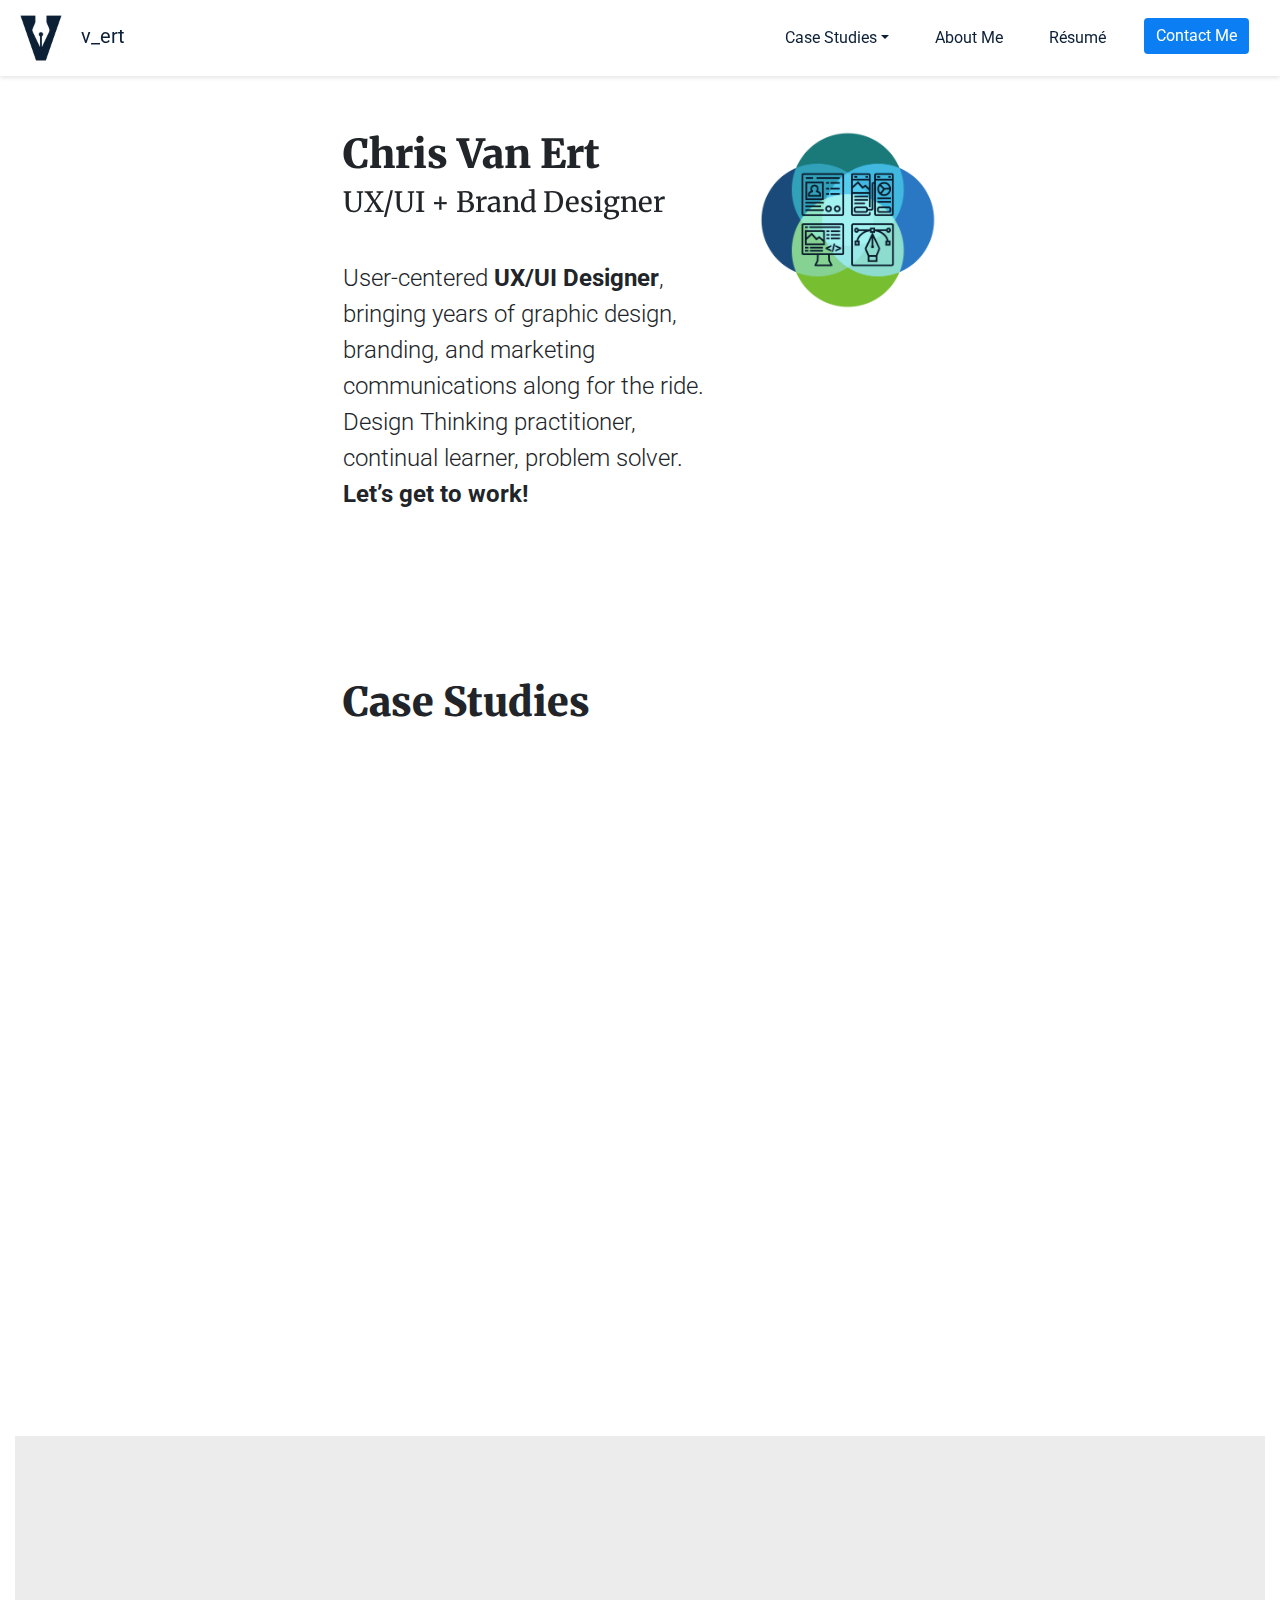
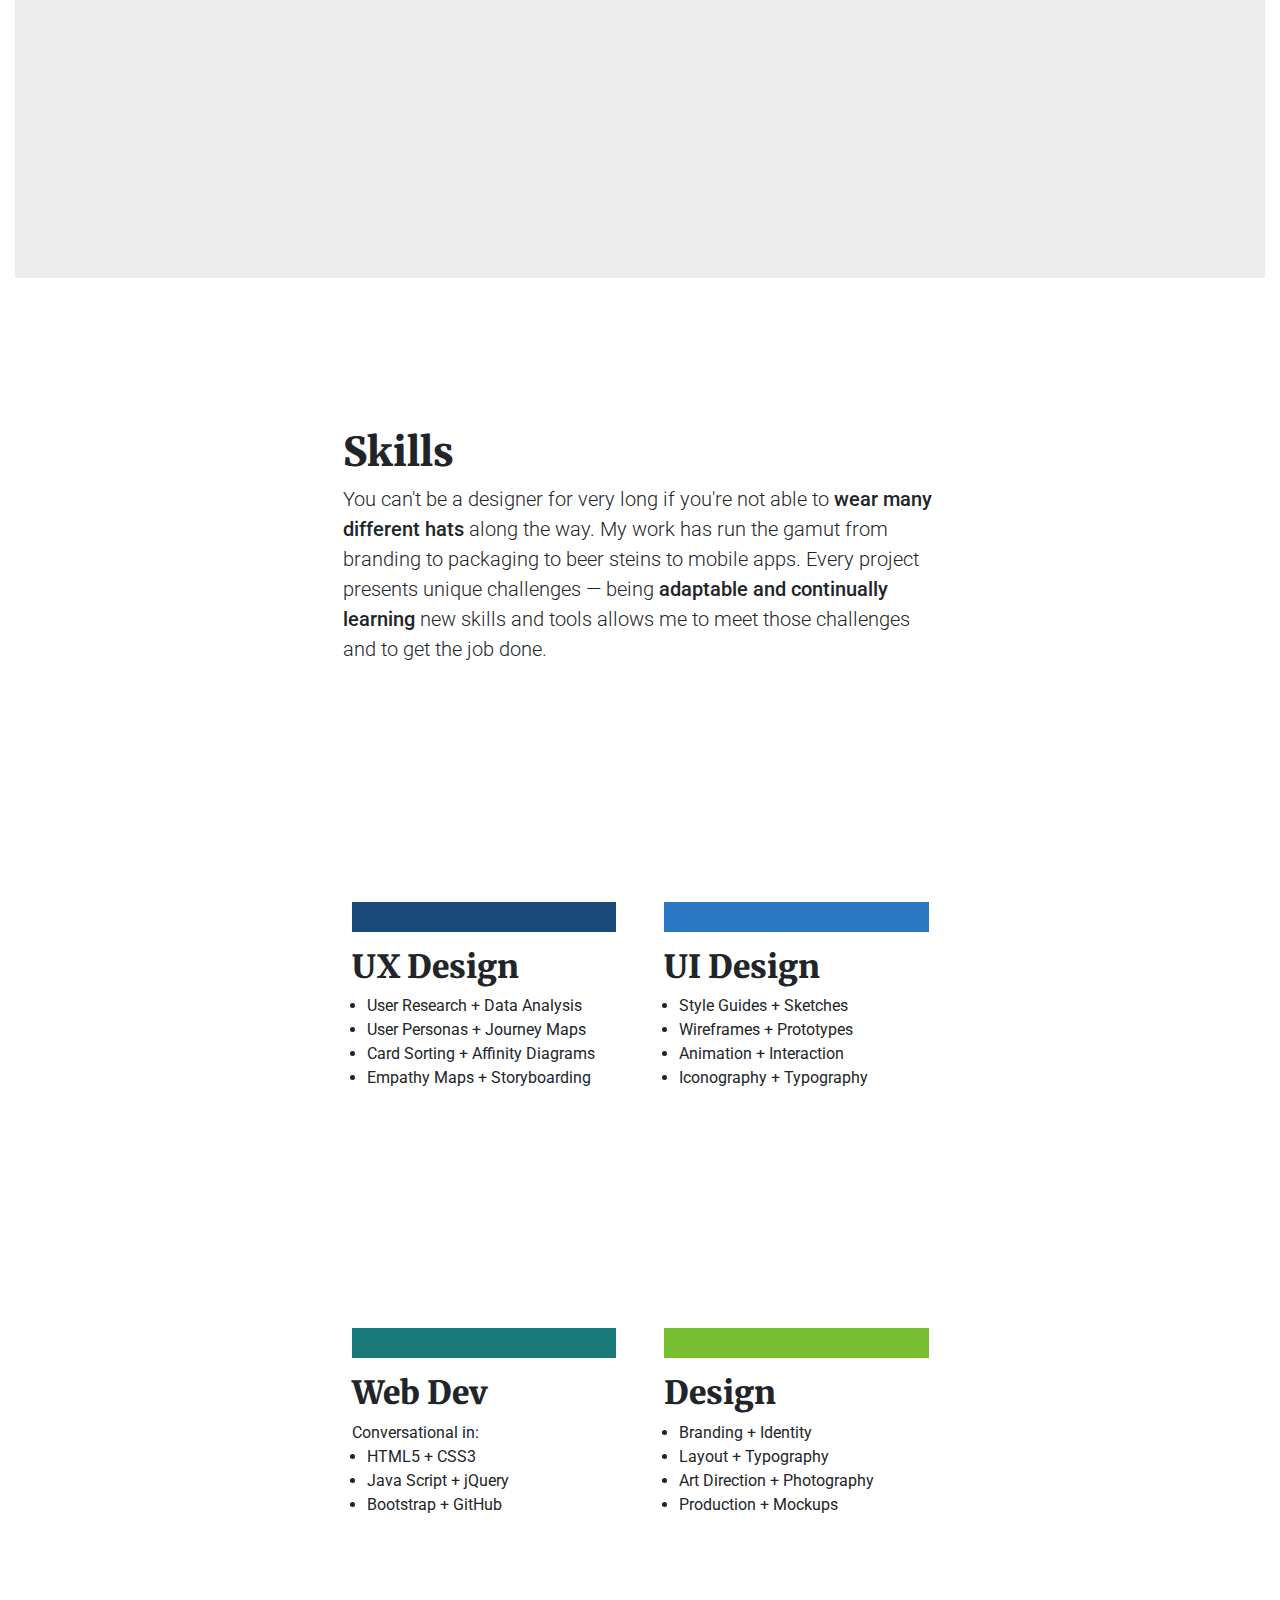
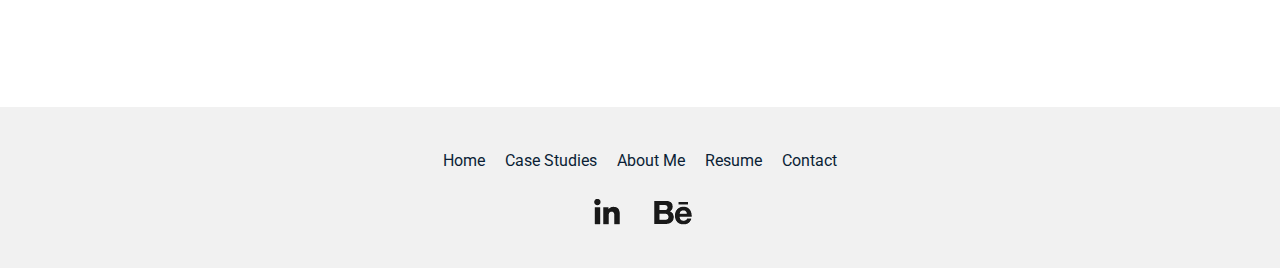
<file: index.html>
<!doctype html>
<html lang="en">
  <head>

    <!-- Required meta tags -->
    <meta charset="utf-8">
    <meta name="viewport" content="width=device-width, initial-scale=1, shrink-to-fit=no">

    <!-- Bootstrap CSS -->
    <link rel="stylesheet" href="https://stackpath.bootstrapcdn.com/bootstrap/4.3.1/css/bootstrap.min.css" integrity="sha384-ggOyR0iXCbMQv3Xipma34MD+dH/1fQ784/j6cY/iJTQUOhcWr7x9JvoRxT2MZw1T" crossorigin="anonymous">
    <link rel="stylesheet" href="css/index.css">
    <link rel="preconnect" href="https://fonts.gstatic.com">
    <link href="https://fonts.googleapis.com/css2?family=Roboto:wght@100;300;400;700;900&display=swap" rel="stylesheet">
    <link href="https://fonts.googleapis.com/css2?family=Merriweather:wght@300;400;700;900&display=swap" rel="stylesheet"> 
    
    <link rel="stylesheet"href="https://cdnjs.cloudflare.com/ajax/libs/animate.css/4.1.1/animate.min.css"/>

<link href="https://unpkg.com/aos@2.3.1/dist/aos.css" rel="stylesheet">
<script src="https://unpkg.com/aos@2.3.1/dist/aos.js"></script>

    <title>Chris Van Ert — UX/UI + Brand Designer</title>
    <script src="https://ajax.googleapis.com/ajax/libs/jquery/3.5.1/jquery.min.js"></script>
    
    <script src="javascript/index.js"></script>
 
  </head>
  <body>

    <!-- Navigation bar -->
    <nav class="navbar navbar-expand-lg navbar-light customNav">
      <a class="navbar-brand" href="index.html"><img src="images/VertIconNavy@3x.png"><span style="color:#0B1F36">v_ert</span></a>
      <button class="navbar-toggler" type="button" data-toggle="collapse" data-target="#navbarSupportedContent"
        aria-controls="navbarSupportedContent" aria-expanded="false" aria-label="Toggle navigation">
        <span class="navbar-toggler-icon"></span>
      </button>
      <div class="collapse navbar-collapse" id="navbarSupportedContent">
        <ul class="navbar-nav mr-auto">
          <li class="nav-item dropdown">
              <a class="nav-link dropdown-toggle" href="#" id="navbarDropdown" role="button" data-toggle="dropdown" aria-haspopup="true" aria-expanded="false">Case Studies</a>
              <div class="dropdown-menu" aria-labelledby="navbarDropdown">
                <a class="dropdown-item" href="projects_bikes4kids.html">Bikes4Kids</a>
                <div class="dropdown-divider"></div>
                <a class="dropdown-item" href="projects_brt.html">Border Route Trail</a>
                <div class="dropdown-divider"></div>
                <a class="dropdown-item" href="projects_dol.html">Dept of Labor</a>
                <div class="dropdown-divider"></div>
                <a class="dropdown-item" href="projects_recycleaid.html">RecycleAid</a>
              </div>
            </li>
          <li class="nav-item active">
            <a class="nav-link" href="about.html">About Me<span class="sr-only">(current)</span></a>
          </li>
          <li class="nav-item">
            <a class="nav-link" href="resume.html">Résumé</a>
          </li>

          <li class="nav-item">
            <a class="btn btn-md btn-custom2"  data-toggle="tooltip" data-placement="bottom" title="Send me an email"
                href='&#109;&#97;&#105;l&#116;o&#58;ch&#37;72&#105;sva&#110;e&#114;%&#55;4&#64;gmail&#46;&#99;o&#109;' style="color:white !important"role="button">Contact Me</a>
          </li>
        </ul>
      </div>
    </nav>

      <!-- End navigation bar -->

    <div class="container-fluid" style="padding-top:120px">
      <div class="row mb-6">
        <div class="col-lg-3 col-md-3 col-sm-12"></div>
        <div class="col-lg-4 col-md-6 col-sm-12">
            <h1  data-aos-delay="200" data-aos="fade-left" class="sectionHeading2">Chris Van Ert</h1>
            <h3  data-aos-delay="200" data-aos="fade-right">UX/UI + Brand Designer </h3>
            <p class="aboutText"style="font-size: 24px; line-height: 1.5; font-weight:300; margin-top: 40px;">User-centered <span style="font-weight: 700">UX/UI Designer</span>, bringing years of graphic design, branding, and marketing communications along for the ride. Design Thinking practitioner, continual learner, problem solver.<br><span style="font-weight: 700">Let’s get to work!</span>
            </p>
        </div>
        <div class="col-lg-2">
          <img src="images/IconsColor@3x.png"  data-aos-delay="1000" data-aos-duration="1000" data-aos="fade-left" class="img-responsive w-100">
        </div>
        <div class="col-lg-3 col-md-3 col-sm-12">
        </div>

      </div> <!--Row Close-->
    </div><!--Container Close-->

    <!-- Case Studies -->

<div id="anchor1" class="container-fluid mt-4">
    <div class="row">
      <div class="col-lg-3 col-md-3 col-sm-12"></div>
      <div class="col-lg-6 col-md-6 col-sm-12 mb-4">
      <div><h1 class="sectionHeading2">Case Studies</h1></div>
      </div>
      <div class="col-lg-3 col-md-3 col-sm-12"></div>
    </div>

    <div class="row my-5">
      <div class="col-lg-3 col-md-3 col-sm-12"></div>
        <div data-aos-delay="600" data-aos="zoom-in" class="col-lg-6 col-md-6 col-sm-12">
          <img src="images/1_cardB4K.jpg" class="img-fluid" alt="Bikes4Kids">
          <h2 class="mt-3" style="font-weight: 700">Bikes4Kids</h2>
          <p>Responsive web redesign and funnel optimization.</p>
          <a href="projects_bikes4kids.html" class="mt-auto btn btn-custom2">View Project</a>
        <div class="col-lg-3 col-md-3 col-sm-12"></div>
      </div>
    </div>

    <div class="row py-5" style="background-color: #ececec;">
      <div class="col-lg-3 col-md-3 col-sm-12"></div>
        <div data-aos-delay="200" data-aos="zoom-in" class="col-lg-6 col-md-6 col-sm-12">
          <img src="images/1_cardBRT.png" class="img-fluid" alt="Border Route Trail">
          <h2 class="mt-3" style="font-weight: 700">Border Route Trail</h2>
          <p>Mobile-first responsive web redesign for a Minnesota non-profit.</p>
          <a href="projects_brt.html" class="mt-auto btn btn-custom2">View Project</a>
        <div class="col-lg-3 col-md-3 col-sm-12"></div>
      </div>
    </div>

    <div class="row mt-5">
      <div class="col-lg-3 col-md-3 col-sm-12"></div>
        <div data-aos-delay="400" data-aos="zoom-in" class="col-lg-6 col-md-6 col-sm-12">
          <img src="images/1_cardDOL.jpg" class="img-fluid" alt="Department of Labor">
          <h2 class="mt-3" style="font-weight: 700">U.S. Dept of Labor</h2>
          <p>Responsive redesign of the U.S. Department of Labor website.</p>
          <a href="projects_dol.html" class="mt-auto btn btn-custom2">View Project</a>
        <div class="col-lg-3 col-md-3 col-sm-12"></div>
      </div>
    </div>


<div class="row mt-5 py-5" style="background-color: #ececec;">
  <div class="col-lg-3 col-md-3 col-sm-12"></div>
    <div data-aos-delay="600" data-aos="zoom-in" class="col-lg-6 col-md-6 col-sm-12">
      <img src="images/1_cardRA.png" class="img-fluid" alt="RecycleAid">
      <h2 class="mt-3" style="font-weight: 700">RecycleAid Mobile App</h2>
      <p>Mobile app prototype research, concept, and design.</p>
      <a href="projects_recycleaid.html" class="mt-auto btn btn-custom2">View Project</a>
    <div class="col-lg-3 col-md-3 col-sm-12"></div>
  </div>
</div>
</div>
    <!-- End Case Studies -->
    
 <!-- Cards TWO -->

<div class="container-fluid mt-6 aboutText">
  <div class="row mb-4">
    <div class="col-lg-3 col-md-3 col-sm-12"></div>
      <div class="col-lg-6 col-md-6 col-sm-12">
        <div><h1 class="sectionHeading2">Skills</h1></div>
          <div><p class="aboutText" style="font-size: 20px; line-height: 1.5; font-weight:300;">You can't be a designer for very long if you're not able to <span style="font-weight: 500">wear many different hats</span> along the way. My work has run the gamut from branding to packaging to beer steins to mobile apps. Every project presents unique challenges — being <span style="font-weight: 500">adaptable and continually learning</span> new skills and tools allows me to meet those challenges and to get the job done. </div>
      </div>
    <div class="col-lg-3 col-md-3 col-sm-12"></div>
  </div>

  <div class="row mb-0">
    <div class="col-lg-3 col-md-3 col-sm-12"></div>
      <div class="col-lg-3 col-md-3 col-sm-12 p-4">
        <div data-aos="fade-right" data-aos-delay="100" class="pr-4 pb-4"> <img src="images/UXicon@3x.png" style="height:150px" alt="UX Design"></div>
        <div><h2 class="sectionHeading2 hr" style="border-top: 30px solid #1a4a7a !important;">UX Design</h2>
          <ul class="no-indentFlex2">
            <li>User Research + Data Analysis</li>
            <li>User Personas + Journey Maps</li>
            <li>Card Sorting + Affinity Diagrams</li>
            <li>Empathy Maps + Storyboarding</li>
        </div>
      </div>

      <div class="col-lg-3 col-md-3 col-sm-12 p-4">
        <div data-aos="fade-right" data-aos-delay="100" class="pr-4 pb-4"> <img src="images/UIicon@3x.png" style="height:150px" alt="UX Design"></div>
        <div><h2 class="sectionHeading2 hr" style="border-top: 30px solid #2A77C4 !important;">UI Design</h2>
          <ul class="no-indentFlex2">
            <li>Style Guides + Sketches</li>
            <li>Wireframes + Prototypes</li>
            <li>Animation + Interaction</li>
            <li>Iconography + Typography</li>
        </div>
      </div>


    <div class="col-lg-3 col-md-3 col-sm-12"></div>
  </div>

  <div class="row mt-0">
    <div class="col-lg-3 col-md-3 col-sm-12"></div>
      <div class="col-lg-3 col-md-3 col-sm-12  p-4">
        <div data-aos="fade-right" data-aos-delay="100" class="pr-4 pb-4"> <img src="images/WEBicon@3x.png" style="height:150px" alt="UX Design"></div>
        <div><h2 class="sectionHeading2 hr" style="border-top: 30px solid #1A7A7A !important;">Web Dev</h2>
          <p style="padding:0;margin:0">Conversational in:</p>
            <ul class="no-indentFlex2">
              <li>HTML5 + CSS3</li>
              <li>Java Script + jQuery</li>
              <li>Bootstrap + GitHub</li>
        </div>
      </div>

      <div class="col-lg-3 col-md-3 col-sm-12 p-4">
        <div data-aos="fade-right" data-aos-delay="100" class="pr-4 pb-4"> <img src="images/DESIGNicon@3x.png" style="height:150px" alt="UX Design"></div>
        <div><h2 class="sectionHeading2 hr" style="border-top: 30px solid #77BF30 !important;">Design</h2>
          <ul class="no-indentFlex2">
            <li>Branding + Identity</li>
                            <li>Layout + Typography</li>
                            <li>Art Direction + Photography</li>
                            <li>Production + Mockups</li>
        </div>
      </div>


    <div class="col-lg-3 col-md-3 col-sm-12"></div>
  </div>

</div>




    <!-- Footer -->
                <!--FOOTER2-->
                <div class="row footer1 mt-6">
                  <div class="col d-flex justify-content-center mt-4">
                    <ul class="navFlex">
                        <li><a href="index.html">Home</a></li>
                        <li><a href="casestudies.html">Case Studies</a></li>
                        <li><a href="about.html">About Me</a></li>
                        <li><a href="resume.html">Resume</a></li>
                        <li><a data-toggle="tooltip" data-placement="bottom" title="Send me an email"href='&#109;&#97;&#105;l&#116;o&#58;ch&#37;72&#105;sva&#110;e&#114;%&#55;4&#64;gmail&#46;&#99;o&#109;'>Contact</a></li>
                        <br>
                        <li><a href="https://www.linkedin.com/in/chrisvanert"><img src="images/LinkedInDk.png"></a></li>
                        <li><a href="https://www.behance.net/chrisvanert"><img src="images/BehanceDk.png"></a></li>
                    </ul>
                  </div>
                </div>
              

    <!-- End footer -->

    <!-- Optional JavaScript -->
    <!-- jQuery first, then Popper.js, then Bootstrap JS -->
    <script src="https://code.jquery.com/jquery-3.3.1.slim.min.js"
      integrity="sha384-q8i/X+965DzO0rT7abK41JStQIAqVgRVzpbzo5smXKp4YfRvH+8abtTE1Pi6jizo"
      crossorigin="anonymous"></script>
    <script src="https://cdnjs.cloudflare.com/ajax/libs/popper.js/1.14.7/umd/popper.min.js"
      integrity="sha384-UO2eT0CpHqdSJQ6hJty5KVphtPhzWj9WO1clHTMGa3JDZwrnQq4sF86dIHNDz0W1"
      crossorigin="anonymous"></script>
    <script src="https://stackpath.bootstrapcdn.com/bootstrap/4.3.1/js/bootstrap.min.js"
      integrity="sha384-JjSmVgyd0p3pXB1rRibZUAYoIIy6OrQ6VrjIEaFf/nJGzIxFDsf4x0xIM+B07jRM"
      crossorigin="anonymous"></script>

      <!--<script src="https://unpkg.com/aos@next/dist/aos.js"></script>-->
      <script>   
        AOS.init(); 
     </script>
     </body>
</html>
</file>
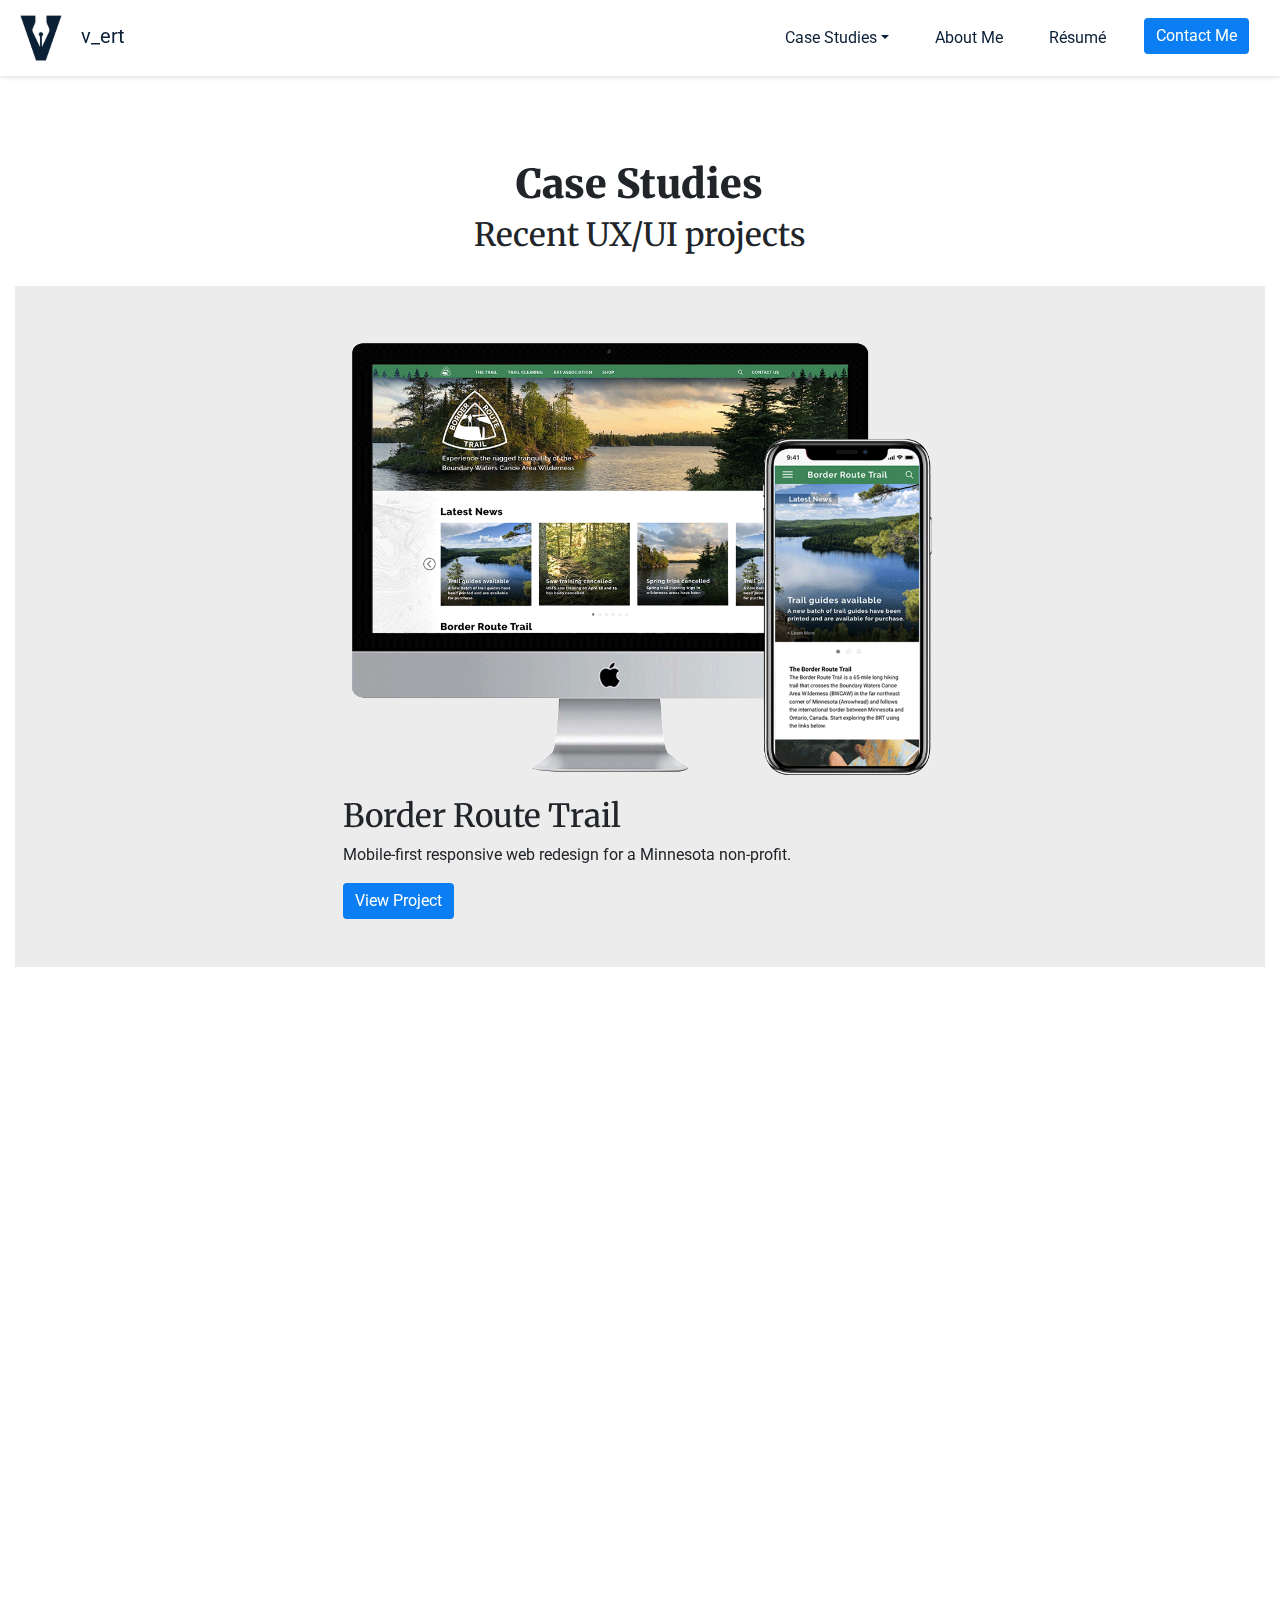
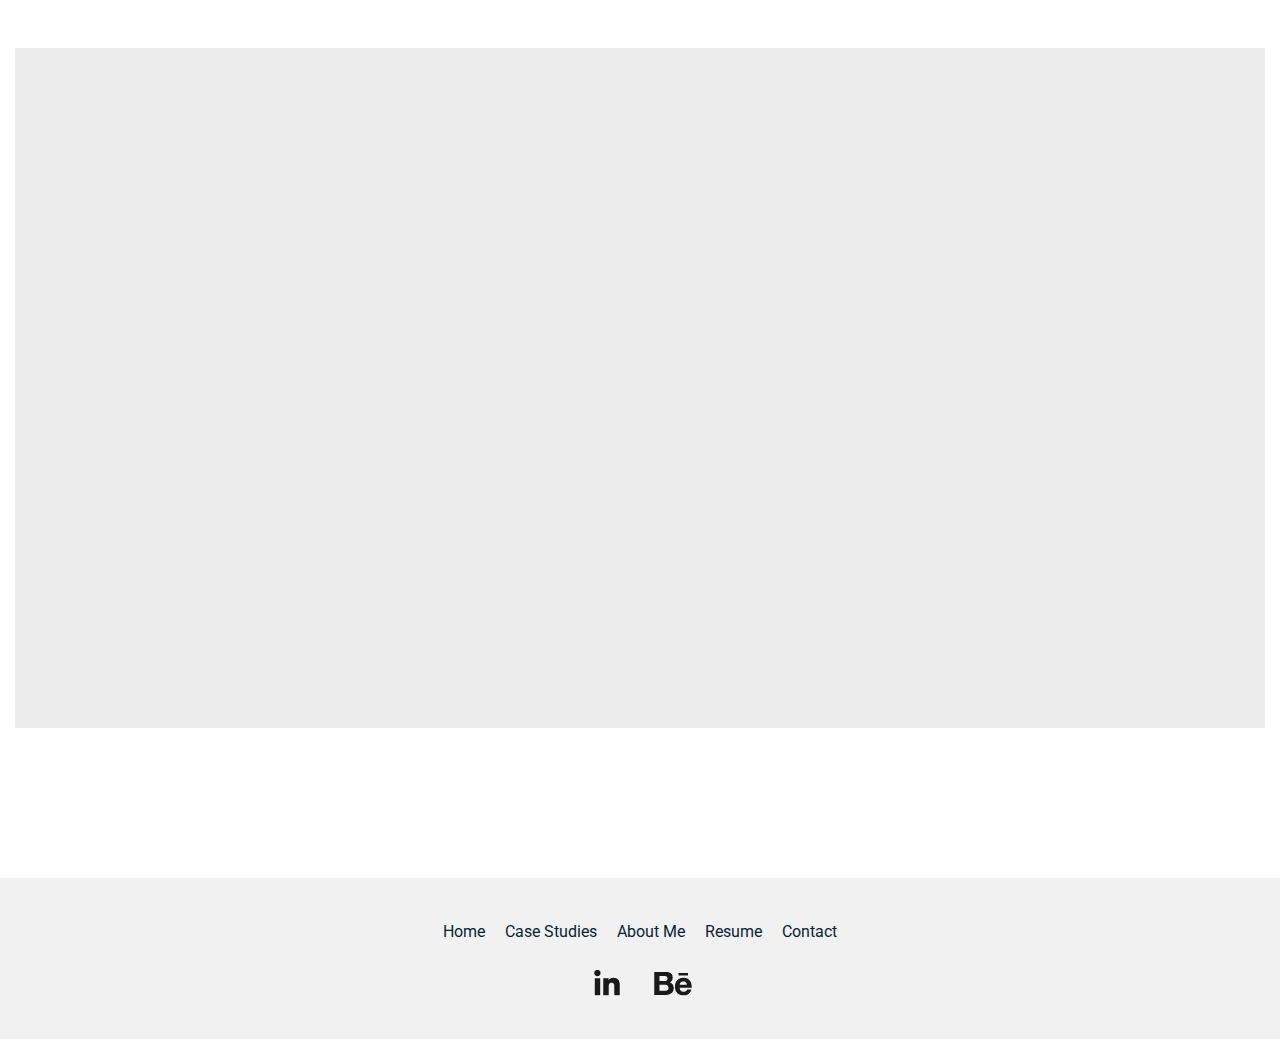
<file: casestudies.html>
<!doctype html>
<html lang="en">
  <head>

    <!-- Required meta tags -->
    <meta charset="utf-8">
    <meta name="viewport" content="width=device-width, initial-scale=1, shrink-to-fit=no">

    <!-- Bootstrap CSS -->
    <link rel="stylesheet" href="https://stackpath.bootstrapcdn.com/bootstrap/4.3.1/css/bootstrap.min.css" integrity="sha384-ggOyR0iXCbMQv3Xipma34MD+dH/1fQ784/j6cY/iJTQUOhcWr7x9JvoRxT2MZw1T" crossorigin="anonymous">
    <link rel="stylesheet" href="css/index.css">
    <link rel="preconnect" href="https://fonts.gstatic.com">
    <link href="https://fonts.googleapis.com/css2?family=Anton&display=swap" rel="stylesheet"> 
    <link href="https://fonts.googleapis.com/css2?family=Merriweather&family=Roboto&family=Jura&family=Metal+Mania&display=swap" rel="stylesheet">
    <link rel="stylesheet" href="https://cdnjs.cloudflare.com/ajax/libs/animate.css/4.1.1/animate.min.css"/>

    <link href="https://unpkg.com/aos@2.3.1/dist/aos.css" rel="stylesheet">
    <script src="https://unpkg.com/aos@2.3.1/dist/aos.js"></script>

    <title>Chris Van Ert — UX/UI + Brand Designer</title>
    <script src="https://ajax.googleapis.com/ajax/libs/jquery/3.5.1/jquery.min.js"></script>
    
    <script src="javascript/index.js"></script>
 
  </head>
  <body>

    <!-- Navigation bar -->
    <nav class="navbar navbar-expand-lg navbar-light customNav">
      <a class="navbar-brand" href="index.html"><img src="images/VertIconNavy@3x.png"><span style="color:#0B1F36">v_ert</span></a>
        <button class="navbar-toggler" type="button" data-toggle="collapse" data-target="#navbarSupportedContent"
          aria-controls="navbarSupportedContent" aria-expanded="false" aria-label="Toggle navigation">
          <span class="navbar-toggler-icon"></span>
        </button>
        <div class="collapse navbar-collapse" id="navbarSupportedContent">
          <ul class="navbar-nav mr-auto">
            <li class="nav-item dropdown">
                <a class="nav-link dropdown-toggle" href="#" id="navbarDropdown" role="button" data-toggle="dropdown" aria-haspopup="true" aria-expanded="false">Case Studies</a>
                <div class="dropdown-menu" aria-labelledby="navbarDropdown">
                  <a class="dropdown-item" href="projects_bikes4kids.html">Bikes4Kids</a>
                  <div class="dropdown-divider"></div>
                  <a class="dropdown-item" href="projects_brt.html">Border Route Trail</a>
                  <div class="dropdown-divider"></div>
                  <a class="dropdown-item" href="projects_dol.html">Dept of Labor</a>
                  <div class="dropdown-divider"></div>
                  <a class="dropdown-item" href="projects_recycleaid.html">RecycleAid</a>
                </div>
              </li>
            <li class="nav-item active">
              <a class="nav-link" href="about.html">About Me<span class="sr-only">(current)</span></a>
            </li>
            <li class="nav-item">
              <a class="nav-link" href="resume.html">Résumé</a>
            </li>

            <li class="nav-item">
              <a class="btn btn-md btn-custom2"  data-toggle="tooltip" data-placement="bottom" title="Send me an email"
                href='&#109;&#97;&#105;l&#116;o&#58;ch&#37;72&#105;sva&#110;e&#114;%&#55;4&#64;gmail&#46;&#99;o&#109;' style="color:white !important"role="button">Contact Me</a>
            </li>
          </ul>
        </div>
      </nav>
        </div>
      </nav>
      <!-- End navigation bar -->

      <!--HEADER-->
      <div class="container-fluid headerCS">
        <div class="row">
          <div class="col-4"></div>
            <div class="col-4">
              <h1 data-aos-delay="200" data-aos="zoom-in-down" class="sectionHeading">Case Studies</h1>
              <h2>Recent UX/UI projects</h2>
            </div>
          <div class="col-4"></div>
        </div>
      </div>
     

    <!-- Case Studies -->

    <div id="anchor1" class="container-fluid mt-4">

  
      <div class="row py-5" style="background-color: #ececec;">
        <div class="col-lg-3 col-md-3 col-sm-12"></div>
          <div data-aos-delay="200" data-aos="zoom-in" class="col-lg-6 col-md-6 col-sm-12">
            <img src="images/1_cardBRT.png" class="img-fluid" alt="Border Route Trail">
            <h2 class="mt-3">Border Route Trail</h2>
            <p>Mobile-first responsive web redesign for a Minnesota non-profit.</p>
            <a href="projects_brt.html" class="mt-auto btn btn-custom2 stretched-link">View Project</a>
          <div class="col-lg-3 col-md-3 col-sm-12"></div>
        </div>
      </div>
  
      <div class="row mt-5">
        <div class="col-lg-3 col-md-3 col-sm-12"></div>
          <div data-aos-delay="400" data-aos="zoom-in" class="col-lg-6 col-md-6 col-sm-12">
            <img src="images/1_cardDOL.jpg" class="img-fluid" alt="Department of Labor">
            <h2 class="mt-3">U.S. Dept of Labor</h2>
            <p>Responsive redesign of the U.S. Department of Labor website.</p>
            <a href="projects_dol.html" class="mt-auto btn btn-custom2 stretched-link">View Project</a>
          <div class="col-lg-3 col-md-3 col-sm-12"></div>
        </div>
      </div>
  
      <div class="row mt-5 py-5" style="background-color: #ececec;">
        <div class="col-lg-3 col-md-3 col-sm-12"></div>
          <div data-aos-delay="600" data-aos="zoom-in" class="col-lg-6 col-md-6 col-sm-12">
            <img src="images/1_cardRA.png" class="img-fluid" alt="RecycleAid">
            <h2 class="mt-3">RecycleAid Mobile App</h2>
            <p>Mobile app prototype research, concept, and design.</p>
            <a href="projects_recycleaid.html" class="mt-auto btn btn-custom2 stretched-link">View Project</a>
          <div class="col-lg-3 col-md-3 col-sm-12"></div>
        </div>
      </div>
  </div>
      <!-- End Case Studies -->

       


    <!-- Footer -->
                <!--FOOTER2-->
                <div class="row footer1 mt-6">
                  <div class="col d-flex justify-content-center mt-4">
                    <ul class="navFlex">
                        <li><a href="index.html">Home</a></li>
                        <li><a href="casestudies.html">Case Studies</a></li>
                        <li><a href="about.html">About Me</a></li>
                        <li><a href="resume.html">Resume</a></li>
                        <li><a data-toggle="tooltip" data-placement="bottom" title="Send me an email"href='&#109;&#97;&#105;l&#116;o&#58;ch&#37;72&#105;sva&#110;e&#114;%&#55;4&#64;gmail&#46;&#99;o&#109;'>Contact</a></li>
                        <br>
                        <li><a href="https://www.linkedin.com/in/chrisvanert"><img src="images/LinkedInDk.png"></a></li>
                        <li><a href="https://www.behance.net/chrisvanert"><img src="images/BehanceDk.png"></a></li>
                      </ul>
                  </div>
                </div>
    <!--<footer class="emailContain">
      <form>
        <h3>Join Our Mailing List</h3>
        <div class="form-group">
          <label for="exampleInputEmail1">Email address</label>
          <input type="email" class="form-control" id="exampleInputEmail1" aria-describedby="emailHelp"
            placeholder="Enter email">
        </div>
        <button type="submit" class="btn btn-custom">Submit</button>
      </form>
    </footer>-->
    <!-- End footer -->

    <!-- Optional JavaScript -->
    <!-- jQuery first, then Popper.js, then Bootstrap JS -->
    <script src="https://code.jquery.com/jquery-3.3.1.slim.min.js"
      integrity="sha384-q8i/X+965DzO0rT7abK41JStQIAqVgRVzpbzo5smXKp4YfRvH+8abtTE1Pi6jizo"
      crossorigin="anonymous"></script>
    <script src="https://cdnjs.cloudflare.com/ajax/libs/popper.js/1.14.7/umd/popper.min.js"
      integrity="sha384-UO2eT0CpHqdSJQ6hJty5KVphtPhzWj9WO1clHTMGa3JDZwrnQq4sF86dIHNDz0W1"
      crossorigin="anonymous"></script>
    <script src="https://stackpath.bootstrapcdn.com/bootstrap/4.3.1/js/bootstrap.min.js"
      integrity="sha384-JjSmVgyd0p3pXB1rRibZUAYoIIy6OrQ6VrjIEaFf/nJGzIxFDsf4x0xIM+B07jRM"
      crossorigin="anonymous"></script>
      <script>   
        AOS.init(); 
     </script>

  </body>
</html>


<!-- Content 
<div class="container-fluid content"><h1 class="sectionHeading">Skills</h1>

    
    <div class="row valueProp">
      <div class="sideAccent">
      </div>
      <div class="col-3 imageContainer">
        <img src="images/UXicon@3x.png">
      </div>
      <div class="col-8">
        <h3>UX/UI</h3>
        <p>
          UX/UI design skills list here...
        </p>

      </div>
    </div>
    
    <div class="row valueProp">
      <div class="sideAccent">
      </div>
      <div class="col-3 imageContainer">
        <img src="images/WEBicon@3x.png">
      </div>
      <div class="col-8">
        <h3>Web Dev</h3>
        <p>
          Web dev skills here...
        </p>

      </div>
    </div>
    <div class="row valueProp">
      <div class="sideAccent">
      </div>
      <div class="col-3 imageContainer">
        <img src="images/DESIGNicon@3x.png">
      </div>
      <div class="col-8">
        <h3>Graphic Design</h3>
        <p>
          Graphic design skills here...
        </p>

      </div>
    </div>
  </div>-->
</file>
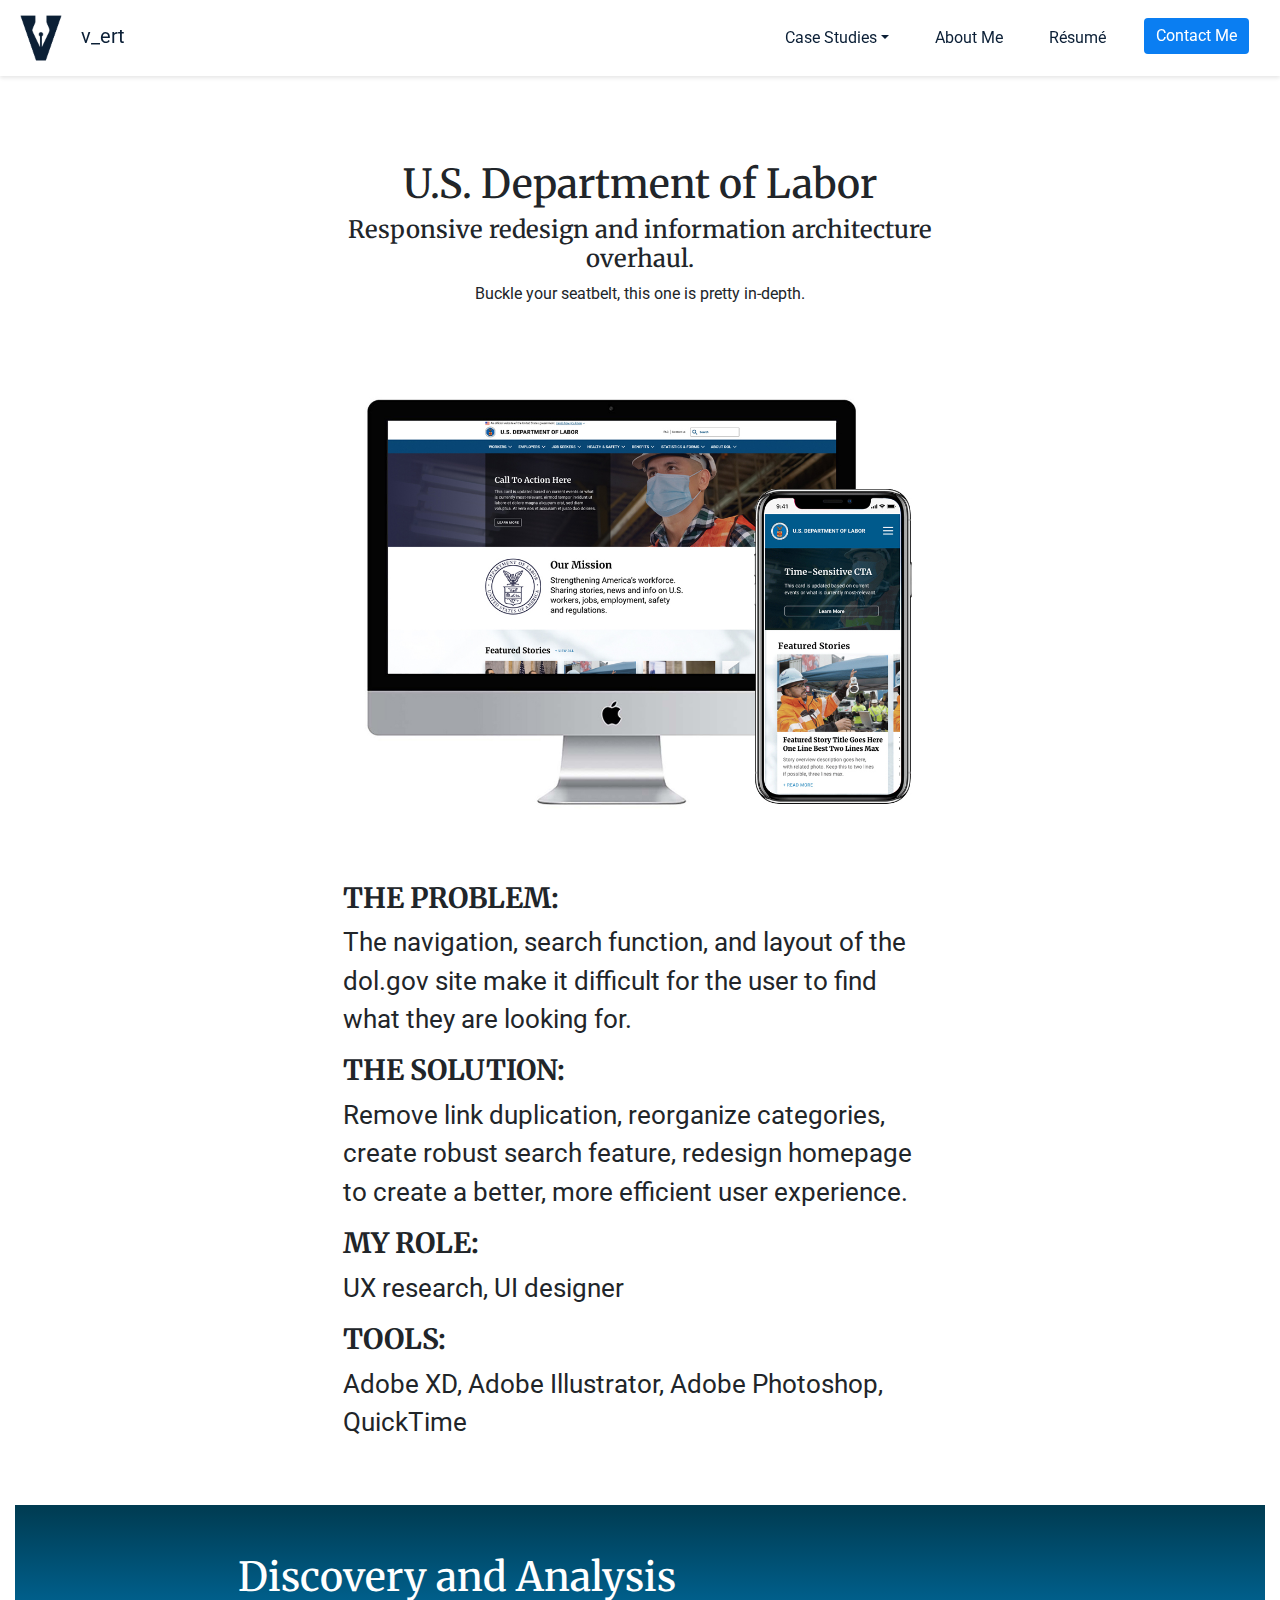
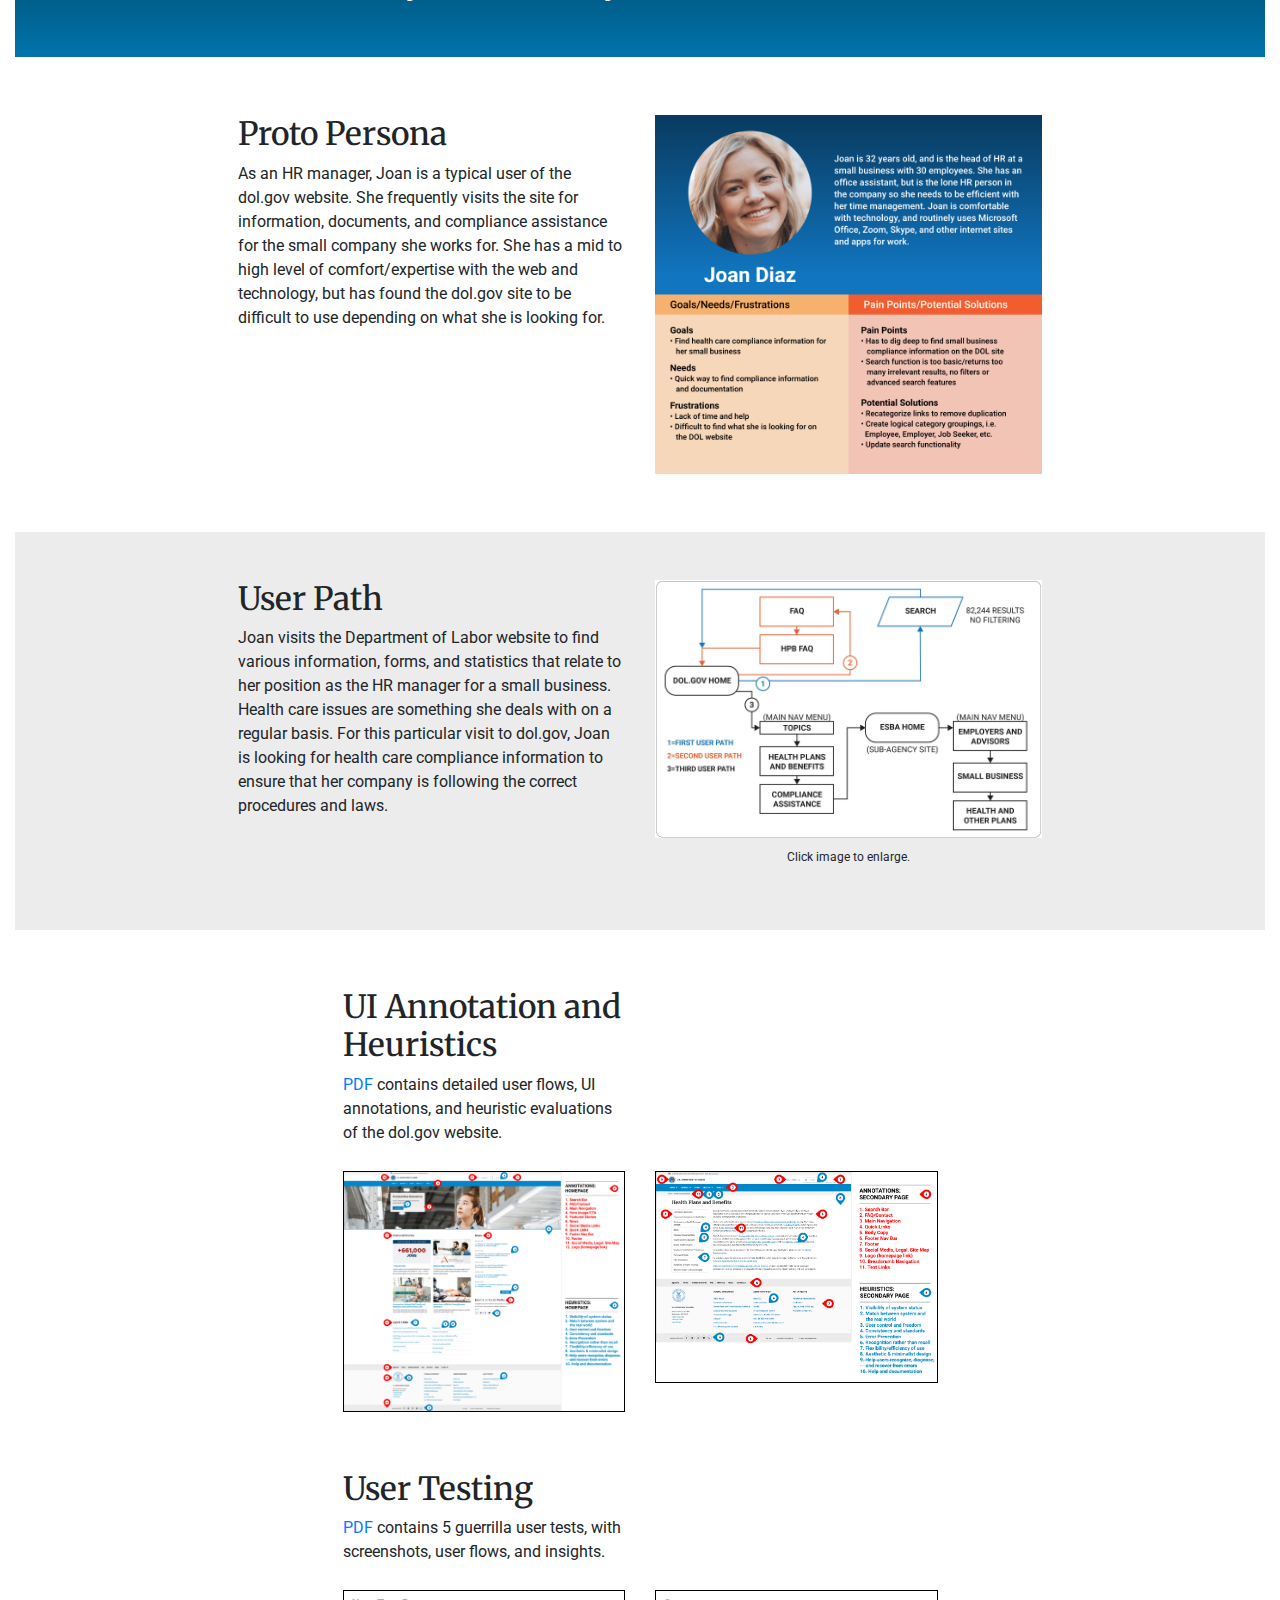
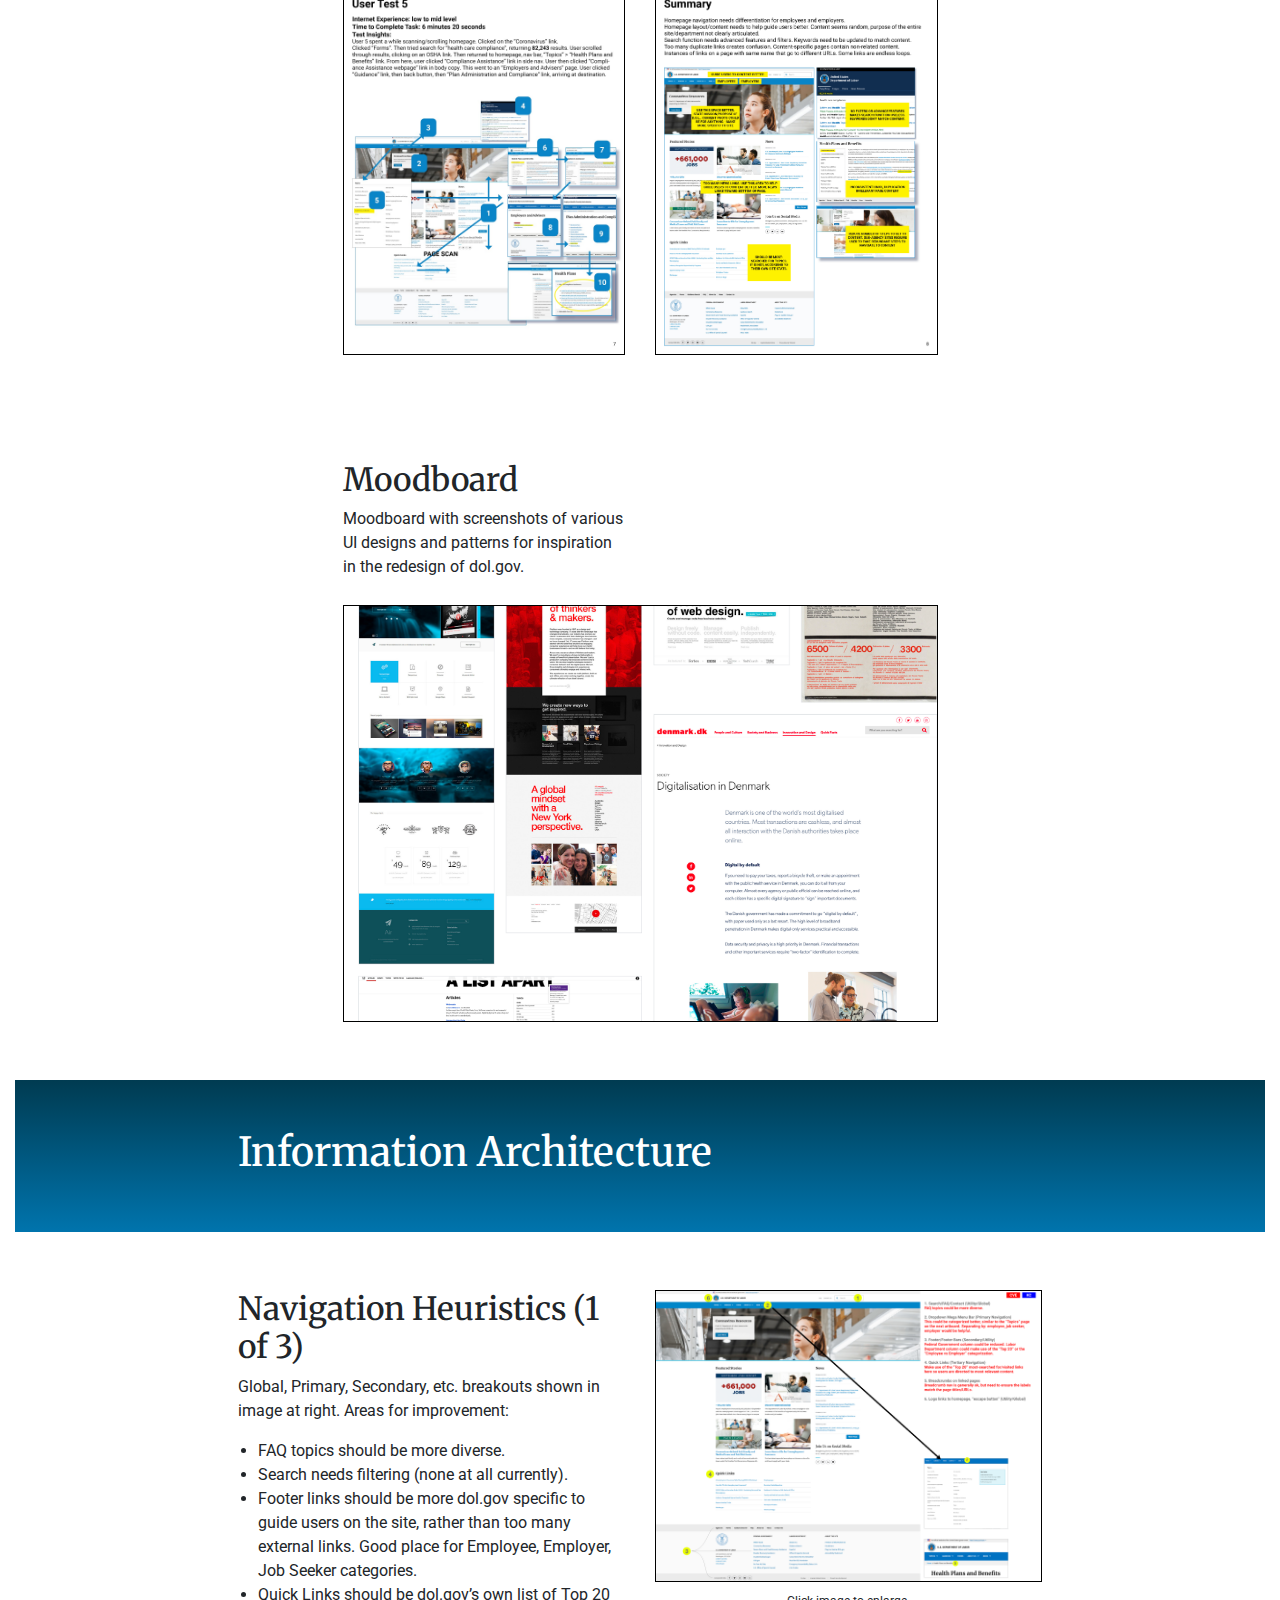
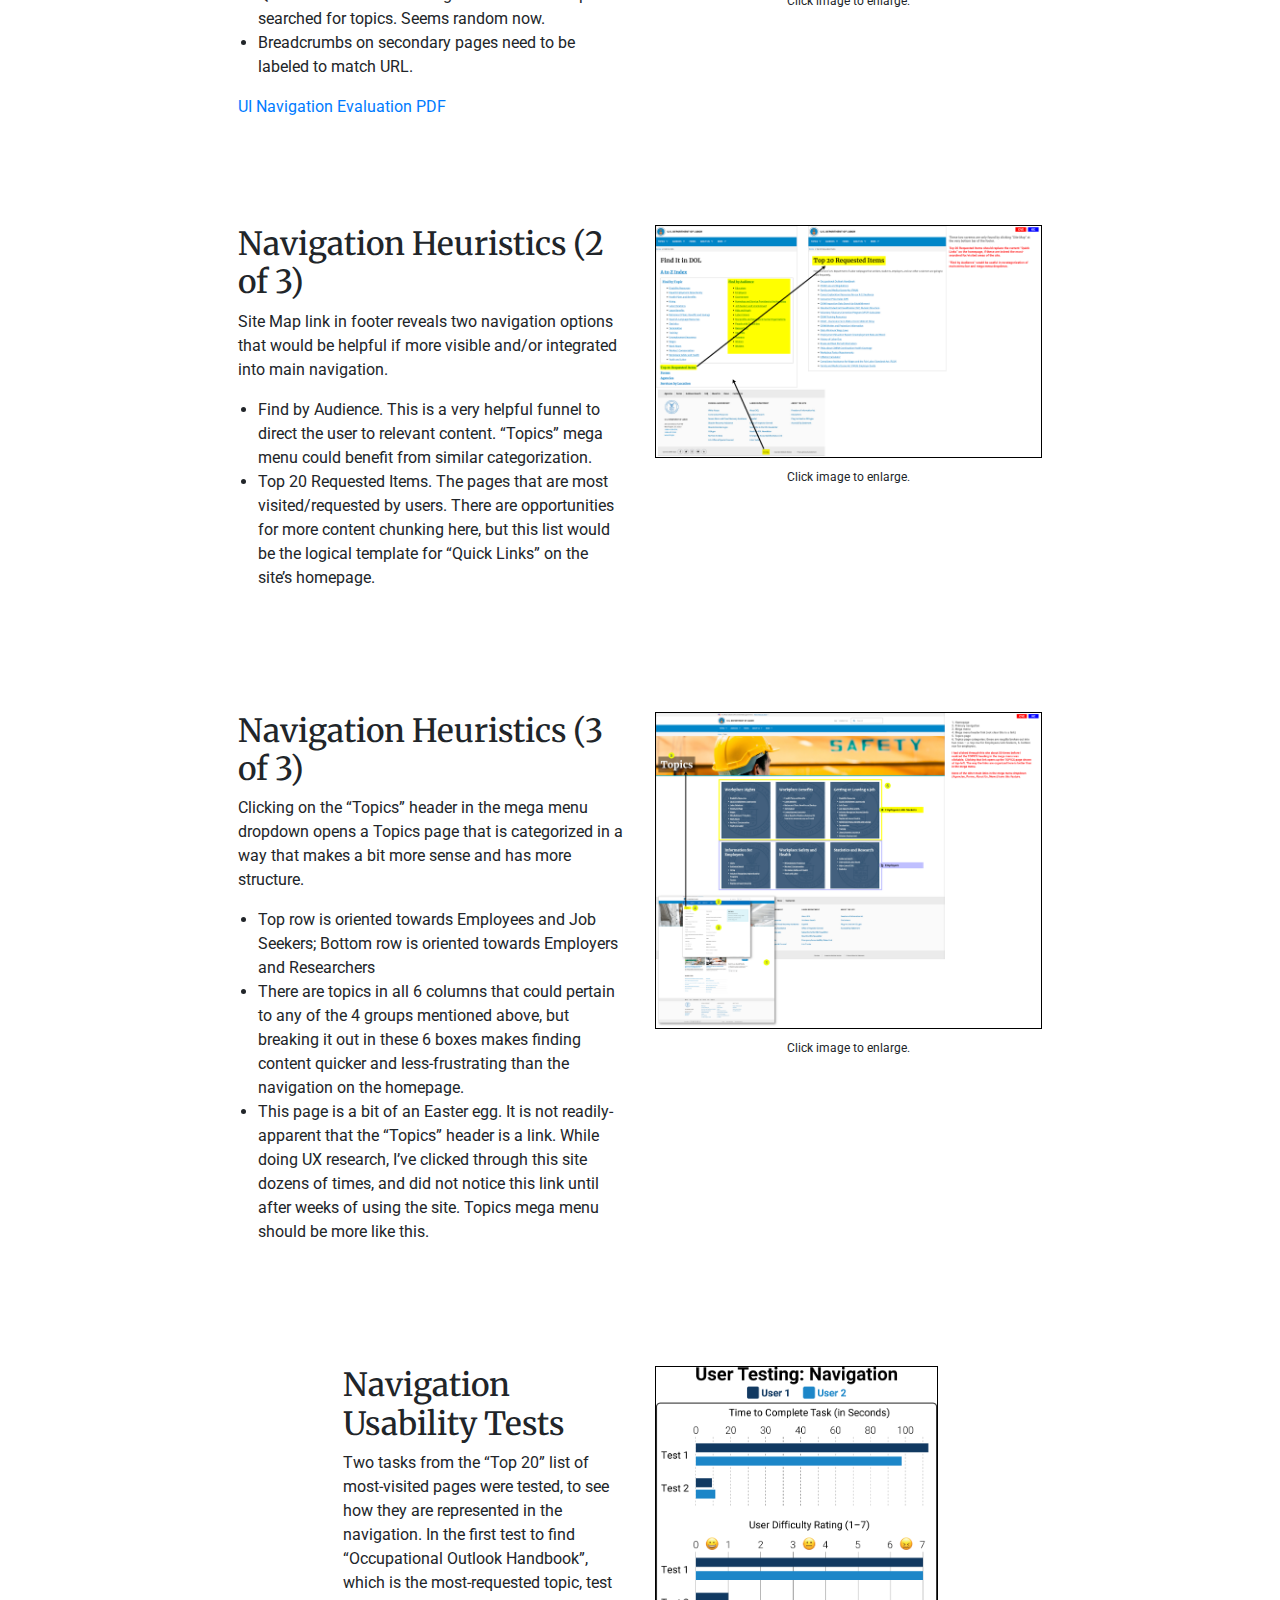
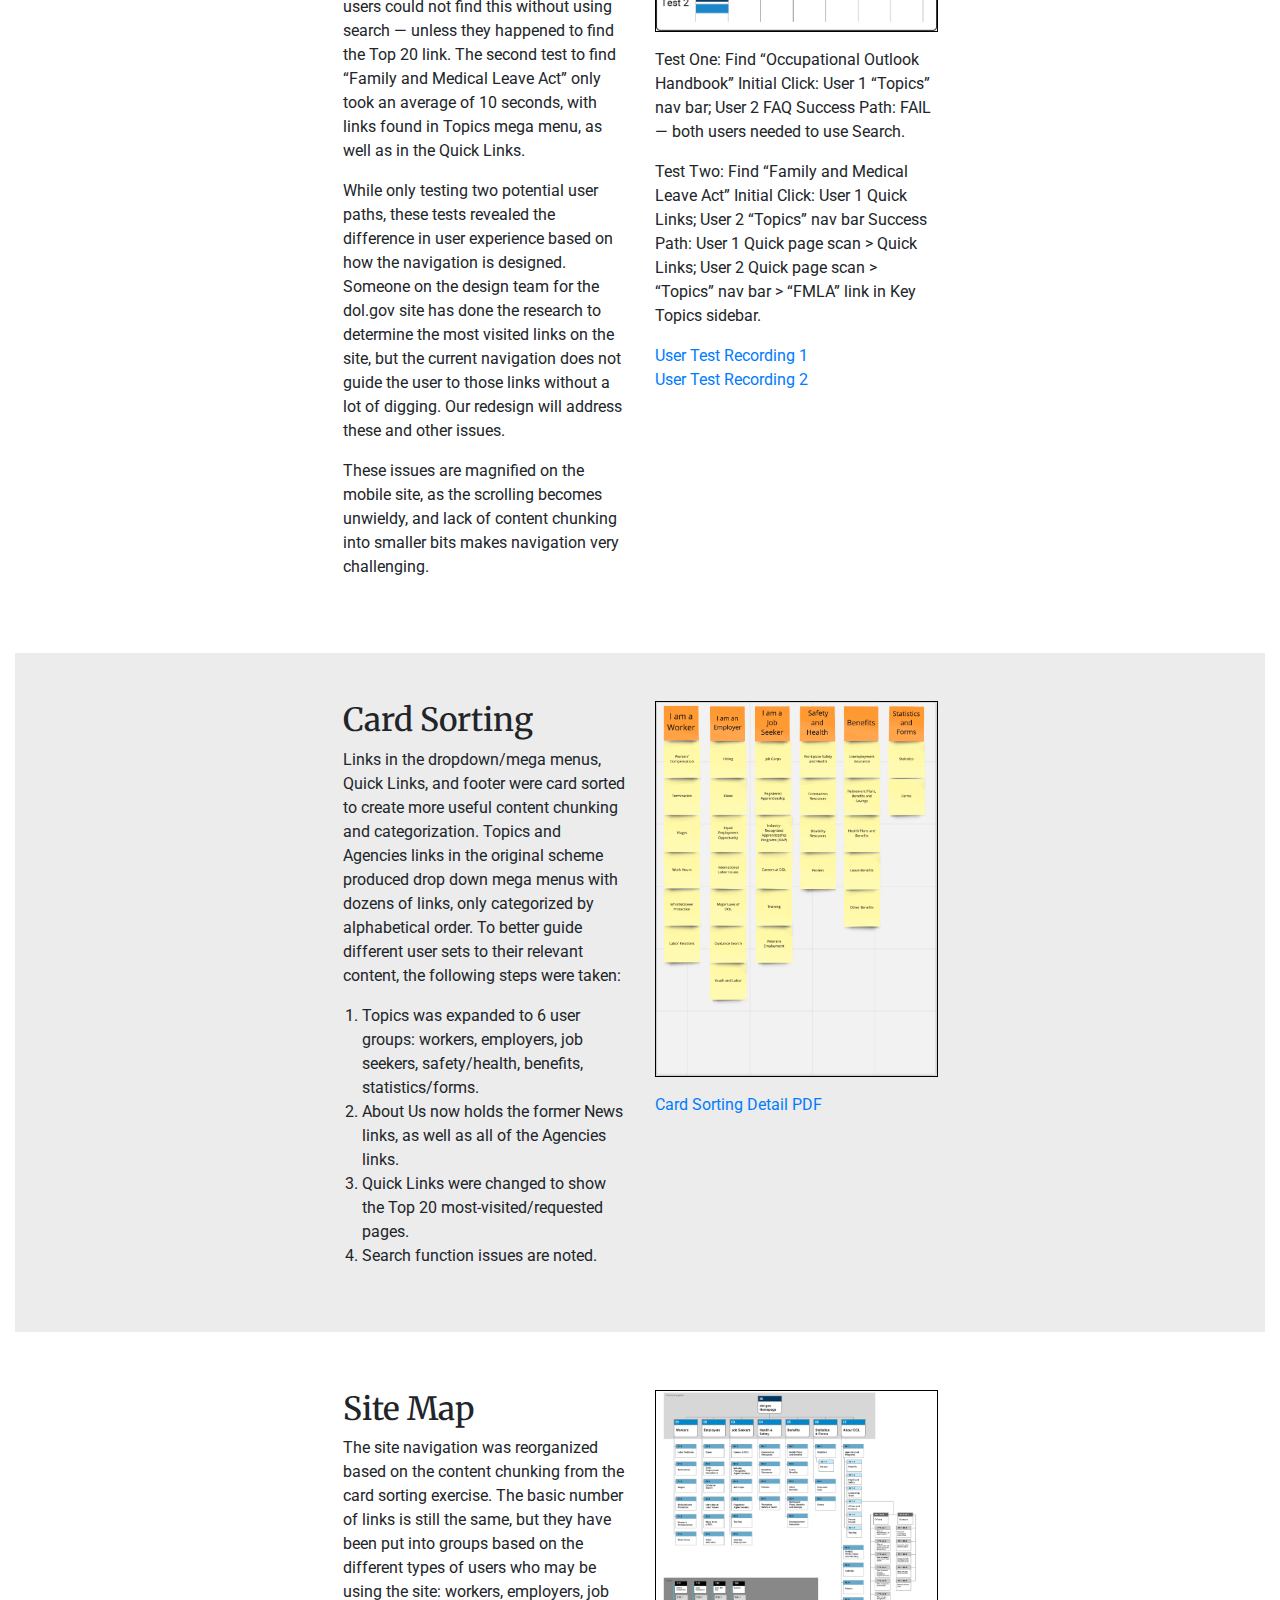
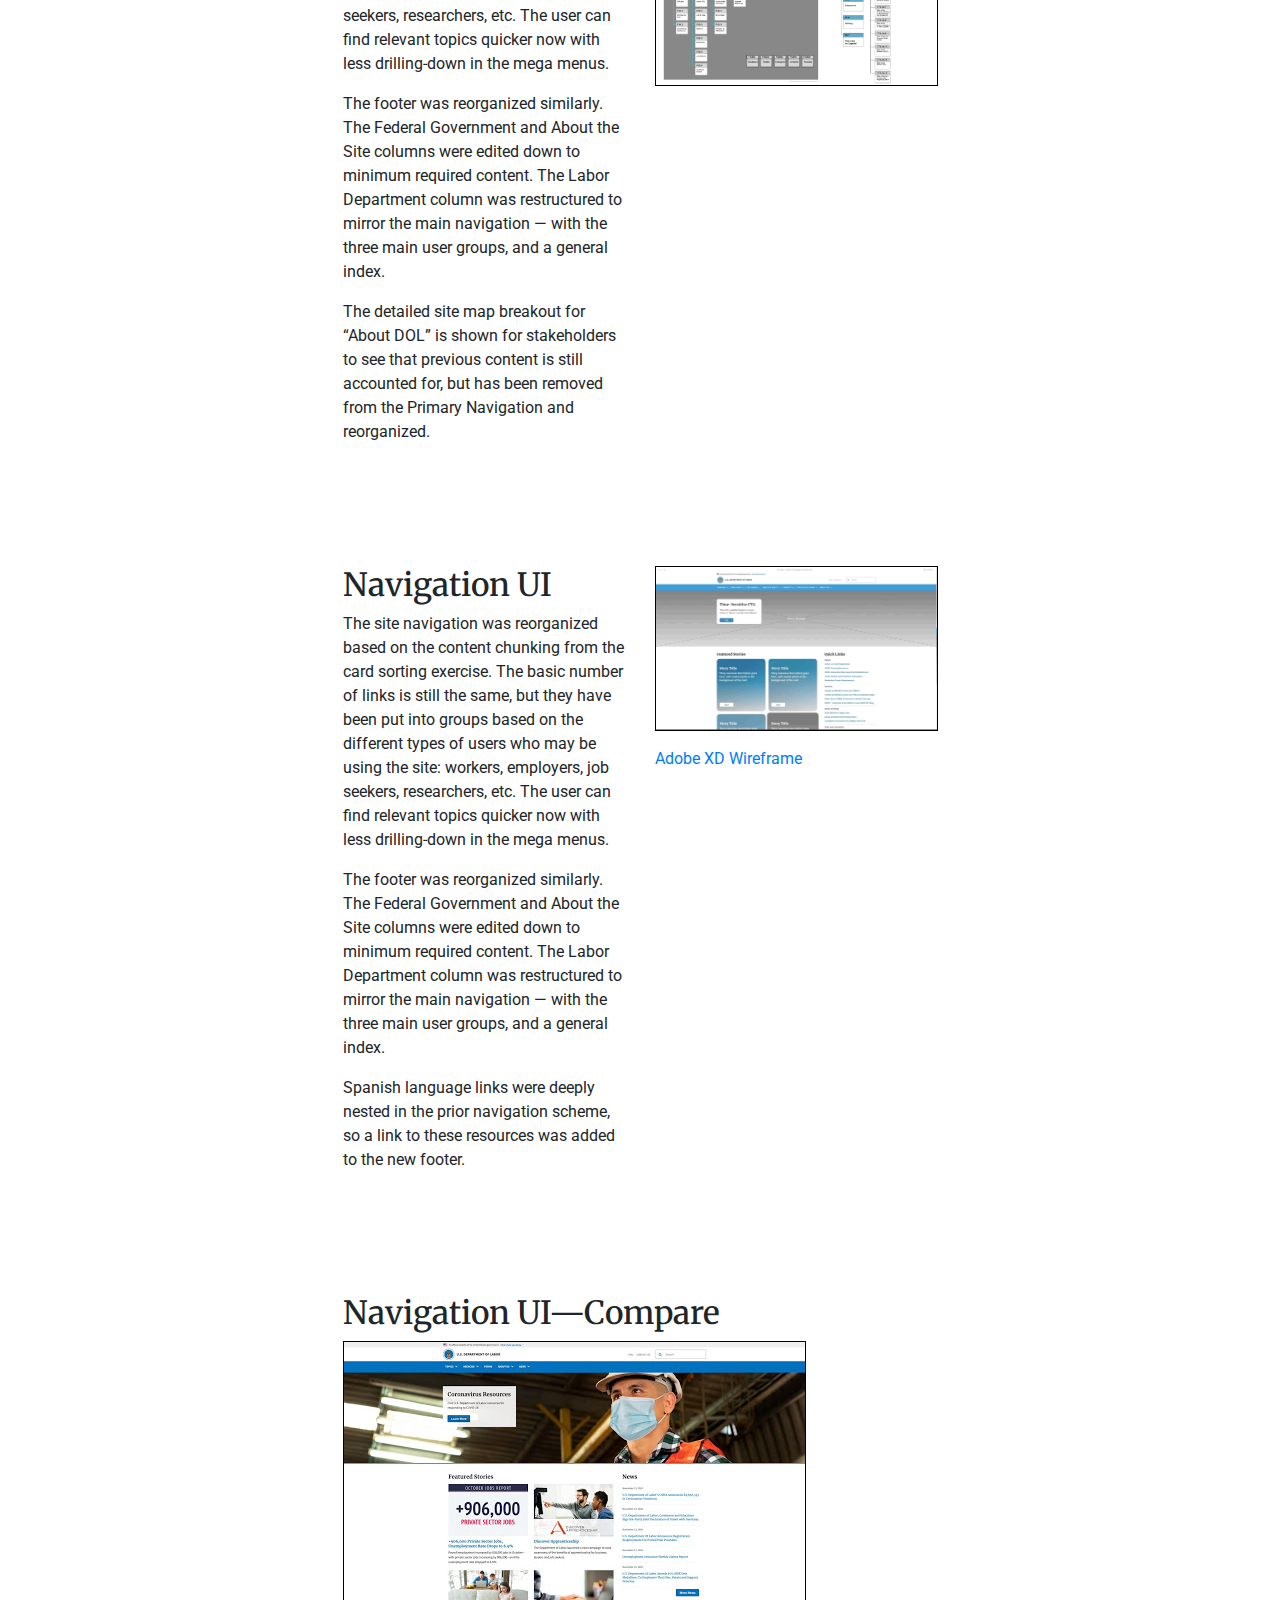
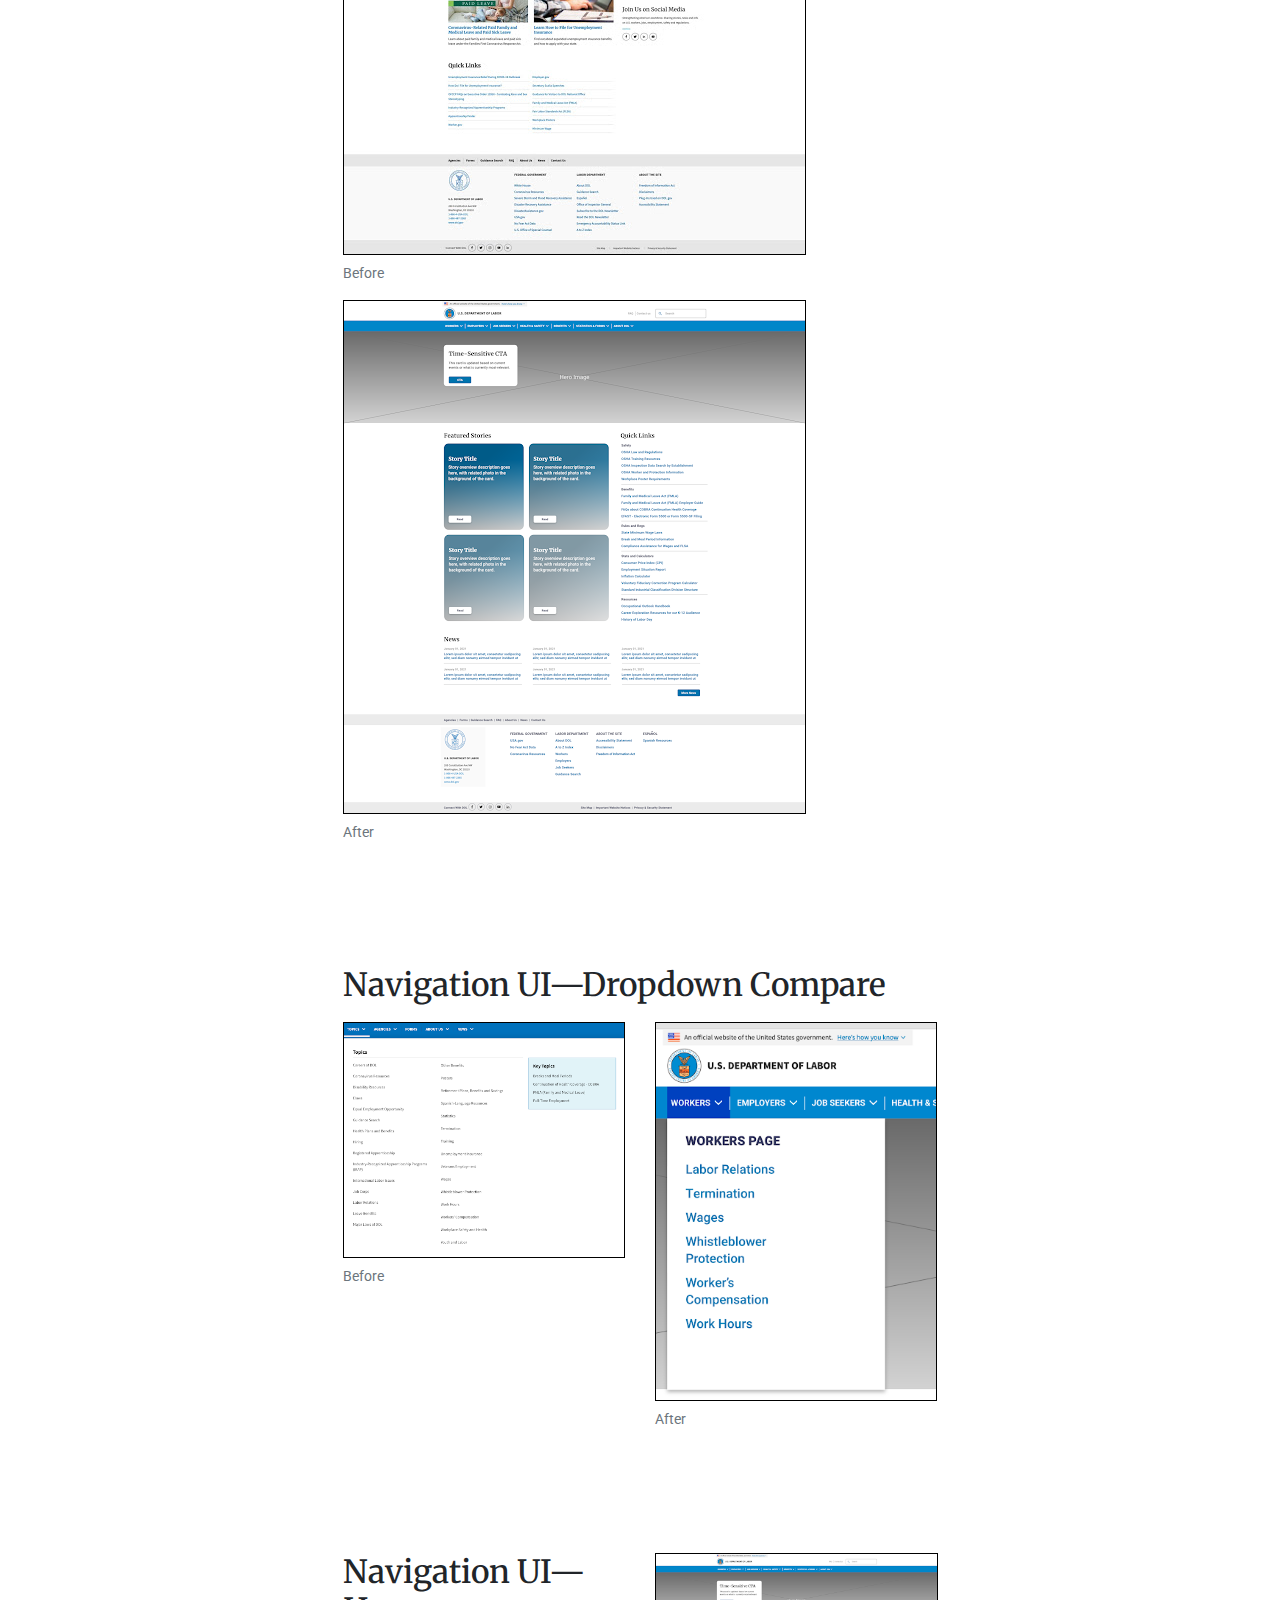
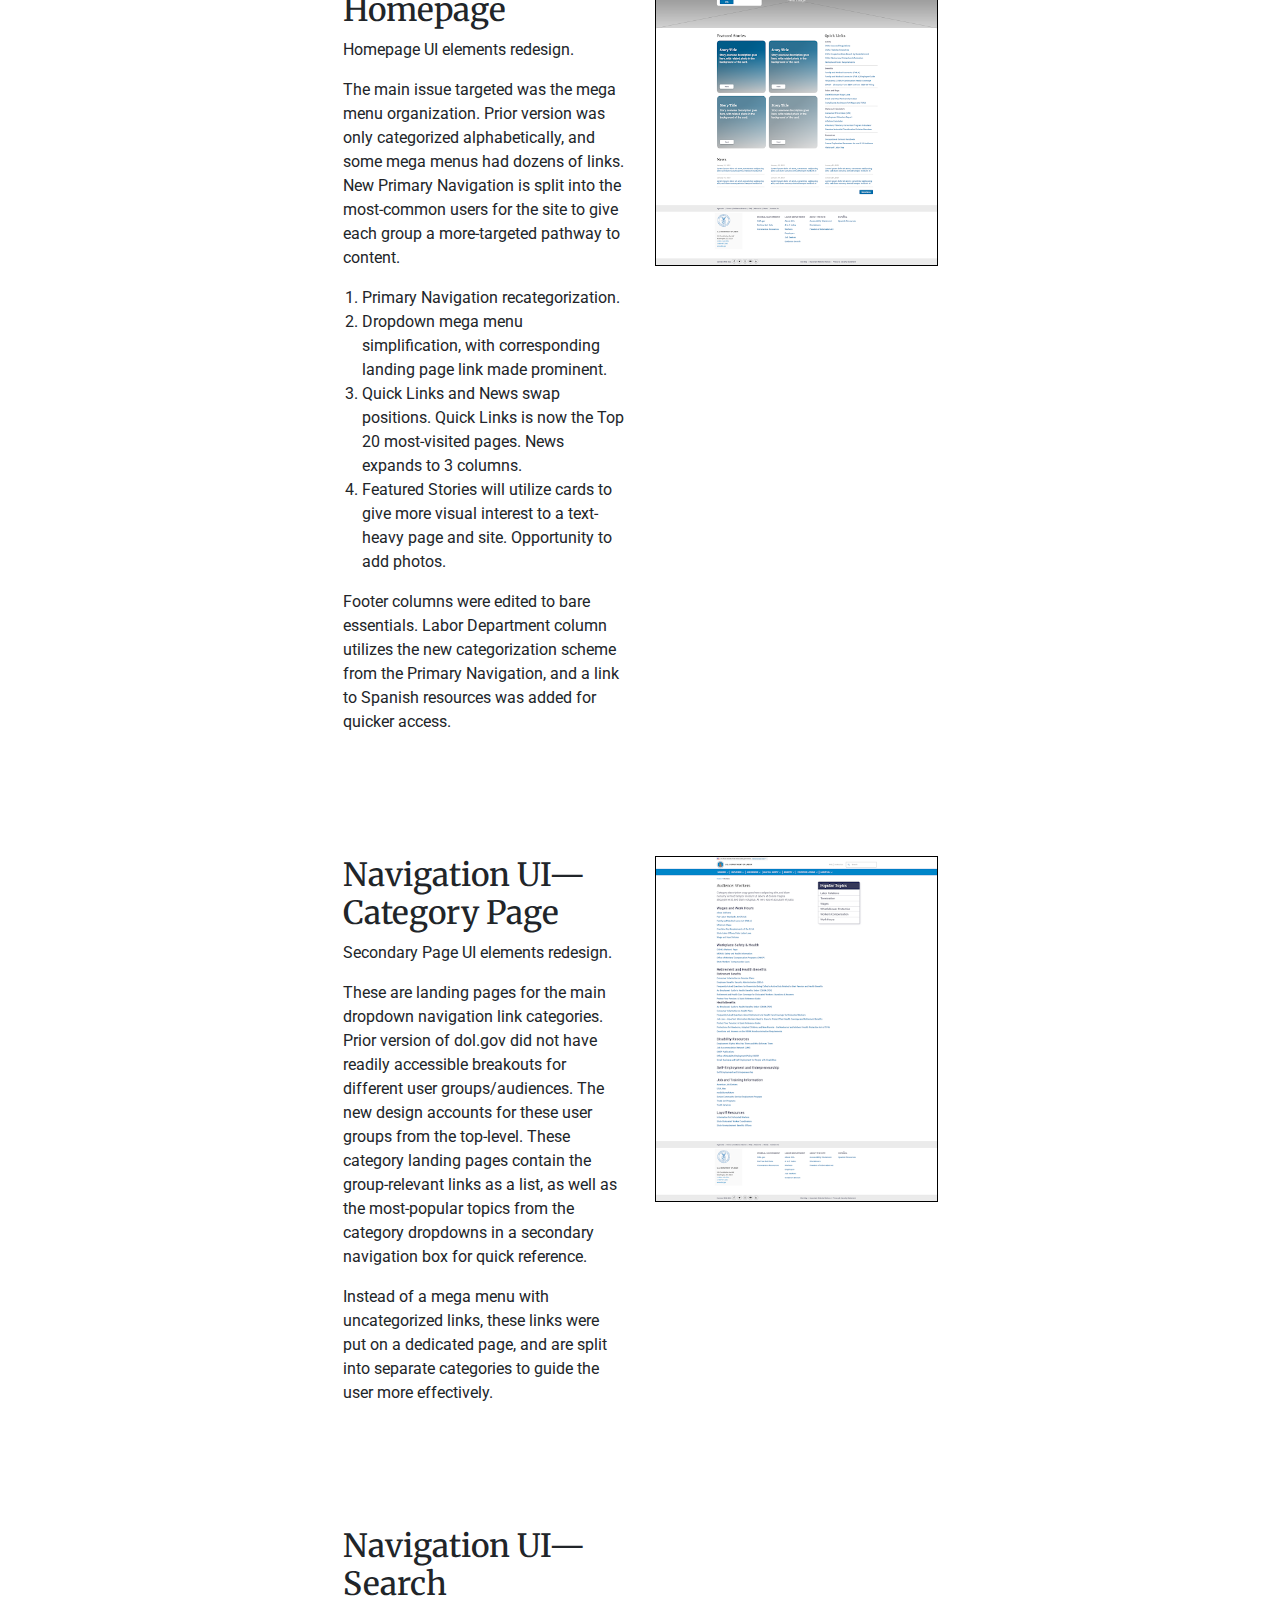
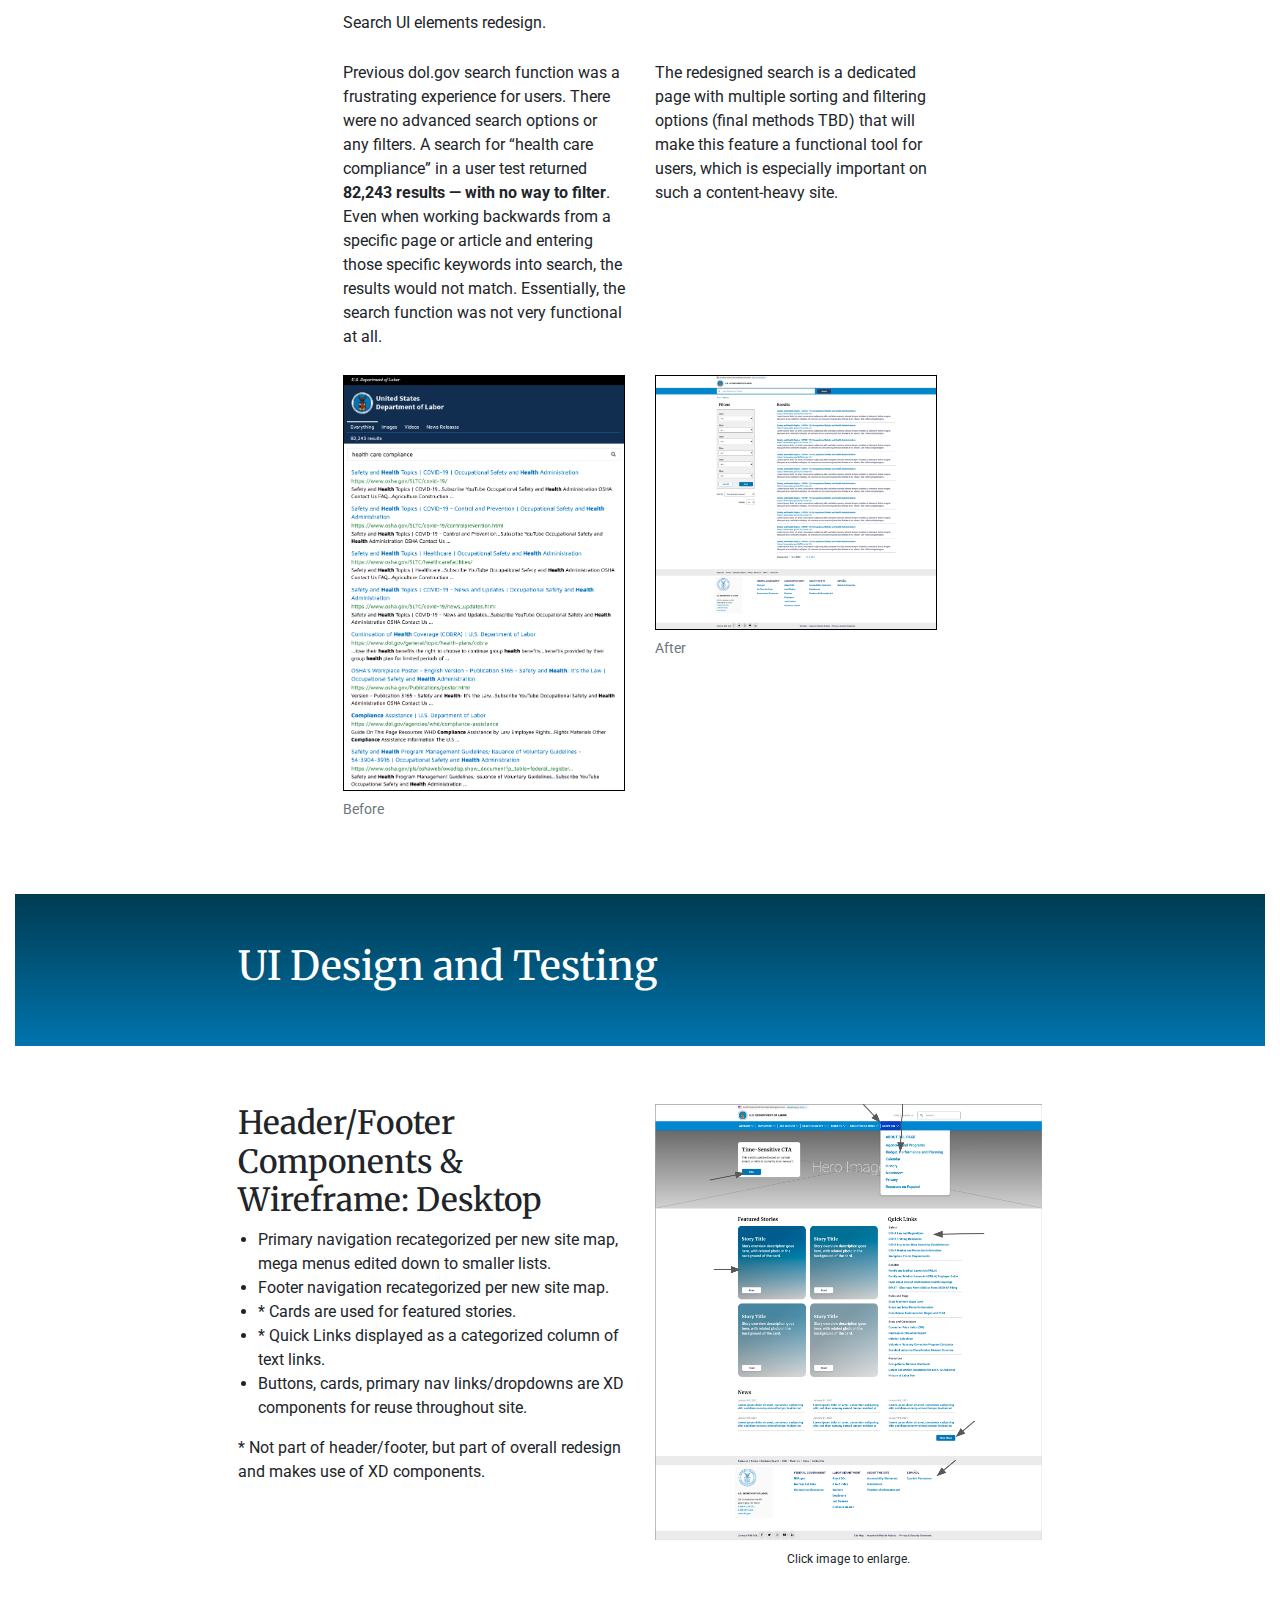
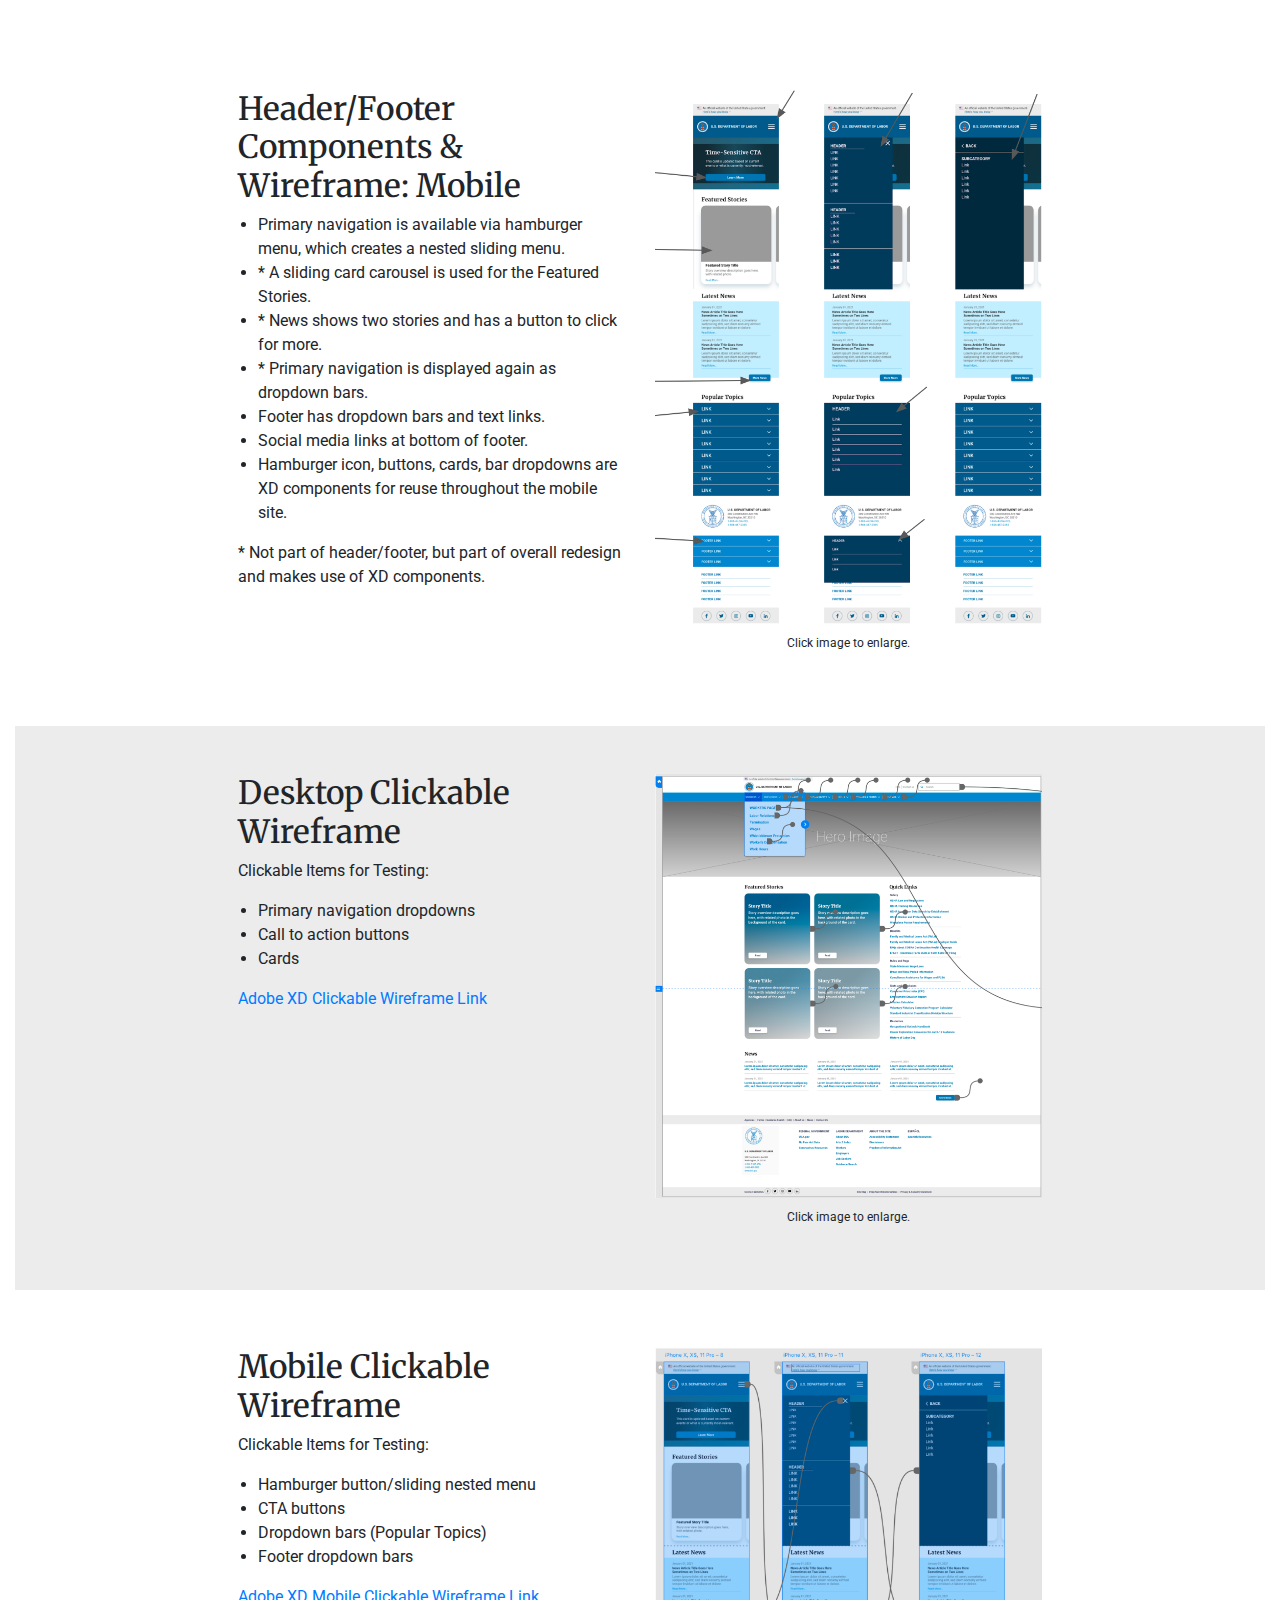
<file: projects_dol_beta.html>
<!doctype html>
<html lang="en">
  <head>

    <!-- Required meta tags -->
    <meta charset="utf-8">
    <meta name="viewport" content="width=device-width, initial-scale=1, shrink-to-fit=no">

    <!-- Bootstrap CSS -->
    <link rel="stylesheet" href="https://stackpath.bootstrapcdn.com/bootstrap/4.3.1/css/bootstrap.min.css" integrity="sha384-ggOyR0iXCbMQv3Xipma34MD+dH/1fQ784/j6cY/iJTQUOhcWr7x9JvoRxT2MZw1T" crossorigin="anonymous">
    <link rel="stylesheet" href="css/index.css">
    <link rel="preconnect" href="https://fonts.gstatic.com">
    <link href="https://fonts.googleapis.com/css2?family=Anton&display=swap" rel="stylesheet"> 
    <link href="https://fonts.googleapis.com/css2?family=Merriweather&family=Roboto&family=Jura&family=Metal+Mania&display=swap" rel="stylesheet">
    <link rel="stylesheet"href="https://cdnjs.cloudflare.com/ajax/libs/animate.css/4.1.1/animate.min.css"/>

<link href="https://unpkg.com/aos@2.3.1/dist/aos.css" rel="stylesheet">
<script src="https://unpkg.com/aos@2.3.1/dist/aos.js"></script>

    <title>Chris Van Ert — UX/UI + Brand Designer</title>
    <script src="https://ajax.googleapis.com/ajax/libs/jquery/3.5.1/jquery.min.js"></script>
    
    <script src="javascript/index.js"></script>
 
  </head>
  <body>

    <!-- Navigation bar -->
    <nav class="navbar navbar-expand-lg navbar-light customNav">
      <a class="navbar-brand" href="index.html"><img src="images/VertIconNavy@3x.png"><span style="color:#0B1F36">v_ert</span></a>
        <button class="navbar-toggler" type="button" data-toggle="collapse" data-target="#navbarSupportedContent"
          aria-controls="navbarSupportedContent" aria-expanded="false" aria-label="Toggle navigation">
          <span class="navbar-toggler-icon"></span>
        </button>
        <div class="collapse navbar-collapse" id="navbarSupportedContent">
          <ul class="navbar-nav mr-auto">
            <li class="nav-item dropdown">
                <a class="nav-link dropdown-toggle" href="#" id="navbarDropdown" role="button" data-toggle="dropdown" aria-haspopup="true" aria-expanded="false">Case Studies</a>
                <div class="dropdown-menu" aria-labelledby="navbarDropdown">
                  <a class="dropdown-item" href="projects_brt.html">Border Route Trail</a>
                  <div class="dropdown-divider"></div>
                  <a class="dropdown-item" href="projects_dol.html">Dept of Labor</a>
                  <div class="dropdown-divider"></div>
                  <a class="dropdown-item" href="projects_recycleaid.html">RecycleAid</a>
                </div>
              </li>
            <li class="nav-item active">
              <a class="nav-link" href="about.html">About Me<span class="sr-only">(current)</span></a>
            </li>
            <li class="nav-item">
              <a class="nav-link" href="resume.html">Résumé</a>
            </li>

            <li class="nav-item">
              <a class="btn btn-md btn-custom2"  data-toggle="tooltip" data-placement="bottom" title="Contact Me Via LinkedIn"
                href="https://www.linkedin.com/in/chrisvanert" style="color:white !important"role="button">Contact Me</a>
            </li>
          </ul>
        </div>
      </nav>
        </div>
      </nav>
      <!-- End navigation bar -->

      <!--HEADER-->
      <div class="container-fluid headerCS">
        <div class="row">
          <div class="col-lg-3 col-md-12"></div>
            <div class="col-lg-6 col-md-12">
              <h1>U.S. Department of Labor</h1>
              <h4>Responsive redesign and information architecture overhaul.</h4>
              <p>Buckle your seatbelt, this one is pretty in-depth.</p>
              <!--<p>Scroll down for the case study, or <a href="#brt.pdf">CLICK HERE</a> for PDF version.</p>-->
            </div>
          <div class="col-lg-3 col-md-12"></div>
        </div>
      </div>
     

    <!-- HERO IMAGE -->
    <div class="container-fluid content">
      <div class="row">
        <div class="col-lg-3 col-md-12"></div>
        <div class="col-lg-6 col-md-12">
            <div data-aos="zoom-out" data-aos-duration="1000" data-aos-easing="ease-in-out">
            <img src="images/1_cardDOL.jpg" class="card-img-top" alt="DeptOfLabor">
            </div>
        </div>
        <div class="col-lg-3 col-md-12"></div>
      </div>
    </div>
    <!-- End HERO -->

    <!-- INTRO -->
    <div class="container-fluid">
        <div class="row mb-5">
            <div class="col-lg-3 col-md-12"></div>
            <div class="col-lg-6 col-md-12">
                <h3 style="font-weight: 700">THE PROBLEM:</h3>
                <p style="font-size: 1.6rem">The navigation, search function, and layout of the dol.gov site make it difficult for the user to find what they are looking for.
                <h3 style="font-weight: 700">THE SOLUTION:</h3>
                <p style="font-size: 1.6rem">Remove link duplication, reorganize categories, create robust search feature, redesign homepage to create a better, more efficient user experience.</p>
                <h3 style="font-weight: 700">MY ROLE:</h3>
                <p style="font-size: 1.6rem">UX research, UI designer</p>
                <h3 style="font-weight: 700">TOOLS:</h3>
                <p style="font-size: 1.6rem">Adobe XD, Adobe Illustrator, Adobe Photoshop, QuickTime<p>
            </div>
            <div class="col-lg-3 col-md-12"></div>
        </div>
    </div>


      <!-- End Intro -->
<div class="container-fluid">
    <div class="row py-5 dolBlue">
        <div class="col-lg-2 col-md-12"></div>
        <div class="col-lg-8 col-md-12">
            <h1>Discovery and Analysis</h1>
        </div>
        <div class="col-lg-2 col-md-12"></div>
    </div> <!-- Row Close -->
</div> <!-- Close Container -->

<div class="container-fluid">
    <div class="row py-5">
        <div class="col-lg-2 col-md-12"></div>
        <div class="col-lg-4 col-md-12">
            <h2>Proto Persona</h2>
            <p class="party2">As an HR manager, Joan is a typical user of the dol.gov website. She frequently visits the site for information, documents, and compliance assistance for the small company she works for. She has a mid to high level of comfort/expertise with the web and technology, but has found the dol.gov site to be difficult to use depending on what she is looking for.</p>
        </div>
        <div class="col-lg-4 col-md-12">
            <img src="images/HW8ProtoPersona@2x.png" class="img-responsive w-100">
        </div>
        <div class="col-lg-2 col-md-12"></div>
    </div> <!-- Row Close -->

    <div class="row py-5" style="background-color: #ececec;">
        <div class="col-lg-2 col-md-12"></div>
        <div class="col-lg-4 col-md-12">
            <h2>User Path</h2>
            <p class="party2">Joan visits the Department of Labor website to find various information, forms, and statistics that relate to her position as the HR manager for a small business. Health care issues are something she deals with on a regular basis. For this particular visit to dol.gov, Joan is looking for health care compliance information to ensure that her company is following the correct procedures and laws.</p>
        </div>
        <div class="col-lg-4 col-md-12">
            <a href="images/dolUserFlow.jpg" target="blank"><img src="images/dolUserFlow.jpg" class="img-responsive w-100"></a>
            <p class="dolCaption">Click image to enlarge.</p>
        </div>
        <div class="col-lg-2 col-md-12"></div>
    </div> <!-- Row Close -->

    <div class="row pt-5 pb-0">
        <div class="col-lg-3 col-md-12"></div>
        <div class="col-lg-3 col-md-12">
            <h2>UI Annotation and Heuristics</h2>
            <p class="party2"><a href="https://drive.google.com/file/d/1riatnvsnpB077hjmK70MT4H9_f5VYw55/view?usp=sharing">PDF</a> contains detailed user flows, UI annotations, and heuristic evaluations of the dol.gov website.</p>
        </div>
        <div class="col-lg-6 col-md-12"></div>
    </div> <!-- Row Close -->

    <div class="row pt-0">
        <div class="col-lg-3 col-md-12"></div>
    <div class="col-lg-3 col-md-12">
        <img src="images/dolHeuristicsHomepage.png" class="img-responsive w-100" style="border: solid 1px black">
    </div>
    <div class="col-lg-3 col-md-12">
        <img src="images/dolHeuristicsSecondaryPage.png" class="img-responsive w-100" style="border: solid 1px black">
    </div>
    <div class="col-lg-3 col-md-12"></div>
    </div> <!-- Row Close -->

    <div class="row pt-5 pb-0">
        <div class="col-lg-3 col-md-12"></div>
        <div class="col-lg-3 col-md-12">
            <h2>User Testing</h2>
            <p class="party2"><a href="https://drive.google.com/file/d/1iCPsT0jih6_NyL96sBD6eSo_bK3CAjDa/view?usp=sharing">PDF</a> contains 5 guerrilla user tests, with screenshots, user flows, and insights.</p>
        </div>
        <div class="col-lg-6 col-md-12"></div>
    </div> <!-- Row Close -->


    <div class="row pt-0 pb-5">
        <div class="col-lg-3 col-md-12"></div>
        <div class="col-lg-3 col-md-12">
        <a href="images/dolUserTest-2.jpg" target="blank"> <img src="images/dolUserTest-2.jpg" class="img-responsive w-100" style="border: solid 1px black"></a>
        </div>
        <div class="col-lg-3 col-md-12">
        <a href="images/dolUserTest-2b.jpg" target="blank"><img src="images/dolUserTest-2b.jpg" class="img-responsive w-100" style="border: solid 1px black"></a>
        </div>
        <div class="col-lg-3 col-md-12"></div>
    </div> <!-- Row Close-->

    <div class="row pt-5 pb-0">
        <div class="col-lg-3 col-md-12"></div>
        <div class="col-lg-3 col-md-12">
            <h2>Moodboard</h2>
            <p class="party2">Moodboard with screenshots of various UI designs and patterns for inspiration in the redesign of dol.gov.</p>
        </div>
        <div class="col-lg-6 col-md-12"></div>
    </div> <!-- Row Close -->

    <div class="row pt-0 pb-5">
        <div class="col-lg-3 col-md-12"></div>
        <div class="col-lg-6 col-md-12">
        <img src="images/dolMoodboard.png" class="img-responsive w-100" style="border: solid 1px black">
        </div>
        <div class="col-lg-3 col-md-12"></div>
    </div> <!-- Row Close -->
</div> <!-- Close Container -->

<!-- Information Architecture -->
<div class="container-fluid">
    <div class="row py-5 dolBlue">
        <div class="col-lg-2 col-md-12"></div>
        <div class="col-lg-8 col-md-12">
            <h1>Information Architecture</h1>
        </div>
        <div class="col-lg-2 col-md-12"></div>
    </div> <!-- Row Close -->
</div> <!-- Close Container -->

<div class="container-fluid">
    <div class="row py-5">
        <div class="col-lg-2 col-md-12"></div>
        <div class="col-lg-4 col-md-12">
            <h2>Navigation Heuristics (1 of 3)</h2>
            <p class="party2">Global, Primary, Secondary, etc. breakouts shown in image at right.
                Areas for improvement:
                <ul style="margin-left: 1.2em;" class="party2">
                <li>FAQ topics should be more diverse.</li>
                    <li>Search needs filtering (none at all currently).</li>
                    <li>Footer links should be more dol.gov specific to guide users on the site, rather than too many external links. Good place for Employee, Employer, Job Seeker categories.</li>
                    <li>Quick Links should be dol.gov’s own list of Top 20 searched for topics. Seems random now.</li>
                    <li>Breadcrumbs on secondary pages need to be labeled to match URL.</li></ul></p>
            <a href="https://drive.google.com/file/d/1ABcRILcmb2_5DW0uSQrYzEJ31CIa1YqZ/view?usp=sharing">UI Navigation Evaluation PDF</a>
        </div>
        <div class="col-lg-4 col-md-12">
            <a href="images/dolHeuristic1.png" target="blank"><img src="images/dolHeuristic1.png" class="img-responsive w-100" style="border: solid 1px black"></a>
                <p class="dolCaption">Click image to enlarge.</p>
        </div>
        <div class="col-lg-2 col-md-12"></div>
    </div> <!-- Row Close -->

    <div class="row py-5">
        <div class="col-lg-2 col-md-12"></div>
        <div class="col-lg-4 col-md-12">
            <h2>Navigation Heuristics (2 of 3)</h2>
            <p class="party2">Site Map link in footer reveals two navigation options that would be helpful if more visible and/or integrated into main navigation.</p>
            <ul style="margin-left: 1.2em;" class="party2">
                <li>Find by Audience. This is a very helpful funnel to direct the user to relevant content. “Topics” mega menu could benefit from similar categorization.</li>
                <li>Top 20 Requested Items. The pages that are most visited/requested by users. There are opportunities for more content chunking here, but this list would be the logical template for “Quick Links” on the site’s homepage.</li></ul>
        </div>
        <div class="col-lg-4 col-md-12">
            <a href="images/dolHeuristic2.png" target="blank"><img src="images/dolHeuristic2.png" class="img-responsive w-100" style="border: solid 1px black"></a>
            <p class="dolCaption">Click image to enlarge.</p>
        </div>
        <div class="col-lg-2 col-md-12"></div>
    </div> <!-- Row Close -->

    <div class="row py-5">
        <div class="col-lg-2 col-md-12"></div>
        <div class="col-lg-4 col-md-12">
            <h2>Navigation Heuristics (3 of 3)</h2>
            <p class="party2">Clicking on the “Topics” header in the mega menu dropdown opens a Topics page that is categorized in a way that makes a bit more sense and has more structure.</p>
            <ul style="margin-left: 1.2em;"class="party2">
                <li>Top row is oriented towards Employees and Job Seekers; Bottom row is oriented towards Employers and Researchers</li>
                <li>There are topics in all 6 columns that could pertain to any of the 4 groups mentioned above, but breaking it out in these 6 boxes makes finding content quicker and less-frustrating than the navigation on the homepage.</li>
                <li>This page is a bit of an Easter egg. It is not readily-apparent that the “Topics” header is a link. While doing UX research, I’ve clicked through this site dozens of times, and did not notice this link until after weeks of using the site. Topics mega menu should be more like this.</li></ul>
                </p>
        </div>
        <div class="col-lg-4 col-md-12">
            <a href="images/dolHeuristic3.png" target="blank"><img src="images/dolHeuristic3.png" class="img-responsive w-100" style="border: solid 1px black"></a>
            <p class="dolCaption">Click image to enlarge.</p>
        </div>
        <div class="col-lg-2 col-md-12"></div>
    </div> <!-- Row Close -->

    <div class="row py-5">
        <div class="col-lg-3 col-md-12"></div>
        <div class="col-lg-3 col-md-12">
            <h2>Navigation Usability Tests</h2>
            <p class="party2">Two tasks from the “Top 20” list of most-visited pages were tested, to see how they are represented in the navigation. In the first test to find “Occupational Outlook Handbook”, which is the most-requested topic, test users could not find this without using search — unless they happened to find the Top 20 link. The second test to find “Family and Medical Leave Act” only took an average of 10 seconds, with links found in Topics mega menu, as well as in the Quick Links.</p>
            <p>While only testing two potential user paths, these tests revealed the difference in user experience based on how the navigation is designed. Someone on the design team for the dol.gov site has done the research to determine the most visited links on the site, but the current navigation does not guide the user to those links without a lot of digging. Our redesign will address these and other issues.</p>
            <p>These issues are magnified on the mobile site, as the scrolling becomes unwieldy, and lack of content chunking into smaller bits makes navigation very challenging.</p>
        </div>
        <div class="col-lg-3 col-md-12">
            <img src="images/dolNavUserTest.png" class="img-responsive w-100" style="border: solid 1px black">
            <p class="mt-3"> Test One: Find “Occupational Outlook Handbook”
                Initial Click: User 1 “Topics” nav bar; User 2 FAQ
                Success Path: FAIL —  both users needed to use Search.</P>
                <p>Test Two: Find “Family and Medical Leave Act” 
                Initial Click: User 1 Quick Links; User 2 “Topics” nav bar
                Success Path: User 1 Quick page scan > Quick Links; User 2 Quick page scan > “Topics” nav bar > “FMLA” link in Key Topics sidebar.</p>
            <p class="mb-0"><a href="https://drive.google.com/file/d/1y_B-UVYfQG4PXoOhXEx5G7QjtxXKIqZe/view?usp=sharing">User Test Recording 1</a></p>
            <p class="mt-0"><a href="https://drive.google.com/file/d/1ue_3gIGO-Jw-3fIas20ySMkgWenmV85G/view?usp=sharing">User Test Recording 2</a></p>
        </div>
        <div class="col-lg-3 col-md-12"></div>
    </div> <!-- Row Close -->

    <div class="row py-5" style="background-color: #ececec;">
        <div class="col-lg-3 col-md-12"></div>
        <div class="col-lg-3 col-md-12">
            <h2>Card Sorting</h2>
            <p class="party2">Links in the dropdown/mega menus, Quick Links, and footer were card sorted to create more useful content chunking and categorization.
                Topics and Agencies links in the original scheme produced drop down mega menus with dozens of links, only categorized by alphabetical order. To better guide different user sets to their relevant content, the following steps were taken:
                <ol style="margin-left: 1.2em;" class="party2">
                <li>Topics was expanded to 6 user groups: workers, employers, job seekers, safety/health, benefits, statistics/forms.</li>
                <li>About Us now holds the former News links, as well as all of the Agencies links.</li>
                <li>Quick Links were changed to show the Top 20 most-visited/requested pages.</li>
                <li>Search function issues are noted.</li></p>
        </div>
        <div class="col-lg-3 col-md-12">
            <img src="images/dolCardSort1.png" class="img-responsive w-100" style="border: solid 1px black">
            <p class="mt-3"><a href="https://drive.google.com/file/d/1--6YshmCfC0g0bWf6WNnlxaFxkP4Pxdw/view?usp=sharing">Card Sorting Detail PDF</a></p>
        </div>
        <div class="col-lg-3 col-md-12"></div>
    </div> <!-- Row Close -->

    <div class="row py-5">
        <div class="col-lg-3 col-md-12"></div>
        <div class="col-lg-3 col-md-12">
            <h2>Site Map</h2>
            <p class="party2">The site navigation was reorganized based on the content chunking from the card sorting exercise. The basic number of links is still the same, but they have been put into groups based on the different types of users who may be using the site: workers, employers, job seekers, researchers, etc. The user can find relevant topics quicker now with less drilling-down in the mega menus.</p>
            <p>The footer was reorganized similarly. The Federal Government and About the Site columns were edited down to minimum required content. The Labor Department column was restructured to mirror the main navigation — with the three main user groups, and a general index.</p>
            <p>The detailed site map breakout for “About DOL” is shown for stakeholders to see that previous content is still accounted for, but has been removed from the Primary Navigation and reorganized. </p>

        </div>
        <div class="col-lg-3 col-md-12">
            <img src="images/dolSiteMap.png" class="img-responsive w-100" style="border: solid 1px black">
        </div>
        <div class="col-lg-3 col-md-12"></div>
    </div> <!-- Row Close -->

    <div class="row py-5">
        <div class="col-lg-3 col-md-12"></div>
        <div class="col-lg-3 col-md-12">
            <h2>Navigation UI</h2>
            <p class="party2">The site navigation was reorganized based on the content chunking from the card sorting exercise. The basic number of links is still the same, but they have been put into groups based on the different types of users who may be using the site: workers, employers, job seekers, researchers, etc. The user can find relevant topics quicker now with less drilling-down in the mega menus.</p>
                <p>The footer was reorganized similarly. The Federal Government and About the Site columns were edited down to minimum required content. The Labor Department column was restructured to mirror the main navigation — with the three main user groups, and a general index.</p>
                <p>Spanish language links were deeply nested in the prior navigation scheme, so a link to these resources was added to the new footer.</p>

        </div>
        <div class="col-lg-3 col-md-12">
            <img src="images/dolClickthrough5.gif" class="img-responsive w-100" style="border: solid 1px black">
            <p class="mt-3"><a href="https://xd.adobe.com/view/69d1134e-19ae-46d9-b1fc-2cf5370c0715-3c82/">Adobe XD Wireframe</a></p>
        </div>
        <div class="col-lg-3 col-md-12"></div>
    </div> <!-- Row Close -->

    <div class="row py-5">
        <div class="col-lg-3 col-md-12"></div>
        <div class="col-lg-6 col-md-12">
            <h2>Navigation UI—Compare</h2>
            <figure class="figure">
                <img src="images/dolNavBefore.jpg" class="figure-img img-fluid " style="border: solid 1px black" alt="DOL Nav Before">
                <figcaption class="figure-caption">Before</figcaption>
              </figure>
              <figure class="figure">
                <img src="images/dolNavAfter.png" class="figure-img img-fluid " style="border: solid 1px black" alt="DOL Nav After">
                <figcaption class="figure-caption">After</figcaption>
              </figure>
        </div>
        <div class="col-lg-3 col-md-12"></div>
    </div> <!-- Row Close -->

    <div class="row pt-5 pb-0">
        <div class="col-lg-3 col-md-12"></div>
        <div class="col-lg-6 col-md-12">
            <h2>Navigation UI—Dropdown Compare</h2>
        </div>
        <div class="col-lg-3 col-md-12"></div>
    </div> <!-- Row Close -->
    <div class="row pb-5 pt-0">
        <div class="col-lg-3 col-md-12"></div>
        <div class="col-lg-3 col-md-12">
            <figure class="figure">
                <img src="images/dolDropdownAfter.png" class="figure-img img-fluid " style="border: solid 1px black" alt="DOL Nav Before">
                <figcaption class="figure-caption">Before</figcaption>
              </figure>
        </div>
        <div class="col-lg-3 col-md-12">
              <figure class="figure">
                <img src="images/dolDropdownBefore.png" class="figure-img img-fluid " style="border: solid 1px black" alt="DOL Nav After">
                <figcaption class="figure-caption">After</figcaption>
              </figure>
        </div>
        <div class="col-lg-3 col-md-12"></div>
    </div> <!-- Row Close -->

    <div class="row py-5">
        <div class="col-lg-3 col-md-12"></div>
        <div class="col-lg-3 col-md-12">
            <h2>Navigation UI—Homepage</h2>
            <p class="party2">Homepage UI elements redesign.</p>
            <p class="party2">The main issue targeted was the mega menu organization. Prior version was only categorized alphabetically, and some mega menus had dozens of links. New Primary Navigation is split into the most-common users for the site to give each group a more-targeted pathway to content.</p>
                <ol style="margin-left: 1.2em;" class="party2">
                    <li>Primary Navigation recategorization.</li>
                    <li>Dropdown mega menu simplification, with corresponding landing page link made prominent.</li>
                    <li>Quick Links and News swap positions. Quick Links is now the Top 20 most-visited pages. News expands to 3 columns.</li>
                    <li>Featured Stories will utilize cards to give more visual interest to a text-heavy page and site. Opportunity to add photos.</li> </ol></p>

                <p class="party2">Footer columns were edited to bare essentials.
                    Labor Department column utilizes the new categorization scheme from the Primary Navigation, and a link to Spanish resources was added for quicker access.</p>
                
        </div>
        <div class="col-lg-3 col-md-12">
            <!--<img src="images/dolNavHomepage1.png" class="img-responsive w-50" style="border: solid 1px black">-->
            <img src="images/dolNavHomepage2.png" class="img-responsive w-100" style="border: solid 1px black">
            
        </div>
        <div class="col-lg-3 col-md-12"></div>
    </div> <!-- Row Close -->

    <div class="row py-5">
        <div class="col-lg-3 col-md-12"></div>
        <div class="col-lg-3 col-md-12">
            <h2>Navigation UI—Category Page</h2>
            <p class="party2">Secondary Page UI elements redesign.</p>
                <p class="party2">These are landing pages for the main dropdown navigation link categories. Prior version of dol.gov did not have readily accessible breakouts for different user groups/audiences. The new design accounts for these user groups from the top-level. These category landing pages contain the group-relevant links as a list, as well as the most-popular topics from the category dropdowns in a secondary navigation box for quick reference.</p>

            <p class="party2">Instead of a mega menu with uncategorized links, these links were put on a dedicated page, and are split into separate categories to guide the user more effectively.
            </p>
                
        </div>
        <div class="col-lg-3 col-md-12">
            <img src="images/dolNavCatpage2.png" class="img-responsive w-100" style="border: solid 1px black">
            
        </div>
        <div class="col-lg-3 col-md-12"></div>
    </div> <!-- Row Close -->

    <div class="row pt-5 pb-0">
        <div class="col-lg-3 col-md-12"></div>
        <div class="col-lg-3 col-md-12">
            <h2>Navigation UI—Search</h2>
            <p class="party2">Search UI elements redesign.</p>
        </div>
        <div class="col-lg-3 col-md-12">

        </div>
        <div class="col-lg-3 col-md-12"></div>
    </div> <!-- Row Close -->

    <div class="row py-0">
        <div class="col-lg-3 col-md-12"></div>
        <div class="col-lg-3 col-md-12">
                <p class="party2">Previous dol.gov search function was a frustrating experience for users. There were no advanced search options or any filters. A search for “health care compliance” in a user test returned <strong>82,243 results — with no way to filter</strong>. Even when working backwards from a specific page or article and entering those specific keywords into search, the results would not match. Essentially, the search function was not very functional at all.</p> 
                
        </div>
        <div class="col-lg-3 col-md-12">
            <p class="party2">The redesigned search is a dedicated page with multiple sorting and filtering options (final methods TBD) that will make this feature a functional tool for users, which is especially important on such a content-heavy site.</p>
        </div>
        <div class="col-lg-3 col-md-12"></div>
    </div> <!-- Row Close -->


    <div class="row pt-0 pb-5">
        <div class="col-lg-3 col-md-12"></div>
        <div class="col-lg-3 col-md-12">
            <figure class="figure">
                <img src="images/dolSearchOG.png" class="figure-img img-fluid" style="border: solid 1px black; max-width:100%" alt="DOL Nav Before">
                <figcaption class="figure-caption">Before</figcaption>
              </figure>
        </div>
        <div class="col-lg-3 col-md-12">
              <figure class="figure">
                <img src="images/dolSearchPage@2x.png" class="figure-img img-fluid " style="border: solid 1px black; max-width:100%" alt="DOL Nav After">
                <figcaption class="figure-caption">After</figcaption>
              </figure>
        </div>
        <div class="col-lg-3 col-md-12"></div>
    </div> <!-- Row Close -->
</div> <!-- Container Close -->

<!-- UI Design and Testing -->
<div class="container-fluid">
    <div class="row py-5 dolBlue">
        <div class="col-lg-2 col-md-12"></div>
        <div class="col-lg-8 col-md-12">
            <h1>UI Design and Testing</h1>
        </div>
        <div class="col-lg-2 col-md-12"></div>
    </div> <!-- Row Close -->
</div> <!-- Close Container -->

<div class="container-fluid">
<div class="row py-5">
    <div class="col-lg-2 col-md-12"></div>
    <div class="col-lg-4 col-md-12">
        <h2>Header/Footer Components & Wireframe: Desktop
            </h2>
        <ul style="margin-left: 1.2em;"class="party2">
            <li>Primary navigation recategorized per new site map, mega menus edited down to smaller lists.</li>
            <li>Footer navigation recategorized per new site map.</li>
            <li>* Cards are used for featured stories.</li>
            <li>* Quick Links displayed as a categorized column of text links.</li>
            <li>Buttons, cards, primary nav links/dropdowns are XD components for reuse throughout site.</li></ul>
            <p>* Not part of header/footer, but part of overall redesign and makes use of XD components.</p>
    </div>
    <div class="col-lg-4 col-md-12">
        <a href="images/dolComponentsWireframe1.png" target="blank"> <img src="images/dolComponentsWireframe1.png" class="img-responsive w-100"></a>
        <p class="dolCaption">Click image to enlarge.</p>
    </div>
    <div class="col-lg-2 col-md-12"></div>
</div> <!-- Row Close -->

<div class="row py-5">
    <div class="col-lg-2 col-md-12"></div>
    <div class="col-lg-4 col-md-12">
        <h2>Header/Footer Components & Wireframe: Mobile
            </h2>
        <ul style="margin-left: 1.2em;"class="party2">
            <li>Primary navigation is available via hamburger menu, which creates a nested sliding menu.</li>
            <li>* A sliding card carousel is used for the Featured Stories.</li>
            <li>* News shows two stories and has a button to click for more.</li>
            <li>* Primary navigation is displayed again as dropdown bars.</li>
            <li>Footer has dropdown bars and text links.</li>
            <li>Social media links at bottom of footer.</li>
            <li>Hamburger icon, buttons, cards, bar dropdowns are XD components for reuse throughout the mobile site.</li></ul>
            <p>* Not part of header/footer, but part of overall redesign and makes use of XD components.</p>
    </div>
    <div class="col-lg-4 col-md-12">
        <a href="images/dolComponentsMobile1.png" target="blank"> <img src="images/dolComponentsMobile1.png" class="img-responsive w-100"></a>
        <p class="dolCaption">Click image to enlarge.</p>
    </div>
    <div class="col-lg-2 col-md-12"></div>
</div> <!-- Row Close -->

<div class="row py-5" style="background-color: #ececec;">
    <div class="col-lg-2 col-md-12"></div>
    <div class="col-lg-4 col-md-12">
        <h2>Desktop Clickable Wireframe
            </h2>
            <p class="party2">Clickable Items for Testing:</p>
        <ul style="margin-left: 1.2em;"class="party2">
            <li>Primary navigation dropdowns</li>
            <li>Call to action buttons</li>
            <li>Cards</li>
            </ul>
            <a href="https://xd.adobe.com/view/69d1134e-19ae-46d9-b1fc-2cf5370c0715-3c82/">Adobe XD Clickable Wireframe Link</a>
    </div>
    <div class="col-lg-4 col-md-12">
        <a href="images/dolWireframeDesktop2.png" target="blank"> <img src="images/dolWireframeDesktop2.png" class="img-responsive w-100"></a>
        <p class="dolCaption">Click image to enlarge.</p>
    </div>
    <div class="col-lg-2 col-md-12"></div>
</div> <!-- Row Close -->



<div class="row py-5">
    <div class="col-lg-2 col-md-12"></div>
    <div class="col-lg-4 col-md-12">
        <h2>Mobile Clickable Wireframe
            </h2>
            <p class="party2">Clickable Items for Testing:</p>
        <ul style="margin-left: 1.2em;"class="party2">
            <li>Hamburger button/sliding nested menu</li>
            <li>CTA buttons</li>
            <li>Dropdown bars (Popular Topics)</li>
            <li>Footer dropdown bars</li>
            </ul>
            <a href="https://xd.adobe.com/view/b40e6680-8b0b-4782-8caa-305057801b8f-e15d/">Adobe XD Mobile Clickable Wireframe Link</a>
    </div>
    <div class="col-lg-4 col-md-12">
        <a href="images/dolWireframesMobile1.png" target="blank"> <img src="images/dolWireframesMobile1.png" class="img-responsive w-100"></a>
        <p class="dolCaption">Click image to enlarge.</p>
    </div>
    <div class="col-lg-2 col-md-12"></div>
</div> <!-- Row Close -->

<div class="row py-5" style="background-color: #ececec;">
    <div class="col-lg-2 col-md-12"></div>
    <div class="col-lg-4 col-md-12">
        <h2>5-Second Tests
            </h2>
            <p class="party2">Clickable Items for Testing:</p>
        <ul style="margin-left: 1.2em;"class="party2">
            <li>Users were able to locate/use the main features: search, primary navigation, cards, footer</li>
            <li>User feedback indicated there is a lot of text to scan in order to figure out the various sections.</li>
            </ul>
            <a href="https://drive.google.com/file/d/1vwrjL3cx4ZzLLF5rkYayewapgc2HT8MV/view?usp=sharing">5-Second Test Screen Recording</a>
    </div>
    <div class="col-lg-4 col-md-12">
        <a href="images/dolDesktop5SecTest.png" target="blank"> <img src="images/dolDesktop5SecTest.png" class="img-responsive w-100" style="border: solid 1px black; max-width:100%"></a>
        <p class="dolCaption">Click image to enlarge.</p>
    </div>
    <div class="col-lg-2 col-md-12"></div>
</div> <!-- Row Close -->

<div class="row pt-5 pb-0">
    <div class="col-lg-2 col-md-12"></div>
    <div class="col-lg-4 col-md-12">
        <h2>5-Second Tests—Iterations</h2>
            <p class="party2">Navbar blue darkened, dropdown link text blue darkened for better contrast.
                Card layout simplified.
                News articles shown reduced to 3, light blue bar added behind to break up page and text better.
                Footer items edited
                </p>
    </div>
    <div class="col-lg-6 col-md-12"></div>
    
<div class="row pb-5 pt-0">
    <div class="col-lg-2 col-md-12"></div>
    <div class="col-lg-8 col-md-12">
     <img src="images/dol5SecTestIteration1.png" class="img-responsive w-100"></a>
    </div>
    <div class="col-lg-2 col-md-12"></div>
</div> <!-- Row Close -->

<div class="row py-5">
    <div class="col-lg-2 col-md-12"></div>
    <div class="col-lg-2 col-md-12">
        <h2>Style Tile
            </h2>
            <p class="party2">Style guide providing reference for: overall tone, typography, color, logo usage, buttons, images, UI patterns.</p>
    </div>
    <div class="col-lg-6 col-md-12">
        <a href="images/dolStyle-Tile@2x.png" target="blank"> <img src="images/dolStyle-Tile@2x.png" class="img-responsive w-100" style="border: solid 1px black; max-width:100%"></a>
        <p class="dolCaption">Click image to enlarge.</p>
    </div>
    <div class="col-lg-2 col-md-12"></div>
</div> <!-- Row Close -->

</div> <!--Container Close -->




      <!-- Other Case Studies Bar-->
      <div class="container-fluid">
        <div class="row py-5" style="background-color: #ebebeb;">
          <div class="col-lg-3 col-md-12"></div>
          <div class="col-lg-6 col-md-12">
            <div><h3>Other case studies:</he></div> 
              <div><a href="projects_brt.html" style="font-size: 24px;">Border Route Trail</a></div>
              <div><a href="projects_recycleaid.html" style="font-size: 24px;">RecycleAid<a></div>
          </div>
          <div class="col-lg-3 col-md-12"></div>
      
        </div> <!-- Row Close -->
      </div> <!--Container Close -->

    <!-- Footer -->
                <!--FOOTER2-->
              
                <div class="row footer1 mt-6">
                  <div class="col d-flex justify-content-center mt-4">
                    <ul class="navFlex">
                        <li><a href="index.html">Home</a></li>
                        <li><a href="casestudies.html">Case Studies</a></li>
                        <li><a href="about.html">About Me</a></li>
                        <li><a href="resume.html">Resume</a></li>
                        <li><a data-toggle="tooltip" data-placement="bottom" title="Contact Me Via LinkedIn"href="http://www.linkedin.com/in/chrisvanert">Contact</a></li>
                        <br>
                        <li><a href="https://www.linkedin.com/in/chrisvanert"><img src="images/LinkedInDk.png"></a></li>
                        <li><a href="https://www.behance.net/chrisvanert"><img src="images/BehanceDk.png"></a></li>
                      </ul>
                  </div>
                </div>
             
             

    <!-- End footer -->

    <!-- Optional JavaScript -->
    <!-- jQuery first, then Popper.js, then Bootstrap JS -->
    <script src="https://code.jquery.com/jquery-3.3.1.slim.min.js"
      integrity="sha384-q8i/X+965DzO0rT7abK41JStQIAqVgRVzpbzo5smXKp4YfRvH+8abtTE1Pi6jizo"
      crossorigin="anonymous"></script>
    <script src="https://cdnjs.cloudflare.com/ajax/libs/popper.js/1.14.7/umd/popper.min.js"
      integrity="sha384-UO2eT0CpHqdSJQ6hJty5KVphtPhzWj9WO1clHTMGa3JDZwrnQq4sF86dIHNDz0W1"
      crossorigin="anonymous"></script>
    <script src="https://stackpath.bootstrapcdn.com/bootstrap/4.3.1/js/bootstrap.min.js"
      integrity="sha384-JjSmVgyd0p3pXB1rRibZUAYoIIy6OrQ6VrjIEaFf/nJGzIxFDsf4x0xIM+B07jRM"
      crossorigin="anonymous"></script>
      <script>   
        AOS.init(); 
     </script>

  </body>
</html>

<!--SyncTest-->
</file>
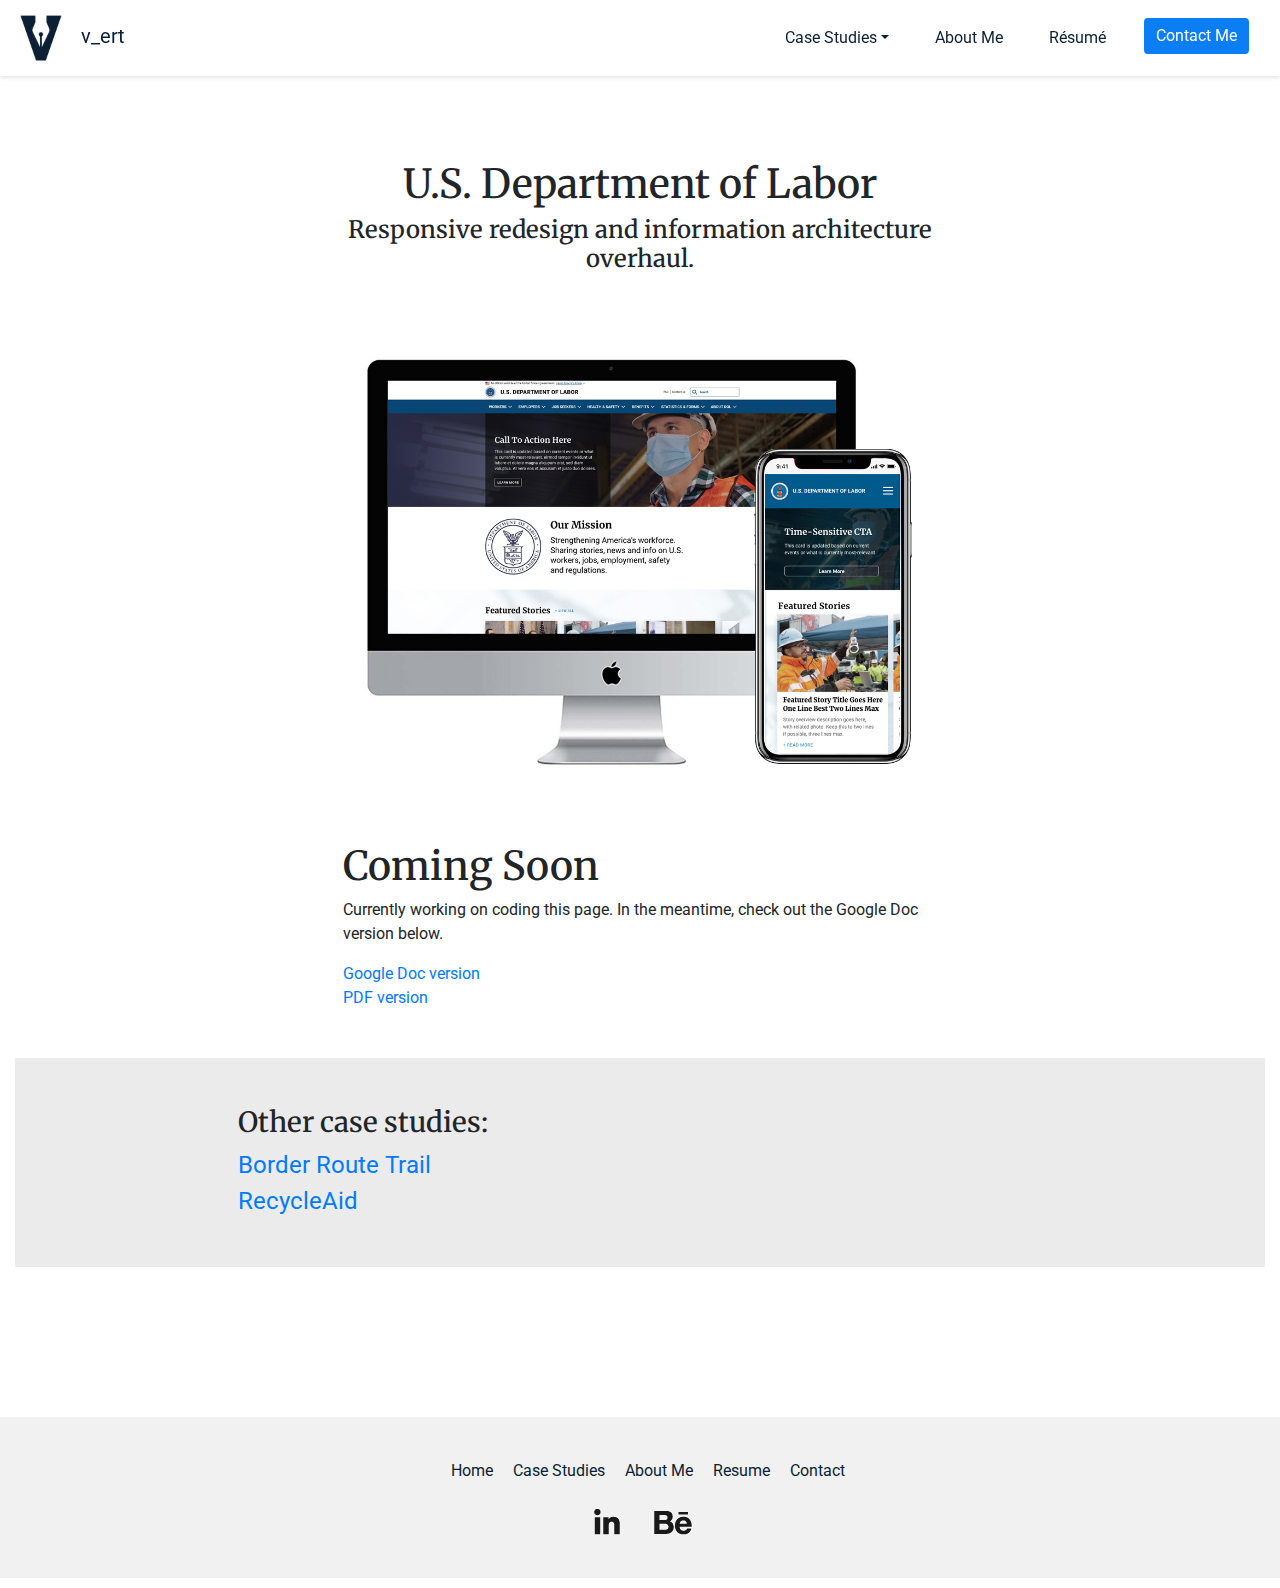
<file: projects_dol_beta1.html>
<!doctype html>
<html lang="en">
  <head>

    <!-- Required meta tags -->
    <meta charset="utf-8">
    <meta name="viewport" content="width=device-width, initial-scale=1, shrink-to-fit=no">

    <!-- Bootstrap CSS -->
    <link rel="stylesheet" href="https://stackpath.bootstrapcdn.com/bootstrap/4.3.1/css/bootstrap.min.css" integrity="sha384-ggOyR0iXCbMQv3Xipma34MD+dH/1fQ784/j6cY/iJTQUOhcWr7x9JvoRxT2MZw1T" crossorigin="anonymous">
    <link rel="stylesheet" href="css/index.css">
    <link rel="preconnect" href="https://fonts.gstatic.com">
    <link href="https://fonts.googleapis.com/css2?family=Anton&display=swap" rel="stylesheet"> 
    <link href="https://fonts.googleapis.com/css2?family=Merriweather&family=Roboto&family=Jura&family=Metal+Mania&display=swap" rel="stylesheet">
    <link rel="stylesheet"href="https://cdnjs.cloudflare.com/ajax/libs/animate.css/4.1.1/animate.min.css"/>

<link href="https://unpkg.com/aos@2.3.1/dist/aos.css" rel="stylesheet">
<script src="https://unpkg.com/aos@2.3.1/dist/aos.js"></script>

    <title>Chris Van Ert — UX/UI + Brand Designer</title>
    <script src="https://ajax.googleapis.com/ajax/libs/jquery/3.5.1/jquery.min.js"></script>
    
    <script src="javascript/index.js"></script>
 
  </head>
  <body>

    <!-- Navigation bar -->
    <nav class="navbar navbar-expand-lg navbar-light customNav">
      <a class="navbar-brand" href="index.html"><img src="images/VertIconNavy@3x.png"><span style="color:#0B1F36">v_ert</span></a>
        <button class="navbar-toggler" type="button" data-toggle="collapse" data-target="#navbarSupportedContent"
          aria-controls="navbarSupportedContent" aria-expanded="false" aria-label="Toggle navigation">
          <span class="navbar-toggler-icon"></span>
        </button>
        <div class="collapse navbar-collapse" id="navbarSupportedContent">
          <ul class="navbar-nav mr-auto">
            <li class="nav-item dropdown">
                <a class="nav-link dropdown-toggle" href="#" id="navbarDropdown" role="button" data-toggle="dropdown" aria-haspopup="true" aria-expanded="false">Case Studies</a>
                <div class="dropdown-menu" aria-labelledby="navbarDropdown">
                  <a class="dropdown-item" href="projects_brt.html">Border Route Trail</a>
                  <div class="dropdown-divider"></div>
                  <a class="dropdown-item" href="projects_dol.html">Dept of Labor</a>
                  <div class="dropdown-divider"></div>
                  <a class="dropdown-item" href="projects_recycleaid.html">RecycleAid</a>
                </div>
              </li>
            <li class="nav-item active">
              <a class="nav-link" href="about.html">About Me<span class="sr-only">(current)</span></a>
            </li>
            <li class="nav-item">
              <a class="nav-link" href="resume.html">Résumé</a>
            </li>

            <li class="nav-item">
              <a class="btn btn-md btn-custom2"  data-toggle="tooltip" data-placement="bottom" title="Contact Me Via LinkedIn"
                href="https://www.linkedin.com/in/chrisvanert" style="color:white !important"role="button">Contact Me</a>
            </li>
          </ul>
        </div>
      </nav>
        </div>
      </nav>
      <!-- End navigation bar -->

      <!--HEADER-->
      <div class="container-fluid headerCS">
        <div class="row">
          <div class="col-lg-3 col-md-12"></div>
            <div class="col-lg-6 col-md-12">
              <h1>U.S. Department of Labor</h1>
              <h4>Responsive redesign and information architecture overhaul.</h4>
              <!--<p>Scroll down for the case study, or <a href="#brt.pdf">CLICK HERE</a> for PDF version.</p>-->
            </div>
          <div class="col-lg-3 col-md-12"></div>
        </div>
      </div>
     

    <!-- HERO IMAGE -->
    <div class="container-fluid content">
      <div class="row">
        <div class="col-lg-3 col-md-12"></div>
        <div class="col-lg-6 col-md-12">
            <div data-aos="zoom-out" data-aos-duration="1000" data-aos-easing="ease-in-out">
            <img src="images/1_cardDOL.jpg" class="card-img-top" alt="DeptOfLabor">
            </div>
        </div>
        <div class="col-lg-3 col-md-12"></div>
      </div>
    </div>
    <!-- End HERO -->

    <!-- INTRO -->
    <div class="container-fluid">

        <div class="row mb-5">
          <div class="col-lg-3 col-md-12"></div>
          <div class="col-lg-6 col-md-12">
              <h1>Coming Soon</h1>
              <p>Currently working on coding this page. In the meantime, check out the Google Doc version below.<p>
              <p class="caseStudy"><a href="https://docs.google.com/presentation/d/1SL5OxF-Jt0sOtbbPe0VxY9GXw0nuFZXBPL5JAEPxBgk/edit?usp=sharing">Google Doc version</a></p>
              <p class="caseStudy"><a href="images/DOL_CaseStudy.pdf">PDF version</a></p>
             
          </div>

          <div class="col-lg-3 col-md-12"></div>
        </div>
    </div>
      <!-- End Intro -->
      <div class="container-fluid">
        <div class="row py-5" style="background-color: #ebebeb;">
          <div class="col-lg-2 col-md-12"></div>
          <div class="col-lg-8 col-md-12">
            <div><h3>Other case studies:</he></div> 
              <div><a href="projects_brt.html" style="font-size: 24px;">Border Route Trail</a></div>
              <div><a href="projects_recycleaid.html" style="font-size: 24px;">RecycleAid<a></div>
          </div>
          <div class="col-lg-2 col-md-12"></div>
      
        </div> <!-- Row Close -->
      </div> <!--Container Close -->

    <!-- Footer -->
                <!--FOOTER2-->
              
                <div class="row footer1 mt-6">
                  <div class="col d-flex justify-content-center mt-4">
                    <ul class="navFlex">
                        <li><a href="index.html">Home</a></li>
                        <li><a href="casestudies.html">Case Studies</a></li>
                        <li><a href="about.html">About Me</a></li>
                        <li><a href="resume.html">Resume</a></li>
                        <li><a data-toggle="tooltip" data-placement="bottom" title="Contact Me Via LinkedIn"href="http://www.linkedin.com/in/chrisvanert">Contact</a></li>
                        <br>
                        <li><a href="https://www.linkedin.com/in/chrisvanert"><img src="images/LinkedInDk.png"></a></li>
                        <li><a href="https://www.behance.net/chrisvanert"><img src="images/BehanceDk.png"></a></li>
                      </ul>
                  </div>
                </div>
             
             

    <!-- End footer -->

    <!-- Optional JavaScript -->
    <!-- jQuery first, then Popper.js, then Bootstrap JS -->
    <script src="https://code.jquery.com/jquery-3.3.1.slim.min.js"
      integrity="sha384-q8i/X+965DzO0rT7abK41JStQIAqVgRVzpbzo5smXKp4YfRvH+8abtTE1Pi6jizo"
      crossorigin="anonymous"></script>
    <script src="https://cdnjs.cloudflare.com/ajax/libs/popper.js/1.14.7/umd/popper.min.js"
      integrity="sha384-UO2eT0CpHqdSJQ6hJty5KVphtPhzWj9WO1clHTMGa3JDZwrnQq4sF86dIHNDz0W1"
      crossorigin="anonymous"></script>
    <script src="https://stackpath.bootstrapcdn.com/bootstrap/4.3.1/js/bootstrap.min.js"
      integrity="sha384-JjSmVgyd0p3pXB1rRibZUAYoIIy6OrQ6VrjIEaFf/nJGzIxFDsf4x0xIM+B07jRM"
      crossorigin="anonymous"></script>
      <script>   
        AOS.init(); 
     </script>

  </body>
</html>

<!--SyncTest-->
</file>
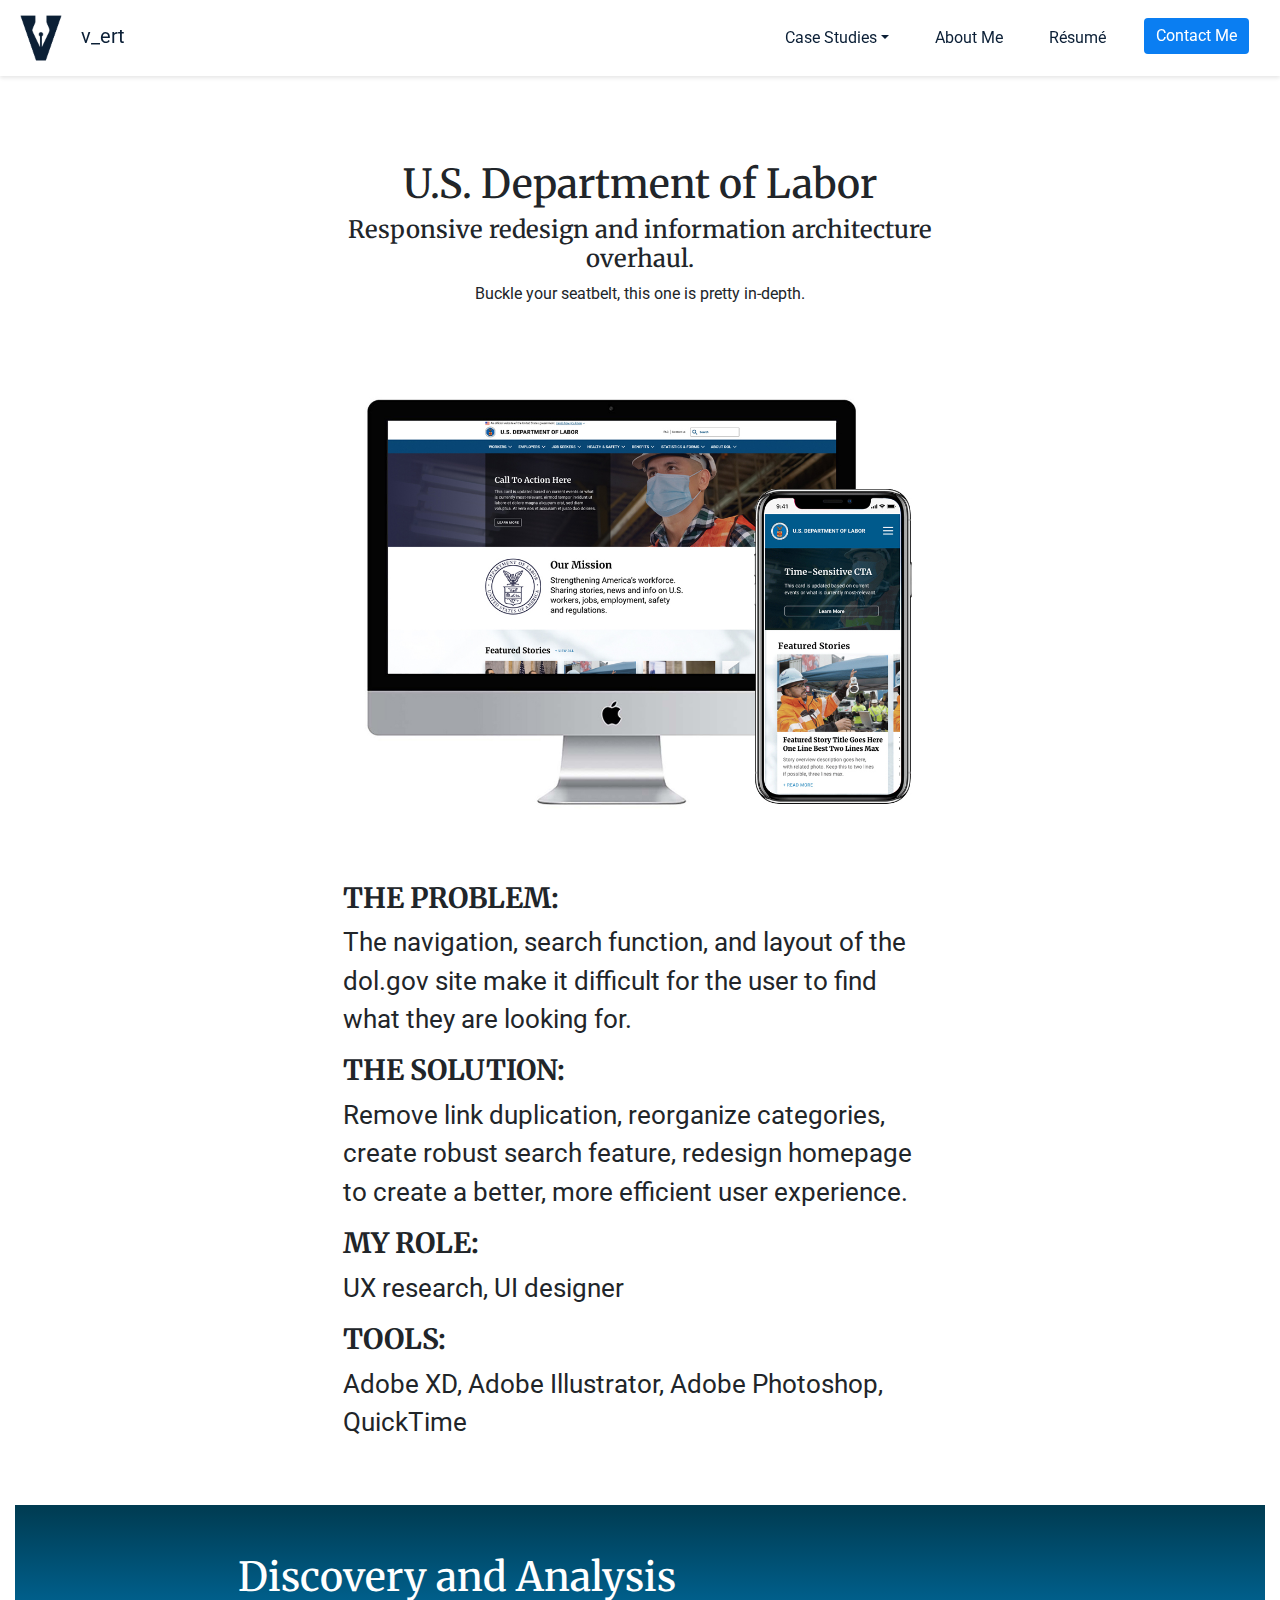
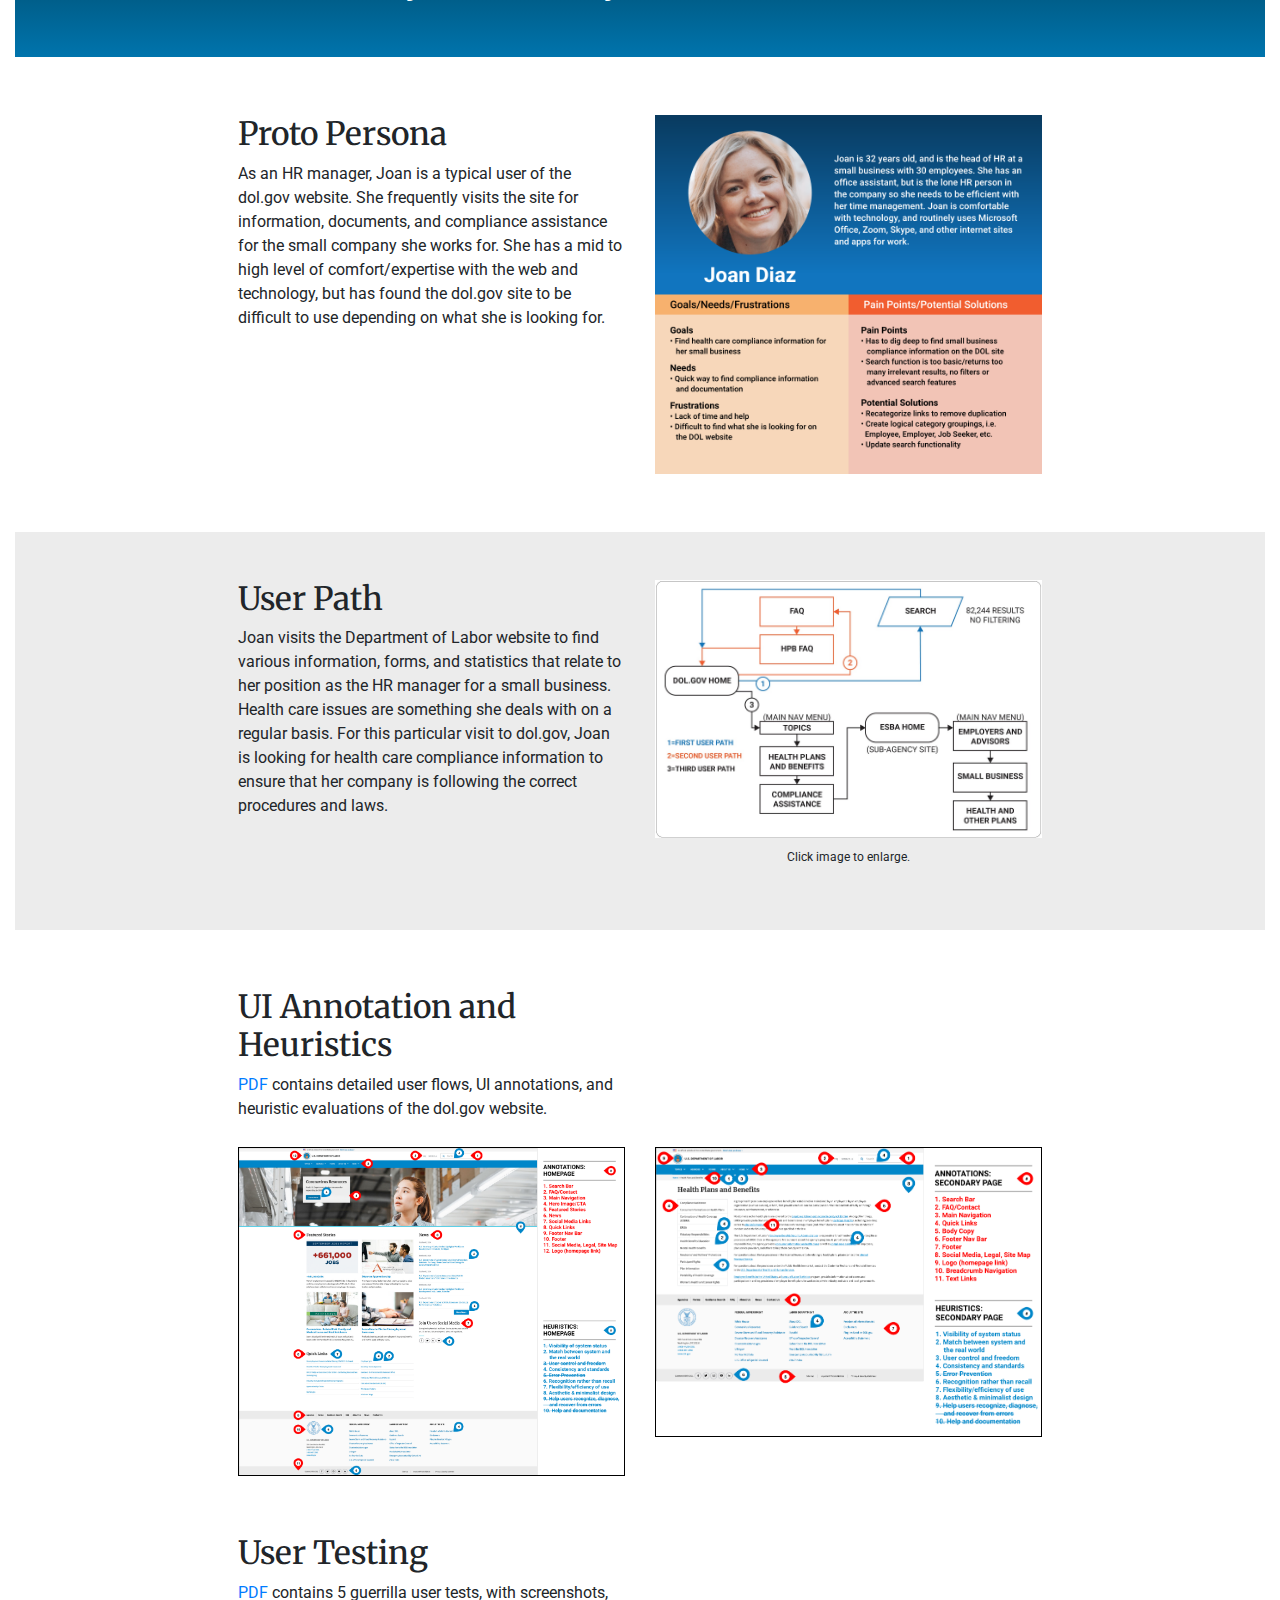
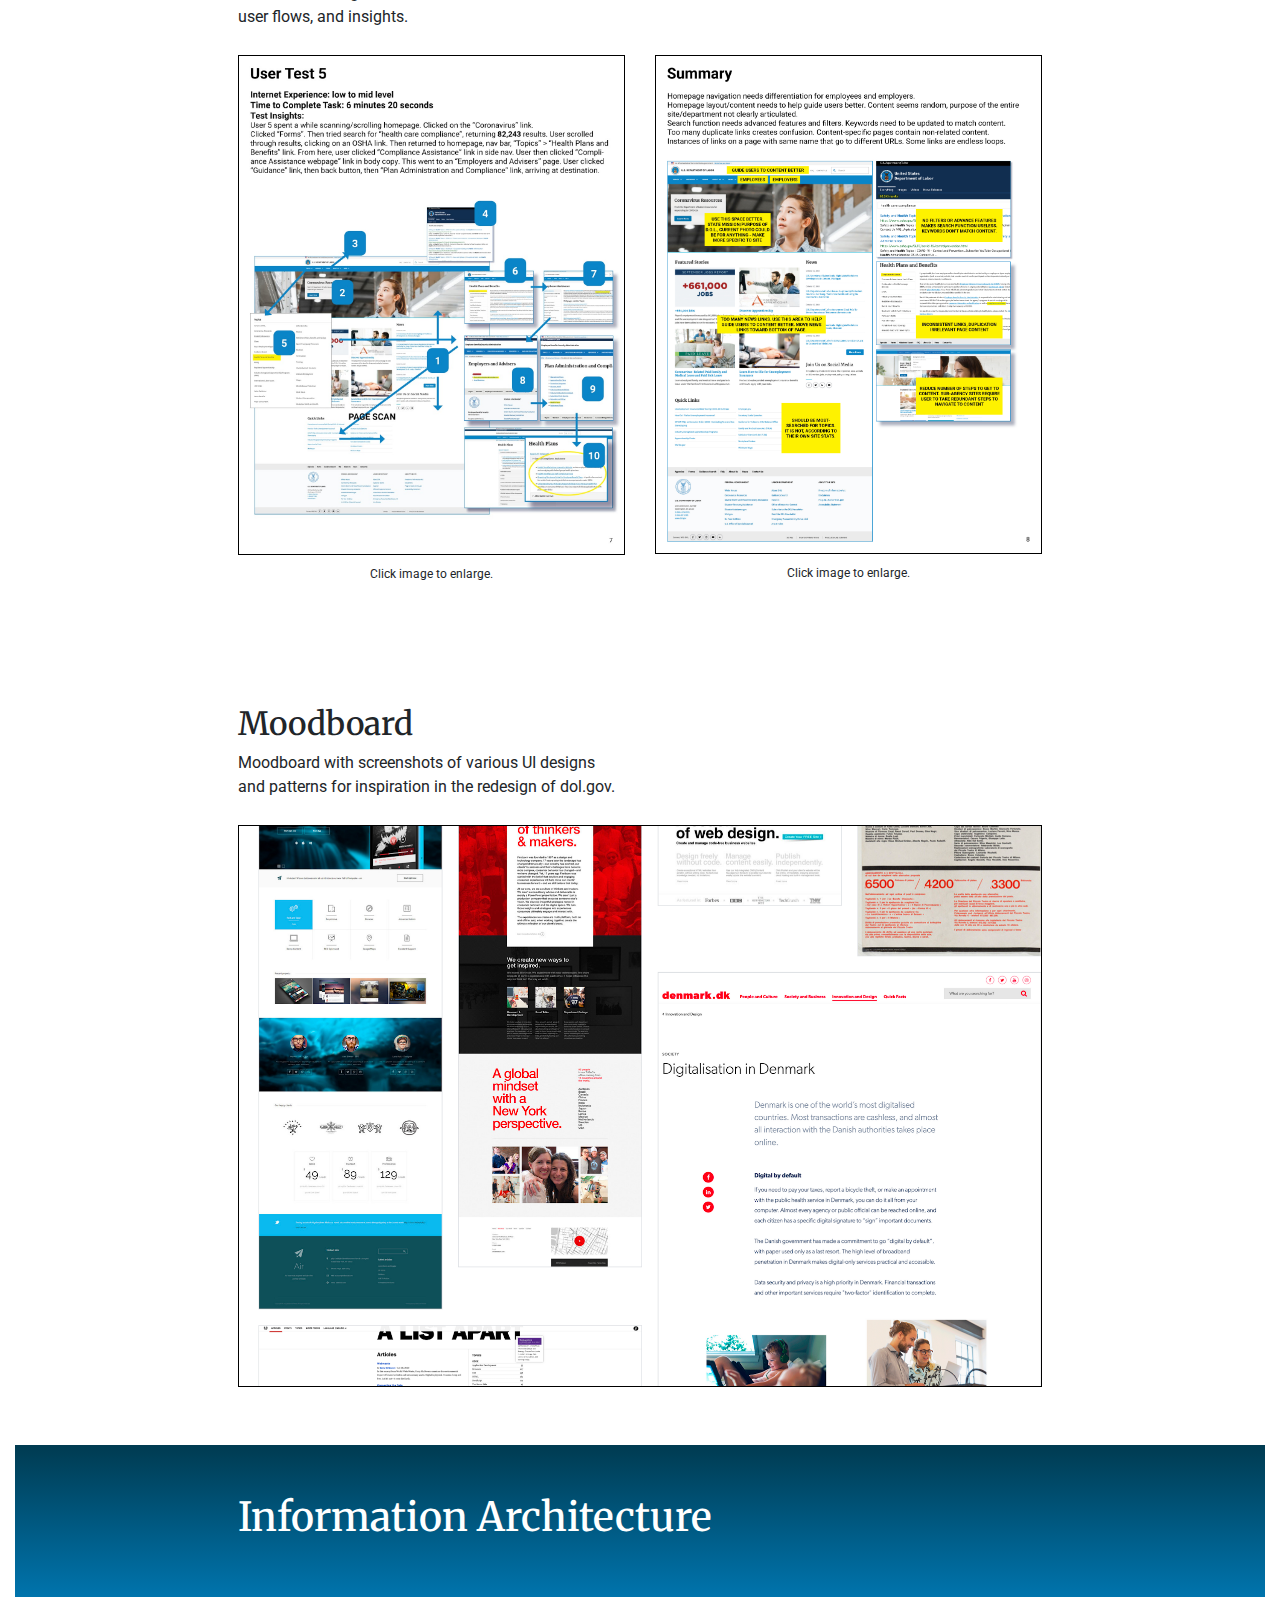
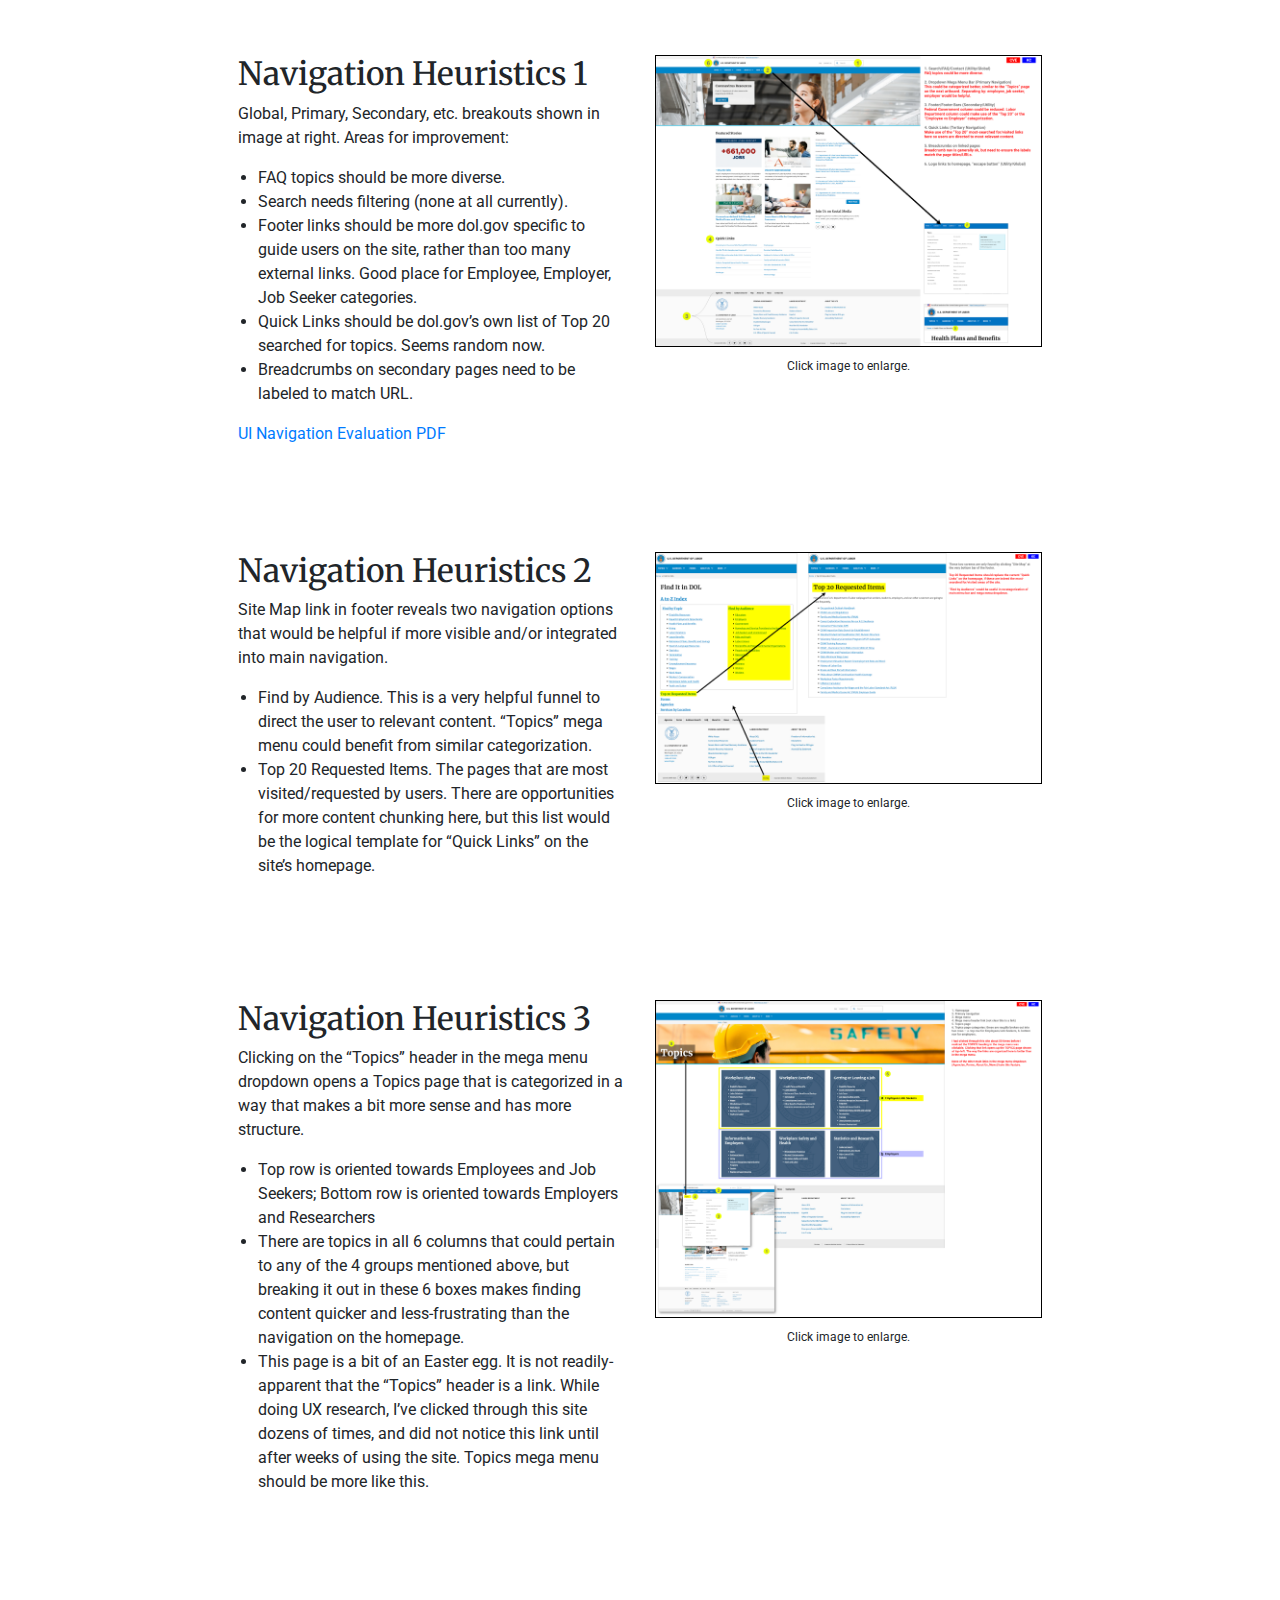
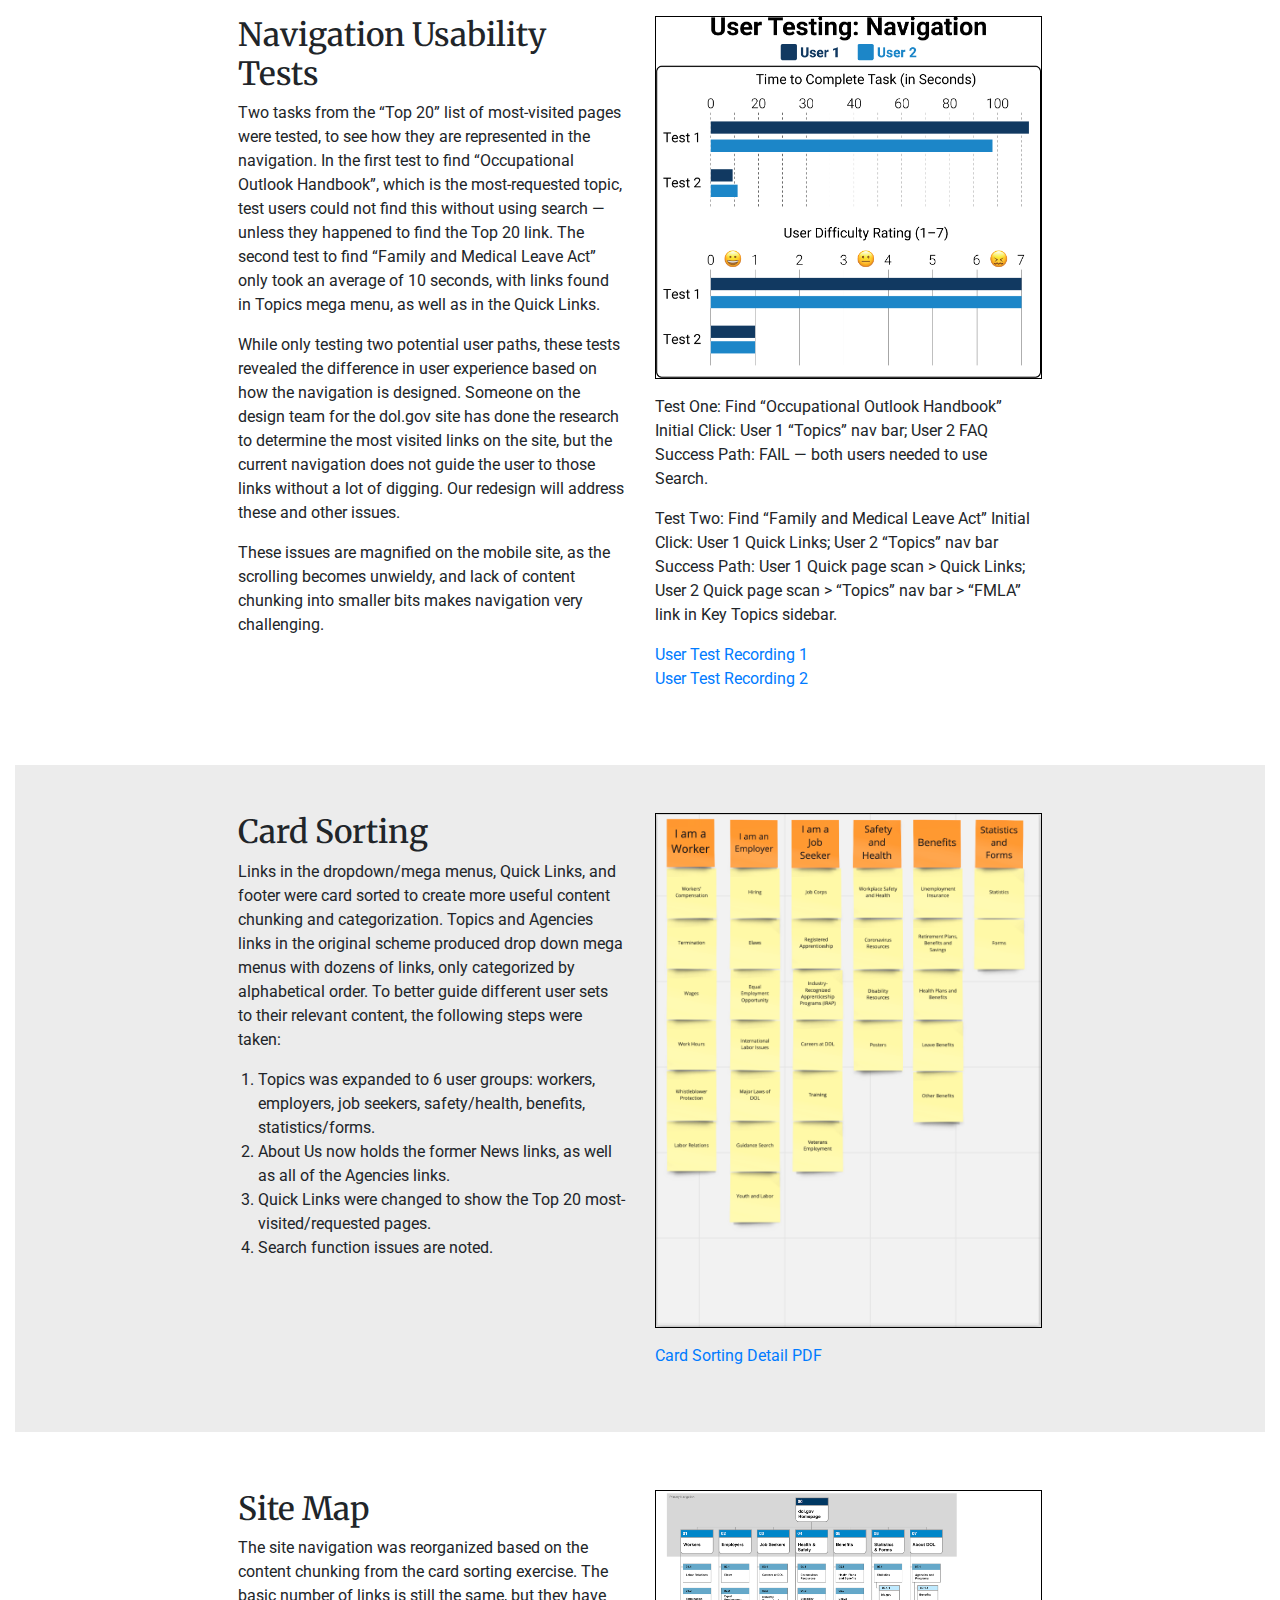
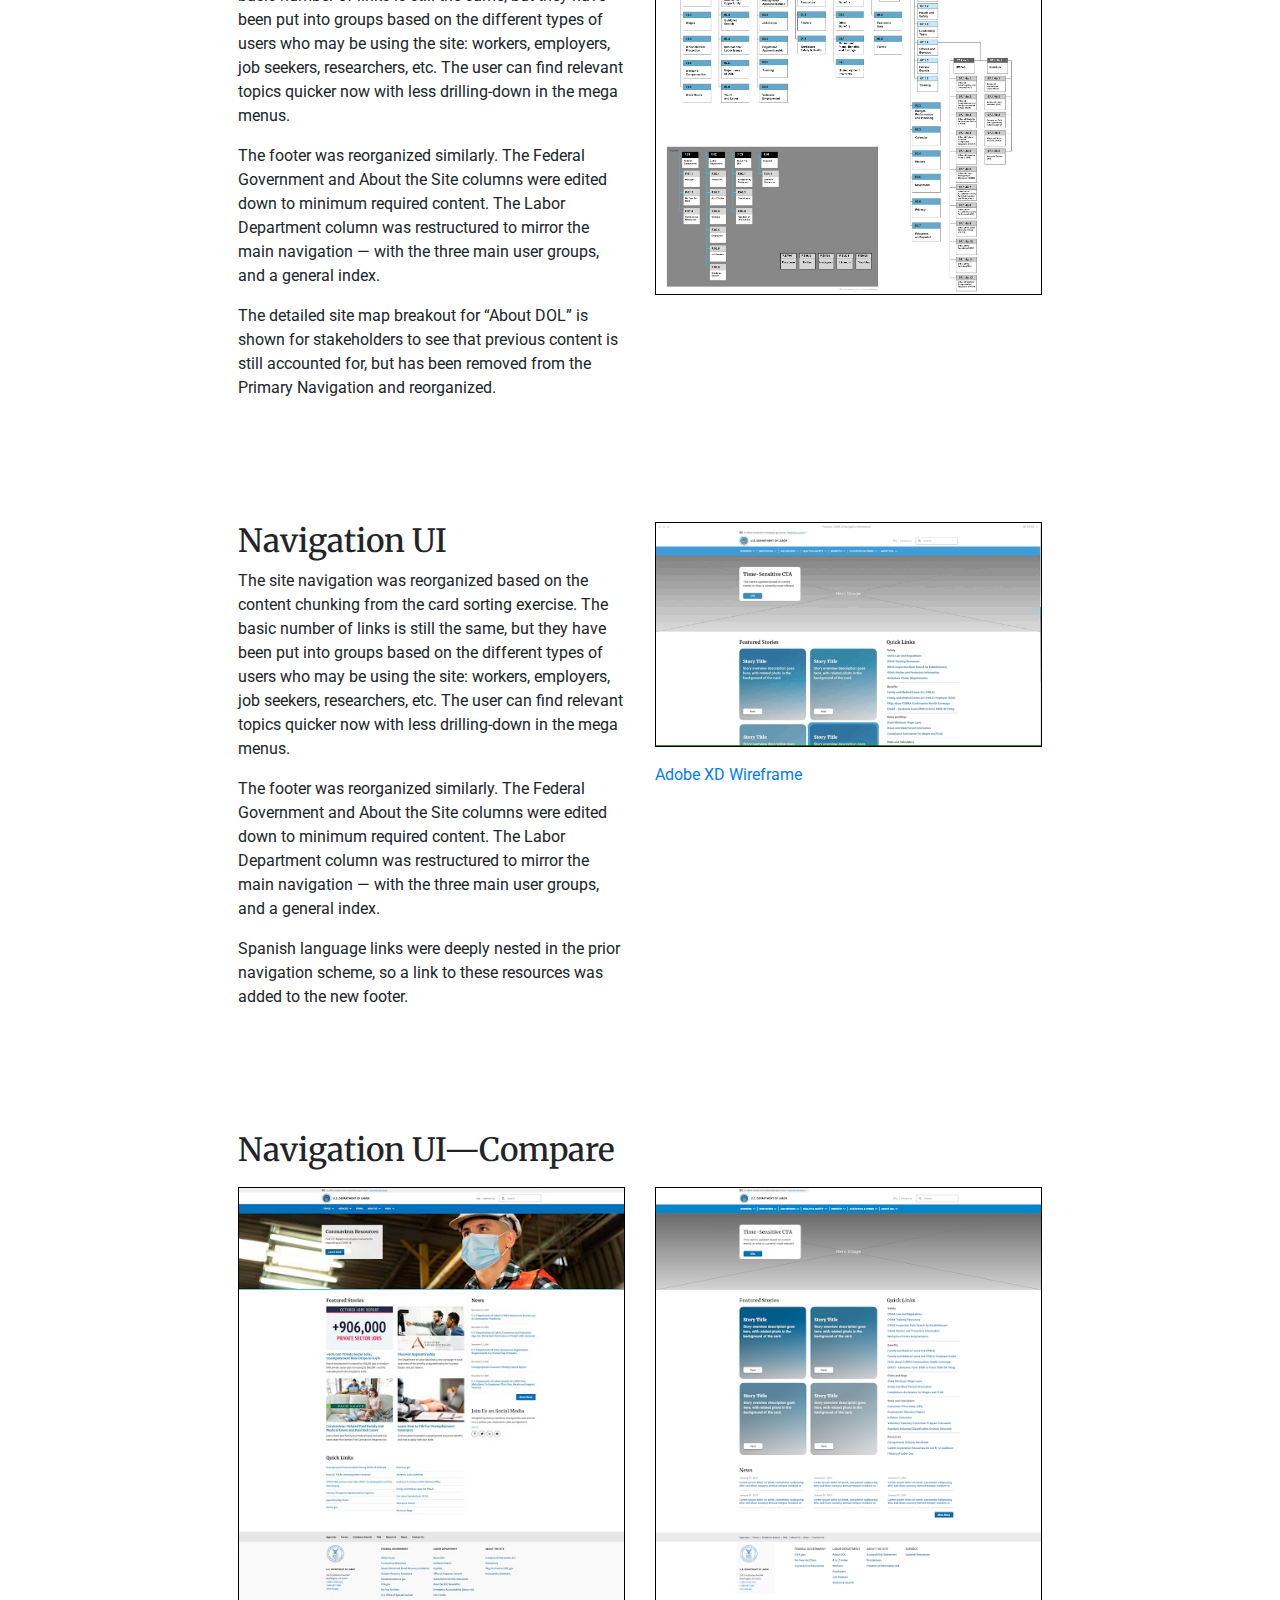
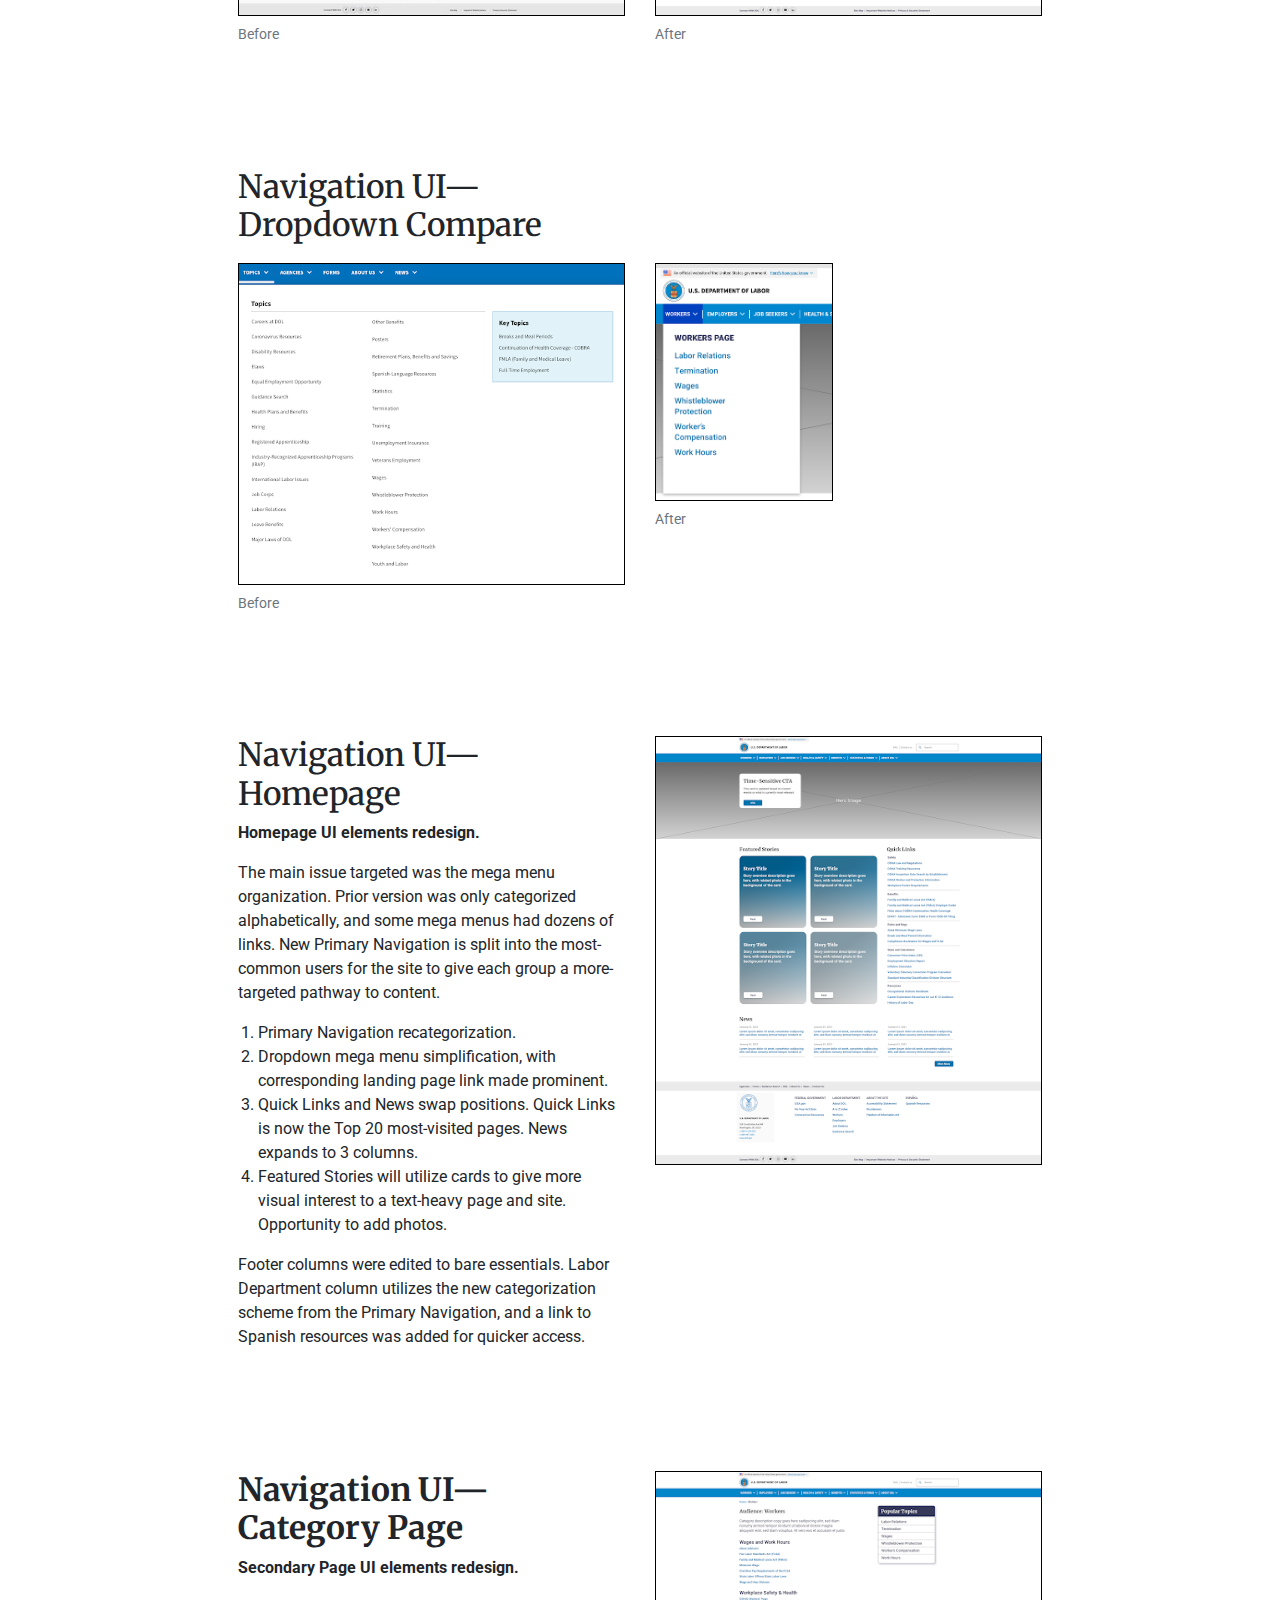
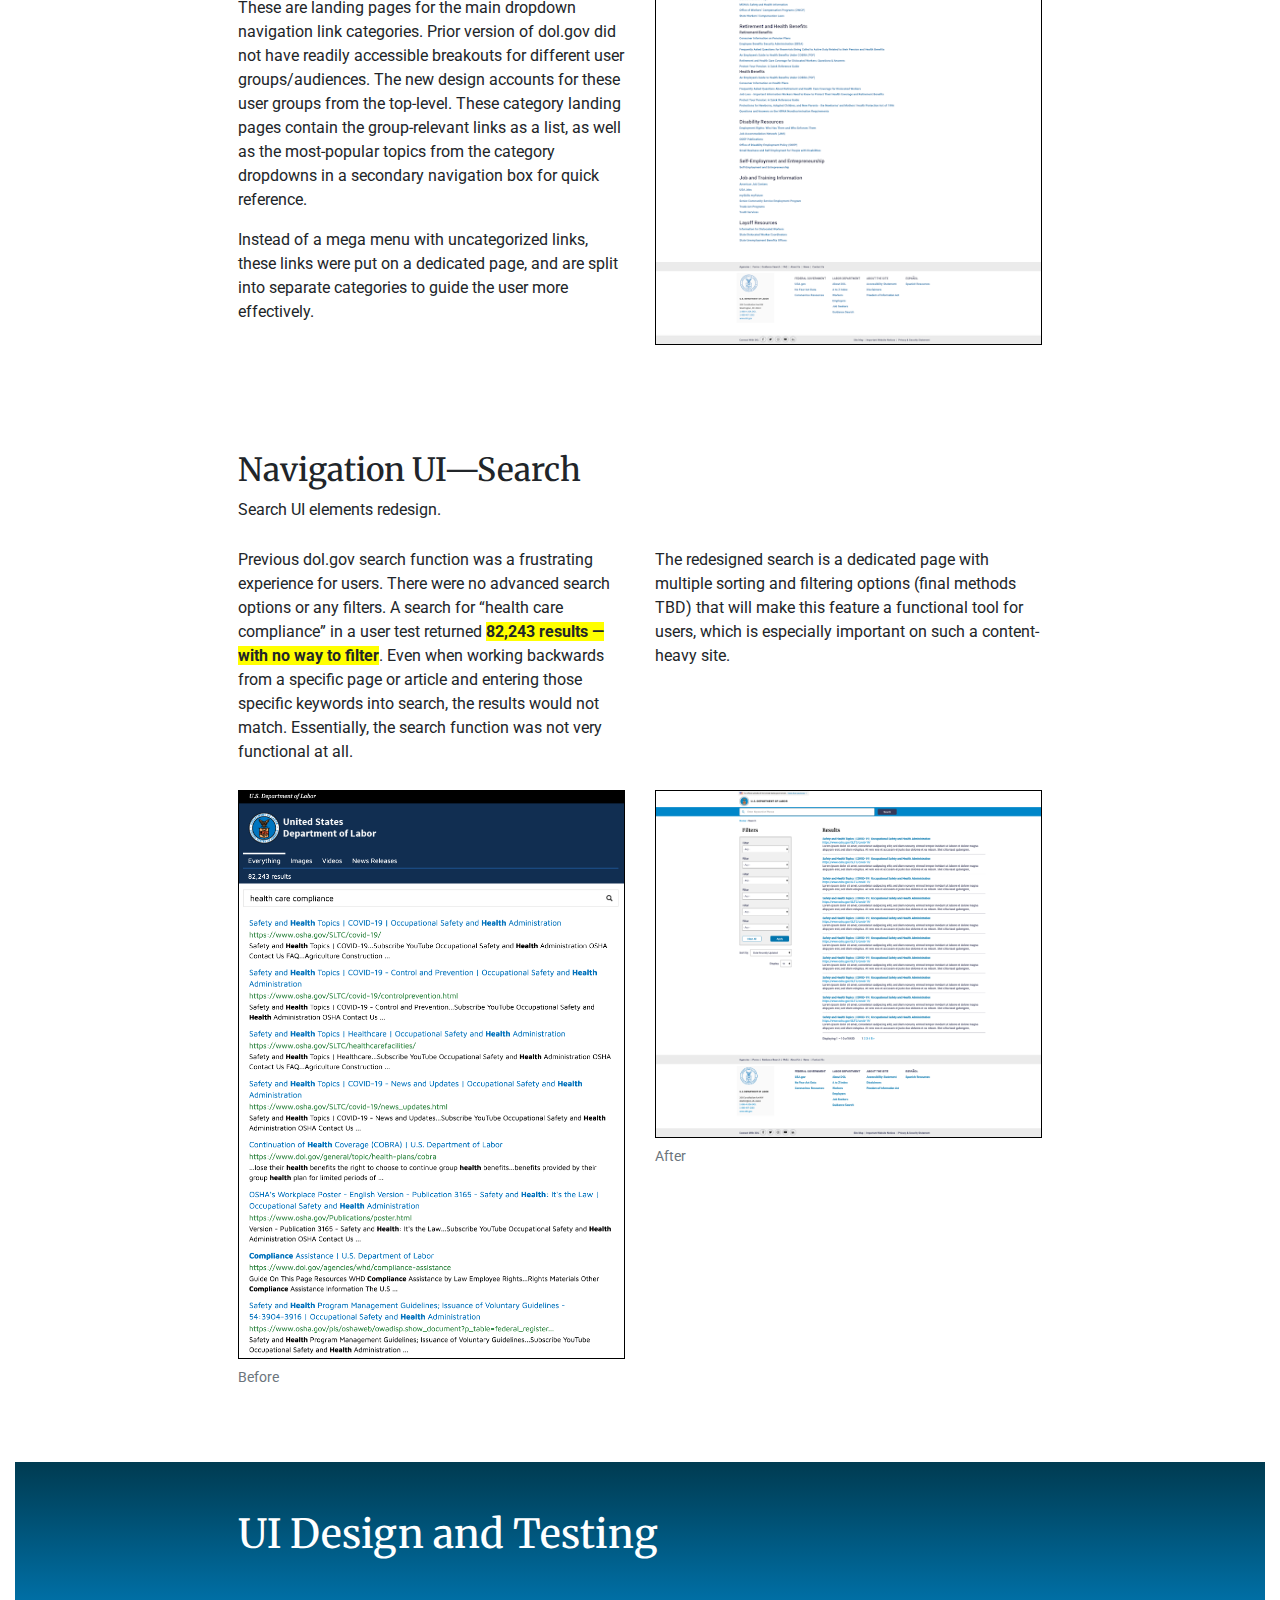
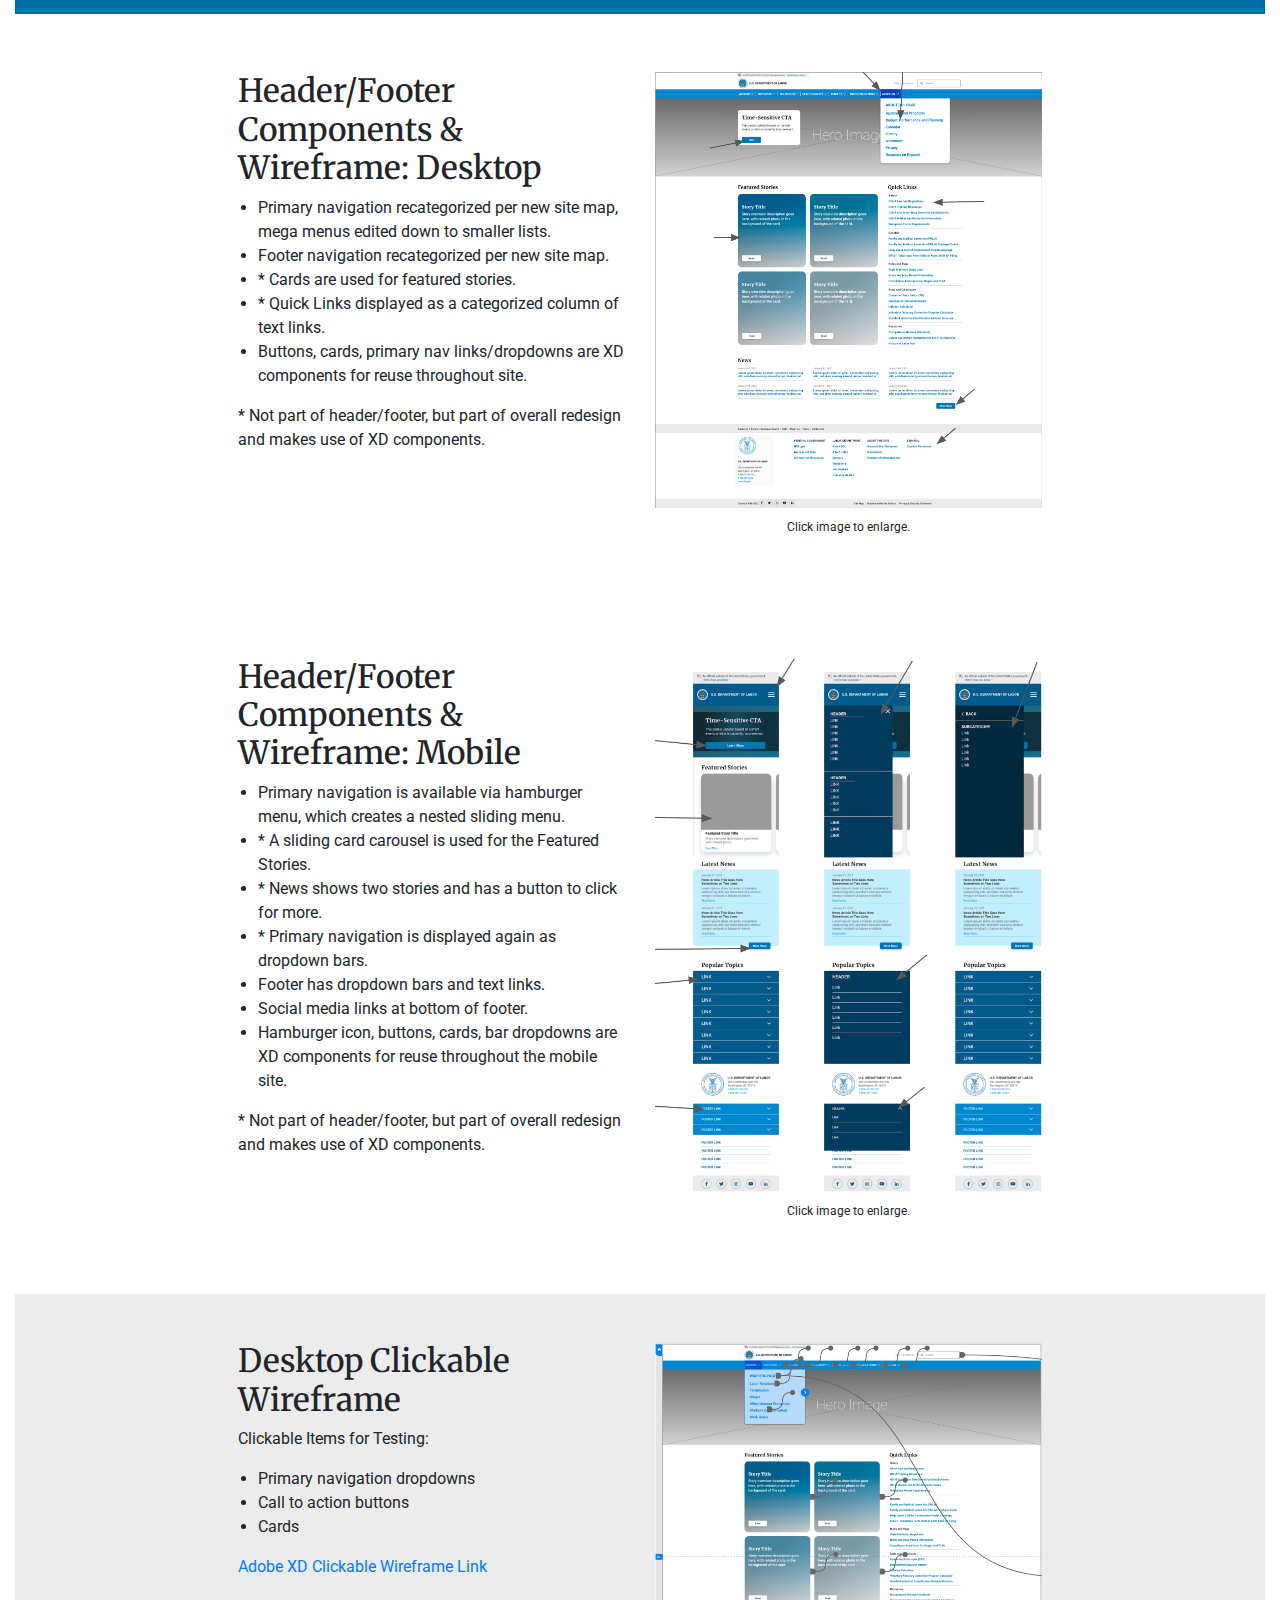
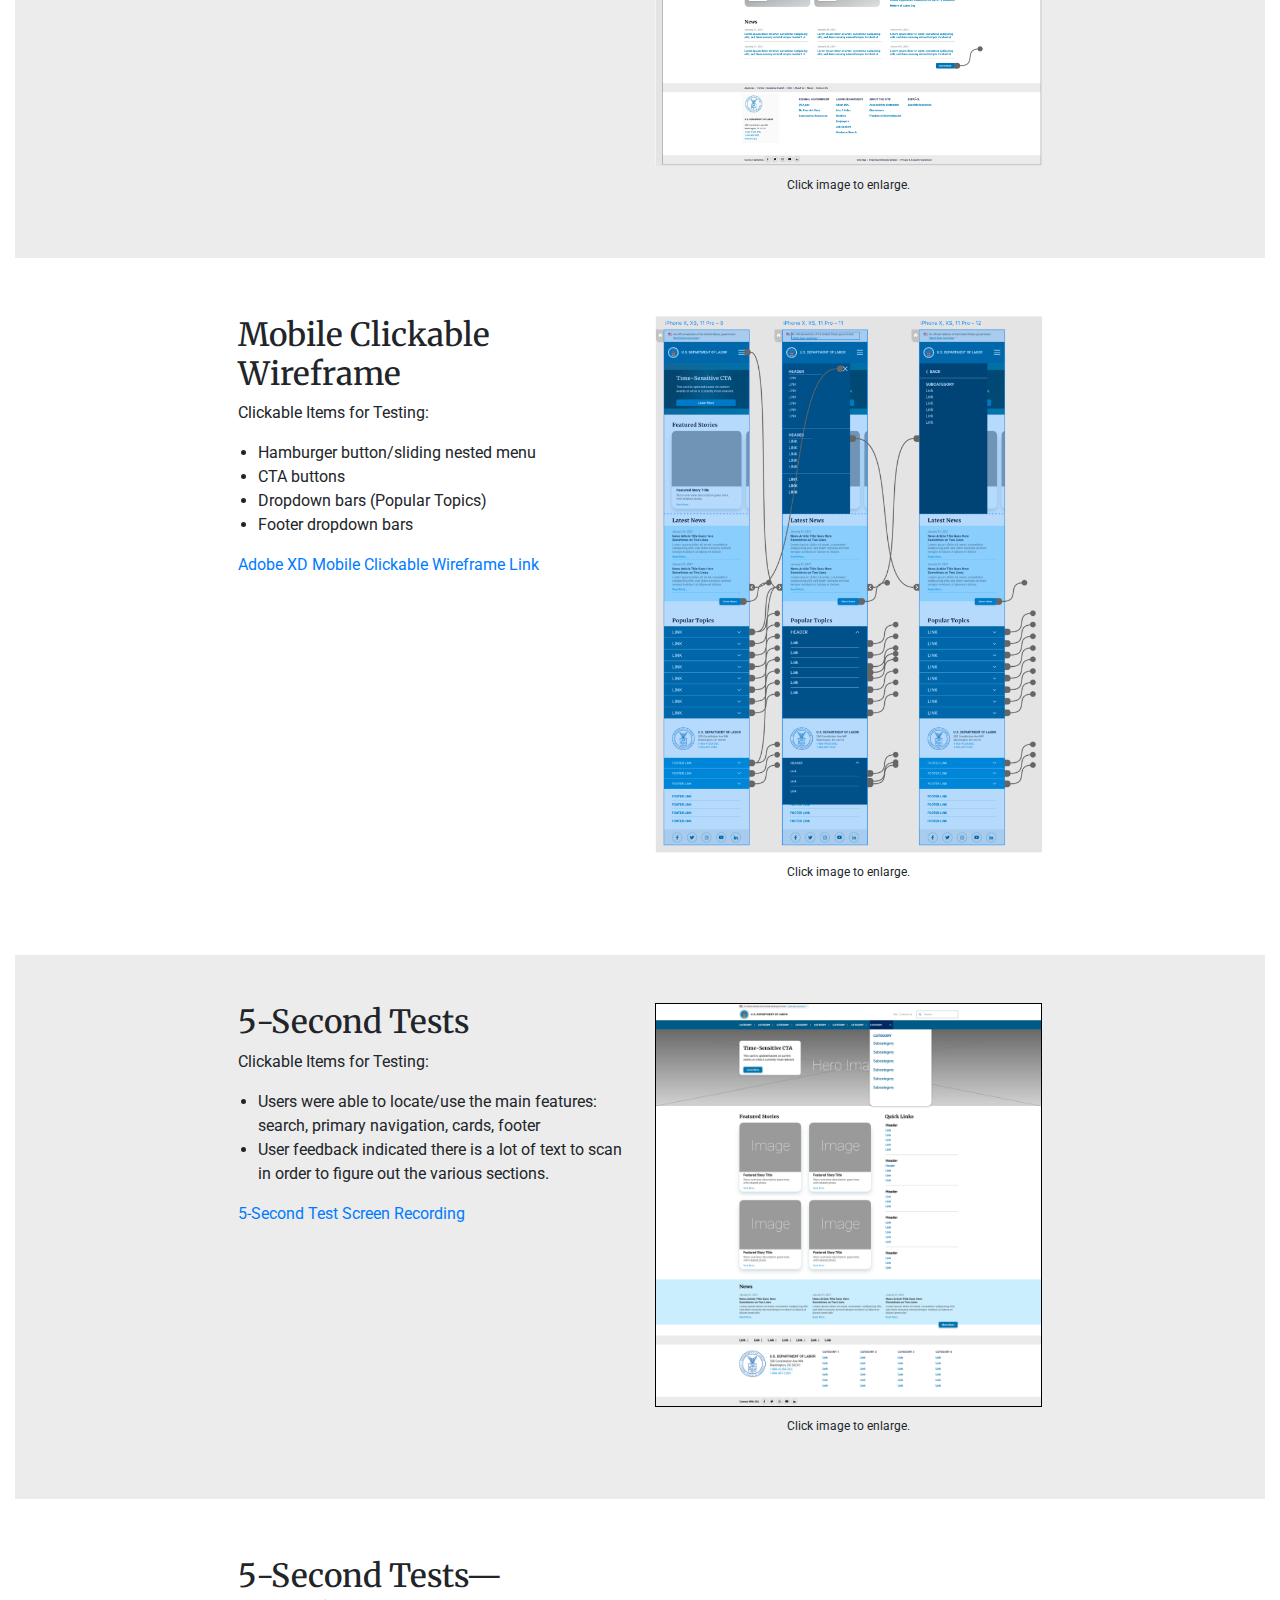
<file: projects_dol_beta3.html>
<!doctype html>
<html lang="en">
  <head>

    <!-- Required meta tags -->
    <meta charset="utf-8">
    <meta name="viewport" content="width=device-width, initial-scale=1, shrink-to-fit=no">

    <!-- Bootstrap CSS -->
    <link rel="stylesheet" href="https://stackpath.bootstrapcdn.com/bootstrap/4.3.1/css/bootstrap.min.css" integrity="sha384-ggOyR0iXCbMQv3Xipma34MD+dH/1fQ784/j6cY/iJTQUOhcWr7x9JvoRxT2MZw1T" crossorigin="anonymous">
    <link rel="stylesheet" href="css/index.css">
    <link rel="preconnect" href="https://fonts.gstatic.com">
    <link href="https://fonts.googleapis.com/css2?family=Anton&display=swap" rel="stylesheet"> 
    <link href="https://fonts.googleapis.com/css2?family=Merriweather&family=Roboto&family=Jura&family=Metal+Mania&display=swap" rel="stylesheet">
    <link rel="stylesheet"href="https://cdnjs.cloudflare.com/ajax/libs/animate.css/4.1.1/animate.min.css"/>

<link href="https://unpkg.com/aos@2.3.1/dist/aos.css" rel="stylesheet">
<script src="https://unpkg.com/aos@2.3.1/dist/aos.js"></script>

    <title>Chris Van Ert — UX/UI + Brand Designer</title>
    <script src="https://ajax.googleapis.com/ajax/libs/jquery/3.5.1/jquery.min.js"></script>
    
    <script src="javascript/index.js"></script>
 
  </head>
  <body>

    <!-- Navigation bar -->
    <nav class="navbar navbar-expand-lg navbar-light customNav">
      <a class="navbar-brand" href="index.html"><img src="images/VertIconNavy@3x.png"><span style="color:#0B1F36">v_ert</span></a>
        <button class="navbar-toggler" type="button" data-toggle="collapse" data-target="#navbarSupportedContent"
          aria-controls="navbarSupportedContent" aria-expanded="false" aria-label="Toggle navigation">
          <span class="navbar-toggler-icon"></span>
        </button>
        <div class="collapse navbar-collapse" id="navbarSupportedContent">
          <ul class="navbar-nav mr-auto">
            <li class="nav-item dropdown">
                <a class="nav-link dropdown-toggle" href="#" id="navbarDropdown" role="button" data-toggle="dropdown" aria-haspopup="true" aria-expanded="false">Case Studies</a>
                <div class="dropdown-menu" aria-labelledby="navbarDropdown">
                  <a class="dropdown-item" href="projects_brt.html">Border Route Trail</a>
                  <div class="dropdown-divider"></div>
                  <a class="dropdown-item" href="projects_dol.html">Dept of Labor</a>
                  <div class="dropdown-divider"></div>
                  <a class="dropdown-item" href="projects_recycleaid.html">RecycleAid</a>
                </div>
              </li>
            <li class="nav-item active">
              <a class="nav-link" href="about.html">About Me<span class="sr-only">(current)</span></a>
            </li>
            <li class="nav-item">
              <a class="nav-link" href="resume.html">Résumé</a>
            </li>

            <li class="nav-item">
              <a class="btn btn-md btn-custom2"  data-toggle="tooltip" data-placement="bottom" title="Contact Me Via LinkedIn"
                href="https://www.linkedin.com/in/chrisvanert" style="color:white !important"role="button">Contact Me</a>
            </li>
          </ul>
        </div>
      </nav>
        </div>
      </nav>
      <!-- End navigation bar -->

      <!--HEADER-->
      <div class="container-fluid headerCS">
        <div class="row">
          <div class="col-lg-3 col-md-12"></div>
            <div class="col-lg-6 col-md-12">
              <h1>U.S. Department of Labor</h1>
              <h4>Responsive redesign and information architecture overhaul.</h4>
              <p>Buckle your seatbelt, this one is pretty in-depth.</p>
              <!--<p>Scroll down for the case study, or <a href="#brt.pdf">CLICK HERE</a> for PDF version.</p>-->
            </div>
          <div class="col-lg-3 col-md-12"></div>
        </div>
      </div>
     

    <!-- HERO IMAGE -->
    <div class="container-fluid content">
      <div class="row">
        <div class="col-lg-3 col-md-12"></div>
        <div class="col-lg-6 col-md-12">
            <div data-aos="zoom-out" data-aos-duration="1000" data-aos-easing="ease-in-out">
            <img src="images/1_cardDOL.jpg" class="card-img-top" alt="DeptOfLabor">
            </div>
        </div>
        <div class="col-lg-3 col-md-12"></div>
      </div>
    </div>
    <!-- End HERO -->

    <!-- INTRO -->
    <div class="container-fluid">
        <div class="row mb-5">
            <div class="col-lg-3 col-md-12"></div>
            <div class="col-lg-6 col-md-12">
                <h3 style="font-weight: 700">THE PROBLEM:</h3>
                <p style="font-size: 1.6rem">The navigation, search function, and layout of the dol.gov site make it difficult for the user to find what they are looking for.
                <h3 style="font-weight: 700">THE SOLUTION:</h3>
                <p style="font-size: 1.6rem">Remove link duplication, reorganize categories, create robust search feature, redesign homepage to create a better, more efficient user experience.</p>
                <h3 style="font-weight: 700">MY ROLE:</h3>
                <p style="font-size: 1.6rem">UX research, UI designer</p>
                <h3 style="font-weight: 700">TOOLS:</h3>
                <p style="font-size: 1.6rem">Adobe XD, Adobe Illustrator, Adobe Photoshop, QuickTime<p>
            </div>
            <div class="col-lg-3 col-md-12"></div>
        </div>
    </div>


      <!-- End Intro -->
<div class="container-fluid">
    <div class="row py-5 dolBlue">
        <div class="col-lg-2 col-md-12"></div>
        <div class="col-lg-8 col-md-12">
            <h1>Discovery and Analysis</h1>
        </div>
        <div class="col-lg-2 col-md-12"></div>
    </div> <!-- Row Close -->
</div> <!-- Close Container -->

<div class="container-fluid">
    <div class="row py-5">
        <div class="col-lg-2 col-md-12"></div>
        <div class="col-lg-4 col-md-12">
            <h2>Proto Persona</h2>
            <p class="party2">As an HR manager, Joan is a typical user of the dol.gov website. She frequently visits the site for information, documents, and compliance assistance for the small company she works for. She has a mid to high level of comfort/expertise with the web and technology, but has found the dol.gov site to be difficult to use depending on what she is looking for.</p>
        </div>
        <div class="col-lg-4 col-md-12">
            <img src="images/HW8ProtoPersona@2x.png" class="img-responsive w-100">
        </div>
        <div class="col-lg-2 col-md-12"></div>
    </div> <!-- Row Close -->

    <div class="row py-5" style="background-color: #ececec;">
        <div class="col-lg-2 col-md-12"></div>
        <div class="col-lg-4 col-md-12">
            <h2>User Path</h2>
            <p class="party2">Joan visits the Department of Labor website to find various information, forms, and statistics that relate to her position as the HR manager for a small business. Health care issues are something she deals with on a regular basis. For this particular visit to dol.gov, Joan is looking for health care compliance information to ensure that her company is following the correct procedures and laws.</p>
        </div>
        <div class="col-lg-4 col-md-12">
            <a href="images/dolUserFlow.jpg" target="blank"><img src="images/dolUserFlow.jpg" class="img-responsive w-100"></a>
            <p class="dolCaption">Click image to enlarge.</p>
        </div>
        <div class="col-lg-2 col-md-12"></div>
    </div> <!-- Row Close -->

    <div class="row pt-5 pb-0">
        <div class="col-lg-2 col-md-12"></div>
        <div class="col-lg-4 col-md-12">
            <h2>UI Annotation and Heuristics</h2>
            <p class="party2"><a href="https://drive.google.com/file/d/1riatnvsnpB077hjmK70MT4H9_f5VYw55/view?usp=sharing">PDF</a> contains detailed user flows, UI annotations, and heuristic evaluations of the dol.gov website.</p>
        </div>
        <div class="col-lg-6 col-md-12"></div>
    </div> <!-- Row Close -->

    <div class="row pt-0">
        <div class="col-lg-2 col-md-12"></div>
    <div class="col-lg-4 col-md-12">
        <img src="images/dolHeuristicsHomepage.png" class="img-responsive w-100" style="border: solid 1px black">
    </div>
    <div class="col-lg-4 col-md-12">
        <img src="images/dolHeuristicsSecondaryPage.png" class="img-responsive w-100" style="border: solid 1px black">
    </div>
    <div class="col-lg-2 col-md-12"></div>
    </div> <!-- Row Close -->

    <div class="row pt-5 pb-0">
        <div class="col-lg-2 col-md-12"></div>
        <div class="col-lg-4 col-md-12">
            <h2>User Testing</h2>
            <p class="party2"><a href="https://drive.google.com/file/d/1iCPsT0jih6_NyL96sBD6eSo_bK3CAjDa/view?usp=sharing">PDF</a> contains 5 guerrilla user tests, with screenshots, user flows, and insights.</p>
        </div>
        <div class="col-lg-6 col-md-12"></div>
    </div> <!-- Row Close -->


    <div class="row pt-0 pb-5">
        <div class="col-lg-2 col-md-12"></div>
        <div class="col-lg-4 col-md-12">
        <a href="images/dolUserTest-2.jpg" target="blank"> <img src="images/dolUserTest-2.jpg" class="img-responsive w-100" style="border: solid 1px black"></a><p class="dolCaption">Click image to enlarge.</p>
        </div>
        <div class="col-lg-4 col-md-12">
        <a href="images/dolUserTest-2b.jpg" target="blank"><img src="images/dolUserTest-2b.jpg" class="img-responsive w-100" style="border: solid 1px black"></a><p class="dolCaption">Click image to enlarge.</p>
        </div>
        <div class="col-lg-2 col-md-12"></div>
    </div> <!-- Row Close-->

    <div class="row pt-5 pb-0">
        <div class="col-lg-2 col-md-12"></div>
        <div class="col-lg-4 col-md-12">
            <h2>Moodboard</h2>
            <p class="party2">Moodboard with screenshots of various UI designs and patterns for inspiration in the redesign of dol.gov.</p>
        </div>
        <div class="col-lg-6 col-md-12"></div>
    </div> <!-- Row Close -->

    <div class="row pt-0 pb-5">
        <div class="col-lg-2 col-md-12"></div>
        <div class="col-lg-8 col-md-12">
        <img src="images/dolMoodboard.png" class="img-responsive w-100" style="border: solid 1px black">
        </div>
        <div class="col-lg-2 col-md-12"></div>
    </div> <!-- Row Close -->
</div> <!-- Close Container -->

<!-- Information Architecture -->
<div class="container-fluid">
    <div class="row py-5 dolBlue">
        <div class="col-lg-2 col-md-12"></div>
        <div class="col-lg-8 col-md-12">
            <h1>Information Architecture</h1>
        </div>
        <div class="col-lg-2 col-md-12"></div>
    </div> <!-- Row Close -->
</div> <!-- Close Container -->

<div class="container-fluid">
    <div class="row py-5">
        <div class="col-lg-2 col-md-12"></div>
        <div class="col-lg-4 col-md-12">
            <h2>Navigation Heuristics 1</h2>
            <p class="party2">Global, Primary, Secondary, etc. breakouts shown in image at right.
                Areas for improvement:
                <ul style="margin-left: 1.2em;" class="party2">
                <li>FAQ topics should be more diverse.</li>
                    <li>Search needs filtering (none at all currently).</li>
                    <li>Footer links should be more dol.gov specific to guide users on the site, rather than too many external links. Good place for Employee, Employer, Job Seeker categories.</li>
                    <li>Quick Links should be dol.gov’s own list of Top 20 searched for topics. Seems random now.</li>
                    <li>Breadcrumbs on secondary pages need to be labeled to match URL.</li></ul></p>
            <a href="https://drive.google.com/file/d/1ABcRILcmb2_5DW0uSQrYzEJ31CIa1YqZ/view?usp=sharing">UI Navigation Evaluation PDF</a>
        </div>
        <div class="col-lg-4 col-md-12">
            <a href="images/dolHeuristic1.png" target="blank"><img src="images/dolHeuristic1.png" class="img-responsive w-100" style="border: solid 1px black"></a>
                <p class="dolCaption">Click image to enlarge.</p>
        </div>
        <div class="col-lg-2 col-md-12"></div>
    </div> <!-- Row Close -->

    <div class="row py-5">
        <div class="col-lg-2 col-md-12"></div>
        <div class="col-lg-4 col-md-12">
            <h2>Navigation Heuristics 2</h2>
            <p class="party2">Site Map link in footer reveals two navigation options that would be helpful if more visible and/or integrated into main navigation.</p>
            <ul style="margin-left: 1.2em;" class="party2">
                <li>Find by Audience. This is a very helpful funnel to direct the user to relevant content. “Topics” mega menu could benefit from similar categorization.</li>
                <li>Top 20 Requested Items. The pages that are most visited/requested by users. There are opportunities for more content chunking here, but this list would be the logical template for “Quick Links” on the site’s homepage.</li></ul>
        </div>
        <div class="col-lg-4 col-md-12">
            <a href="images/dolHeuristic2.png" target="blank"><img src="images/dolHeuristic2.png" class="img-responsive w-100" style="border: solid 1px black"></a>
            <p class="dolCaption">Click image to enlarge.</p>
        </div>
        <div class="col-lg-2 col-md-12"></div>
    </div> <!-- Row Close -->

    <div class="row py-5">
        <div class="col-lg-2 col-md-12"></div>
        <div class="col-lg-4 col-md-12">
            <h2>Navigation Heuristics 3</h2>
            <p class="party2">Clicking on the “Topics” header in the mega menu dropdown opens a Topics page that is categorized in a way that makes a bit more sense and has more structure.</p>
            <ul style="margin-left: 1.2em;"class="party2">
                <li>Top row is oriented towards Employees and Job Seekers; Bottom row is oriented towards Employers and Researchers</li>
                <li>There are topics in all 6 columns that could pertain to any of the 4 groups mentioned above, but breaking it out in these 6 boxes makes finding content quicker and less-frustrating than the navigation on the homepage.</li>
                <li>This page is a bit of an Easter egg. It is not readily-apparent that the “Topics” header is a link. While doing UX research, I’ve clicked through this site dozens of times, and did not notice this link until after weeks of using the site. Topics mega menu should be more like this.</li></ul>
                </p>
        </div>
        <div class="col-lg-4 col-md-12">
            <a href="images/dolHeuristic3.png" target="blank"><img src="images/dolHeuristic3.png" class="img-responsive w-100" style="border: solid 1px black"></a>
            <p class="dolCaption">Click image to enlarge.</p>
        </div>
        <div class="col-lg-2 col-md-12"></div>
    </div> <!-- Row Close -->

    <div class="row py-5">
        <div class="col-lg-2 col-md-12"></div>
        <div class="col-lg-4 col-md-12">
            <h2>Navigation Usability Tests</h2>
            <p class="party2">Two tasks from the “Top 20” list of most-visited pages were tested, to see how they are represented in the navigation. In the first test to find “Occupational Outlook Handbook”, which is the most-requested topic, test users could not find this without using search — unless they happened to find the Top 20 link. The second test to find “Family and Medical Leave Act” only took an average of 10 seconds, with links found in Topics mega menu, as well as in the Quick Links.</p>
            <p>While only testing two potential user paths, these tests revealed the difference in user experience based on how the navigation is designed. Someone on the design team for the dol.gov site has done the research to determine the most visited links on the site, but the current navigation does not guide the user to those links without a lot of digging. Our redesign will address these and other issues.</p>
            <p>These issues are magnified on the mobile site, as the scrolling becomes unwieldy, and lack of content chunking into smaller bits makes navigation very challenging.</p>
        </div>
        <div class="col-lg-4 col-md-12">
            <img src="images/dolNavUserTest.png" class="img-responsive w-100" style="border: solid 1px black">
            <p class="mt-3"> Test One: Find “Occupational Outlook Handbook”
                Initial Click: User 1 “Topics” nav bar; User 2 FAQ
                Success Path: FAIL —  both users needed to use Search.</P>
                <p>Test Two: Find “Family and Medical Leave Act” 
                Initial Click: User 1 Quick Links; User 2 “Topics” nav bar
                Success Path: User 1 Quick page scan > Quick Links; User 2 Quick page scan > “Topics” nav bar > “FMLA” link in Key Topics sidebar.</p>
            <p class="mb-0"><a href="https://drive.google.com/file/d/1y_B-UVYfQG4PXoOhXEx5G7QjtxXKIqZe/view?usp=sharing">User Test Recording 1</a></p>
            <p class="mt-0"><a href="https://drive.google.com/file/d/1ue_3gIGO-Jw-3fIas20ySMkgWenmV85G/view?usp=sharing">User Test Recording 2</a></p>
        </div>
        <div class="col-lg-2 col-md-12"></div>
    </div> <!-- Row Close -->

    <div class="row py-5" style="background-color: #ececec;">
        <div class="col-lg-2 col-md-12"></div>
        <div class="col-lg-4 col-md-12">
            <h2>Card Sorting</h2>
            <p class="party2">Links in the dropdown/mega menus, Quick Links, and footer were card sorted to create more useful content chunking and categorization.
                Topics and Agencies links in the original scheme produced drop down mega menus with dozens of links, only categorized by alphabetical order. To better guide different user sets to their relevant content, the following steps were taken:
                <ol style="margin-left: 1.2em;" class="party2">
                <li>Topics was expanded to 6 user groups: workers, employers, job seekers, safety/health, benefits, statistics/forms.</li>
                <li>About Us now holds the former News links, as well as all of the Agencies links.</li>
                <li>Quick Links were changed to show the Top 20 most-visited/requested pages.</li>
                <li>Search function issues are noted.</li></p>
        </div>
        <div class="col-lg-4 col-md-12">
            <img src="images/dolCardSort1.png" class="img-responsive w-100" style="border: solid 1px black">
            <p class="mt-3"><a href="https://drive.google.com/file/d/1--6YshmCfC0g0bWf6WNnlxaFxkP4Pxdw/view?usp=sharing">Card Sorting Detail PDF</a></p>
        </div>
        <div class="col-lg-2 col-md-12"></div>
    </div> <!-- Row Close -->

    <div class="row py-5">
        <div class="col-lg-2 col-md-12"></div>
        <div class="col-lg-4 col-md-12">
            <h2>Site Map</h2>
            <p class="party2">The site navigation was reorganized based on the content chunking from the card sorting exercise. The basic number of links is still the same, but they have been put into groups based on the different types of users who may be using the site: workers, employers, job seekers, researchers, etc. The user can find relevant topics quicker now with less drilling-down in the mega menus.</p>
            <p>The footer was reorganized similarly. The Federal Government and About the Site columns were edited down to minimum required content. The Labor Department column was restructured to mirror the main navigation — with the three main user groups, and a general index.</p>
            <p>The detailed site map breakout for “About DOL” is shown for stakeholders to see that previous content is still accounted for, but has been removed from the Primary Navigation and reorganized. </p>

        </div>
        <div class="col-lg-4 col-md-12">
            <img src="images/dolSiteMap.png" class="img-responsive w-100" style="border: solid 1px black">
        </div>
        <div class="col-lg-2 col-md-12"></div>
    </div> <!-- Row Close -->

    <div class="row py-5">
        <div class="col-lg-2 col-md-12"></div>
        <div class="col-lg-4 col-md-12">
            <h2>Navigation UI</h2>
            <p class="party2">The site navigation was reorganized based on the content chunking from the card sorting exercise. The basic number of links is still the same, but they have been put into groups based on the different types of users who may be using the site: workers, employers, job seekers, researchers, etc. The user can find relevant topics quicker now with less drilling-down in the mega menus.</p>
                <p>The footer was reorganized similarly. The Federal Government and About the Site columns were edited down to minimum required content. The Labor Department column was restructured to mirror the main navigation — with the three main user groups, and a general index.</p>
                <p>Spanish language links were deeply nested in the prior navigation scheme, so a link to these resources was added to the new footer.</p>

        </div>
        <div class="col-lg-4 col-md-12">
            <img src="images/dolClickthrough5.gif" class="img-responsive w-100" style="border: solid 1px black">
            <p class="mt-3"><a href="https://xd.adobe.com/view/69d1134e-19ae-46d9-b1fc-2cf5370c0715-3c82/">Adobe XD Wireframe</a></p>
        </div>
        <div class="col-lg-3 col-md-12"></div>
    </div> <!-- Row Close -->

    <div class="row pt-5 pb-0">
        <div class="col-lg-2 col-md-12"></div>
        <div class="col-lg-4 col-md-12">
            <h2>Navigation UI—Compare</h2>
        </div>
        <div class="col-lg-6 col-md-12"></div>
    </div> <!-- row close -->

    <div class="row pb-5 pt-0">
        <div class="col-lg-2 col-md-12"></div>
        <div class="col-lg-4 col-md-12">
            <figure class="figure">
                <img src="images/dolNavBefore.jpg" class="figure-img img-fluid " style="border: solid 1px black" alt="DOL Nav Before">
                <figcaption class="figure-caption">Before</figcaption>
            </figure>
        </div>
        <div class="col-lg-4 col-md-12">
              <figure class="figure">
                <img src="images/dolNavAfter.png" class="figure-img img-fluid " style="border: solid 1px black" alt="DOL Nav After">
                <figcaption class="figure-caption">After</figcaption>
              </figure>
        </div>
        <div class="col-lg-2 col-md-12"></div>
    </div> <!-- Row Close -->

    <div class="row pt-5 pb-0">
        <div class="col-lg-2 col-md-12"></div>
        <div class="col-lg-4 col-md-12">
            <h2>Navigation UI—Dropdown Compare</h2>
        </div>
        <div class="col-lg-6 col-md-12"></div>
    </div> <!-- Row Close -->

    <div class="row pb-5 pt-0">
        <div class="col-lg-2 col-md-12"></div>
        <div class="col-lg-4 col-md-12">
            <figure class="figure">
                <img src="images/dolDropdownAfter.png" class="figure-img img-fluid " style="border: solid 1px black" alt="DOL Nav Before">
                <figcaption class="figure-caption">Before</figcaption>
              </figure>
        </div>
        <div class="col-lg-2 col-md-12">
              <figure class="figure">
                <img src="images/dolDropdownBefore.png" class="figure-img img-fluid " style="border: solid 1px black" alt="DOL Nav After">
                <figcaption class="figure-caption">After</figcaption>
              </figure>
        </div>
        <div class="col-lg-4 col-md-12"></div>
    </div> <!-- Row Close -->

    <div class="row py-5">
        <div class="col-lg-2 col-md-12"></div>
        <div class="col-lg-4 col-md-12">
            <h2>Navigation UI—Homepage</h2>
            <p style="font-weight:700" class="party2">Homepage UI elements redesign.</p>
            <p class="party2">The main issue targeted was the mega menu organization. Prior version was only categorized alphabetically, and some mega menus had dozens of links. New Primary Navigation is split into the most-common users for the site to give each group a more-targeted pathway to content.</p>
                <ol style="margin-left: 1.2em;" class="party2">
                    <li>Primary Navigation recategorization.</li>
                    <li>Dropdown mega menu simplification, with corresponding landing page link made prominent.</li>
                    <li>Quick Links and News swap positions. Quick Links is now the Top 20 most-visited pages. News expands to 3 columns.</li>
                    <li>Featured Stories will utilize cards to give more visual interest to a text-heavy page and site. Opportunity to add photos.</li> </ol></p>

                <p class="party2">Footer columns were edited to bare essentials.
                    Labor Department column utilizes the new categorization scheme from the Primary Navigation, and a link to Spanish resources was added for quicker access.</p>
                
        </div>
        <div class="col-lg-4 col-md-12">
            <!--<img src="images/dolNavHomepage1.png" class="img-responsive w-50" style="border: solid 1px black">-->
            <img src="images/dolNavHomepage2.png" class="img-responsive w-100" style="border: solid 1px black">
            
        </div>
        <div class="col-lg-2 col-md-12"></div>
    </div> <!-- Row Close -->

    <div class="row py-5">
        <div class="col-lg-2 col-md-12"></div>
        <div class="col-lg-4 col-md-12">
            <h2 style="font-weight:700">Navigation UI—Category Page</h2>
            <p style="font-weight:700" class="party2">Secondary Page UI elements redesign.</p>
                <p class="party2">These are landing pages for the main dropdown navigation link categories. Prior version of dol.gov did not have readily accessible breakouts for different user groups/audiences. The new design accounts for these user groups from the top-level. These category landing pages contain the group-relevant links as a list, as well as the most-popular topics from the category dropdowns in a secondary navigation box for quick reference.</p>

            <p class="party2">Instead of a mega menu with uncategorized links, these links were put on a dedicated page, and are split into separate categories to guide the user more effectively.
            </p>
                
        </div>
        <div class="col-lg-4 col-md-12">
            <img src="images/dolNavCatpage2.png" class="img-responsive w-100" style="border: solid 1px black">
            
        </div>
        <div class="col-lg-2 col-md-12"></div>
    </div> <!-- Row Close -->

    <div class="row pt-5 pb-0">
        <div class="col-lg-2 col-md-12"></div>
        <div class="col-lg-4 col-md-12">
            <h2>Navigation UI—Search</h2>
            <p class="party2">Search UI elements redesign.</p>
        </div>
        <div class="col-lg-4 col-md-12">

        </div>
        <div class="col-lg-2 col-md-12"></div>
    </div> <!-- Row Close -->

    <div class="row py-0">
        <div class="col-lg-2 col-md-12"></div>
        <div class="col-lg-4 col-md-12">
                <p class="party2">Previous dol.gov search function was a frustrating experience for users. There were no advanced search options or any filters. A search for “health care compliance” in a user test returned <b>82,243 results — with no way to filter</b>. Even when working backwards from a specific page or article and entering those specific keywords into search, the results would not match. Essentially, the search function was not very functional at all.</p> 
                
        </div>
        <div class="col-lg-4 col-md-12">
            <p class="party2">The redesigned search is a dedicated page with multiple sorting and filtering options (final methods TBD) that will make this feature a functional tool for users, which is especially important on such a content-heavy site.</p>
        </div>
        <div class="col-lg-2 col-md-12"></div>
    </div> <!-- Row Close -->


    <div class="row pt-0 pb-5">
        <div class="col-lg-2 col-md-12"></div>
        <div class="col-lg-4 col-md-12">
            <figure class="figure">
                <img src="images/dolSearchOG.png" class="figure-img img-fluid" style="border: solid 1px black; max-width:100%" alt="DOL Nav Before">
                <figcaption class="figure-caption">Before</figcaption>
              </figure>
        </div>
        <div class="col-lg-4 col-md-12">
              <figure class="figure">
                <img src="images/dolSearchPage@2x.png" class="figure-img img-fluid " style="border: solid 1px black; max-width:100%" alt="DOL Nav After">
                <figcaption class="figure-caption">After</figcaption>
              </figure>
        </div>
        <div class="col-lg-2 col-md-12"></div>
    </div> <!-- Row Close -->
</div> <!-- Container Close -->

<!-- UI Design and Testing -->
<div class="container-fluid">
    <div class="row py-5 dolBlue">
        <div class="col-lg-2 col-md-12"></div>
        <div class="col-lg-8 col-md-12">
            <h1>UI Design and Testing</h1>
        </div>
        <div class="col-lg-2 col-md-12"></div>
    </div> <!-- Row Close -->
</div> <!-- Close Container -->

<div class="container-fluid">
<div class="row py-5">
    <div class="col-lg-2 col-md-12"></div>
    <div class="col-lg-4 col-md-12">
        <h2>Header/Footer Components & Wireframe: Desktop
            </h2>
        <ul style="margin-left: 1.2em;"class="party2">
            <li>Primary navigation recategorized per new site map, mega menus edited down to smaller lists.</li>
            <li>Footer navigation recategorized per new site map.</li>
            <li>* Cards are used for featured stories.</li>
            <li>* Quick Links displayed as a categorized column of text links.</li>
            <li>Buttons, cards, primary nav links/dropdowns are XD components for reuse throughout site.</li></ul>
            <p>* Not part of header/footer, but part of overall redesign and makes use of XD components.</p>
    </div>
    <div class="col-lg-4 col-md-12">
        <a href="images/dolComponentsWireframe1.png" target="blank"> <img src="images/dolComponentsWireframe1.png" class="img-responsive w-100"></a>
        <p class="dolCaption">Click image to enlarge.</p>
    </div>
    <div class="col-lg-2 col-md-12"></div>
</div> <!-- Row Close -->

<div class="row py-5">
    <div class="col-lg-2 col-md-12"></div>
    <div class="col-lg-4 col-md-12">
        <h2>Header/Footer Components & Wireframe: Mobile
            </h2>
        <ul style="margin-left: 1.2em;"class="party2">
            <li>Primary navigation is available via hamburger menu, which creates a nested sliding menu.</li>
            <li>* A sliding card carousel is used for the Featured Stories.</li>
            <li>* News shows two stories and has a button to click for more.</li>
            <li>* Primary navigation is displayed again as dropdown bars.</li>
            <li>Footer has dropdown bars and text links.</li>
            <li>Social media links at bottom of footer.</li>
            <li>Hamburger icon, buttons, cards, bar dropdowns are XD components for reuse throughout the mobile site.</li></ul>
            <p>* Not part of header/footer, but part of overall redesign and makes use of XD components.</p>
    </div>
    <div class="col-lg-4 col-md-12">
        <a href="images/dolComponentsMobile1.png" target="blank"> <img src="images/dolComponentsMobile1.png" class="img-responsive w-100"></a>
        <p class="dolCaption">Click image to enlarge.</p>
    </div>
    <div class="col-lg-2 col-md-12"></div>
</div> <!-- Row Close -->

<div class="row py-5" style="background-color: #ececec;">
    <div class="col-lg-2 col-md-12"></div>
    <div class="col-lg-4 col-md-12">
        <h2>Desktop Clickable Wireframe
            </h2>
            <p class="party2">Clickable Items for Testing:</p>
        <ul style="margin-left: 1.2em;"class="party2">
            <li>Primary navigation dropdowns</li>
            <li>Call to action buttons</li>
            <li>Cards</li>
            </ul>
            <a href="https://xd.adobe.com/view/69d1134e-19ae-46d9-b1fc-2cf5370c0715-3c82/">Adobe XD Clickable Wireframe Link</a>
    </div>
    <div class="col-lg-4 col-md-12">
        <a href="images/dolWireframeDesktop2.png" target="blank"> <img src="images/dolWireframeDesktop2.png" class="img-responsive w-100"></a>
        <p class="dolCaption">Click image to enlarge.</p>
    </div>
    <div class="col-lg-2 col-md-12"></div>
</div> <!-- Row Close -->



<div class="row py-5">
    <div class="col-lg-2 col-md-12"></div>
    <div class="col-lg-4 col-md-12">
        <h2>Mobile Clickable Wireframe
            </h2>
            <p class="party2">Clickable Items for Testing:</p>
        <ul style="margin-left: 1.2em;"class="party2">
            <li>Hamburger button/sliding nested menu</li>
            <li>CTA buttons</li>
            <li>Dropdown bars (Popular Topics)</li>
            <li>Footer dropdown bars</li>
            </ul>
            <a href="https://xd.adobe.com/view/b40e6680-8b0b-4782-8caa-305057801b8f-e15d/">Adobe XD Mobile Clickable Wireframe Link</a>
    </div>
    <div class="col-lg-4 col-md-12">
        <a href="images/dolWireframesMobile1.png" target="blank"> <img src="images/dolWireframesMobile1.png" class="img-responsive w-100"></a>
        <p class="dolCaption">Click image to enlarge.</p>
    </div>
    <div class="col-lg-2 col-md-12"></div>
</div> <!-- Row Close -->

<div class="row py-5" style="background-color: #ececec;">
    <div class="col-lg-2 col-md-12"></div>
    <div class="col-lg-4 col-md-12">
        <h2>5-Second Tests
            </h2>
            <p class="party2">Clickable Items for Testing:</p>
        <ul style="margin-left: 1.2em;"class="party2">
            <li>Users were able to locate/use the main features: search, primary navigation, cards, footer</li>
            <li>User feedback indicated there is a lot of text to scan in order to figure out the various sections.</li>
            </ul>
            <a href="https://drive.google.com/file/d/1vwrjL3cx4ZzLLF5rkYayewapgc2HT8MV/view?usp=sharing">5-Second Test Screen Recording</a>
    </div>
    <div class="col-lg-4 col-md-12">
        <a href="images/dolDesktop5SecTest.png" target="blank"> <img src="images/dolDesktop5SecTest.png" class="img-responsive w-100" style="border: solid 1px black; max-width:100%"></a>
        <p class="dolCaption">Click image to enlarge.</p>
    </div>
    <div class="col-lg-2 col-md-12"></div>
</div> <!-- Row Close -->

<div class="row pt-5 pb-0">
    <div class="col-lg-2 col-md-12"></div>
    <div class="col-lg-4 col-md-12">
        <h2>5-Second Tests—Iterations</h2>
            <p class="party2">Navbar blue darkened, dropdown link text blue darkened for better contrast.
                Card layout simplified.
                News articles shown reduced to 3, light blue bar added behind to break up page and text better.
                Footer items edited
                </p>
    </div>
    <div class="col-lg-6 col-md-12"></div>
    
<div class="row pb-5 pt-0">
    <div class="col-lg-2 col-md-12"></div>
    <div class="col-lg-8 col-md-12">
     <img src="images/dol5SecTestIteration1.png" class="img-responsive w-100"></a>
    </div>
    <div class="col-lg-2 col-md-12"></div>
</div> <!-- Row Close -->

<div class="row py-5">
    <div class="col-lg-2 col-md-12"></div>
    <div class="col-lg-2 col-md-12">
        <h2>Style Tile
            </h2>
            <p class="party2">Style guide providing reference for: overall tone, typography, color, logo usage, buttons, images, UI patterns.</p>
    </div>
    <div class="col-lg-6 col-md-12">
        <a href="images/dolStyle-Tile@2x.png" target="blank"> <img src="images/dolStyle-Tile@2x.png" class="img-responsive w-100" style="border: solid 1px black; max-width:100%"></a>
        <p class="dolCaption">Click image to enlarge.</p>
    </div>
    <div class="col-lg-2 col-md-12"></div>
</div> <!-- Row Close -->

</div> <!--Container Close -->




      <!-- Other Case Studies Bar-->
      <div class="container-fluid">
        <div class="row py-5" style="background-color: #ebebeb;">
          <div class="col-lg-3 col-md-12"></div>
          <div class="col-lg-6 col-md-12">
            <div><h3>Other case studies:</he></div> 
              <div><a href="projects_brt.html" style="font-size: 24px;">Border Route Trail</a></div>
              <div><a href="projects_recycleaid.html" style="font-size: 24px;">RecycleAid<a></div>
          </div>
          <div class="col-lg-3 col-md-12"></div>
      
        </div> <!-- Row Close -->
      </div> <!--Container Close -->

    <!-- Footer -->
                <!--FOOTER2-->
              
                <div class="row footer1 mt-6">
                  <div class="col d-flex justify-content-center mt-4">
                    <ul class="navFlex">
                        <li><a href="index.html">Home</a></li>
                        <li><a href="casestudies.html">Case Studies</a></li>
                        <li><a href="about.html">About Me</a></li>
                        <li><a href="resume.html">Resume</a></li>
                        <li><a data-toggle="tooltip" data-placement="bottom" title="Contact Me Via LinkedIn"href="http://www.linkedin.com/in/chrisvanert">Contact</a></li>
                        <br>
                        <li><a href="https://www.linkedin.com/in/chrisvanert"><img src="images/LinkedInDk.png"></a></li>
                        <li><a href="https://www.behance.net/chrisvanert"><img src="images/BehanceDk.png"></a></li>
                      </ul>
                  </div>
                </div>
             
             

    <!-- End footer -->

    <!-- Optional JavaScript -->
    <!-- jQuery first, then Popper.js, then Bootstrap JS -->
    <script src="https://code.jquery.com/jquery-3.3.1.slim.min.js"
      integrity="sha384-q8i/X+965DzO0rT7abK41JStQIAqVgRVzpbzo5smXKp4YfRvH+8abtTE1Pi6jizo"
      crossorigin="anonymous"></script>
    <script src="https://cdnjs.cloudflare.com/ajax/libs/popper.js/1.14.7/umd/popper.min.js"
      integrity="sha384-UO2eT0CpHqdSJQ6hJty5KVphtPhzWj9WO1clHTMGa3JDZwrnQq4sF86dIHNDz0W1"
      crossorigin="anonymous"></script>
    <script src="https://stackpath.bootstrapcdn.com/bootstrap/4.3.1/js/bootstrap.min.js"
      integrity="sha384-JjSmVgyd0p3pXB1rRibZUAYoIIy6OrQ6VrjIEaFf/nJGzIxFDsf4x0xIM+B07jRM"
      crossorigin="anonymous"></script>
      <script>   
        AOS.init(); 
     </script>

  </body>
</html>

<!--SyncTest-->
</file>
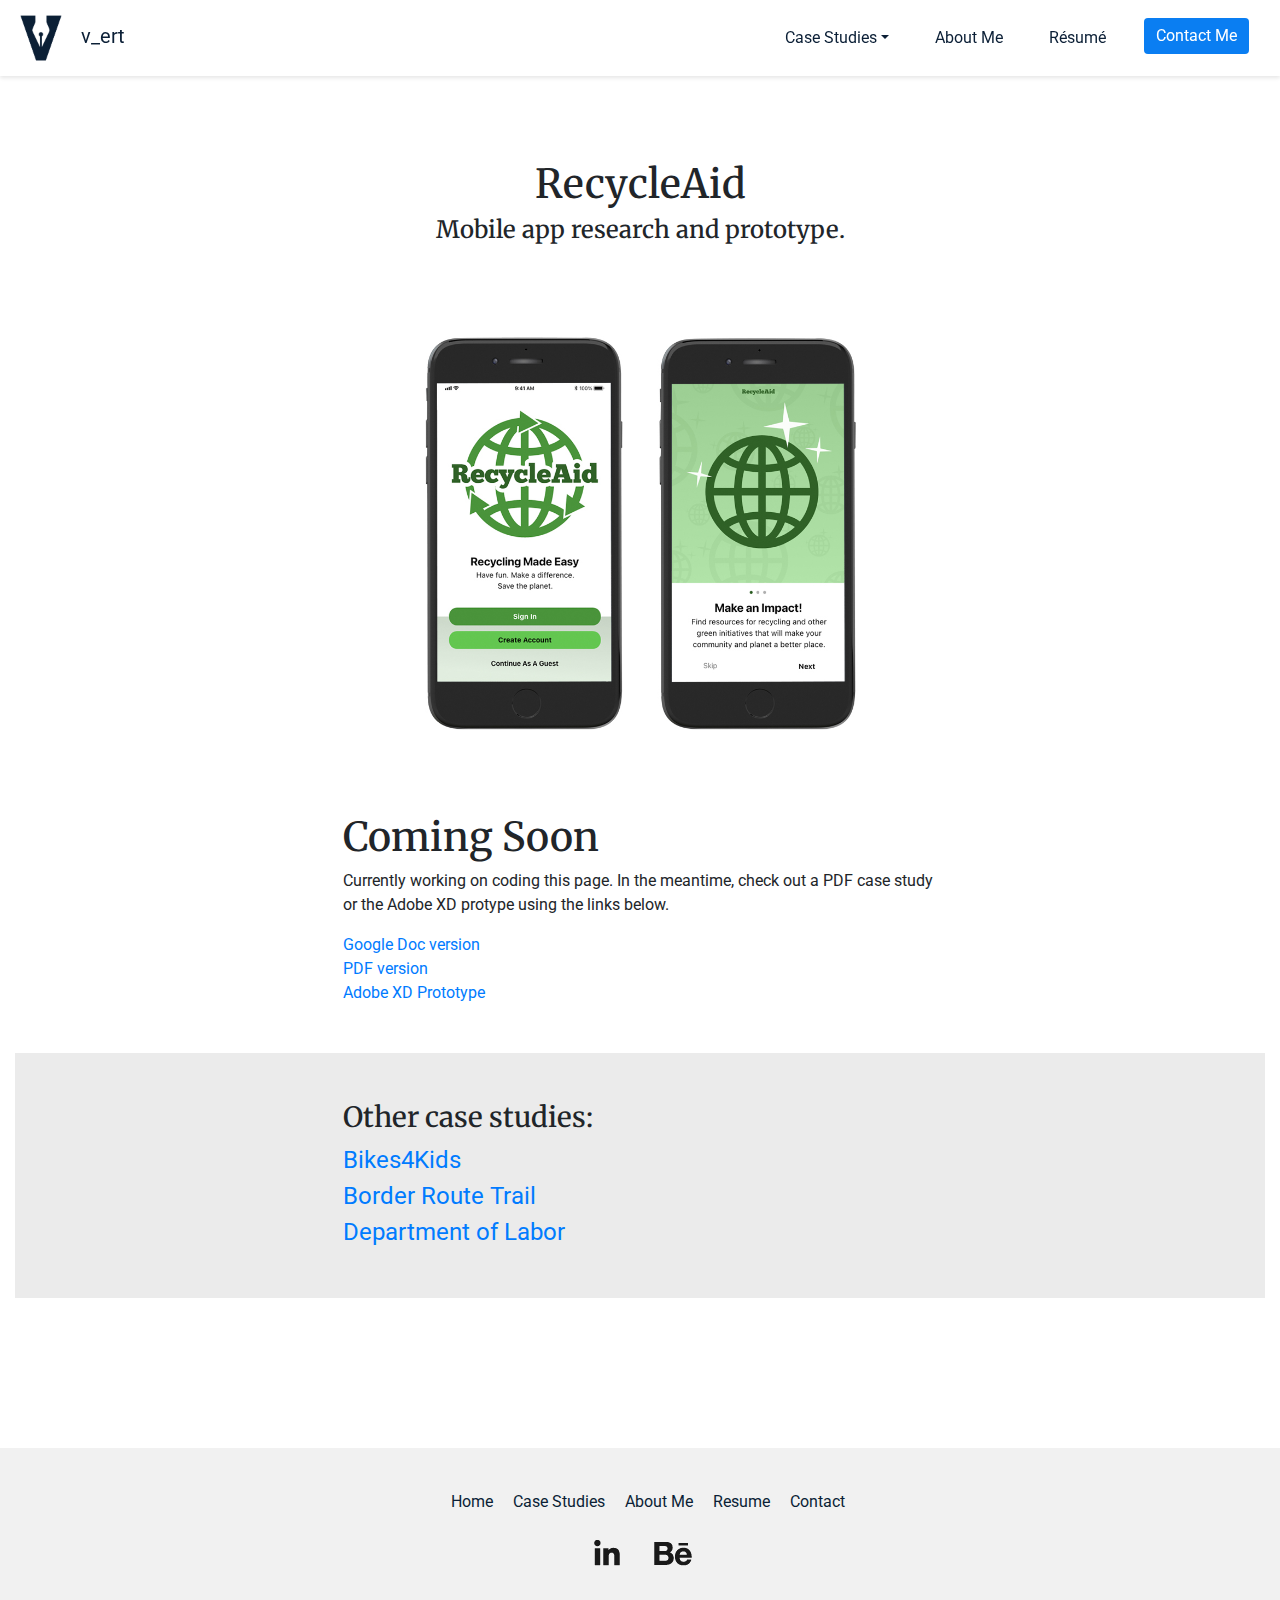
<file: projects_recycleaid.html>
<!doctype html>
<html lang="en">
  <head>

    <!-- Required meta tags -->
    <meta charset="utf-8">
    <meta name="viewport" content="width=device-width, initial-scale=1, shrink-to-fit=no">

    <!-- Bootstrap CSS -->
    <link rel="stylesheet" href="https://stackpath.bootstrapcdn.com/bootstrap/4.3.1/css/bootstrap.min.css" integrity="sha384-ggOyR0iXCbMQv3Xipma34MD+dH/1fQ784/j6cY/iJTQUOhcWr7x9JvoRxT2MZw1T" crossorigin="anonymous">
    <link rel="stylesheet" href="css/index.css">
    <link rel="preconnect" href="https://fonts.gstatic.com">
    <link href="https://fonts.googleapis.com/css2?family=Anton&display=swap" rel="stylesheet"> 
    <link href="https://fonts.googleapis.com/css2?family=Merriweather&family=Roboto&family=Jura&family=Metal+Mania&display=swap" rel="stylesheet">
    <link rel="stylesheet"href="https://cdnjs.cloudflare.com/ajax/libs/animate.css/4.1.1/animate.min.css"/>

<link href="https://unpkg.com/aos@2.3.1/dist/aos.css" rel="stylesheet">
<script src="https://unpkg.com/aos@2.3.1/dist/aos.js"></script>

    <title>Chris Van Ert — UX/UI + Brand Designer</title>
    <script src="https://ajax.googleapis.com/ajax/libs/jquery/3.5.1/jquery.min.js"></script>
    
    <script src="javascript/index.js"></script>
 
  </head>
  <body>

    <!-- Navigation bar -->
    <nav class="navbar navbar-expand-lg navbar-light customNav">
      <a class="navbar-brand" href="index.html"><img src="images/VertIconNavy@3x.png"><span style="color:#0B1F36">v_ert</span></a>
        <button class="navbar-toggler" type="button" data-toggle="collapse" data-target="#navbarSupportedContent"
          aria-controls="navbarSupportedContent" aria-expanded="false" aria-label="Toggle navigation">
          <span class="navbar-toggler-icon"></span>
        </button>
        <div class="collapse navbar-collapse" id="navbarSupportedContent">
          <ul class="navbar-nav mr-auto">
            <li class="nav-item dropdown">
                <a class="nav-link dropdown-toggle" href="#" id="navbarDropdown" role="button" data-toggle="dropdown" aria-haspopup="true" aria-expanded="false">Case Studies</a>
                <div class="dropdown-menu" aria-labelledby="navbarDropdown">
                  <a class="dropdown-item" href="projects_bikes4kids.html">Bikes4Kids</a>
                  <div class="dropdown-divider"></div>
                  <a class="dropdown-item" href="projects_brt.html">Border Route Trail</a>
                  <div class="dropdown-divider"></div>
                  <a class="dropdown-item" href="projects_dol.html">Dept of Labor</a>
                  <div class="dropdown-divider"></div>
                  <a class="dropdown-item" href="projects_recycleaid.html">RecycleAid</a>
                </div>
              </li>
            <li class="nav-item active">
              <a class="nav-link" href="about.html">About Me<span class="sr-only">(current)</span></a>
            </li>
            <li class="nav-item">
              <a class="nav-link" href="resume.html">Résumé</a>
            </li>

            <li class="nav-item">
              <a class="btn btn-md btn-custom2"  data-toggle="tooltip" data-placement="bottom" title="Send me an email"
                href='&#109;&#97;&#105;l&#116;o&#58;ch&#37;72&#105;sva&#110;e&#114;%&#55;4&#64;gmail&#46;&#99;o&#109;' style="color:white !important"role="button">Contact Me</a>
            </li>
          </ul>
        </div>
      </nav>
        </div>
      </nav>
      <!-- End navigation bar -->

      <!--HEADER-->
      <div class="container-fluid headerCS">
        <div class="row">
          <div class="col-lg-3 col-md-12"></div>
            <div class="col-lg-6 col-md-12">
              <h1>RecycleAid</h1>
              <h4>Mobile app research and prototype.</h4>
              <!--<p>Scroll down for the case study, or <a href="#brt.pdf">CLICK HERE</a> for PDF version.</p>-->
            </div>
          <div class="col-lg-3 col-md-12"></div>
        </div>
      </div>
     

    <!-- HERO IMAGE -->
    <div class="container-fluid content">
      <div class="row">
        <div class="col-lg-3 col-md-12"></div>
        <div class="col-lg-6 col-md-12">
            <div data-aos="zoom-out" data-aos-duration="1000" data-aos-easing="ease-in-out">
            <img src="images/1_cardRA.jpg" class="card-img-top" alt="RecycleAid">
            </div>
        </div>
        <div class="col-lg-3 col-md-12"></div>
      </div>
    </div>
    <!-- End HERO -->

    <!-- INTRO -->
    <div class="container-fluid">

        <div class="row mb-5">
          <div class="col-lg-3 col-md-12"></div>
          <div class="col-lg-6 col-md-12">
              <h1>Coming Soon</h1>
              <p>Currently working on coding this page. In the meantime, check out a PDF case study or the Adobe XD protype using the links below.<p>
              <p class="caseStudy"><a href="https://drive.google.com/file/d/16YpQu7nVKygYY-7R9_eSY7_nIfUXnKPt/view?usp=sharing">Google Doc version</a></p>
              <p class="caseStudy"><a href="images/RecycleAidCaseStudy.pdf">PDF version</a></p>
              <p class="caseStudy"><a href="https://xd.adobe.com/view/791bc4b5-c6f9-4967-a325-4d908ee2af77-2c48/">Adobe XD Prototype</a></p>
             
          </div>

          <div class="col-lg-3 col-md-12"></div>
        </div>
    </div>
      <!-- End Intro -->
      <div class="container-fluid">
        <div class="row py-5" style="background-color: #ebebeb;">
          <div class="col-lg-3 col-md-12"></div>
          <div class="col-lg-9 col-md-12">
            <div><h3>Other case studies:</h3></div>
              <div><a href="projects_bikes4kids.html" style="font-size: 24px;">Bikes4Kids</a></div>
              <div><a href="projects_brt.html" style="font-size: 24px;">Border Route Trail</a></div>
              <div><a href="projects_dol.html" style="font-size: 24px;">Department of Labor<a></div>
          </div>
          <div class="col-lg-2 col-md-12"></div>
      
        </div> <!-- Row Close -->
      </div> <!--Container Close -->

    <!-- Footer -->
                <!--FOOTER2-->
              
                <div class="row footer1 mt-6">
                  <div class="col d-flex justify-content-center mt-4">
                    <ul class="navFlex">
                        <li><a href="index.html">Home</a></li>
                        <li><a href="casestudies.html">Case Studies</a></li>
                        <li><a href="about.html">About Me</a></li>
                        <li><a href="resume.html">Resume</a></li>
                        <li><a data-toggle="tooltip" data-placement="bottom" title="Send me an email"href='&#109;&#97;&#105;l&#116;o&#58;ch&#37;72&#105;sva&#110;e&#114;%&#55;4&#64;gmail&#46;&#99;o&#109;'>Contact</a></li>
                        <br>
                        <li><a href="https://www.linkedin.com/in/chrisvanert"><img src="images/LinkedInDk.png"></a></li>
                        <li><a href="https://www.behance.net/chrisvanert"><img src="images/BehanceDk.png"></a></li>
                      </ul>
                  </div>
                </div>
             
             

    <!-- End footer -->

    <!-- Optional JavaScript -->
    <!-- jQuery first, then Popper.js, then Bootstrap JS -->
    <script src="https://code.jquery.com/jquery-3.3.1.slim.min.js"
      integrity="sha384-q8i/X+965DzO0rT7abK41JStQIAqVgRVzpbzo5smXKp4YfRvH+8abtTE1Pi6jizo"
      crossorigin="anonymous"></script>
    <script src="https://cdnjs.cloudflare.com/ajax/libs/popper.js/1.14.7/umd/popper.min.js"
      integrity="sha384-UO2eT0CpHqdSJQ6hJty5KVphtPhzWj9WO1clHTMGa3JDZwrnQq4sF86dIHNDz0W1"
      crossorigin="anonymous"></script>
    <script src="https://stackpath.bootstrapcdn.com/bootstrap/4.3.1/js/bootstrap.min.js"
      integrity="sha384-JjSmVgyd0p3pXB1rRibZUAYoIIy6OrQ6VrjIEaFf/nJGzIxFDsf4x0xIM+B07jRM"
      crossorigin="anonymous"></script>
      <script>   
        AOS.init(); 
     </script>

  </body>
</html>

<!--SyncTest-->
</file>
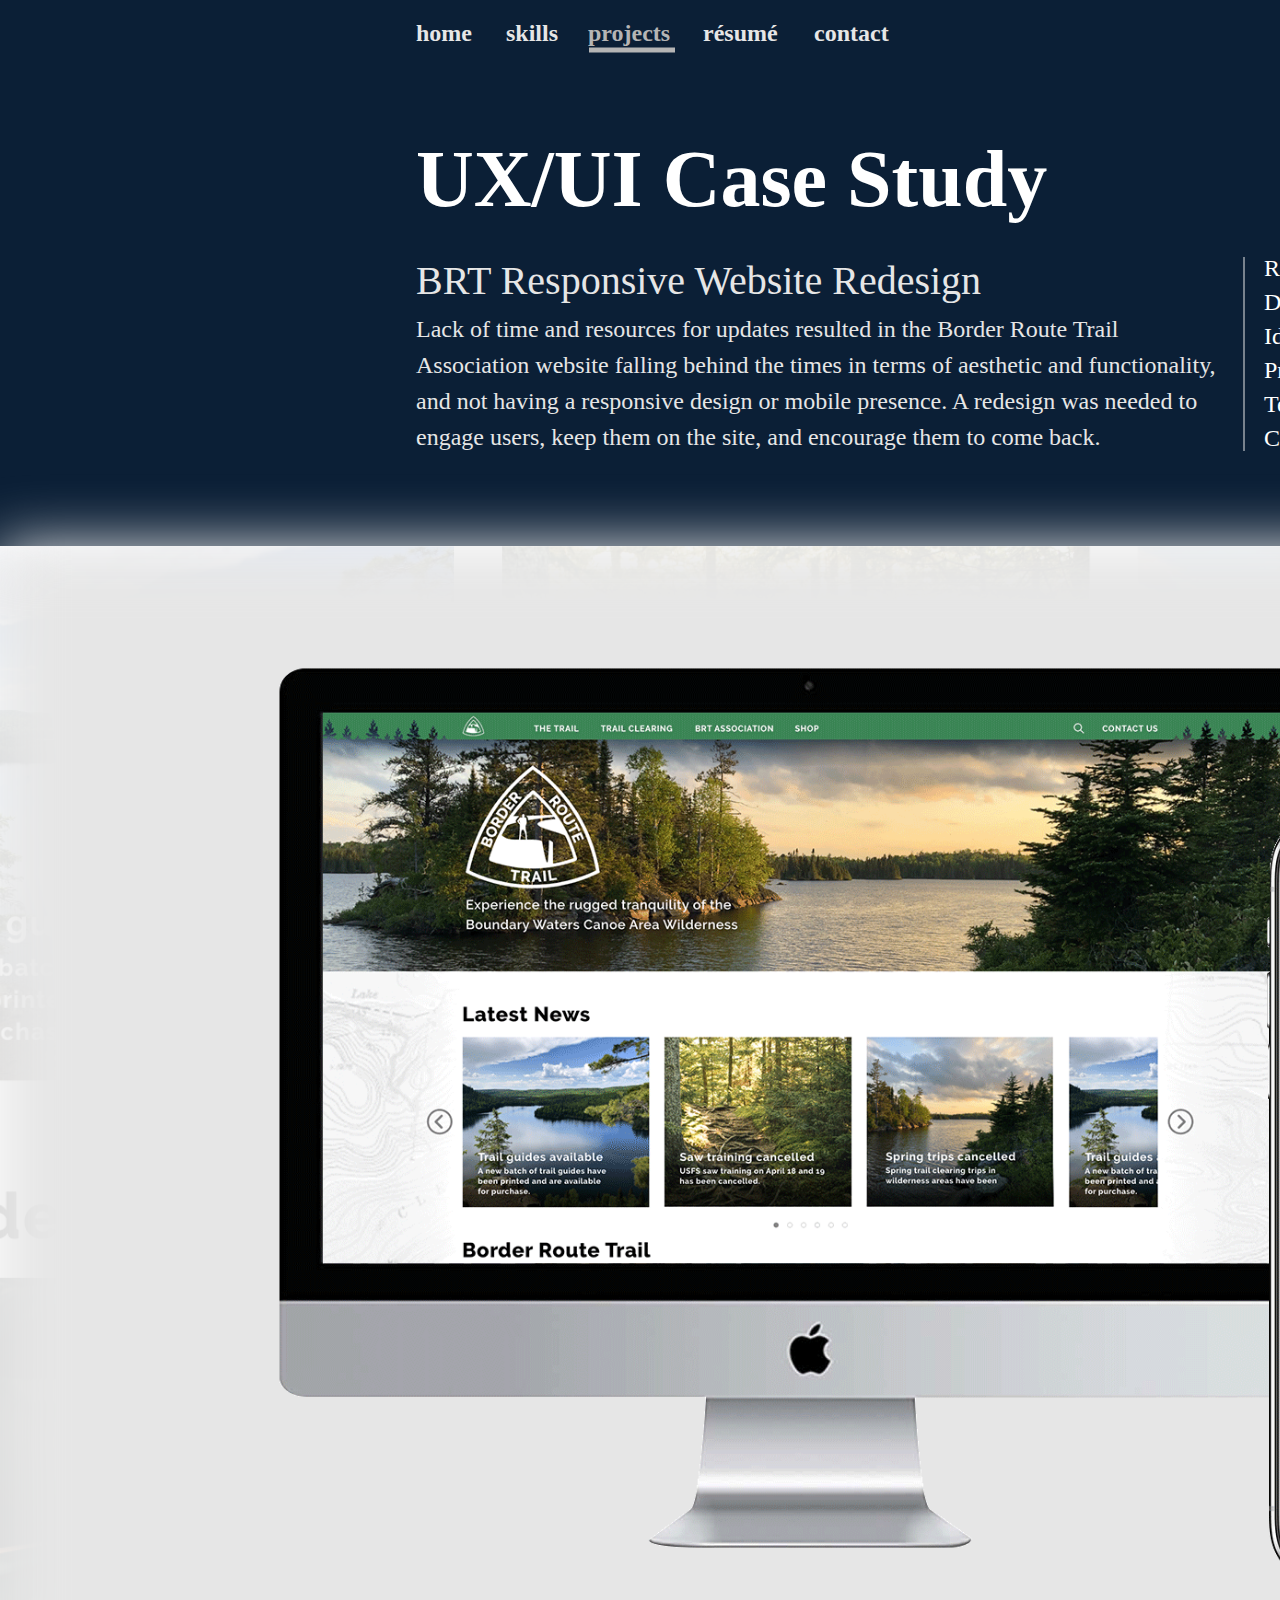
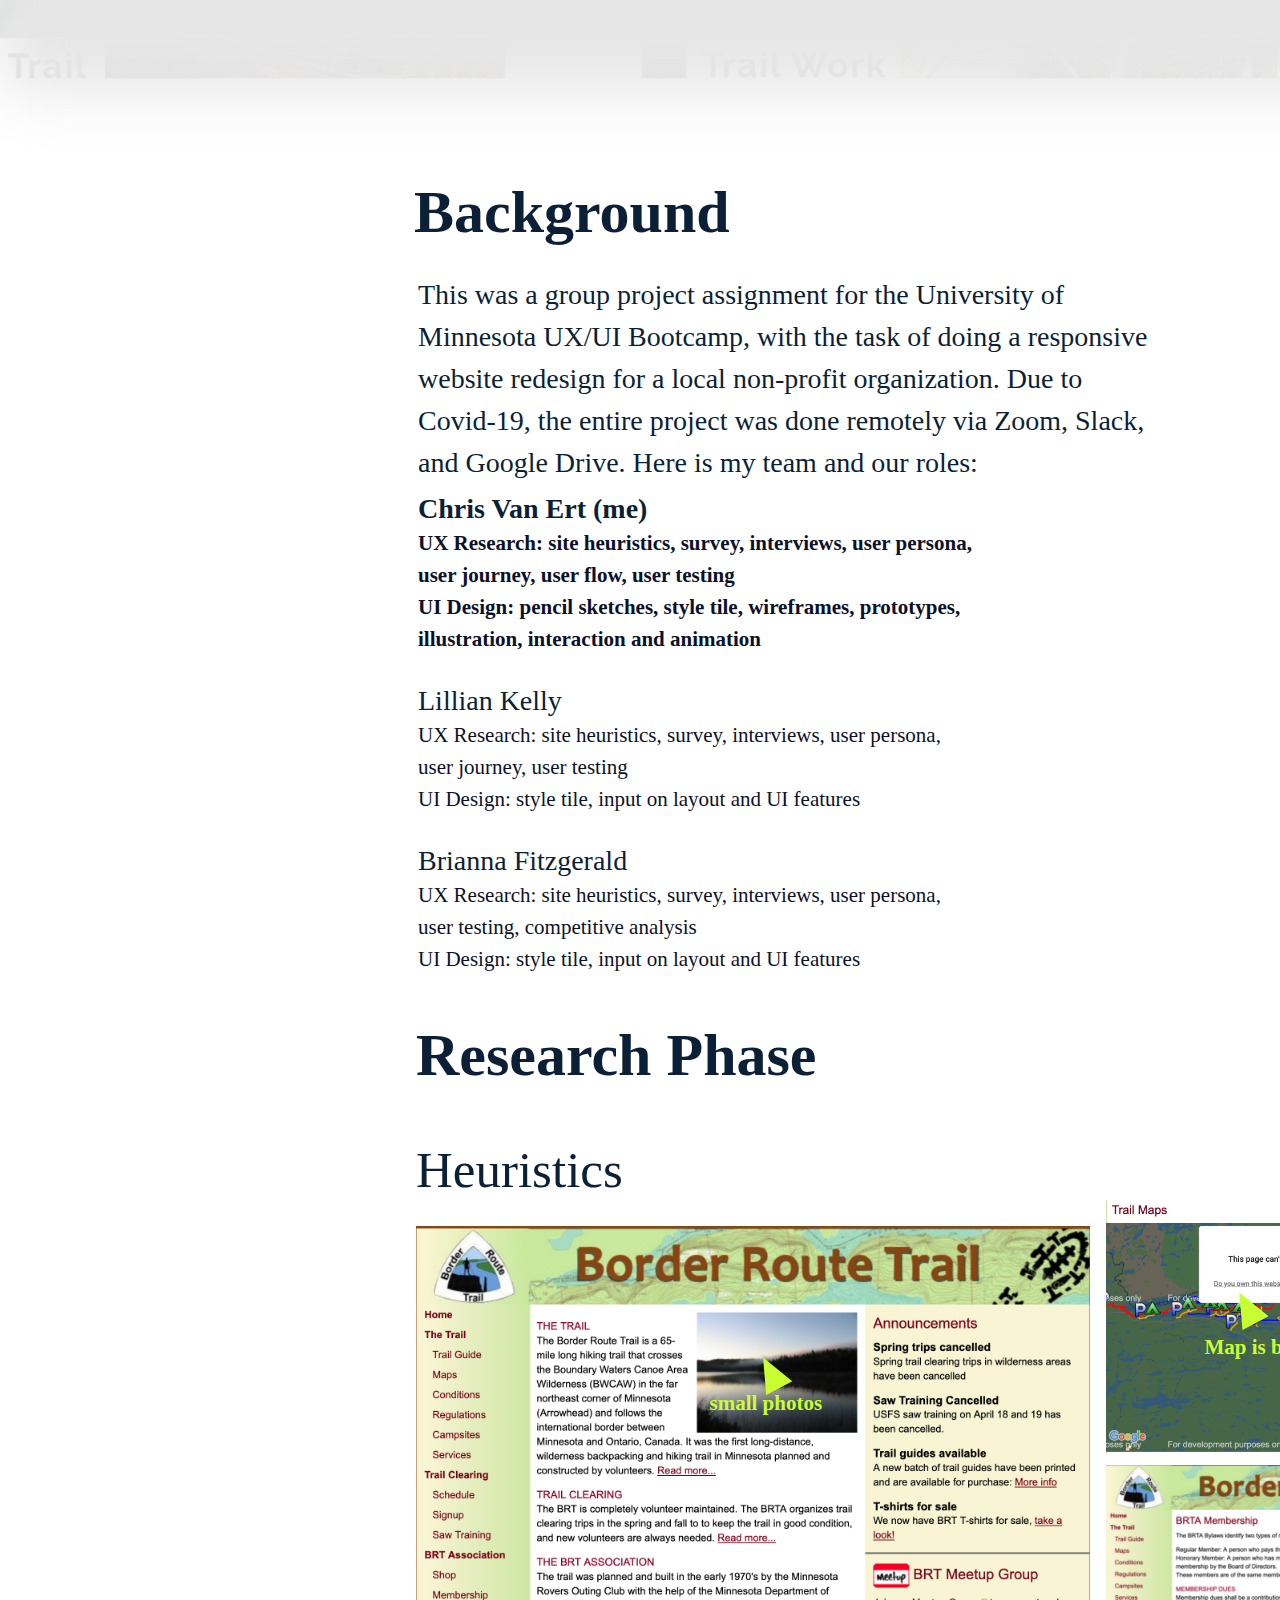
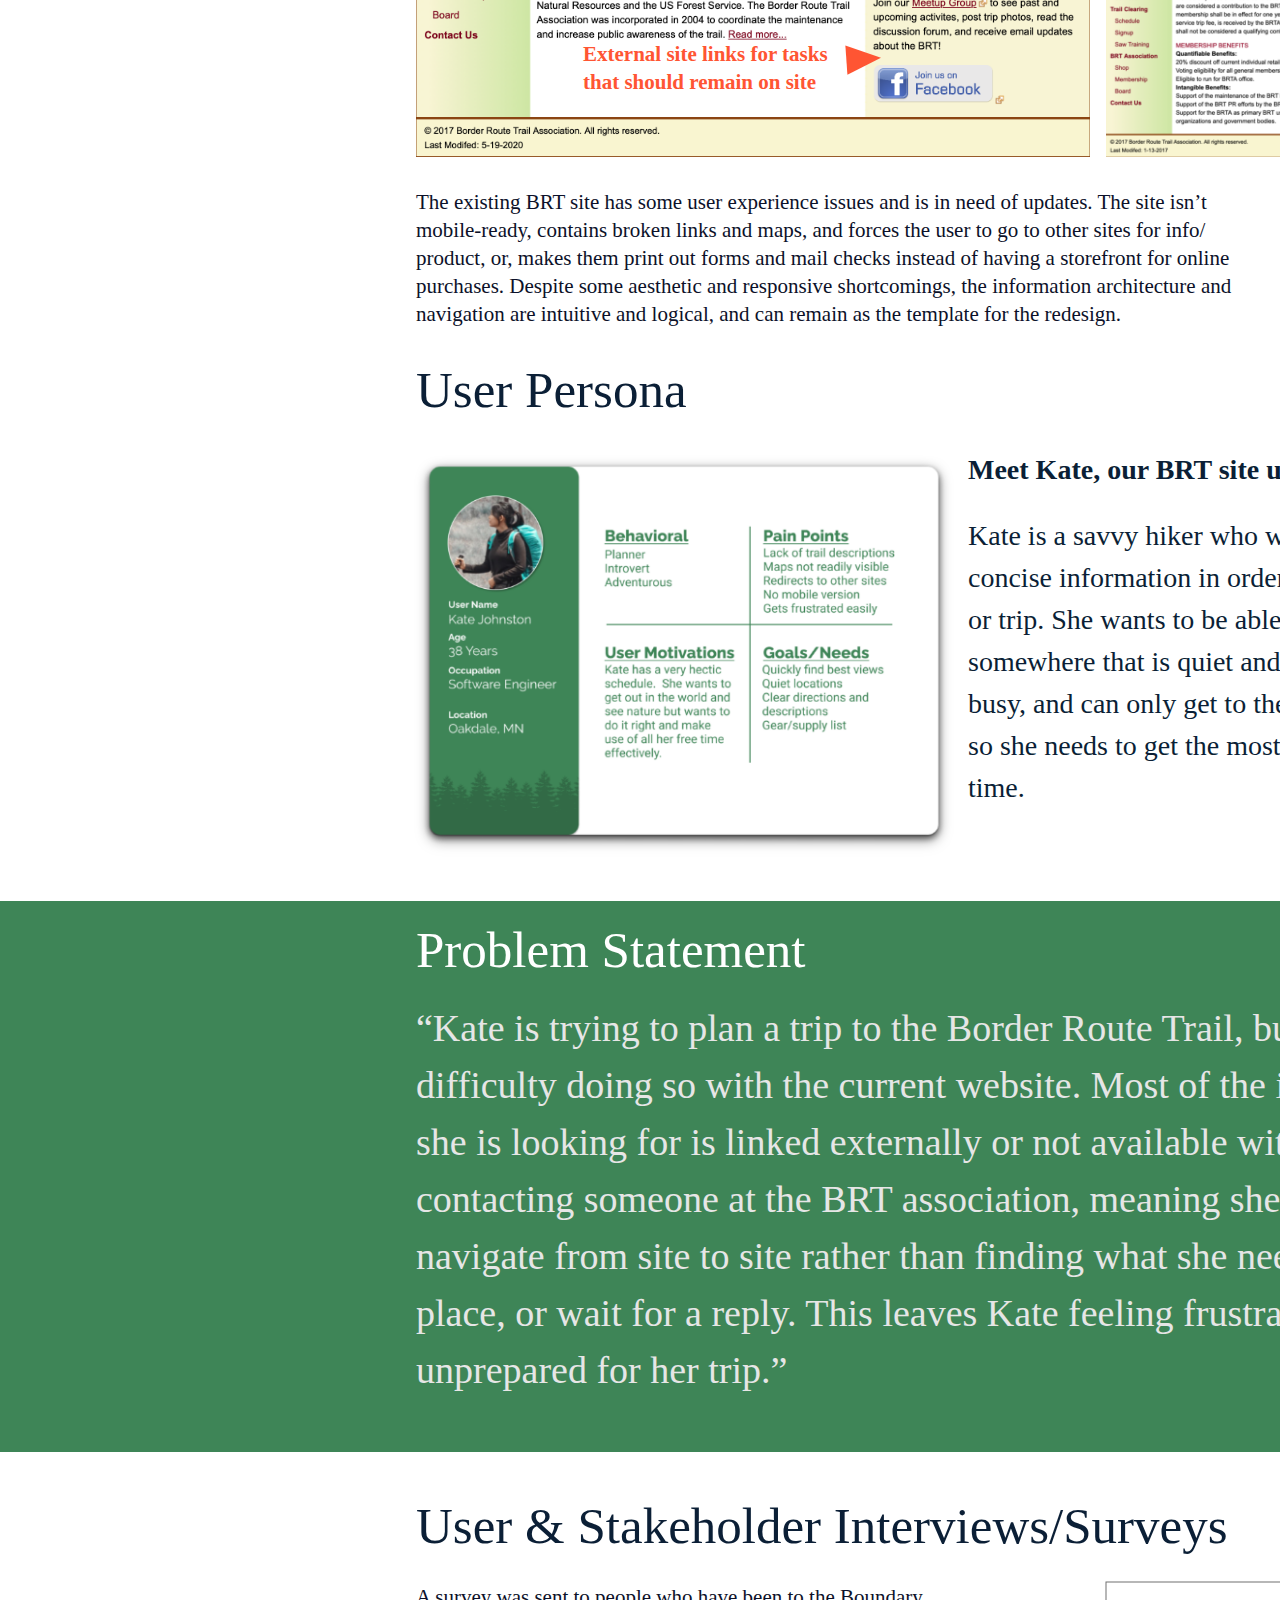
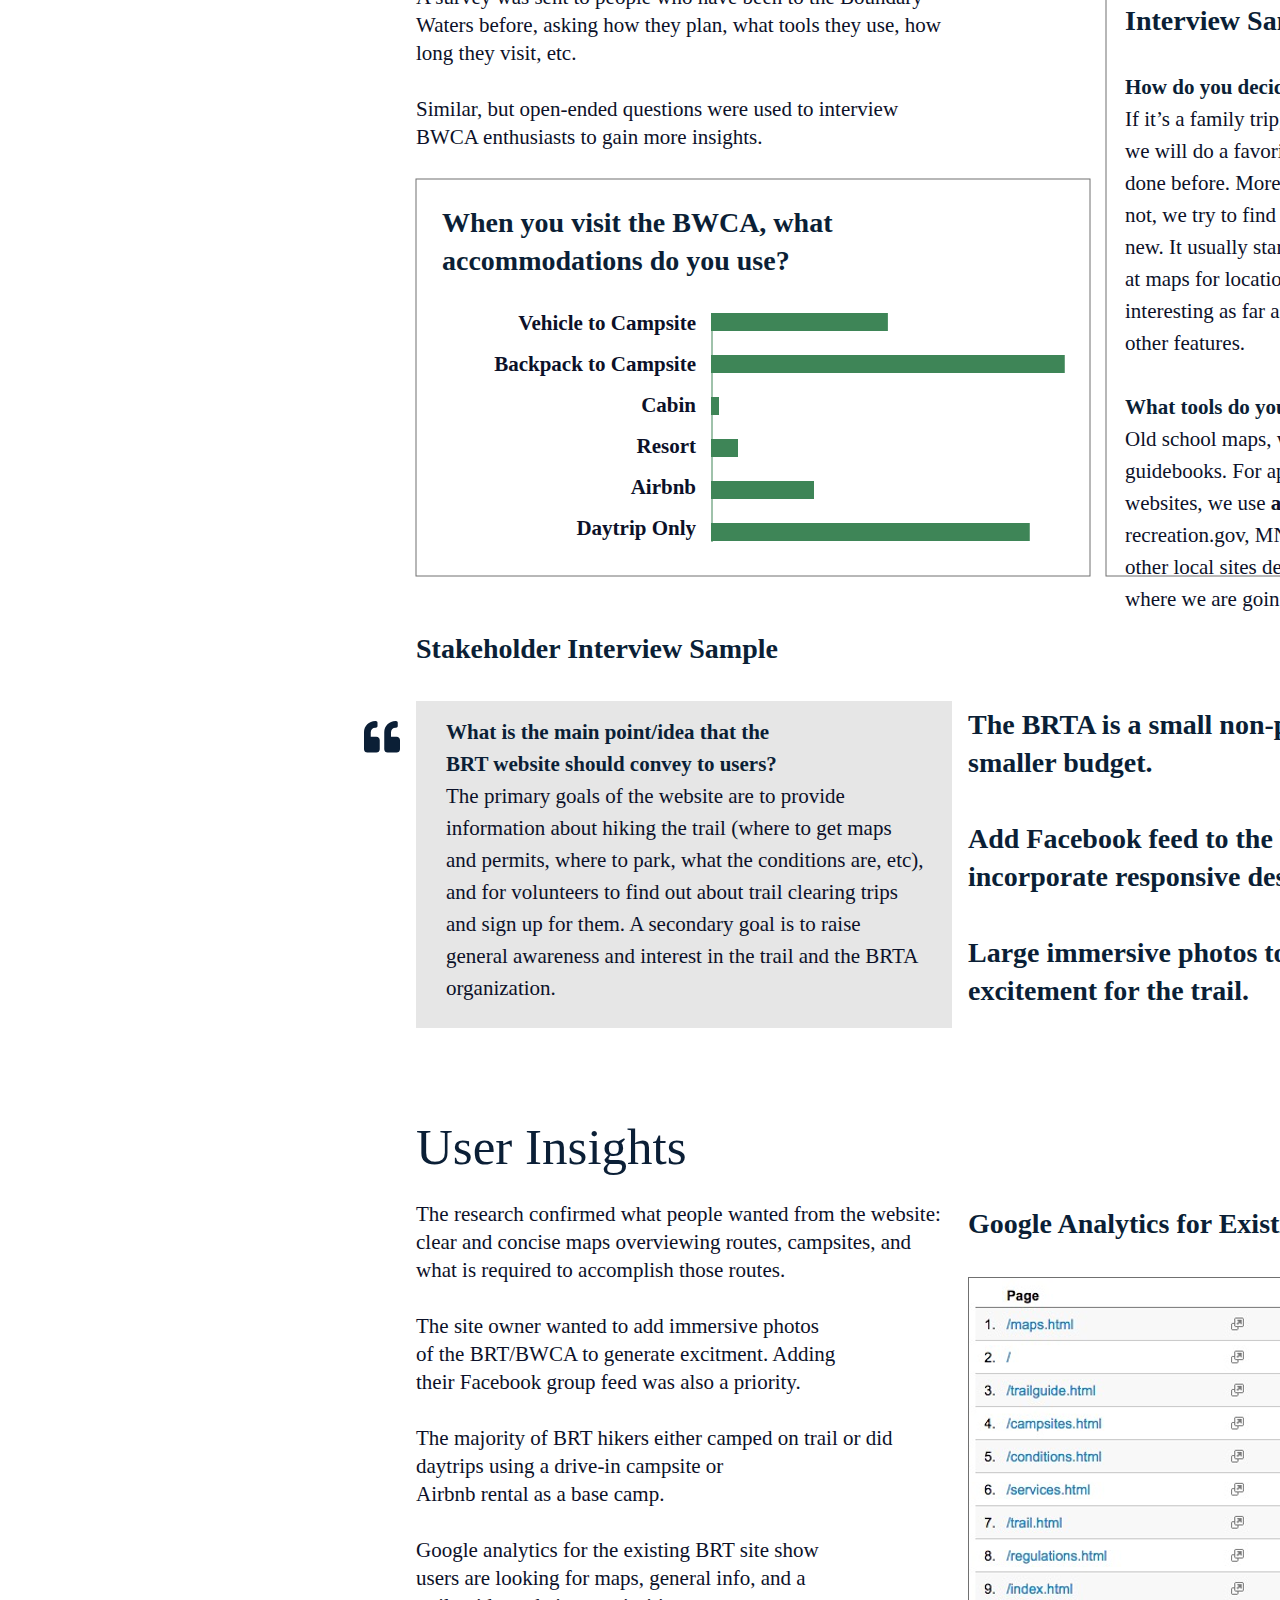
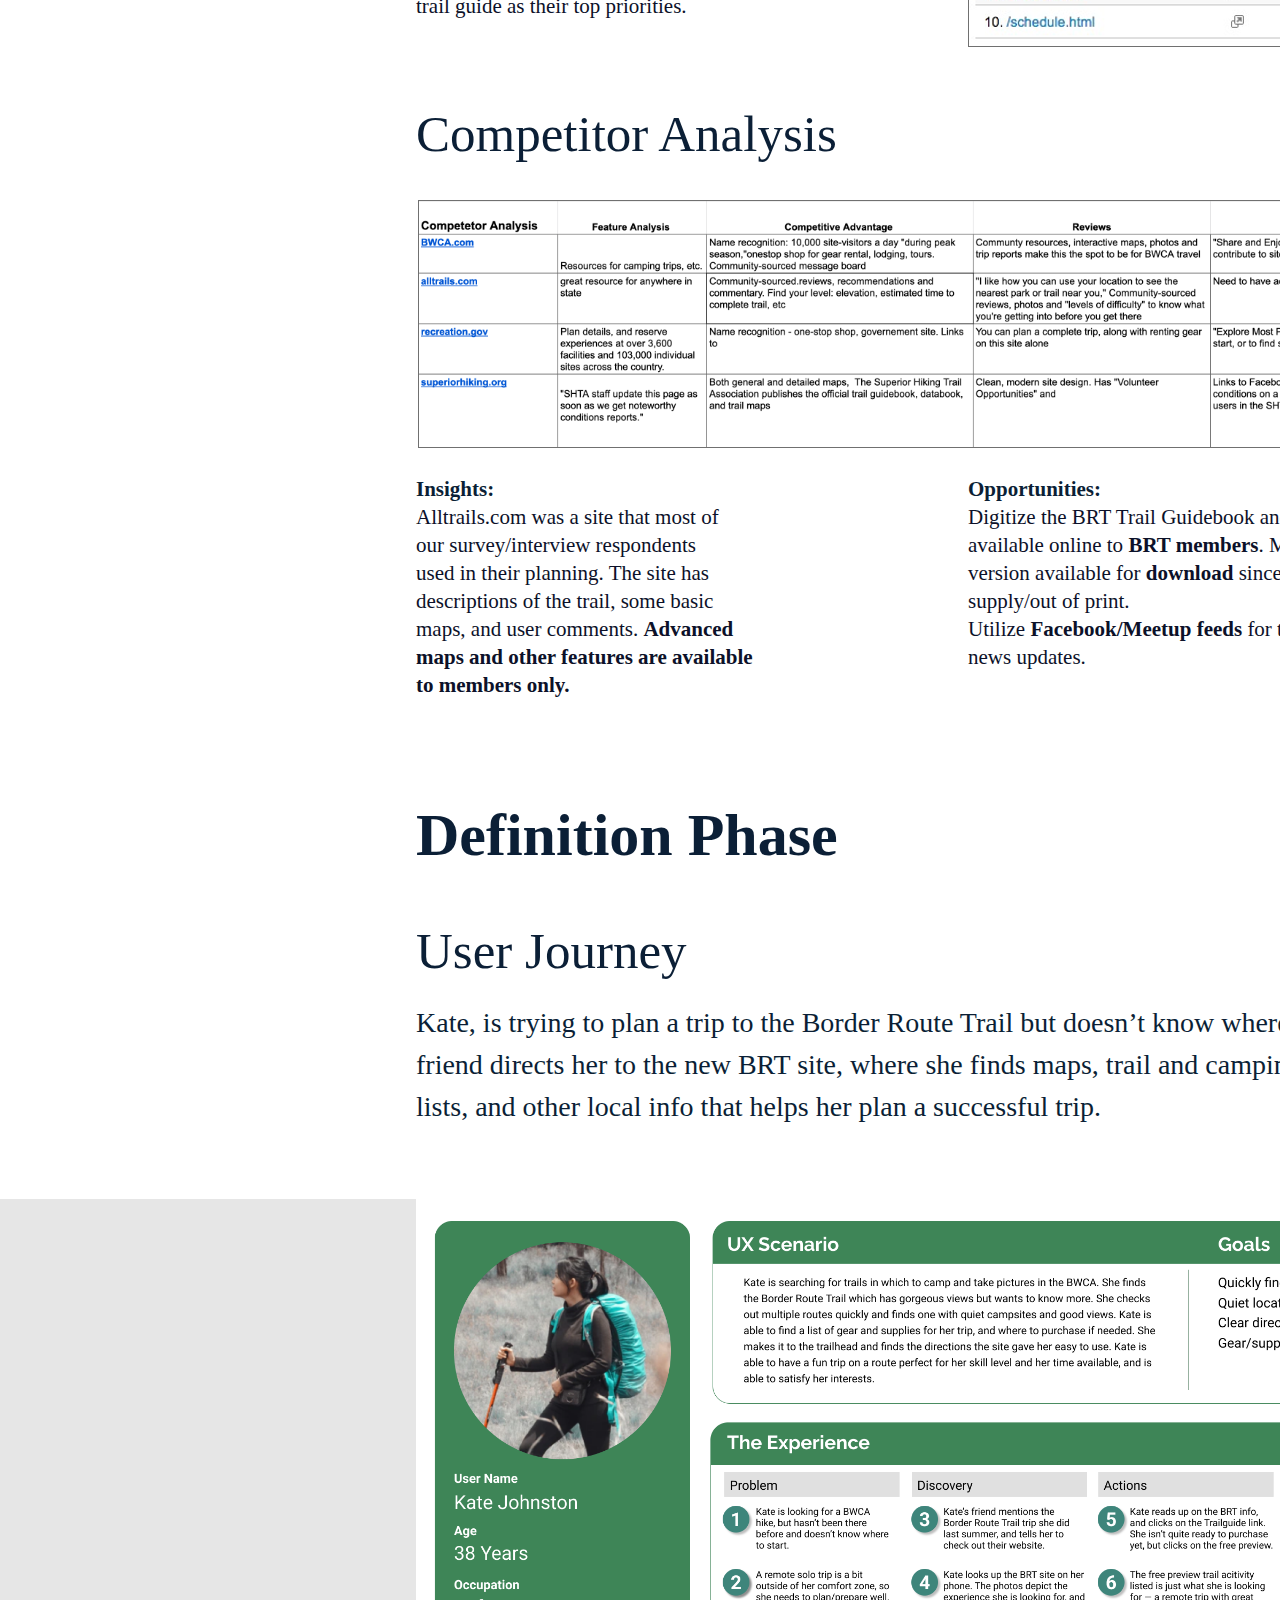
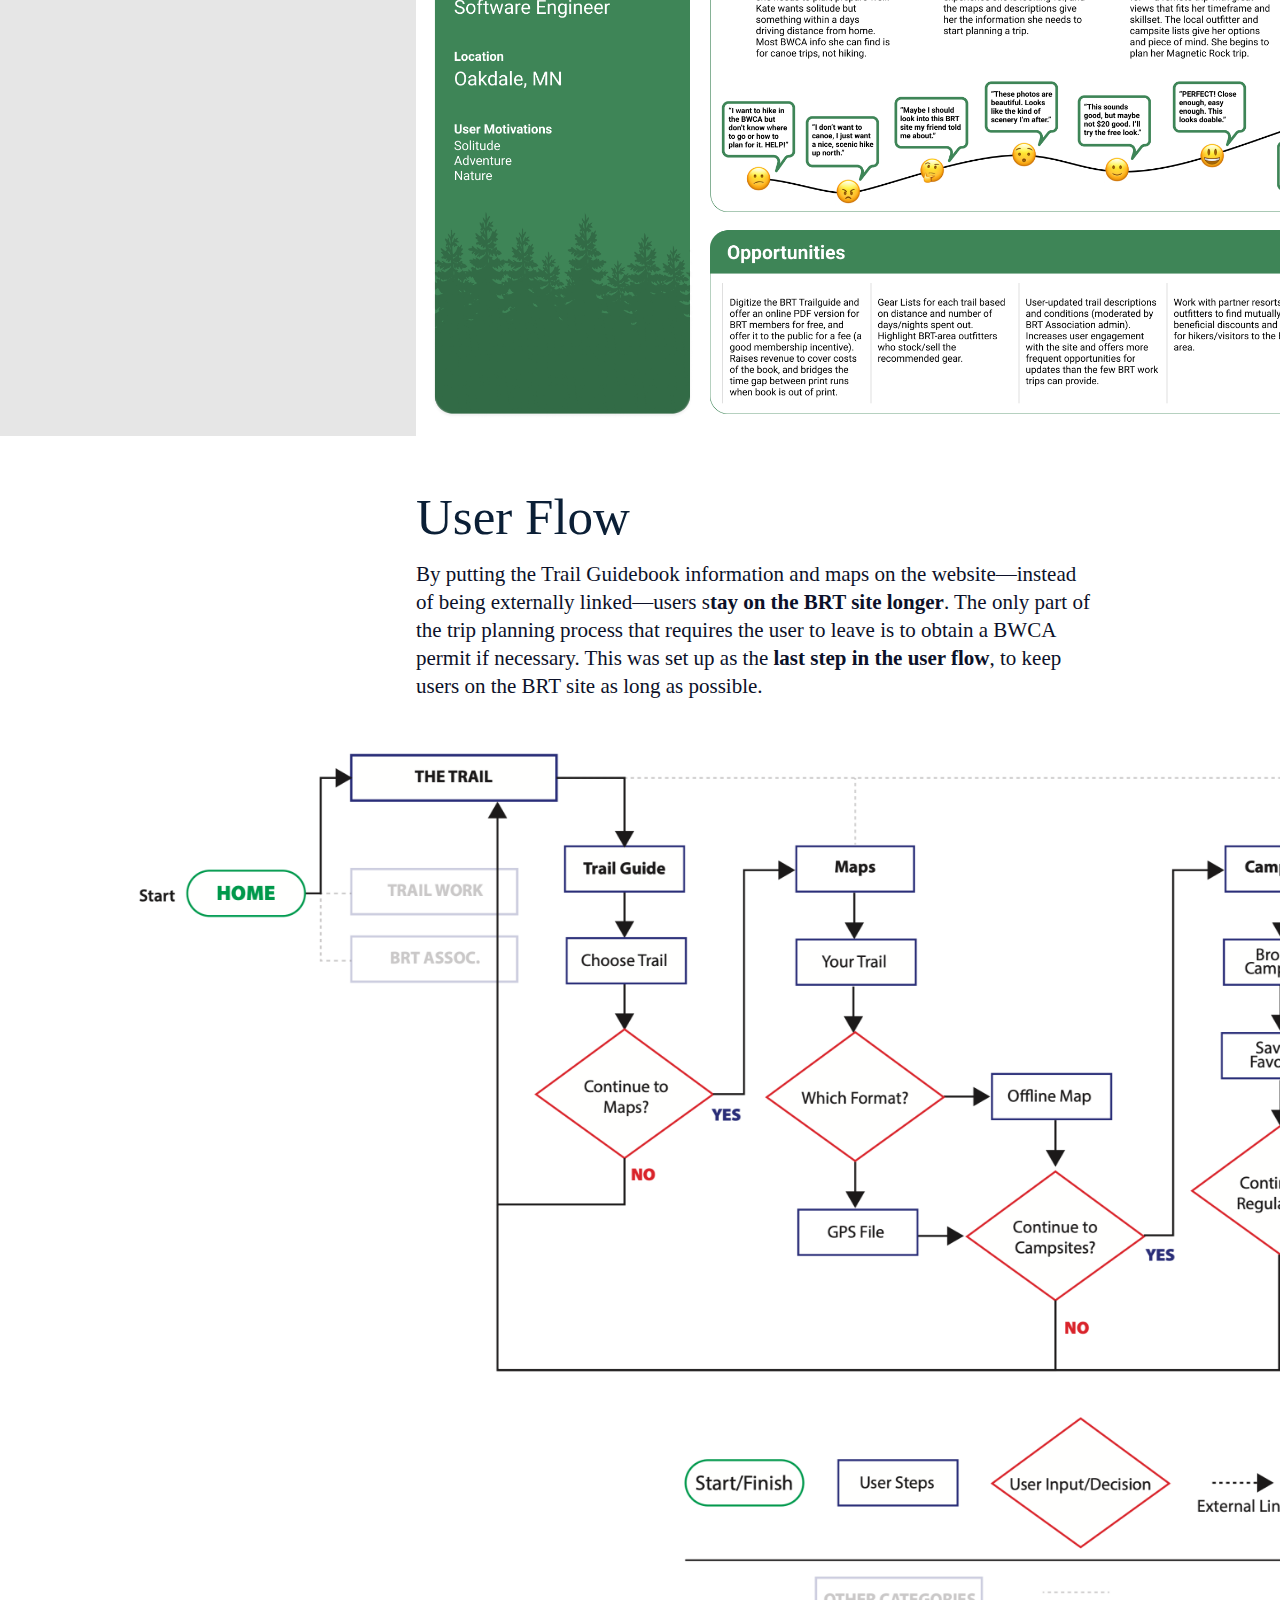
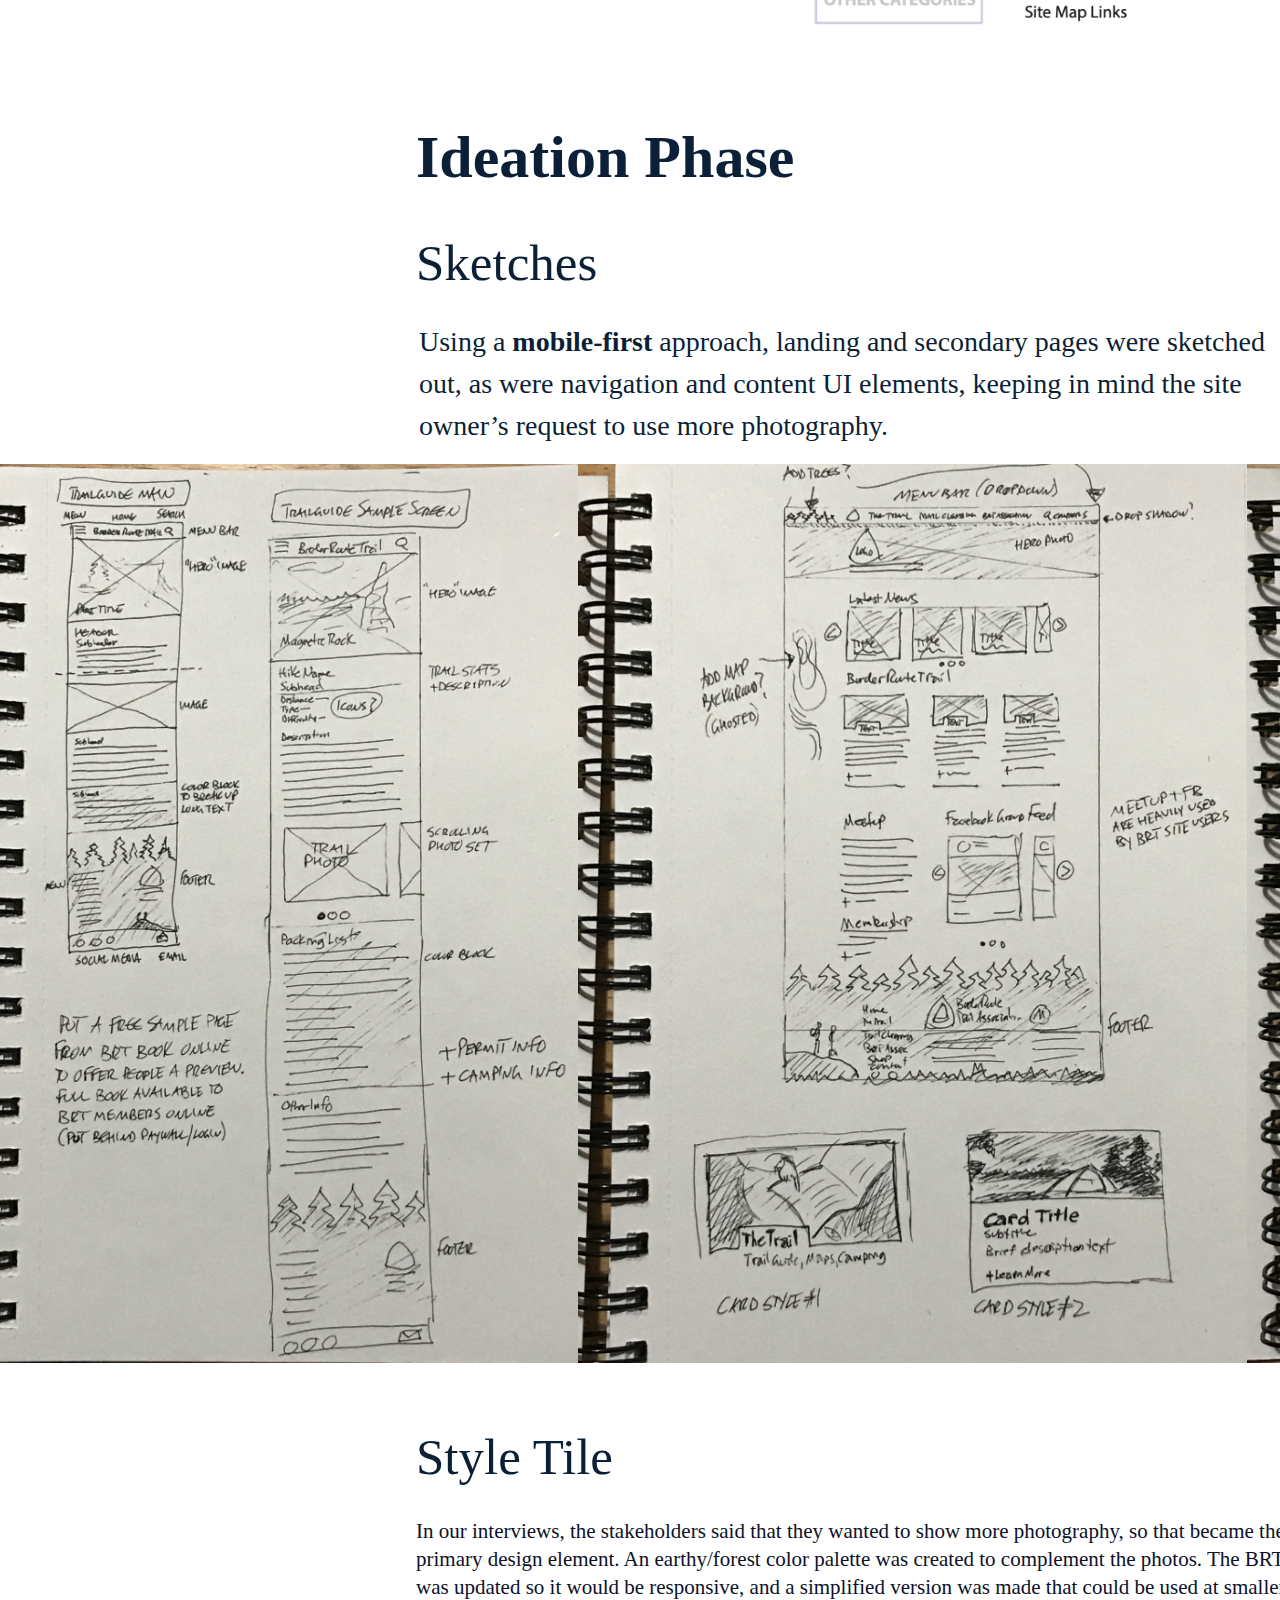
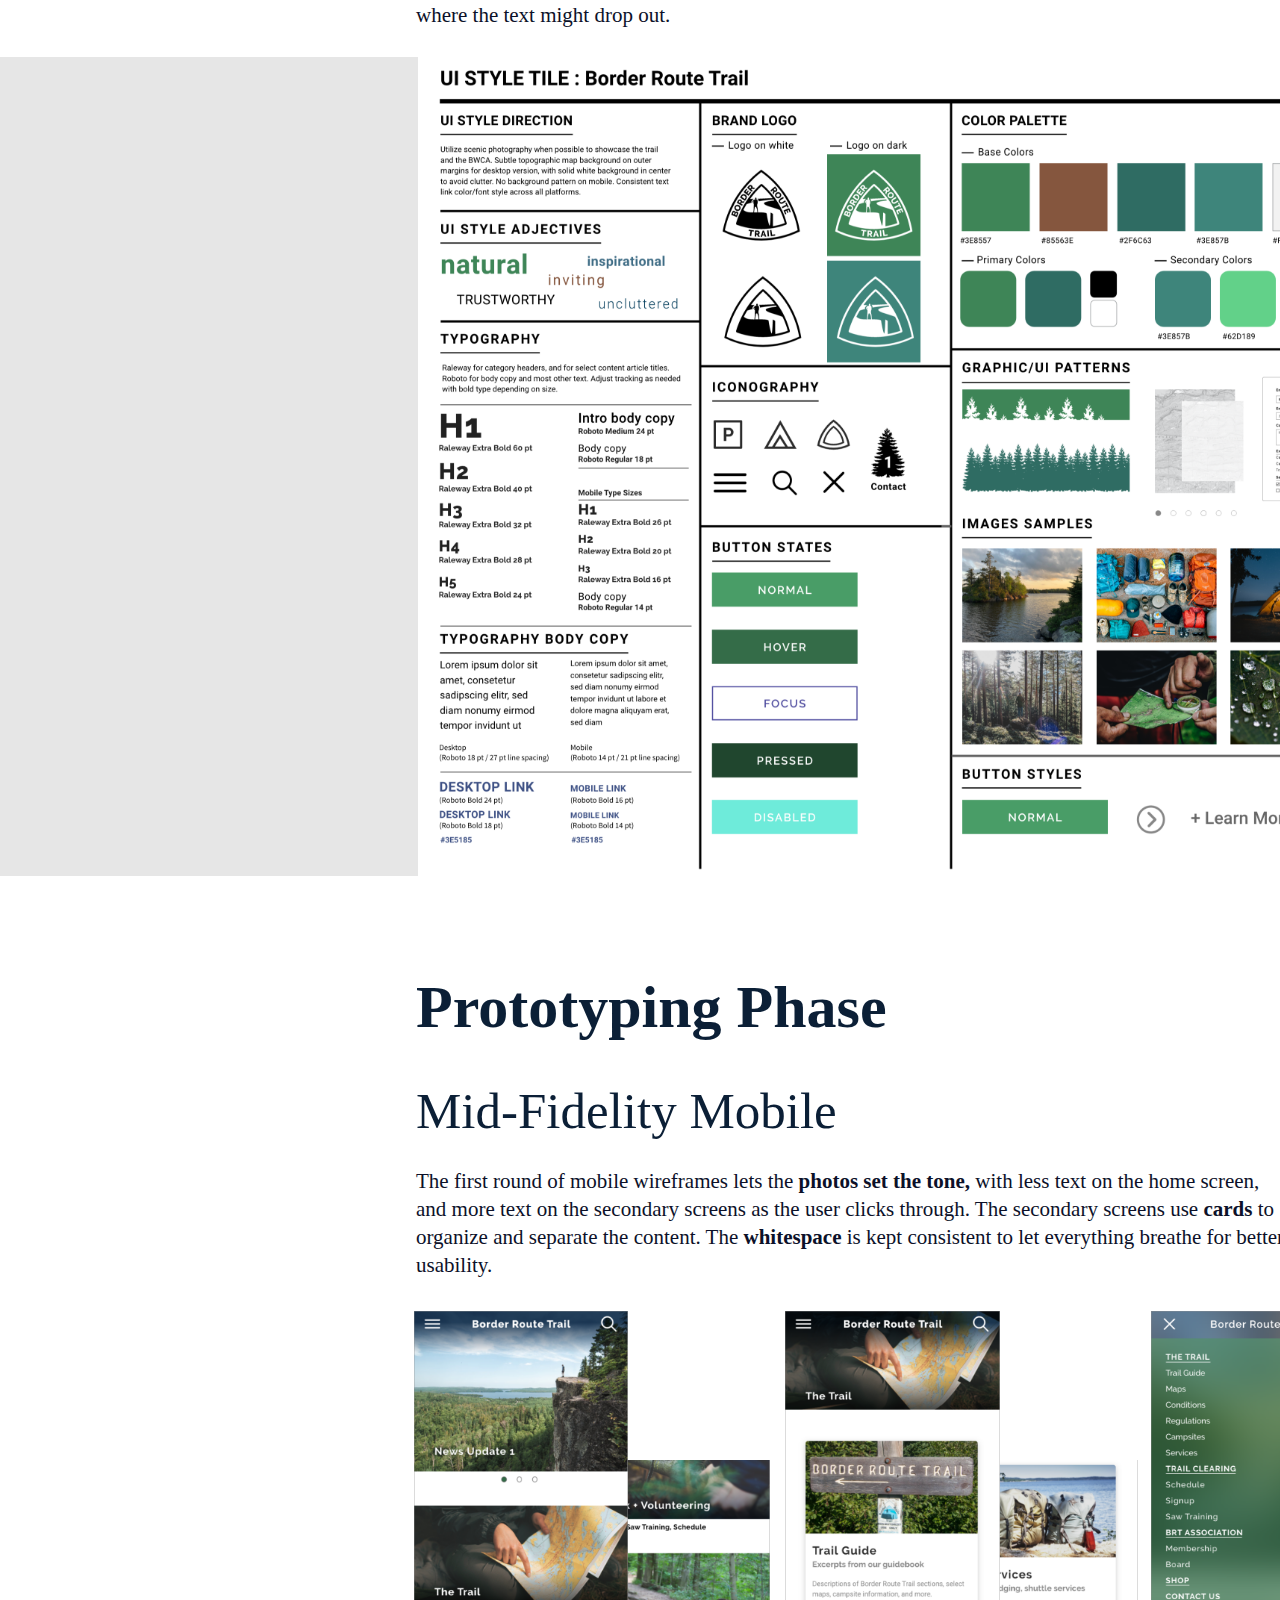
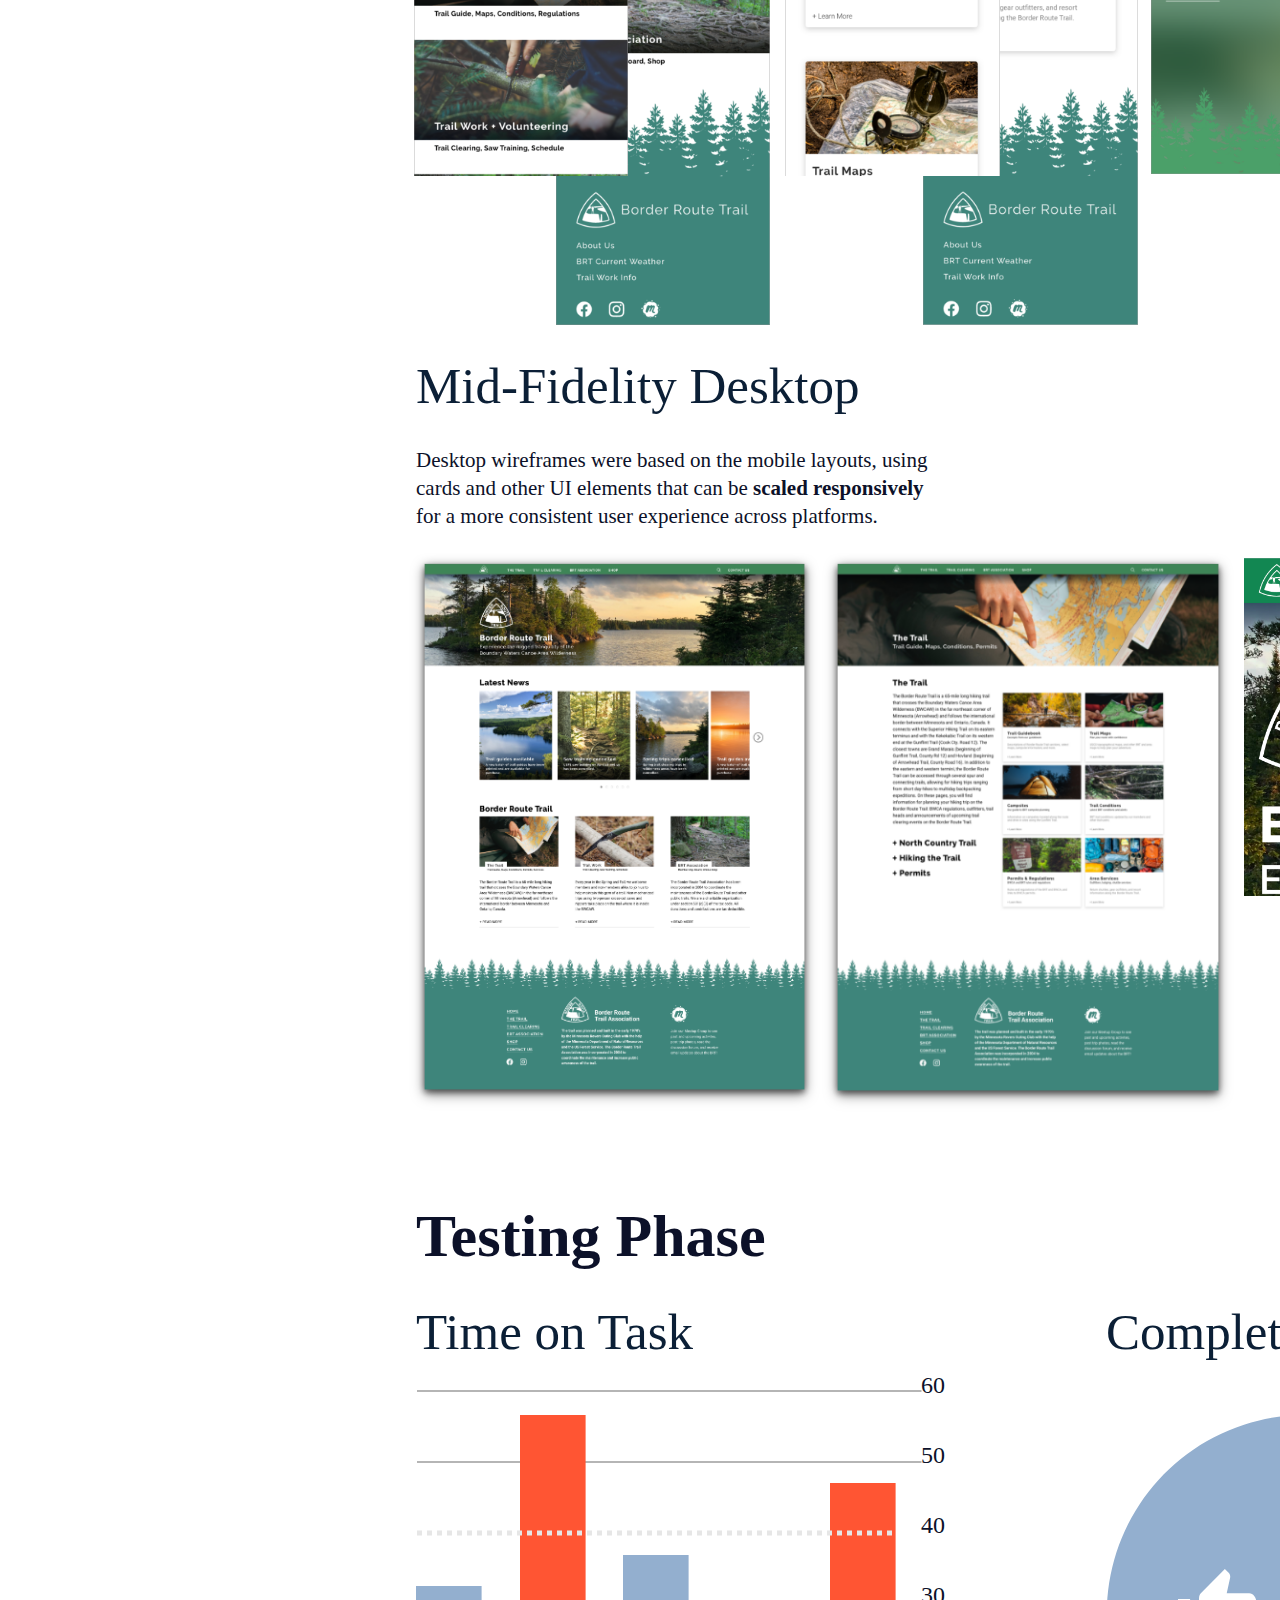
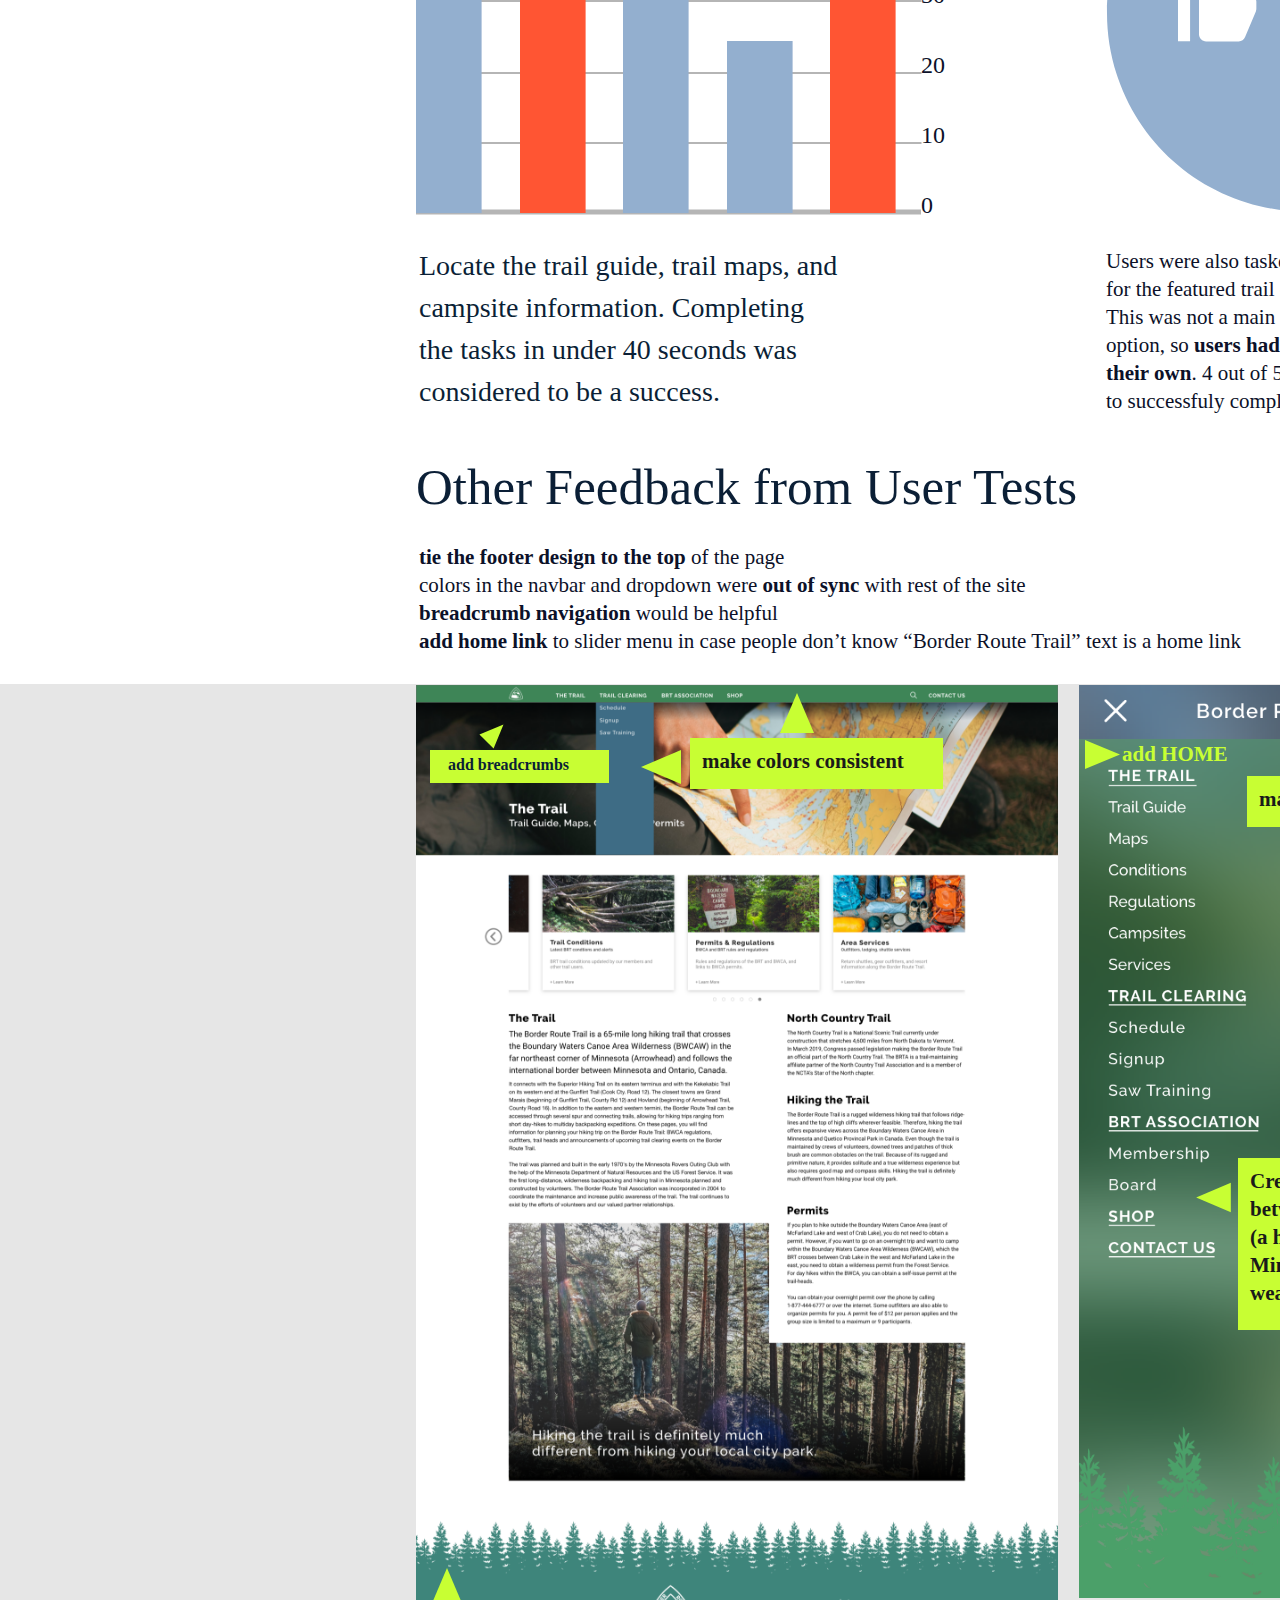
<file: images/Desktop_Projects___1.html>
<!DOCTYPE html>
<html>
<head>
<meta charset="utf-8"/>
<meta http-equiv="X-UA-Compatible" content="IE=edge"/>
<meta name="viewport" content="width=device-width, initial-scale=1.0">
<title>Desktop Projects - 1</title>
<style id="applicationStylesheet" type="text/css">
	.mediaViewInfo {
		--web-view-name: Desktop Projects - 1;
		--web-view-id: Desktop_Projects_-_1;
		--web-scale-on-resize: true;
		--web-enable-deep-linking: true;
	}
	:root {
		--web-view-ids: Desktop_Projects_-_1;
	}
	* {
		margin: 0;
		padding: 0;
		box-sizing: border-box;
		border: none;
	}
	#Desktop_Projects_-_1 {
		position: absolute;
		width: 1920px;
		height: 23211px;
		background-color: rgba(255,255,255,1);
		overflow: hidden;
		--web-view-name: Desktop Projects - 1;
		--web-view-id: Desktop_Projects_-_1;
		--web-scale-on-resize: true;
		--web-enable-deep-linking: true;
	}
	#Rectangle_47 {
		fill: rgba(11,31,54,1);
	}
	.Rectangle_47 {
		position: absolute;
		overflow: visible;
		width: 1920px;
		height: 546px;
		left: 0px;
		top: 0px;
	}
	#UXUI_Case_Study {
		left: 416px;
		top: 134px;
		position: absolute;
		overflow: visible;
		width: 1089px;
		white-space: nowrap;
		text-align: left;
		font-family: Merriweather;
		font-style: normal;
		font-weight: bold;
		font-size: 80px;
		color: rgba(255,255,255,1);
	}
	#BRT_Responsive_Website_Redesig {
		left: 416px;
		top: 257px;
		position: absolute;
		overflow: visible;
		width: 675px;
		white-space: nowrap;
		text-align: left;
		font-family: Merriweather;
		font-style: normal;
		font-weight: normal;
		font-size: 40px;
		color: rgba(230,230,230,1);
	}
	#Lack_of_time_and_resources_for {
		left: 416px;
		top: 317px;
		position: absolute;
		overflow: visible;
		width: 813px;
		height: 188px;
		line-height: 36px;
		margin-top: -6px;
		text-align: left;
		font-family: Proxima Nova;
		font-style: normal;
		font-weight: normal;
		font-size: 24px;
		color: rgba(230,230,230,1);
	}
	#Research_Button {
		position: absolute;
		width: 98px;
		height: 24px;
		left: 1264px;
		top: 257px;
		overflow: visible;
	}
	#Research {
		left: 0px;
		top: 0px;
		position: absolute;
		overflow: visible;
		width: 99px;
		white-space: nowrap;
		line-height: 31.920000076293945px;
		margin-top: -3.9600000381469727px;
		text-align: left;
		font-family: Proxima Nova;
		font-style: normal;
		font-weight: normal;
		font-size: 24px;
		color: rgba(255,255,255,1);
	}
	#Definition_Button {
		position: absolute;
		width: 101px;
		height: 24px;
		left: 1264px;
		top: 291px;
		overflow: visible;
	}
	#Definition {
		left: 0px;
		top: 0px;
		position: absolute;
		overflow: visible;
		width: 102px;
		white-space: nowrap;
		line-height: 31.920000076293945px;
		margin-top: -3.9600000381469727px;
		text-align: left;
		font-family: Proxima Nova;
		font-style: normal;
		font-weight: normal;
		font-size: 24px;
		color: rgba(255,255,255,1);
	}
	#Ideation_Button {
		position: absolute;
		width: 85px;
		height: 24px;
		left: 1264px;
		top: 325px;
		overflow: visible;
	}
	#Ideation {
		left: 0px;
		top: 0px;
		position: absolute;
		overflow: visible;
		width: 86px;
		white-space: nowrap;
		line-height: 31.920000076293945px;
		margin-top: -3.9600000381469727px;
		text-align: left;
		font-family: Proxima Nova;
		font-style: normal;
		font-weight: normal;
		font-size: 24px;
		color: rgba(255,255,255,1);
	}
	#Prototyping_Button {
		position: absolute;
		width: 122px;
		height: 24px;
		left: 1264px;
		top: 359px;
		overflow: visible;
	}
	#Prototyping {
		left: 0px;
		top: 0px;
		position: absolute;
		overflow: visible;
		width: 123px;
		white-space: nowrap;
		line-height: 31.920000076293945px;
		margin-top: -3.9600000381469727px;
		text-align: left;
		font-family: Proxima Nova;
		font-style: normal;
		font-weight: normal;
		font-size: 24px;
		color: rgba(255,255,255,1);
	}
	#Testing_Button {
		position: absolute;
		width: 75px;
		height: 24px;
		left: 1264px;
		top: 393px;
		overflow: visible;
	}
	#Testing {
		left: 0px;
		top: 0px;
		position: absolute;
		overflow: visible;
		width: 76px;
		white-space: nowrap;
		line-height: 31.920000076293945px;
		margin-top: -3.9600000381469727px;
		text-align: left;
		font-family: Proxima Nova;
		font-style: normal;
		font-weight: normal;
		font-size: 24px;
		color: rgba(255,255,255,1);
	}
	#Conclusion_Button {
		position: absolute;
		width: 117px;
		height: 24px;
		left: 1264px;
		top: 427px;
		overflow: visible;
	}
	#Conclusion {
		left: 0px;
		top: 0px;
		position: absolute;
		overflow: visible;
		width: 118px;
		white-space: nowrap;
		line-height: 31.920000076293945px;
		margin-top: -3.9600000381469727px;
		text-align: left;
		font-family: Proxima Nova;
		font-style: normal;
		font-weight: normal;
		font-size: 24px;
		color: rgba(255,255,255,1);
	}
	#Line_2 {
		fill: transparent;
		stroke: rgba(230,230,230,1);
		stroke-width: 1px;
		stroke-linejoin: miter;
		stroke-linecap: butt;
		stroke-miterlimit: 4;
		shape-rendering: auto;
	}
	.Line_2 {
		overflow: visible;
		position: absolute;
		width: 1px;
		height: 194px;
		left: 1244px;
		top: 257px;
		transform: matrix(1,0,0,1,0,0);
	}
	#Mask_Group_9 {
		opacity: 0.398;
		position: absolute;
		width: 1920px;
		height: 1145px;
		left: 0px;
		top: 546px;
		overflow: visible;
	}
	#Rectangle_14 {
		filter: blur(30px);
		fill: rgba(230,230,230,1);
	}
	.Rectangle_14 {
		position: absolute;
		overflow: visible;
		width: 1920px;
		height: 1145px;
		left: 0px;
		top: 546px;
	}
	#Desktop-1 {
		position: absolute;
		width: 1096px;
		height: 917px;
		left: 262px;
		top: 650px;
		overflow: visible;
	}
	#Mobile-1 {
		position: absolute;
		width: 397px;
		height: 784px;
		left: 1261px;
		top: 807px;
		overflow: visible;
	}
	#Background {
		left: 414px;
		top: 1782px;
		position: absolute;
		overflow: visible;
		width: 366px;
		white-space: nowrap;
		line-height: 67px;
		margin-top: -3.5px;
		text-align: left;
		font-family: Merriweather;
		font-style: normal;
		font-weight: bold;
		font-size: 60px;
		color: rgba(11,31,54,1);
	}
	#This_was_a_group_project_assig {
		left: 418px;
		top: 1881px;
		position: absolute;
		overflow: visible;
		width: 788px;
		white-space: nowrap;
		line-height: 42px;
		margin-top: -7px;
		text-align: left;
		font-family: Proxima Nova;
		font-style: normal;
		font-weight: normal;
		font-size: 28px;
		color: rgba(11,31,54,1);
	}
	#Chris_Van_Ert_me_UX_Research_s {
		left: 418px;
		top: 2093px;
		position: absolute;
		overflow: visible;
		width: 591px;
		white-space: nowrap;
		text-align: left;
		font-family: Merriweather;
		font-style: normal;
		font-weight: bold;
		font-size: 28px;
		color: rgba(11,31,54,1);
	}
	#Tools_Used_Pencil_and_Paper_Ad {
		left: 1382px;
		top: 1875px;
		position: absolute;
		overflow: visible;
		width: 301px;
		height: 473px;
		line-height: 38px;
		margin-top: -5px;
		text-align: left;
		font-family: Merriweather;
		font-style: normal;
		font-weight: bold;
		font-size: 28px;
		color: rgba(11,31,54,1);
	}
	#Rectangle_101 {
		fill: rgba(230,230,230,1);
	}
	.Rectangle_101 {
		position: absolute;
		overflow: visible;
		width: 536px;
		height: 327px;
		left: 416px;
		top: 5501px;
	}
	#Rectangle_51 {
		fill: rgba(62,133,87,1);
	}
	.Rectangle_51 {
		position: absolute;
		overflow: visible;
		width: 1920px;
		height: 551px;
		left: 0px;
		top: 4101px;
	}
	#Rectangle_100 {
		fill: rgba(230,230,230,1);
	}
	.Rectangle_100 {
		position: absolute;
		overflow: visible;
		width: 1920px;
		height: 837px;
		left: 0px;
		top: 7599px;
	}
	#Kate_is_trying_to_plan_a_trip_ {
		left: 416px;
		top: 4209px;
		position: absolute;
		overflow: visible;
		width: 1089px;
		height: 421px;
		line-height: 57px;
		margin-top: -9.5px;
		text-align: left;
		font-family: Proxima Nova;
		font-style: normal;
		font-weight: normal;
		font-size: 38px;
		color: rgba(230,230,230,1);
	}
	#The_existing_BRT_site_has_some {
		left: 416px;
		top: 3391px;
		position: absolute;
		overflow: visible;
		width: 907px;
		white-space: nowrap;
		line-height: 28px;
		margin-top: -3.5px;
		text-align: left;
		font-family: Proxima Nova;
		font-style: normal;
		font-weight: normal;
		font-size: 21px;
		color: rgba(12,17,41,1);
	}
	#Kate_is_a_savvy_hiker_who_want {
		left: 968px;
		top: 3722px;
		position: absolute;
		overflow: visible;
		width: 537px;
		height: 377px;
		line-height: 42px;
		margin-top: -7px;
		text-align: left;
		font-family: Proxima Nova;
		font-style: normal;
		font-weight: normal;
		font-size: 28px;
		color: rgba(11,31,54,1);
	}
	#A_survey_was_sent_to_people_wh {
		left: 416px;
		top: 4786px;
		position: absolute;
		overflow: visible;
		width: 578px;
		white-space: nowrap;
		line-height: 28px;
		margin-top: -3.5px;
		text-align: left;
		font-family: Proxima Nova;
		font-style: normal;
		font-weight: normal;
		font-size: 21px;
		color: rgba(12,17,41,1);
	}
	#Stakeholder_Interview_Sample {
		left: 416px;
		top: 5435px;
		position: absolute;
		overflow: visible;
		width: 422px;
		white-space: nowrap;
		line-height: 38px;
		margin-top: -5px;
		text-align: left;
		font-family: Merriweather;
		font-style: normal;
		font-weight: bold;
		font-size: 28px;
		color: rgba(11,31,54,1);
	}
	#Meet_Kate_our_BRT_site_user {
		left: 968px;
		top: 3656px;
		position: absolute;
		overflow: visible;
		width: 407px;
		white-space: nowrap;
		line-height: 38px;
		margin-top: -5px;
		text-align: left;
		font-family: Merriweather;
		font-style: normal;
		font-weight: bold;
		font-size: 28px;
		color: rgba(11,31,54,1);
	}
	#The_BRTA_is_a_small_non-profit {
		left: 968px;
		top: 5511px;
		position: absolute;
		overflow: visible;
		width: 537px;
		height: 342px;
		line-height: 38px;
		margin-top: -5px;
		text-align: left;
		font-family: Merriweather;
		font-style: normal;
		font-weight: bold;
		font-size: 28px;
		color: rgba(11,31,54,1);
	}
	#Research_Phase {
		position: absolute;
		width: 466px;
		height: 75px;
		left: 416px;
		top: 2621px;
		overflow: visible;
	}
	#Research_Phase_bo {
		left: 0px;
		top: 0px;
		position: absolute;
		overflow: visible;
		width: 467px;
		white-space: nowrap;
		text-align: left;
		font-family: Merriweather;
		font-style: normal;
		font-weight: bold;
		font-size: 60px;
		color: rgba(11,31,54,1);
	}
	#Heuristics {
		left: 416px;
		top: 2745px;
		position: absolute;
		overflow: visible;
		width: 260px;
		white-space: nowrap;
		line-height: 67px;
		margin-top: -8px;
		text-align: left;
		font-family: Merriweather;
		font-style: normal;
		font-weight: normal;
		font-size: 51px;
		color: rgba(11,31,54,1);
	}
	#User_Persona {
		left: 416px;
		top: 3565px;
		position: absolute;
		overflow: visible;
		width: 335px;
		white-space: nowrap;
		line-height: 67px;
		margin-top: -8px;
		text-align: left;
		font-family: Merriweather;
		font-style: normal;
		font-weight: normal;
		font-size: 51px;
		color: rgba(11,31,54,1);
	}
	#User__Stakeholder_InterviewsSu {
		left: 416px;
		top: 4701px;
		position: absolute;
		overflow: visible;
		width: 1000px;
		white-space: nowrap;
		line-height: 67px;
		margin-top: -8px;
		text-align: left;
		font-family: Merriweather;
		font-style: normal;
		font-weight: normal;
		font-size: 51px;
		color: rgba(11,31,54,1);
	}
	#Problem_Statement {
		left: 416px;
		top: 4125px;
		position: absolute;
		overflow: visible;
		width: 493px;
		white-space: nowrap;
		line-height: 67px;
		margin-top: -8px;
		text-align: left;
		font-family: Merriweather;
		font-style: normal;
		font-weight: normal;
		font-size: 51px;
		color: rgba(255,255,255,1);
	}
	#Back_to_Top_Button {
		position: absolute;
		width: 93px;
		height: 18px;
		left: 1411px;
		top: 2664px;
		overflow: visible;
	}
	#Back_to_Top {
		left: 0px;
		top: 0px;
		position: absolute;
		overflow: visible;
		width: 94px;
		white-space: nowrap;
		line-height: 31.920000076293945px;
		margin-top: -6.960000038146973px;
		text-align: right;
		font-family: Proxima Nova;
		font-style: normal;
		font-weight: normal;
		font-size: 18px;
		color: rgba(12,17,41,1);
	}
	#Frame_6 {
		filter: drop-shadow(0px 3px 6px rgba(0, 0, 0, 0.502));
		position: absolute;
		width: 536px;
		height: 395px;
		left: 416px;
		top: 3656px;
		overflow: visible;
	}
	#Picture1 {
		position: absolute;
		width: 525px;
		height: 370px;
		left: 968px;
		top: 6077px;
		overflow: visible;
	}
	#What_is_the_main_pointidea_tha {
		left: 446px;
		top: 5521px;
		position: absolute;
		overflow: visible;
		width: 479px;
		height: 335px;
		line-height: 32px;
		margin-top: -5.5px;
		text-align: left;
		font-family: Merriweather;
		font-style: normal;
		font-weight: bold;
		font-size: 21px;
		color: rgba(11,31,54,1);
	}
	#Icon_awesome-quote-left {
		fill: rgba(11,31,54,1);
	}
	.Icon_awesome-quote-left {
		overflow: visible;
		position: absolute;
		width: 36px;
		height: 31.5px;
		left: 364px;
		top: 5521px;
		transform: matrix(1,0,0,1,0,0);
	}
	#Kate_is_trying_to_plan_a_trip__bz {
		left: 416px;
		top: 7409px;
		position: absolute;
		overflow: visible;
		width: 1056px;
		height: 160px;
		line-height: 42px;
		margin-top: -7px;
		text-align: left;
		font-family: Proxima Nova;
		font-style: normal;
		font-weight: normal;
		font-size: 28px;
		color: rgba(11,31,54,1);
	}
	#Using_a_mobile-first_approach_ {
		left: 419px;
		top: 9928px;
		position: absolute;
		overflow: visible;
		width: 936px;
		white-space: nowrap;
		line-height: 42px;
		margin-top: -7px;
		text-align: left;
		font-family: Proxima Nova;
		font-style: normal;
		font-weight: normal;
		font-size: 28px;
		color: rgba(11,31,54,1);
	}
	#Insights_Alltrailscom_was_a_si {
		left: 416px;
		top: 6878px;
		position: absolute;
		overflow: visible;
		width: 365px;
		white-space: nowrap;
		line-height: 28px;
		margin-top: -3.5px;
		text-align: left;
		font-family: Merriweather;
		font-style: normal;
		font-weight: bold;
		font-size: 21px;
		color: rgba(11,31,54,1);
	}
	#Opportunities_Digitize_the_BRT {
		left: 968px;
		top: 6878px;
		position: absolute;
		overflow: visible;
		width: 537px;
		height: 223px;
		line-height: 28px;
		margin-top: -3.5px;
		text-align: left;
		font-family: Merriweather;
		font-style: normal;
		font-weight: bold;
		font-size: 21px;
		color: rgba(11,31,54,1);
	}
	#Definition_Phase {
		position: absolute;
		width: 502px;
		height: 75px;
		left: 416px;
		top: 7201px;
		overflow: visible;
	}
	#Definition_Phase_b {
		left: 0px;
		top: 0px;
		position: absolute;
		overflow: visible;
		width: 503px;
		white-space: nowrap;
		text-align: left;
		font-family: Merriweather;
		font-style: normal;
		font-weight: bold;
		font-size: 60px;
		color: rgba(11,31,54,1);
	}
	#Ideation_Phase {
		position: absolute;
		width: 445px;
		height: 75px;
		left: 416px;
		top: 9723px;
		overflow: visible;
	}
	#Ideation_Phase_b {
		left: 0px;
		top: 0px;
		position: absolute;
		overflow: visible;
		width: 446px;
		white-space: nowrap;
		text-align: left;
		font-family: Merriweather;
		font-style: normal;
		font-weight: bold;
		font-size: 60px;
		color: rgba(11,31,54,1);
	}
	#User_Journey {
		left: 416px;
		top: 7326px;
		position: absolute;
		overflow: visible;
		width: 329px;
		white-space: nowrap;
		line-height: 67px;
		margin-top: -8px;
		text-align: left;
		font-family: Merriweather;
		font-style: normal;
		font-weight: normal;
		font-size: 51px;
		color: rgba(11,31,54,1);
	}
	#Competitor_Analysis {
		left: 416px;
		top: 6509px;
		position: absolute;
		overflow: visible;
		width: 519px;
		white-space: nowrap;
		line-height: 67px;
		margin-top: -8px;
		text-align: left;
		font-family: Merriweather;
		font-style: normal;
		font-weight: normal;
		font-size: 51px;
		color: rgba(11,31,54,1);
	}
	#User_Insights {
		left: 416px;
		top: 5922px;
		position: absolute;
		overflow: visible;
		width: 343px;
		white-space: nowrap;
		line-height: 67px;
		margin-top: -8px;
		text-align: left;
		font-family: Merriweather;
		font-style: normal;
		font-weight: normal;
		font-size: 51px;
		color: rgba(11,31,54,1);
	}
	#Google_Analytics_for_Existing_ {
		left: 968px;
		top: 6008px;
		position: absolute;
		overflow: visible;
		width: 469px;
		white-space: nowrap;
		text-align: left;
		font-family: Merriweather;
		font-style: normal;
		font-weight: bold;
		font-size: 28px;
		color: rgba(11,31,54,1);
	}
	#ID01-User_Journey_Template {
		position: absolute;
		width: 1090px;
		height: 837px;
		left: 416px;
		top: 7599px;
		overflow: visible;
	}
	#UserFlow1 {
		position: absolute;
		width: 1736px;
		height: 1051px;
		left: 96px;
		top: 8633px;
		overflow: visible;
	}
	#Mask_Group_13 {
		position: absolute;
		width: 1920px;
		height: 899px;
		left: 0px;
		top: 10064px;
		overflow: visible;
	}
	#Sketches {
		left: 416px;
		top: 9838px;
		position: absolute;
		overflow: visible;
		width: 226px;
		white-space: nowrap;
		line-height: 67px;
		margin-top: -8px;
		text-align: left;
		font-family: Merriweather;
		font-style: normal;
		font-weight: normal;
		font-size: 51px;
		color: rgba(11,31,54,1);
	}
	#Screen_Shot_2021-01-13_at_2032 {
		position: absolute;
		width: 1084px;
		height: 248px;
		left: 418px;
		top: 6600px;
		overflow: visible;
	}
	#By_putting_the_Trail_Guidebook {
		left: 416px;
		top: 8563px;
		position: absolute;
		overflow: visible;
		width: 675px;
		height: 139px;
		line-height: 28px;
		margin-top: -3.5px;
		text-align: left;
		font-family: Proxima Nova;
		font-style: normal;
		font-weight: normal;
		font-size: 21px;
		color: rgba(12,17,41,1);
	}
	#User_Flow {
		left: 416px;
		top: 8492px;
		position: absolute;
		overflow: visible;
		width: 256px;
		white-space: nowrap;
		line-height: 67px;
		margin-top: -8px;
		text-align: left;
		font-family: Merriweather;
		font-style: normal;
		font-weight: normal;
		font-size: 51px;
		color: rgba(11,31,54,1);
	}
	#Back_to_Top_Button_ci {
		position: absolute;
		width: 93px;
		height: 18px;
		left: 1411px;
		top: 7245px;
		overflow: visible;
	}
	#Back_to_Top_cj {
		left: 0px;
		top: 0px;
		position: absolute;
		overflow: visible;
		width: 94px;
		white-space: nowrap;
		line-height: 31.920000076293945px;
		margin-top: -6.960000038146973px;
		text-align: right;
		font-family: Proxima Nova;
		font-style: normal;
		font-weight: normal;
		font-size: 18px;
		color: rgba(12,17,41,1);
	}
	#Back_to_Top_Button_ck {
		position: absolute;
		width: 93px;
		height: 18px;
		left: 1411px;
		top: 9768px;
		overflow: visible;
	}
	#Back_to_Top_cl {
		left: 0px;
		top: 0px;
		position: absolute;
		overflow: visible;
		width: 94px;
		white-space: nowrap;
		line-height: 31.920000076293945px;
		margin-top: -6.960000038146973px;
		text-align: right;
		font-family: Proxima Nova;
		font-style: normal;
		font-weight: normal;
		font-size: 18px;
		color: rgba(12,17,41,1);
	}
	#Group_12 {
		position: absolute;
		width: 674px;
		height: 397px;
		left: 416px;
		top: 4979px;
		overflow: visible;
	}
	#Group_11 {
		position: absolute;
		width: 622.76px;
		height: 332px;
		left: 26px;
		top: 30px;
		overflow: visible;
	}
	#When_you_visit_the_BWCA_what__ {
		left: 0px;
		top: 0px;
		position: absolute;
		overflow: visible;
		width: 447px;
		white-space: nowrap;
		line-height: 38px;
		margin-top: -5px;
		text-align: left;
		font-family: Merriweather;
		font-style: normal;
		font-weight: bold;
		font-size: 28px;
		color: rgba(11,31,54,1);
	}
	#Vehicle_to_Campsite_Backpack_t {
		left: 41px;
		top: 104px;
		position: absolute;
		overflow: visible;
		width: 213px;
		white-space: nowrap;
		line-height: 41px;
		margin-top: -10px;
		text-align: right;
		font-family: Proxima Nova;
		font-style: normal;
		font-weight: bold;
		font-size: 21px;
		color: rgba(12,17,41,1);
	}
	#Rectangle_56 {
		fill: rgba(62,133,87,1);
	}
	.Rectangle_56 {
		position: absolute;
		overflow: visible;
		width: 176.88px;
		height: 18px;
		left: 269px;
		top: 104px;
	}
	#Rectangle_57 {
		fill: rgba(62,133,87,1);
	}
	.Rectangle_57 {
		position: absolute;
		overflow: visible;
		width: 353.76px;
		height: 18px;
		left: 269px;
		top: 146px;
	}
	#Rectangle_58 {
		fill: rgba(62,133,87,1);
	}
	.Rectangle_58 {
		position: absolute;
		overflow: visible;
		width: 8px;
		height: 18px;
		left: 269px;
		top: 188px;
	}
	#Rectangle_59 {
		fill: rgba(62,133,87,1);
	}
	.Rectangle_59 {
		position: absolute;
		overflow: visible;
		width: 27px;
		height: 18px;
		left: 269px;
		top: 230px;
	}
	#Rectangle_60 {
		fill: rgba(62,133,87,1);
	}
	.Rectangle_60 {
		position: absolute;
		overflow: visible;
		width: 103px;
		height: 18px;
		left: 269px;
		top: 272px;
	}
	#Rectangle_61 {
		fill: rgba(62,133,87,1);
	}
	.Rectangle_61 {
		position: absolute;
		overflow: visible;
		width: 318.76px;
		height: 18px;
		left: 269px;
		top: 314px;
	}
	#Rectangle_62 {
		fill: transparent;
		stroke: rgba(112,112,112,1);
		stroke-width: 1px;
		stroke-linejoin: miter;
		stroke-linecap: butt;
		stroke-miterlimit: 4;
		shape-rendering: auto;
	}
	.Rectangle_62 {
		position: absolute;
		overflow: visible;
		width: 674px;
		height: 397px;
		left: 0px;
		top: 0px;
	}
	#Group_13 {
		position: absolute;
		width: 398px;
		height: 594px;
		left: 1106px;
		top: 4782px;
		overflow: visible;
	}
	#Interview_Sample__How_do_you_d {
		left: 19px;
		top: 23px;
		position: absolute;
		overflow: visible;
		width: 323px;
		white-space: nowrap;
		text-align: left;
		font-family: Merriweather;
		font-style: normal;
		font-weight: bold;
		font-size: 28px;
		color: rgba(11,31,54,1);
	}
	#Rectangle_63 {
		fill: transparent;
		stroke: rgba(112,112,112,1);
		stroke-width: 1px;
		stroke-linejoin: miter;
		stroke-linecap: butt;
		stroke-miterlimit: 4;
		shape-rendering: auto;
	}
	.Rectangle_63 {
		position: absolute;
		overflow: visible;
		width: 398px;
		height: 594px;
		left: 0px;
		top: 0px;
	}
	#Line_12 {
		fill: transparent;
		stroke: rgba(62,133,87,1);
		stroke-width: 1px;
		stroke-linejoin: miter;
		stroke-linecap: butt;
		stroke-miterlimit: 4;
		shape-rendering: auto;
	}
	.Line_12 {
		overflow: visible;
		position: absolute;
		width: 1px;
		height: 228px;
		left: 711.5px;
		top: 5113.5px;
		transform: matrix(1,0,0,1,0,0);
	}
	#The_research_confirmed_what_pe {
		left: 416px;
		top: 6003px;
		position: absolute;
		overflow: visible;
		width: 525px;
		height: 447px;
		line-height: 28px;
		margin-top: -3.5px;
		text-align: left;
		font-family: Proxima Nova;
		font-style: normal;
		font-weight: normal;
		font-size: 21px;
		color: rgba(12,17,41,1);
	}
	#Group_14 {
		position: absolute;
		width: 1920px;
		height: 1151px;
		left: 0px;
		top: 20147px;
		overflow: visible;
	}
	#Mask_Group_12 {
		opacity: 0.398;
		position: absolute;
		width: 1920px;
		height: 1145px;
		left: 0px;
		top: 6px;
		overflow: visible;
	}
	#Rectangle_40 {
		filter: blur(30px);
		fill: rgba(230,230,230,1);
	}
	.Rectangle_40 {
		position: absolute;
		overflow: visible;
		width: 1920px;
		height: 1145px;
		left: 0px;
		top: 0px;
	}
	#Desktop-1_c {
		position: absolute;
		width: 1096px;
		height: 917px;
		left: 262px;
		top: 32px;
		overflow: visible;
	}
	#Mobile-1_c {
		position: absolute;
		width: 397px;
		height: 784px;
		left: 1261px;
		top: 182px;
		overflow: visible;
	}
	#Rectangle_55 {
		fill: rgba(230,230,230,1);
	}
	.Rectangle_55 {
		position: absolute;
		overflow: visible;
		width: 1920px;
		height: 819px;
		left: 0px;
		top: 11257px;
	}
	#Rectangle_107 {
		fill: rgba(230,230,230,1);
	}
	.Rectangle_107 {
		position: absolute;
		overflow: visible;
		width: 1920px;
		height: 1055px;
		left: 0px;
		top: 15084px;
	}
	#The_first_round_of_mobile_wire {
		left: 416px;
		top: 12370px;
		position: absolute;
		overflow: visible;
		width: 875px;
		height: 111px;
		line-height: 28px;
		margin-top: -3.5px;
		text-align: left;
		font-family: Proxima Nova;
		font-style: normal;
		font-weight: normal;
		font-size: 21px;
		color: rgba(12,17,41,1);
	}
	#Prototyping_Phase {
		position: absolute;
		width: 1088px;
		height: 75px;
		left: 416px;
		top: 12173px;
		overflow: visible;
	}
	#Prototyping_Phase_db {
		left: 0px;
		top: 0px;
		position: absolute;
		overflow: visible;
		width: 1089px;
		white-space: nowrap;
		text-align: left;
		font-family: Merriweather;
		font-style: normal;
		font-weight: bold;
		font-size: 60px;
		color: rgba(11,31,54,1);
	}
	#Mid-Fidelity_Mobile {
		left: 416px;
		top: 12286px;
		position: absolute;
		overflow: visible;
		width: 517px;
		white-space: nowrap;
		line-height: 67px;
		margin-top: -8px;
		text-align: left;
		font-family: Merriweather;
		font-style: normal;
		font-weight: normal;
		font-size: 51px;
		color: rgba(11,31,54,1);
	}
	#In_our_interviews_the_stakehol {
		left: 416px;
		top: 11120px;
		position: absolute;
		overflow: visible;
		width: 939px;
		height: 105px;
		line-height: 28px;
		margin-top: -3.5px;
		text-align: left;
		font-family: Proxima Nova;
		font-style: normal;
		font-weight: normal;
		font-size: 21px;
		color: rgba(12,17,41,1);
	}
	#Style-Tile-Template3x {
		position: absolute;
		width: 1084px;
		height: 819px;
		left: 418px;
		top: 11257px;
		overflow: visible;
	}
	#Style_Tile {
		left: 416px;
		top: 11032px;
		position: absolute;
		overflow: visible;
		width: 240px;
		white-space: nowrap;
		line-height: 67px;
		margin-top: -8px;
		text-align: left;
		font-family: Merriweather;
		font-style: normal;
		font-weight: normal;
		font-size: 51px;
		color: rgba(11,31,54,1);
	}
	#Group_32 {
		position: absolute;
		width: 1104px;
		height: 614px;
		left: 400px;
		top: 12511px;
		overflow: visible;
	}
	#Group_3 {
		position: absolute;
		width: 353px;
		height: 614px;
		left: 751px;
		top: 0px;
		overflow: visible;
	}
	#iPhone_X_XS_Intro_12_143x {
		position: absolute;
		width: 215px;
		height: 465px;
		left: 138px;
		top: 149px;
		overflow: visible;
	}
	#iPhone_X_XS_12_143x {
		position: absolute;
		width: 214px;
		height: 463px;
		left: 0px;
		top: 0px;
		overflow: visible;
	}
	#Group_5 {
		position: absolute;
		width: 387px;
		height: 614px;
		left: 0px;
		top: 0px;
		overflow: visible;
	}
	#Mask_Group_15 {
		position: absolute;
		width: 249px;
		height: 465px;
		left: 138px;
		top: 149px;
		overflow: visible;
	}
	#Mask_Group_14 {
		position: absolute;
		width: 249px;
		height: 465px;
		left: 0px;
		top: 0px;
		overflow: visible;
	}
	#Group_4 {
		position: absolute;
		width: 387px;
		height: 614px;
		left: 368px;
		top: 0px;
		overflow: visible;
	}
	#Mask_Group_17 {
		position: absolute;
		width: 249px;
		height: 465px;
		left: 138px;
		top: 149px;
		overflow: visible;
	}
	#Mask_Group_16 {
		position: absolute;
		width: 249px;
		height: 465px;
		left: 0px;
		top: 0px;
		overflow: visible;
	}
	#Desktop_wireframes_were_based_ {
		left: 416px;
		top: 13249px;
		position: absolute;
		overflow: visible;
		width: 567px;
		white-space: nowrap;
		line-height: 28px;
		margin-top: -3.5px;
		text-align: left;
		font-family: Proxima Nova;
		font-style: normal;
		font-weight: normal;
		font-size: 21px;
		color: rgba(12,17,41,1);
	}
	#Testing_Phase {
		left: 416px;
		top: 14002px;
		position: absolute;
		overflow: visible;
		width: 1089px;
		white-space: nowrap;
		text-align: left;
		font-family: Merriweather;
		font-style: normal;
		font-weight: bold;
		font-size: 60px;
		color: rgba(12,17,41,1);
	}
	#Mid-Fidelity_Desktop {
		left: 416px;
		top: 13161px;
		position: absolute;
		overflow: visible;
		width: 552px;
		white-space: nowrap;
		line-height: 67px;
		margin-top: -8px;
		text-align: left;
		font-family: Merriweather;
		font-style: normal;
		font-weight: normal;
		font-size: 51px;
		color: rgba(11,31,54,1);
	}
	#Line_5 {
		fill: transparent;
		stroke: rgba(181,181,181,1);
		stroke-width: 5px;
		stroke-linejoin: miter;
		stroke-linecap: butt;
		stroke-miterlimit: 4;
		shape-rendering: auto;
	}
	.Line_5 {
		overflow: visible;
		position: absolute;
		width: 505px;
		height: 5px;
		left: 416px;
		top: 14611.5px;
		transform: matrix(1,0,0,1,0,0);
	}
	#Line_6 {
		fill: transparent;
		stroke: rgba(181,181,181,1);
		stroke-width: 2px;
		stroke-linejoin: miter;
		stroke-linecap: butt;
		stroke-miterlimit: 4;
		shape-rendering: auto;
	}
	.Line_6 {
		overflow: visible;
		position: absolute;
		width: 504.5px;
		height: 2px;
		left: 416.5px;
		top: 14542.5px;
		transform: matrix(1,0,0,1,0,0);
	}
	#Line_7 {
		fill: transparent;
		stroke: rgba(181,181,181,1);
		stroke-width: 2px;
		stroke-linejoin: miter;
		stroke-linecap: butt;
		stroke-miterlimit: 4;
		shape-rendering: auto;
	}
	.Line_7 {
		overflow: visible;
		position: absolute;
		width: 504.5px;
		height: 2px;
		left: 416.5px;
		top: 14472.5px;
		transform: matrix(1,0,0,1,0,0);
	}
	#Line_8 {
		fill: transparent;
		stroke: rgba(181,181,181,1);
		stroke-width: 2px;
		stroke-linejoin: miter;
		stroke-linecap: butt;
		stroke-miterlimit: 4;
		shape-rendering: auto;
	}
	.Line_8 {
		overflow: visible;
		position: absolute;
		width: 504.5px;
		height: 2px;
		left: 416.5px;
		top: 14401.429px;
		transform: matrix(1,0,0,1,0,0);
	}
	#Line_9 {
		fill: transparent;
		stroke: rgba(181,181,181,1);
		stroke-width: 2px;
		stroke-linejoin: miter;
		stroke-linecap: butt;
		stroke-miterlimit: 4;
		shape-rendering: auto;
	}
	.Line_9 {
		overflow: visible;
		position: absolute;
		width: 504.5px;
		height: 2px;
		left: 416.5px;
		top: 14261.5px;
		transform: matrix(1,0,0,1,0,0);
	}
	#Line_10 {
		fill: transparent;
		stroke: rgba(181,181,181,1);
		stroke-width: 2px;
		stroke-linejoin: miter;
		stroke-linecap: butt;
		stroke-miterlimit: 4;
		shape-rendering: auto;
	}
	.Line_10 {
		overflow: visible;
		position: absolute;
		width: 504.5px;
		height: 2px;
		left: 416.5px;
		top: 14190.5px;
		transform: matrix(1,0,0,1,0,0);
	}
	#Locate_the_trail_guide_trail_m {
		left: 419px;
		top: 14652px;
		position: absolute;
		overflow: visible;
		width: 458px;
		white-space: nowrap;
		line-height: 42px;
		margin-top: -7px;
		text-align: left;
		font-family: Proxima Nova;
		font-style: normal;
		font-weight: normal;
		font-size: 28px;
		color: rgba(11,31,54,1);
	}
	#ID60_50_40_30_20_10_0 {
		left: 921px;
		top: 14173px;
		position: absolute;
		overflow: visible;
		width: 32px;
		white-space: nowrap;
		line-height: 70px;
		margin-top: -23px;
		text-align: left;
		font-family: Merriweather;
		font-style: normal;
		font-weight: normal;
		font-size: 24px;
		color: rgba(12,17,41,1);
	}
	#Users_were_also_tasked_to_regi {
		left: 1106px;
		top: 14650px;
		position: absolute;
		overflow: visible;
		width: 346px;
		white-space: nowrap;
		line-height: 28px;
		margin-top: -3.5px;
		text-align: left;
		font-family: Proxima Nova;
		font-style: normal;
		font-weight: normal;
		font-size: 21px;
		color: rgba(12,17,41,1);
	}
	#Rectangle_28 {
		fill: rgba(147,175,207,1);
	}
	.Rectangle_28 {
		position: absolute;
		overflow: visible;
		width: 65.6px;
		height: 227.071px;
		left: 416px;
		top: 14385.929px;
	}
	#Rectangle_29 {
		fill: rgba(255,85,51,1);
	}
	.Rectangle_29 {
		position: absolute;
		overflow: visible;
		width: 65.6px;
		height: 398px;
		left: 520px;
		top: 14215px;
	}
	#Rectangle_30 {
		fill: rgba(147,175,207,1);
	}
	.Rectangle_30 {
		position: absolute;
		overflow: visible;
		width: 65.6px;
		height: 258.071px;
		left: 623px;
		top: 14354.929px;
	}
	#Rectangle_31 {
		fill: rgba(147,175,207,1);
	}
	.Rectangle_31 {
		position: absolute;
		overflow: visible;
		width: 65.6px;
		height: 172px;
		left: 727px;
		top: 14441px;
	}
	#Rectangle_32 {
		fill: rgba(255,85,51,1);
	}
	.Rectangle_32 {
		position: absolute;
		overflow: visible;
		width: 65.6px;
		height: 330px;
		left: 830px;
		top: 14283px;
	}
	#Time_on_Task {
		left: 416px;
		top: 14107px;
		position: absolute;
		overflow: visible;
		width: 351px;
		white-space: nowrap;
		line-height: 67px;
		margin-top: -8px;
		text-align: left;
		font-family: Merriweather;
		font-style: normal;
		font-weight: normal;
		font-size: 51px;
		color: rgba(11,31,54,1);
	}
	#Other_Feedback_from_User_Tests {
		left: 416px;
		top: 14862px;
		position: absolute;
		overflow: visible;
		width: 821px;
		white-space: nowrap;
		line-height: 67px;
		margin-top: -8px;
		text-align: left;
		font-family: Merriweather;
		font-style: normal;
		font-weight: normal;
		font-size: 51px;
		color: rgba(11,31,54,1);
	}
	#Completion_Rate {
		left: 1106px;
		top: 14107px;
		position: absolute;
		overflow: visible;
		width: 424px;
		white-space: nowrap;
		line-height: 67px;
		margin-top: -8px;
		text-align: left;
		font-family: Merriweather;
		font-style: normal;
		font-weight: normal;
		font-size: 51px;
		color: rgba(11,31,54,1);
	}
	#Line_4 {
		fill: transparent;
		stroke: rgba(230,230,230,1);
		stroke-width: 5px;
		stroke-linejoin: miter;
		stroke-linecap: butt;
		stroke-dasharray: 5;
		stroke-dashoffset: 0;
		stroke-miterlimit: 4;
		shape-rendering: auto;
	}
	.Line_4 {
		overflow: visible;
		position: absolute;
		width: 479px;
		height: 5px;
		left: 416.5px;
		top: 14332.5px;
		transform: matrix(1,0,0,1,0,0);
	}
	#Group_33 {
		position: absolute;
		width: 1086px;
		height: 544px;
		left: 416px;
		top: 13358px;
		overflow: visible;
	}
	#Home_1_12_173x {
		filter: drop-shadow(0px 3px 6px rgba(0, 0, 0, 0.502));
		position: absolute;
		width: 397px;
		height: 543px;
		left: 0px;
		top: 0px;
		overflow: visible;
	}
	#Home_12_172x {
		filter: drop-shadow(0px 3px 6px rgba(0, 0, 0, 0.502));
		position: absolute;
		width: 398px;
		height: 544px;
		left: 413px;
		top: 0px;
		overflow: visible;
	}
	#Screen_Shot_2020-12-29_at_3481 {
		position: absolute;
		width: 258px;
		height: 338px;
		left: 828px;
		top: 0px;
		overflow: visible;
	}
	#tie_the_footer_design_to_the_t {
		left: 419px;
		top: 14946px;
		position: absolute;
		overflow: visible;
		width: 1073px;
		height: 111px;
		line-height: 28px;
		margin-top: -3.5px;
		text-align: left;
		font-family: Proxima Nova;
		font-style: normal;
		font-weight: bold;
		font-size: 21px;
		color: rgba(12,17,41,1);
	}
	#Unified_colors_in_navbardropdo {
		left: 416px;
		top: 17368px;
		position: absolute;
		overflow: visible;
		width: 467px;
		white-space: nowrap;
		line-height: 28px;
		margin-top: -3.5px;
		text-align: left;
		font-family: Proxima Nova;
		font-style: normal;
		font-weight: normal;
		font-size: 21px;
		color: rgba(12,17,41,1);
	}
	#Added_home_link_and_increased_ {
		left: 1106px;
		top: 17155px;
		position: absolute;
		overflow: visible;
		width: 396px;
		height: 238px;
		line-height: 28px;
		margin-top: -3.5px;
		text-align: left;
		font-family: Proxima Nova;
		font-style: normal;
		font-weight: normal;
		font-size: 21px;
		color: rgba(12,17,41,1);
	}
	#Home_-_13x {
		position: absolute;
		width: 674px;
		height: 1065px;
		left: 416px;
		top: 16269px;
		overflow: visible;
	}
	#Screen_Shot_2021-01-03_at_3325 {
		position: absolute;
		width: 395px;
		height: 856px;
		left: 1106px;
		top: 16269px;
		overflow: visible;
	}
	#Desktop_Iterations {
		left: 412px;
		top: 16188px;
		position: absolute;
		overflow: visible;
		width: 476px;
		white-space: nowrap;
		line-height: 67px;
		margin-top: -8px;
		text-align: left;
		font-family: Merriweather;
		font-style: normal;
		font-weight: normal;
		font-size: 51px;
		color: rgba(11,31,54,1);
	}
	#Final_Screens {
		left: 412px;
		top: 17523px;
		position: absolute;
		overflow: visible;
		width: 342px;
		white-space: nowrap;
		line-height: 67px;
		margin-top: -8px;
		text-align: left;
		font-family: Merriweather;
		font-style: normal;
		font-weight: normal;
		font-size: 51px;
		color: rgba(11,31,54,1);
	}
	#Mobile_Iterations {
		left: 1102px;
		top: 16188px;
		position: absolute;
		overflow: visible;
		width: 441px;
		white-space: nowrap;
		line-height: 67px;
		margin-top: -8px;
		text-align: left;
		font-family: Merriweather;
		font-style: normal;
		font-weight: normal;
		font-size: 51px;
		color: rgba(11,31,54,1);
	}
	#Back_to_Top_Button_en {
		position: absolute;
		width: 93px;
		height: 18px;
		left: 1411px;
		top: 12219px;
		overflow: visible;
	}
	#Back_to_Top_eo {
		left: 0px;
		top: 0px;
		position: absolute;
		overflow: visible;
		width: 94px;
		white-space: nowrap;
		line-height: 31.920000076293945px;
		margin-top: -6.960000038146973px;
		text-align: right;
		font-family: Proxima Nova;
		font-style: normal;
		font-weight: normal;
		font-size: 18px;
		color: rgba(12,17,41,1);
	}
	#Back_to_Top_Button_ep {
		position: absolute;
		width: 93px;
		height: 18px;
		left: 1411px;
		top: 14042px;
		overflow: visible;
	}
	#Back_to_Top_eq {
		left: 0px;
		top: 0px;
		position: absolute;
		overflow: visible;
		width: 94px;
		white-space: nowrap;
		line-height: 31.920000076293945px;
		margin-top: -6.960000038146973px;
		text-align: right;
		font-family: Proxima Nova;
		font-style: normal;
		font-weight: normal;
		font-size: 18px;
		color: rgba(12,17,41,1);
	}
	#Conclusions {
		left: 416px;
		top: 21398px;
		position: absolute;
		overflow: visible;
		width: 1089px;
		white-space: nowrap;
		text-align: left;
		font-family: Merriweather;
		font-style: normal;
		font-weight: bold;
		font-size: 60px;
		color: rgba(11,31,54,1);
	}
	#Group_19 {
		position: absolute;
		width: 813px;
		height: 112px;
		left: 533px;
		top: 20723px;
		overflow: visible;
	}
	#Rectangle_90 {
		fill: rgba(255,85,51,1);
	}
	.Rectangle_90 {
		position: absolute;
		overflow: visible;
		width: 813px;
		height: 112px;
		left: 0px;
		top: 0px;
	}
	#Prototype_GIFVideos_Here {
		left: 0px;
		top: 27px;
		position: absolute;
		overflow: visible;
		width: 814px;
		white-space: nowrap;
		text-align: center;
		font-family: Proxima Nova;
		font-style: normal;
		font-weight: bold;
		font-size: 60px;
		color: rgba(12,17,41,1);
	}
	#Next_Steps {
		left: 412px;
		top: 22624px;
		position: absolute;
		overflow: visible;
		width: 274px;
		white-space: nowrap;
		line-height: 67px;
		margin-top: -8px;
		text-align: left;
		font-family: Merriweather;
		font-style: normal;
		font-weight: normal;
		font-size: 51px;
		color: rgba(11,31,54,1);
	}
	#KPI {
		left: 412px;
		top: 22019px;
		position: absolute;
		overflow: visible;
		width: 91px;
		white-space: nowrap;
		line-height: 67px;
		margin-top: -8px;
		text-align: left;
		font-family: Merriweather;
		font-style: normal;
		font-weight: normal;
		font-size: 51px;
		color: rgba(11,31,54,1);
	}
	#Adobe_XD_Desktop_Prototype {
		left: 416px;
		top: 21119px;
		position: absolute;
		overflow: visible;
		width: 709px;
		height: 50px;
		text-align: left;
		font-family: Merriweather;
		font-style: normal;
		font-weight: bold;
		font-size: 40px;
		color: rgba(11,31,54,1);
		text-decoration: underline;
	}
	#Adobe_XD_Mobile_Prototype {
		left: 416px;
		top: 21187px;
		position: absolute;
		overflow: visible;
		width: 709px;
		height: 50px;
		text-align: left;
		font-family: Merriweather;
		font-style: normal;
		font-weight: bold;
		font-size: 40px;
		color: rgba(11,31,54,1);
		text-decoration: underline;
	}
	#The_existing_Border_Route_Trai {
		left: 415px;
		top: 21527px;
		position: absolute;
		overflow: visible;
		width: 943px;
		white-space: nowrap;
		line-height: 28px;
		margin-top: -3.5px;
		text-align: left;
		font-family: Proxima Nova;
		font-style: normal;
		font-weight: normal;
		font-size: 21px;
		color: rgba(12,17,41,1);
	}
	#Depending_on_which_options_the {
		left: 416px;
		top: 22104px;
		position: absolute;
		overflow: visible;
		width: 946px;
		white-space: nowrap;
		line-height: 28px;
		margin-top: -3.5px;
		text-align: left;
		font-family: Proxima Nova;
		font-style: normal;
		font-weight: normal;
		font-size: 21px;
		color: rgba(12,17,41,1);
	}
	#Group_8 {
		position: absolute;
		width: 895px;
		height: 111px;
		left: 400px;
		top: 22705px;
		overflow: visible;
	}
	#Work_with_website_owner_to_dev {
		left: 19px;
		top: 4px;
		position: absolute;
		overflow: visible;
		width: 877px;
		white-space: nowrap;
		line-height: 28px;
		margin-top: -3.5px;
		text-align: left;
		font-family: Proxima Nova;
		font-style: normal;
		font-weight: normal;
		font-size: 21px;
		color: rgba(12,17,41,1);
	}
	#___ {
		left: 0px;
		top: 0px;
		position: absolute;
		overflow: visible;
		width: 10px;
		white-space: nowrap;
		line-height: 28px;
		margin-top: -3.5px;
		text-align: right;
		font-family: Merriweather;
		font-style: normal;
		font-weight: normal;
		font-size: 21px;
		color: rgba(11,31,54,1);
	}
	#Back_to_Top_Button_e {
		position: absolute;
		width: 93px;
		height: 18px;
		left: 1411px;
		top: 21441px;
		overflow: visible;
	}
	#Back_to_Top_e {
		left: 0px;
		top: 0px;
		position: absolute;
		overflow: visible;
		width: 94px;
		white-space: nowrap;
		line-height: 31.920000076293945px;
		margin-top: -6.960000038146973px;
		text-align: right;
		font-family: Proxima Nova;
		font-style: normal;
		font-weight: normal;
		font-size: 18px;
		color: rgba(12,17,41,1);
	}
	#Group_18 {
		position: absolute;
		width: 1920px;
		height: 2544px;
		left: 0px;
		top: 17603px;
		overflow: visible;
	}
	#Rectangle_84 {
		fill: rgba(230,230,230,1);
	}
	.Rectangle_84 {
		position: absolute;
		overflow: visible;
		width: 1920px;
		height: 2544px;
		left: 0px;
		top: 0px;
	}
	#Group_17 {
		position: absolute;
		width: 1640px;
		height: 1377px;
		left: 140px;
		top: 50px;
		overflow: visible;
	}
	#Mobile_Home_-_13x {
		position: absolute;
		width: 315px;
		height: 681px;
		left: 0px;
		top: 0px;
		overflow: visible;
	}
	#Mask_Group_18 {
		position: absolute;
		width: 315px;
		height: 680px;
		left: 331px;
		top: 0px;
		overflow: visible;
	}
	#Mask_Group_19 {
		position: absolute;
		width: 315px;
		height: 680px;
		left: 662px;
		top: 0px;
		overflow: visible;
	}
	#Mask_Group_20 {
		position: absolute;
		width: 315px;
		height: 680px;
		left: 994px;
		top: 0px;
		overflow: visible;
	}
	#Mask_Group_24 {
		position: absolute;
		width: 315px;
		height: 679px;
		left: 331px;
		top: 698px;
		overflow: visible;
	}
	#Mask_Group_25 {
		position: absolute;
		width: 314px;
		height: 679px;
		left: 663px;
		top: 698px;
		overflow: visible;
	}
	#Mask_Group_26 {
		position: absolute;
		width: 315px;
		height: 679px;
		left: 994px;
		top: 698px;
		overflow: visible;
	}
	#Mask_Group_21 {
		position: absolute;
		width: 315px;
		height: 680px;
		left: 1325px;
		top: 0px;
		overflow: visible;
	}
	#Mask_Group_22 {
		position: absolute;
		width: 315px;
		height: 679px;
		left: 1325px;
		top: 698px;
		overflow: visible;
	}
	#MobileSearch3x {
		position: absolute;
		width: 314px;
		height: 679px;
		left: 0px;
		top: 698px;
		overflow: visible;
	}
	#Mask_Group_28 {
		position: absolute;
		width: 813px;
		height: 489px;
		left: 140px;
		top: 1477px;
		overflow: visible;
	}
	#Mask_Group_29 {
		position: absolute;
		width: 813px;
		height: 489px;
		left: 968px;
		top: 1477px;
		overflow: visible;
	}
	#Mask_Group_27 {
		position: absolute;
		width: 813px;
		height: 488px;
		left: 968px;
		top: 2006px;
		overflow: visible;
	}
	#Mask_Group_30 {
		position: absolute;
		width: 813px;
		height: 490px;
		left: 140px;
		top: 2006px;
		overflow: visible;
	}
	#Group_28 {
		position: absolute;
		width: 396.554px;
		height: 396.5px;
		left: 1106.723px;
		top: 14215px;
		overflow: visible;
	}
	#Group_26 {
		position: absolute;
		width: 396.554px;
		height: 396.5px;
		left: 0px;
		top: 0px;
		overflow: visible;
	}
	#Group_23 {
		position: absolute;
		width: 396.554px;
		height: 396.5px;
		left: 0px;
		top: 0px;
		overflow: visible;
	}
	#Group_22 {
		position: absolute;
		width: 396.554px;
		height: 396.5px;
		left: 0px;
		top: 0px;
		overflow: visible;
	}
	#Path_1 {
		fill: rgba(147,175,207,1);
	}
	.Path_1 {
		overflow: visible;
		position: absolute;
		width: 396.554px;
		height: 396.5px;
		left: 0px;
		top: 0px;
		transform: matrix(1,0,0,1,0,0);
	}
	#Group_25 {
		position: absolute;
		width: 188.522px;
		height: 198.225px;
		left: 198.278px;
		top: 0px;
		overflow: visible;
	}
	#Group_24 {
		position: absolute;
		width: 188.522px;
		height: 198.225px;
		left: 0px;
		top: 0px;
		overflow: visible;
	}
	#Path_2 {
		fill: rgba(255,85,51,1);
	}
	.Path_2 {
		overflow: visible;
		position: absolute;
		width: 188.522px;
		height: 198.225px;
		left: 0px;
		top: 0px;
		transform: matrix(1,0,0,1,0,0);
	}
	#Group_27 {
		position: absolute;
		width: 1px;
		height: 1px;
		left: 6384.277px;
		top: -14215px;
		overflow: visible;
	}
	#Icon_ionic-md-thumbs-up {
		position: absolute;
		width: 78.5px;
		height: 72.479px;
		left: 1177.75px;
		top: 14368.521px;
		overflow: visible;
	}
	#Path_3 {
		fill: rgba(255,255,255,1);
	}
	.Path_3 {
		overflow: visible;
		position: absolute;
		width: 57.36px;
		height: 72.479px;
		left: 21.14px;
		top: 0px;
		transform: matrix(1,0,0,1,0,0);
	}
	#Path_4 {
		fill: rgba(255,255,255,1);
	}
	.Path_4 {
		overflow: visible;
		position: absolute;
		width: 12.08px;
		height: 42.279px;
		left: 0px;
		top: 30.199px;
		transform: matrix(1,0,0,1,0,0);
	}
	#Icon_ionic-md-thumbs-up_fz {
		transform: matrix(1,0,0,1,1333.75,14282.4498) rotate(180deg);
		transform-origin: center;
		position: absolute;
		width: 78.5px;
		height: 72.479px;
		left: 0px;
		top: 0px;
		overflow: visible;
	}
	#Path_3_f {
		fill: rgba(255,255,255,1);
	}
	.Path_3_f {
		overflow: visible;
		position: absolute;
		width: 57.36px;
		height: 72.479px;
		left: 0px;
		top: 0px;
		transform: matrix(1,0,0,1,0,0);
	}
	#Path_4_f {
		fill: rgba(255,255,255,1);
	}
	.Path_4_f {
		overflow: visible;
		position: absolute;
		width: 12.08px;
		height: 42.279px;
		left: 66.42px;
		top: 0px;
		transform: matrix(1,0,0,1,0,0);
	}
	#Group_54 {
		position: absolute;
		width: 1088px;
		height: 557px;
		left: 416px;
		top: 2800px;
		overflow: visible;
	}
	#Group_30 {
		position: absolute;
		width: 398px;
		height: 254px;
		left: 690px;
		top: 0px;
		overflow: visible;
	}
	#Screenshot_2020-12-29_Border_R {
		position: absolute;
		width: 398px;
		height: 254px;
		left: 0px;
		top: 0px;
		overflow: visible;
	}
	#Polygon_7 {
		fill: rgba(200,255,51,1);
	}
	.Polygon_7 {
		overflow: visible;
		position: absolute;
		width: 29.47px;
		height: 34.67px;
		transform: translate(-1106px, -1970px) matrix(1,0,0,1,1232.6665,2060.5685) rotate(-28deg);
		transform-origin: center;
		left: 0px;
		top: 0px;
	}
	#Map_is_broken {
		left: 98.5px;
		top: 136.32px;
		position: absolute;
		overflow: visible;
		width: 254px;
		height: 73px;
		line-height: 28px;
		margin-top: -3.5px;
		text-align: left;
		font-family: Roboto;
		font-style: normal;
		font-weight: bold;
		font-size: 21px;
		color: rgba(200,254,51,1);
	}
	#Group_31 {
		position: absolute;
		width: 674px;
		height: 531px;
		left: 0px;
		top: 26px;
		overflow: visible;
	}
	#Screenshot_2021-01-14_Border_R {
		position: absolute;
		width: 674px;
		height: 531px;
		left: 0px;
		top: 0px;
		overflow: visible;
	}
	#Polygon_9 {
		fill: rgba(200,255,51,1);
	}
	.Polygon_9 {
		overflow: visible;
		position: absolute;
		width: 29.47px;
		height: 34.67px;
		transform: translate(-416px, -1996px) matrix(1,0,0,1,756.4136,2125.485) rotate(-28deg);
		transform-origin: center;
		left: 0px;
		top: 0px;
	}
	#Polygon_8 {
		fill: rgba(255,85,51,1);
	}
	.Polygon_8 {
		overflow: visible;
		position: absolute;
		width: 29.47px;
		height: 34.67px;
		transform: translate(-416px, -1996px) matrix(1,0,0,1,848.9446,2411.5731) rotate(86deg);
		transform-origin: center;
		left: 0px;
		top: 0px;
	}
	#small_photos {
		left: 293.5px;
		top: 166px;
		position: absolute;
		overflow: visible;
		width: 254px;
		height: 73px;
		line-height: 28px;
		margin-top: -3.5px;
		text-align: left;
		font-family: Roboto;
		font-style: normal;
		font-weight: bold;
		font-size: 21px;
		color: rgba(200,254,51,1);
	}
	#External_site_links_for_tasks_ {
		left: 167px;
		top: 417px;
		position: absolute;
		overflow: visible;
		width: 254px;
		height: 73px;
		line-height: 28px;
		margin-top: -3.5px;
		text-align: left;
		font-family: Roboto;
		font-style: normal;
		font-weight: bold;
		font-size: 21px;
		color: rgba(255,85,51,1);
	}
	#Group_29 {
		position: absolute;
		width: 393px;
		height: 292px;
		left: 690px;
		top: 265px;
		overflow: visible;
	}
	#Screenshot_2021-01-14_Border_R_ge {
		position: absolute;
		width: 393px;
		height: 292px;
		left: 0px;
		top: 0px;
		overflow: visible;
	}
	#Polygon_10 {
		fill: rgba(255,85,51,1);
	}
	.Polygon_10 {
		overflow: visible;
		position: absolute;
		width: 29.47px;
		height: 34.67px;
		transform: translate(-1106px, -2235px) matrix(1,0,0,1,1321.9447,2408.9083) rotate(-77deg);
		transform-origin: center;
		left: 0px;
		top: 0px;
	}
	#Cant_pay_dues_online {
		left: 257px;
		top: 173px;
		position: absolute;
		overflow: visible;
		width: 128px;
		height: 73px;
		line-height: 28px;
		margin-top: -3.5px;
		text-align: left;
		font-family: Roboto;
		font-style: normal;
		font-weight: bold;
		font-size: 21px;
		color: rgba(255,85,51,1);
	}
	#Group_34 {
		position: absolute;
		width: 422px;
		height: 913px;
		left: 1079px;
		top: 15085px;
		overflow: visible;
	}
	#iPhone_X_XS_12_143x_gi {
		position: absolute;
		width: 422px;
		height: 913px;
		left: 0px;
		top: 0px;
		overflow: visible;
	}
	#Polygon_3 {
		fill: rgba(200,255,51,1);
	}
	.Polygon_3 {
		overflow: visible;
		position: absolute;
		width: 29px;
		height: 35px;
		transform: translate(-1079px, -14943px) matrix(1,0,0,1,1088,14995) rotate(90deg);
		transform-origin: center;
		left: 0px;
		top: 0px;
	}
	#Polygon_2 {
		fill: rgba(200,255,51,1);
	}
	.Polygon_2 {
		overflow: visible;
		position: absolute;
		width: 29.47px;
		height: 34.67px;
		transform: translate(-1079px, -14943px) matrix(1,0,0,1,1360.5801,14987.441) rotate(-28deg);
		transform-origin: center;
		left: 0px;
		top: 0px;
	}
	#Polygon_12 {
		fill: rgba(200,255,51,1);
	}
	.Polygon_12 {
		overflow: visible;
		position: absolute;
		width: 29.47px;
		height: 34.67px;
		transform: translate(-1079px, -14943px) matrix(1,0,0,1,1354.1667,15083.2489) rotate(180deg);
		transform-origin: center;
		left: 0px;
		top: 0px;
	}
	#Polygon_6 {
		fill: rgba(200,255,51,1);
	}
	.Polygon_6 {
		overflow: visible;
		position: absolute;
		width: 29.47px;
		height: 34.67px;
		transform: translate(-1079px, -14943px) matrix(1,0,0,1,1198.7653,15438.2485) rotate(-90deg);
		transform-origin: center;
		left: 0px;
		top: 0px;
	}
	#add_HOME {
		left: 43px;
		top: 58px;
		position: absolute;
		overflow: visible;
		width: 126px;
		white-space: nowrap;
		line-height: 28px;
		margin-top: -3.5px;
		text-align: left;
		font-family: Roboto;
		font-style: normal;
		font-weight: bold;
		font-size: 21px;
		color: rgba(200,255,51,1);
	}
	#Rectangle_102 {
		fill: rgba(200,254,51,1);
	}
	.Rectangle_102 {
		position: absolute;
		overflow: visible;
		width: 253px;
		height: 172px;
		left: 159px;
		top: 473px;
	}
	#Rectangle_106 {
		fill: rgba(200,254,51,1);
	}
	.Rectangle_106 {
		position: absolute;
		overflow: visible;
		width: 244px;
		height: 51px;
		left: 168px;
		top: 91px;
	}
	#Create_more_space_between_the_ {
		left: 171px;
		top: 485px;
		position: absolute;
		overflow: visible;
		width: 233px;
		height: 146px;
		line-height: 28px;
		margin-top: -3.5px;
		text-align: left;
		font-family: Roboto;
		font-style: normal;
		font-weight: bold;
		font-size: 21px;
		color: rgba(26,26,26,1);
	}
	#make_colors_consistent {
		left: 180px;
		top: 103px;
		position: absolute;
		overflow: visible;
		width: 233px;
		height: 33px;
		line-height: 28px;
		margin-top: -3.5px;
		text-align: left;
		font-family: Roboto;
		font-style: normal;
		font-weight: bold;
		font-size: 21px;
		color: rgba(26,26,26,1);
	}
	#Group_35 {
		position: absolute;
		width: 642px;
		height: 1054px;
		left: 416px;
		top: 15085px;
		overflow: visible;
	}
	#Home_-_2__113x {
		position: absolute;
		width: 642px;
		height: 1054px;
		left: 0px;
		top: 0px;
		overflow: visible;
	}
	#Polygon_1 {
		fill: rgba(200,255,51,1);
	}
	.Polygon_1 {
		overflow: visible;
		position: absolute;
		width: 34px;
		height: 40px;
		transform: translate(-416px, -14943px) matrix(1,0,0,1,644,15005) rotate(-90deg);
		transform-origin: center;
		left: 0px;
		top: 0px;
	}
	#Polygon_11 {
		fill: rgba(200,255,51,1);
	}
	.Polygon_11 {
		overflow: visible;
		position: absolute;
		width: 34px;
		height: 40px;
		left: 364px;
		top: 8px;
		transform: matrix(1,0,0,1,0,0);
	}
	#Polygon_5 {
		fill: rgba(200,255,51,1);
	}
	.Polygon_5 {
		overflow: visible;
		position: absolute;
		width: 20px;
		height: 24px;
		transform: translate(-416px, -14943px) matrix(1,0,0,1,484.9998,14978.9997) rotate(45deg);
		transform-origin: center;
		left: 0px;
		top: 0px;
	}
	#Polygon_4 {
		fill: rgba(200,255,51,1);
	}
	.Polygon_4 {
		overflow: visible;
		position: absolute;
		width: 34px;
		height: 40px;
		left: 14px;
		top: 883px;
		transform: matrix(1,0,0,1,0,0);
	}
	#Rectangle_103 {
		fill: rgba(200,254,51,1);
	}
	.Rectangle_103 {
		position: absolute;
		overflow: visible;
		width: 253px;
		height: 51px;
		left: 274px;
		top: 53px;
	}
	#Rectangle_104 {
		fill: rgba(200,254,51,1);
	}
	.Rectangle_104 {
		position: absolute;
		overflow: visible;
		width: 179px;
		height: 39px;
		left: 17px;
		top: 934px;
	}
	#Rectangle_105 {
		fill: rgba(200,254,51,1);
	}
	.Rectangle_105 {
		position: absolute;
		overflow: visible;
		width: 179px;
		height: 33px;
		left: 14px;
		top: 65px;
	}
	#make_colors_consistent_g {
		left: 286px;
		top: 65px;
		position: absolute;
		overflow: visible;
		width: 233px;
		height: 33px;
		line-height: 28px;
		margin-top: -3.5px;
		text-align: left;
		font-family: Roboto;
		font-style: normal;
		font-weight: bold;
		font-size: 21px;
		color: rgba(26,26,26,1);
	}
	#tie_in_with_top {
		left: 40px;
		top: 942px;
		position: absolute;
		overflow: visible;
		width: 145px;
		white-space: nowrap;
		line-height: 28px;
		margin-top: -3.5px;
		text-align: left;
		font-family: Roboto;
		font-style: normal;
		font-weight: bold;
		font-size: 21px;
		color: rgba(26,26,26,1);
	}
	#add_breadcrumbs {
		left: 32px;
		top: 72px;
		position: absolute;
		overflow: visible;
		width: 145px;
		white-space: nowrap;
		line-height: 28px;
		margin-top: -6px;
		text-align: left;
		font-family: Roboto;
		font-style: normal;
		font-weight: bold;
		font-size: 16px;
		color: rgba(11,31,54,1);
	}
	#Work_Button {
		position: absolute;
		width: 87px;
		height: 29.5px;
		left: 588px;
		top: 20px;
		overflow: visible;
	}
	#projects {
		left: 0px;
		top: 0px;
		position: absolute;
		overflow: visible;
		width: 88px;
		white-space: nowrap;
		text-align: left;
		font-family: Proxima Nova;
		font-style: normal;
		font-weight: bold;
		font-size: 24px;
		color: rgba(181,181,181,1);
	}
	#Line_11 {
		fill: transparent;
		stroke: rgba(181,181,181,1);
		stroke-width: 5px;
		stroke-linejoin: miter;
		stroke-linecap: butt;
		stroke-miterlimit: 4;
		shape-rendering: auto;
	}
	.Line_11 {
		overflow: visible;
		position: absolute;
		width: 86px;
		height: 5px;
		left: 0.5px;
		top: 29.5px;
		transform: matrix(1,0,0,1,0,0);
	}
	#Work_Button_g {
		position: absolute;
		width: 54px;
		height: 24px;
		left: 506px;
		top: 20px;
		overflow: visible;
	}
	#skills {
		left: 0px;
		top: 0px;
		position: absolute;
		overflow: visible;
		width: 55px;
		white-space: nowrap;
		text-align: left;
		font-family: Proxima Nova;
		font-style: normal;
		font-weight: bold;
		font-size: 24px;
		color: rgba(230,230,230,1);
	}
	#Rsum_Button {
		position: absolute;
		width: 83px;
		height: 24px;
		left: 703px;
		top: 20px;
		overflow: visible;
	}
	#rsum {
		left: 0px;
		top: 0px;
		position: absolute;
		overflow: visible;
		width: 84px;
		white-space: nowrap;
		text-align: left;
		font-family: Proxima Nova;
		font-style: normal;
		font-weight: bold;
		font-size: 24px;
		color: rgba(230,230,230,1);
	}
	#Contact_Button {
		position: absolute;
		width: 83px;
		height: 24px;
		left: 814px;
		top: 20px;
		overflow: visible;
	}
	#contact {
		left: 0px;
		top: 0px;
		position: absolute;
		overflow: visible;
		width: 84px;
		white-space: nowrap;
		text-align: left;
		font-family: Proxima Nova;
		font-style: normal;
		font-weight: bold;
		font-size: 24px;
		color: rgba(230,230,230,1);
	}
	#Home_Button {
		position: absolute;
		width: 83px;
		height: 24px;
		left: 416px;
		top: 20px;
		overflow: visible;
	}
	#home {
		left: 0px;
		top: 0px;
		position: absolute;
		overflow: visible;
		width: 84px;
		white-space: nowrap;
		text-align: left;
		font-family: Proxima Nova;
		font-style: normal;
		font-weight: bold;
		font-size: 24px;
		color: rgba(230,230,230,1);
	}
	#Rectangle_92 {
		fill: rgba(11,31,54,1);
	}
	.Rectangle_92 {
		position: absolute;
		overflow: visible;
		width: 1920px;
		height: 237px;
		left: 0px;
		top: 22974px;
	}
	#_2021_Chris_Van_Ert {
		left: 418px;
		top: 23146px;
		position: absolute;
		overflow: visible;
		width: 164px;
		white-space: nowrap;
		text-align: left;
		font-family: Proxima Nova;
		font-style: normal;
		font-weight: normal;
		font-size: 18px;
		color: rgba(230,230,230,1);
	}
	#Icon_awesome-linkedin-in {
		fill: rgba(230,230,230,1);
	}
	.Icon_awesome-linkedin-in {
		overflow: visible;
		position: absolute;
		width: 31.5px;
		height: 31.5px;
		left: 1383px;
		top: 23061px;
		transform: matrix(1,0,0,1,0,0);
	}
	#Icon_awesome-behance {
		fill: rgba(230,230,230,1);
	}
	.Icon_awesome-behance {
		overflow: visible;
		position: absolute;
		width: 40.5px;
		height: 25.391px;
		left: 1463.5px;
		top: 23068.5px;
		transform: matrix(1,0,0,1,0,0);
	}
	#Group_104 {
		position: absolute;
		width: 481px;
		height: 29.5px;
		left: 418px;
		top: 23061px;
		overflow: visible;
	}
	#Work_Button_hk {
		position: absolute;
		width: 87px;
		height: 29.5px;
		left: 172px;
		top: 0px;
		overflow: visible;
	}
	#projects_hl {
		left: 0px;
		top: 0px;
		position: absolute;
		overflow: visible;
		width: 88px;
		white-space: nowrap;
		text-align: left;
		font-family: Proxima Nova;
		font-style: normal;
		font-weight: bold;
		font-size: 24px;
		color: rgba(181,181,181,1);
	}
	#Line_11_hm {
		fill: transparent;
		stroke: rgba(181,181,181,1);
		stroke-width: 5px;
		stroke-linejoin: miter;
		stroke-linecap: butt;
		stroke-miterlimit: 4;
		shape-rendering: auto;
	}
	.Line_11_hm {
		overflow: visible;
		position: absolute;
		width: 86px;
		height: 5px;
		left: 0.5px;
		top: 29.5px;
		transform: matrix(1,0,0,1,0,0);
	}
	#Work_Button_hn {
		position: absolute;
		width: 54px;
		height: 24px;
		left: 90px;
		top: 0px;
		overflow: visible;
	}
	#skills_ho {
		left: 0px;
		top: 0px;
		position: absolute;
		overflow: visible;
		width: 55px;
		white-space: nowrap;
		text-align: left;
		font-family: Proxima Nova;
		font-style: normal;
		font-weight: bold;
		font-size: 24px;
		color: rgba(230,230,230,1);
	}
	#Rsum_Button_hp {
		position: absolute;
		width: 83px;
		height: 24px;
		left: 287px;
		top: 0px;
		overflow: visible;
	}
	#rsum_hq {
		left: 0px;
		top: 0px;
		position: absolute;
		overflow: visible;
		width: 84px;
		white-space: nowrap;
		text-align: left;
		font-family: Proxima Nova;
		font-style: normal;
		font-weight: bold;
		font-size: 24px;
		color: rgba(230,230,230,1);
	}
	#Contact_Button_hr {
		position: absolute;
		width: 83px;
		height: 24px;
		left: 398px;
		top: 0px;
		overflow: visible;
	}
	#contact_hs {
		left: 0px;
		top: 0px;
		position: absolute;
		overflow: visible;
		width: 84px;
		white-space: nowrap;
		text-align: left;
		font-family: Proxima Nova;
		font-style: normal;
		font-weight: bold;
		font-size: 24px;
		color: rgba(230,230,230,1);
	}
	#Home_Button_ht {
		position: absolute;
		width: 83px;
		height: 24px;
		left: 0px;
		top: 0px;
		overflow: visible;
	}
	#home_hu {
		left: 0px;
		top: 0px;
		position: absolute;
		overflow: visible;
		width: 84px;
		white-space: nowrap;
		text-align: left;
		font-family: Proxima Nova;
		font-style: normal;
		font-weight: bold;
		font-size: 24px;
		color: rgba(230,230,230,1);
	}
</style>
<script id="applicationScript">
///////////////////////////////////////
// INITIALIZATION
///////////////////////////////////////

/**
 * Functionality for scaling, showing by media query, and navigation between multiple pages on a single page. 
 * Code subject to change.
 **/

if (window.console==null) { window["console"] = { log : function() {} } }; // some browsers do not set console

var Application = function() {
	// event constants
	this.prefix = "--web-";
	this.NAVIGATION_CHANGE = "viewChange";
	this.VIEW_NOT_FOUND = "viewNotFound";
	this.VIEW_CHANGE = "viewChange";
	this.VIEW_CHANGING = "viewChanging";
	this.STATE_NOT_FOUND = "stateNotFound";
	this.APPLICATION_COMPLETE = "applicationComplete";
	this.APPLICATION_RESIZE = "applicationResize";
	this.SIZE_STATE_NAME = "data-is-view-scaled";
	this.STATE_NAME = this.prefix + "state";

	this.lastTrigger = null;
	this.lastView = null;
	this.lastState = null;
	this.lastOverlay = null;
	this.currentView = null;
	this.currentState = null;
	this.currentOverlay = null;
	this.currentQuery = {index: 0, rule: null, mediaText: null, id: null};
	this.inclusionQuery = "(min-width: 0px)";
	this.exclusionQuery = "none and (min-width: 99999px)";
	this.LastModifiedDateLabelName = "LastModifiedDateLabel";
	this.viewScaleSliderId = "ViewScaleSliderInput";
	this.pageRefreshedName = "showPageRefreshedNotification";
	this.applicationStylesheet = null;
	this.mediaQueryDictionary = {};
	this.viewsDictionary = {};
	this.addedViews = [];
	this.views = {};
	this.viewIds = [];
	this.viewQueries = {};
	this.overlays = {};
	this.overlayIds = [];
	this.numberOfViews = 0;
	this.verticalPadding = 0;
	this.horizontalPadding = 0;
	this.stateName = null;
	this.viewScale = 1;
	this.viewLeft = 0;
	this.viewTop = 0;
	this.horizontalScrollbarsNeeded = false;
	this.verticalScrollbarsNeeded = false;

	// view settings
	this.showUpdateNotification = false;
	this.showNavigationControls = false;
	this.scaleViewsToFit = false;
	this.scaleToFitOnDoubleClick = false;
	this.actualSizeOnDoubleClick = false;
	this.scaleViewsOnResize = false;
	this.navigationOnKeypress = false;
	this.showViewName = false;
	this.enableDeepLinking = true;
	this.refreshPageForChanges = false;
	this.showRefreshNotifications = true;

	// view controls
	this.scaleViewSlider = null;
	this.lastModifiedLabel = null;
	this.supportsPopState = false; // window.history.pushState!=null;
	this.initialized = false;

	// refresh properties
	this.refreshDuration = 250;
	this.lastModifiedDate = null;
	this.refreshRequest = null;
	this.refreshInterval = null;
	this.refreshContent = null;
	this.refreshContentSize = null;
	this.refreshCheckContent = false;
	this.refreshCheckContentSize = false;

	var self = this;

	self.initialize = function(event) {
		var view = self.getVisibleView();
		var views = self.getVisibleViews();
		if (view==null) view = self.getInitialView();
		self.collectViews();
		self.collectOverlays();
		self.collectMediaQueries();

		for (let index = 0; index < views.length; index++) {
			var view = views[index];
			self.setViewOptions(view);
			self.setViewVariables(view);
			self.centerView(view);
		}

		// sometimes the body size is 0 so we call this now and again later
		if (self.initialized) {
			window.addEventListener(self.NAVIGATION_CHANGE, self.viewChangeHandler);
			window.addEventListener("keyup", self.keypressHandler);
			window.addEventListener("keypress", self.keypressHandler);
			window.addEventListener("resize", self.resizeHandler);
			window.document.addEventListener("dblclick", self.doubleClickHandler);

			if (self.supportsPopState) {
				window.addEventListener('popstate', self.popStateHandler);
			}
			else {
				window.addEventListener('hashchange', self.hashChangeHandler);
			}

			// we are ready to go
			window.dispatchEvent(new Event(self.APPLICATION_COMPLETE));
		}

		if (self.initialized==false) {
			if (self.enableDeepLinking) {
				self.syncronizeViewToURL();
			} 
	
			if (self.refreshPageForChanges) {
				self.setupRefreshForChanges();
			}
	
			self.initialized = true;
		}
		
		if (self.scaleViewsToFit) {
			self.viewScale = self.scaleViewToFit(view);
			
			if (self.viewScale<0) {
				setTimeout(self.scaleViewToFit, 500, view);
			}
		}
		else if (view) {
			self.viewScale = self.getViewScaleValue(view);
			self.centerView(view);
			self.updateSliderValue(self.viewScale);
		}
		else {
			// no view found
		}
	
		if (self.showUpdateNotification) {
			self.showNotification();
		}

		//"addEventListener" in window ? null : window.addEventListener = window.attachEvent;
		//"addEventListener" in document ? null : document.addEventListener = document.attachEvent;
	}


	///////////////////////////////////////
	// AUTO REFRESH 
	///////////////////////////////////////

	self.setupRefreshForChanges = function() {
		self.refreshRequest = new XMLHttpRequest();

		if (!self.refreshRequest) {
			return false;
		}

		// get document start values immediately
		self.requestRefreshUpdate();
	}

	/**
	 * Attempt to check the last modified date by the headers 
	 * or the last modified property from the byte array (experimental)
	 **/
	self.requestRefreshUpdate = function() {
		var url = document.location.href;
		var protocol = window.location.protocol;
		var method;
		
		try {

			if (self.refreshCheckContentSize) {
				self.refreshRequest.open('HEAD', url, true);
			}
			else if (self.refreshCheckContent) {
				self.refreshContent = document.documentElement.outerHTML;
				self.refreshRequest.open('GET', url, true);
				self.refreshRequest.responseType = "text";
			}
			else {

				// get page last modified date for the first call to compare to later
				if (self.lastModifiedDate==null) {

					// File system does not send headers in FF so get blob if possible
					if (protocol=="file:") {
						self.refreshRequest.open("GET", url, true);
						self.refreshRequest.responseType = "blob";
					}
					else {
						self.refreshRequest.open("HEAD", url, true);
						self.refreshRequest.responseType = "blob";
					}

					self.refreshRequest.onload = self.refreshOnLoadOnceHandler;

					// In some browsers (Chrome & Safari) this error occurs at send: 
					// 
					// Chrome - Access to XMLHttpRequest at 'file:///index.html' from origin 'null' 
					// has been blocked by CORS policy: 
					// Cross origin requests are only supported for protocol schemes: 
					// http, data, chrome, chrome-extension, https.
					// 
					// Safari - XMLHttpRequest cannot load file:///Users/user/Public/index.html. Cross origin requests are only supported for HTTP.
					// 
					// Solution is to run a local server, set local permissions or test in another browser
					self.refreshRequest.send(null);

					// In MS browsers the following behavior occurs possibly due to an AJAX call to check last modified date: 
					// 
					// DOM7011: The code on this page disabled back and forward caching.

					// In Brave (Chrome) error when on the server
					// index.js:221 HEAD https://www.example.com/ net::ERR_INSUFFICIENT_RESOURCES
					// self.refreshRequest.send(null);

				}
				else {
					self.refreshRequest = new XMLHttpRequest();
					self.refreshRequest.onreadystatechange = self.refreshHandler;
					self.refreshRequest.ontimeout = function() {
						self.log("Couldn't find page to check for updates");
					}
					
					var method;
					if (protocol=="file:") {
						method = "GET";
					}
					else {
						method = "HEAD";
					}

					//refreshRequest.open('HEAD', url, true);
					self.refreshRequest.open(method, url, true);
					self.refreshRequest.responseType = "blob";
					self.refreshRequest.send(null);
				}
			}
		}
		catch (error) {
			self.log("Refresh failed for the following reason:")
			self.log(error);
		}
	}

	self.refreshHandler = function() {
		var contentSize;

		try {

			if (self.refreshRequest.readyState === XMLHttpRequest.DONE) {
				
				if (self.refreshRequest.status === 2 || 
					self.refreshRequest.status === 200) {
					var pageChanged = false;

					self.updateLastModifiedLabel();

					if (self.refreshCheckContentSize) {
						var lastModifiedHeader = self.refreshRequest.getResponseHeader("Last-Modified");
						contentSize = self.refreshRequest.getResponseHeader("Content-Length");
						//lastModifiedDate = refreshRequest.getResponseHeader("Last-Modified");
						var headers = self.refreshRequest.getAllResponseHeaders();
						var hasContentHeader = headers.indexOf("Content-Length")!=-1;
						
						if (hasContentHeader) {
							contentSize = self.refreshRequest.getResponseHeader("Content-Length");

							// size has not been set yet
							if (self.refreshContentSize==null) {
								self.refreshContentSize = contentSize;
								// exit and let interval call this method again
								return;
							}

							if (contentSize!=self.refreshContentSize) {
								pageChanged = true;
							}
						}
					}
					else if (self.refreshCheckContent) {

						if (self.refreshRequest.responseText!=self.refreshContent) {
							pageChanged = true;
						}
					}
					else {
						lastModifiedHeader = self.getLastModified(self.refreshRequest);

						if (self.lastModifiedDate!=lastModifiedHeader) {
							self.log("lastModifiedDate:" + self.lastModifiedDate + ",lastModifiedHeader:" +lastModifiedHeader);
							pageChanged = true;
						}

					}

					
					if (pageChanged) {
						clearInterval(self.refreshInterval);
						self.refreshUpdatedPage();
						return;
					}

				}
				else {
					self.log('There was a problem with the request.');
				}

			}
		}
		catch( error ) {
			//console.log('Caught Exception: ' + error);
		}
	}

	self.refreshOnLoadOnceHandler = function(event) {

		// get the last modified date
		if (self.refreshRequest.response) {
			self.lastModifiedDate = self.getLastModified(self.refreshRequest);

			if (self.lastModifiedDate!=null) {

				if (self.refreshInterval==null) {
					self.refreshInterval = setInterval(self.requestRefreshUpdate, self.refreshDuration);
				}
			}
			else {
				self.log("Could not get last modified date from the server");
			}
		}
	}

	self.refreshUpdatedPage = function() {
		if (self.showRefreshNotifications) {
			var date = new Date().setTime((new Date().getTime()+10000));
			document.cookie = encodeURIComponent(self.pageRefreshedName) + "=true" + "; max-age=6000;" + " path=/";
		}

		document.location.reload(true);
	}

	self.showNotification = function(duration) {
		var notificationID = self.pageRefreshedName+"ID";
		var notification = document.getElementById(notificationID);
		if (duration==null) duration = 4000;

		if (notification!=null) {return;}

		notification = document.createElement("div");
		notification.id = notificationID;
		notification.textContent = "PAGE UPDATED";
		var styleRule = ""
		styleRule = "position: fixed; padding: 7px 16px 6px 16px; font-family: Arial, sans-serif; font-size: 10px; font-weight: bold; left: 50%;";
		styleRule += "top: 20px; background-color: rgba(0,0,0,.5); border-radius: 12px; color:rgb(235, 235, 235); transition: all 2s linear;";
		styleRule += "transform: translateX(-50%); letter-spacing: .5px; filter: drop-shadow(2px 2px 6px rgba(0, 0, 0, .1))";
		notification.setAttribute("style", styleRule);

		notification.className= "PageRefreshedClass";
		
		document.body.appendChild(notification);

		setTimeout(function() {
			notification.style.opacity = "0";
			notification.style.filter = "drop-shadow( 0px 0px 0px rgba(0,0,0, .5))";
			setTimeout(function() {
				notification.parentNode.removeChild(notification);
			}, duration)
		}, duration);

		document.cookie = encodeURIComponent(self.pageRefreshedName) + "=; max-age=1; path=/";
	}

	/**
	 * Get the last modified date from the header 
	 * or file object after request has been received
	 **/
	self.getLastModified = function(request) {
		var date;

		// file protocol - FILE object with last modified property
		if (request.response && request.response.lastModified) {
			date = request.response.lastModified;
		}
		
		// http protocol - check headers
		if (date==null) {
			date = request.getResponseHeader("Last-Modified");
		}

		return date;
	}

	self.updateLastModifiedLabel = function() {
		var labelValue = "";
		
		if (self.lastModifiedLabel==null) {
			self.lastModifiedLabel = document.getElementById("LastModifiedLabel");
		}

		if (self.lastModifiedLabel) {
			var seconds = parseInt(((new Date().getTime() - Date.parse(document.lastModified)) / 1000 / 60) * 100 + "");
			var minutes = 0;
			var hours = 0;

			if (seconds < 60) {
				seconds = Math.floor(seconds/10)*10;
				labelValue = seconds + " seconds";
			}
			else {
				minutes = parseInt((seconds/60) + "");

				if (minutes>60) {
					hours = parseInt((seconds/60/60) +"");
					labelValue += hours==1 ? " hour" : " hours";
				}
				else {
					labelValue = minutes+"";
					labelValue += minutes==1 ? " minute" : " minutes";
				}
			}
			
			if (seconds<10) {
				labelValue = "Updated now";
			}
			else {
				labelValue = "Updated " + labelValue + " ago";
			}

			if (self.lastModifiedLabel.firstElementChild) {
				self.lastModifiedLabel.firstElementChild.textContent = labelValue;

			}
			else if ("textContent" in self.lastModifiedLabel) {
				self.lastModifiedLabel.textContent = labelValue;
			}
		}
	}

	self.getShortString = function(string, length) {
		if (length==null) length = 30;
		string = string!=null ? string.substr(0, length).replace(/\n/g, "") : "[String is null]";
		return string;
	}

	self.getShortNumber = function(value, places) {
		if (places==null || places<1) places = 4;
		value = Math.round(value * Math.pow(10,places)) / Math.pow(10, places);
		return value;
	}

	///////////////////////////////////////
	// NAVIGATION CONTROLS
	///////////////////////////////////////

	self.updateViewLabel = function() {
		var viewNavigationLabel = document.getElementById("ViewNavigationLabel");
		var view = self.getVisibleView();
		var viewIndex = view ? self.getViewIndex(view) : -1;
		var viewName = view ? self.getViewPreferenceValue(view, self.prefix + "view-name") : null;
		var viewId = view ? view.id : null;

		if (viewNavigationLabel && view) {
			if (viewName && viewName.indexOf('"')!=-1) {
				viewName = viewName.replace(/"/g, "");
			}

			if (self.showViewName) {
				viewNavigationLabel.textContent = viewName;
				self.setTooltip(viewNavigationLabel, viewIndex + 1 + " of " + self.numberOfViews);
			}
			else {
				viewNavigationLabel.textContent = viewIndex + 1 + " of " + self.numberOfViews;
				self.setTooltip(viewNavigationLabel, viewName);
			}

		}
	}

	self.updateURL = function(view) {
		view = view == null ? self.getVisibleView() : view;
		var viewId = view ? view.id : null
		var viewFragment = view ? "#"+ viewId : null;

		if (viewId && self.viewIds.length>1 && self.enableDeepLinking) {

			if (self.supportsPopState==false) {
				self.setFragment(viewId);
			}
			else {
				if (viewFragment!=window.location.hash) {

					if (window.location.hash==null) {
						window.history.replaceState({name:viewId}, null, viewFragment);
					}
					else {
						window.history.pushState({name:viewId}, null, viewFragment);
					}
				}
			}
		}
	}

	self.updateURLState = function(view, stateName) {
		stateName = view && (stateName=="" || stateName==null) ? self.getStateNameByViewId(view.id) : stateName;

		if (self.supportsPopState==false) {
			self.setFragment(stateName);
		}
		else {
			if (stateName!=window.location.hash) {

				if (window.location.hash==null) {
					window.history.replaceState({name:view.viewId}, null, stateName);
				}
				else {
					window.history.pushState({name:view.viewId}, null, stateName);
				}
			}
		}
	}

	self.setFragment = function(value) {
		window.location.hash = "#" + value;
	}

	self.setTooltip = function(element, value) {
		// setting the tooltip in edge causes a page crash on hover
		if (/Edge/.test(navigator.userAgent)) { return; }

		if ("title" in element) {
			element.title = value;
		}
	}

	self.getStylesheetRules = function(styleSheet) {
		try {
			if (styleSheet) return styleSheet.cssRules || styleSheet.rules;
	
			return document.styleSheets[0]["cssRules"] || document.styleSheets[0]["rules"];
		}
		catch (error) {
			// ERRORS:
			// SecurityError: The operation is insecure.
			// Errors happen when script loads before stylesheet or loading an external css locally

			// InvalidAccessError: A parameter or an operation is not supported by the underlying object
			// Place script after stylesheet

			console.log(error);
			if (error.toString().indexOf("The operation is insecure")!=-1) {
				console.log("Load the stylesheet before the script or load the stylesheet inline until it can be loaded on a server")
			}
			return [];
		}
	}

	/**
	 * If single page application hide all of the views. 
	 * @param {Number} selectedIndex if provided shows the view at index provided
	 **/
	self.hideViews = function(selectedIndex, animation) {
		var rules = self.getStylesheetRules();
		var queryIndex = 0;
		var numberOfRules = rules!=null ? rules.length : 0;

		// loop through rules and hide media queries except selected
		for (var i=0;i<numberOfRules;i++) {
			var rule = rules[i];

			if (rule.media!=null) {

				if (queryIndex==selectedIndex) {
					self.currentQuery.mediaText = rule.conditionText;
					self.currentQuery.index = selectedIndex;
					self.currentQuery.rule = rule;
					self.enableMediaQuery(rule);
				}
				else {
					if (animation) {
						self.fadeOut(rule)
					}
					else {
						self.disableMediaQuery(rule);
					}
				}
				
				queryIndex++;
			}
		}

		self.numberOfViews = queryIndex;
		self.updateViewLabel();
		self.updateURL();

		self.dispatchViewChange();

		var view = self.getVisibleView();
		var viewIndex = view ? self.getViewIndex(view) : -1;

		return viewIndex==selectedIndex ? view : null;
	}

	/**
	 * Hide view
	 * @param {Object} view element to hide
	 **/
	self.hideView = function(view) {
		var rule = view ? self.mediaQueryDictionary[view.id] : null;

		if (rule) {
			self.disableMediaQuery(rule);
		}
	}

	/**
	 * Hide overlay
	 * @param {Object} overlay element to hide
	 **/
	self.hideOverlay = function(overlay) {
		var rule = overlay ? self.mediaQueryDictionary[overlay.id] : null;

		if (rule) {
			self.disableMediaQuery(rule);

			//if (self.showByMediaQuery) {
				overlay.style.display = "none";
			//}
		}
	}

	/**
	 * Show the view by media query. Does not hide current views
	 * Sets view options by default
	 * @param {Object} view element to show
	 * @param {Boolean} setViewOptions sets view options if null or true
	 */
	self.showViewByMediaQuery = function(view, setViewOptions) {
		var id = view ? view.id : null;
		var query = id ? self.mediaQueryDictionary[id] : null;
		var isOverlay = view ? self.isOverlay(view) : false;
		setViewOptions = setViewOptions==null ? true : setViewOptions;

		if (query) {
			self.enableMediaQuery(query);

			if (isOverlay && view && setViewOptions) {
				self.setViewVariables(null, view);
			}
			else {
				if (view && setViewOptions) self.setViewOptions(view);
				if (view && setViewOptions) self.setViewVariables(view);
			}
		}
	}

	/**
	 * Show the view. Does not hide current views
	 */
	self.showView = function(view, setViewOptions) {
		var id = view ? view.id : null;
		var query = id ? self.mediaQueryDictionary[id] : null;
		var display = null;
		setViewOptions = setViewOptions==null ? true : setViewOptions;

		if (query) {
			self.enableMediaQuery(query);
			if (view==null) view =self.getVisibleView();
			if (view && setViewOptions) self.setViewOptions(view);
		}
		else if (id) {
			display = window.getComputedStyle(view).getPropertyValue("display");
			if (display=="" || display=="none") {
				view.style.display = "block";
			}
		}

		if (view) {
			if (self.currentView!=null) {
				self.lastView = self.currentView;
			}

			self.currentView = view;
		}
	}

	self.showViewById = function(id, setViewOptions) {
		var view = id ? self.getViewById(id) : null;

		if (view) {
			self.showView(view);
			return;
		}

		self.log("View not found '" + id + "'");
	}

	self.getElementView = function(element) {
		var view = element;
		var viewFound = false;

		while (viewFound==false || view==null) {
			if (view && self.viewsDictionary[view.id]) {
				return view;
			}
			view = view.parentNode;
		}
	}

	/**
	 * Show overlay over view
	 * @param {Event | HTMLElement} event event or html element with styles applied
	 * @param {String} id id of view or view reference
	 * @param {Number} x x location
	 * @param {Number} y y location
	 */
	self.showOverlay = function(event, id, x, y) {
		var overlay = id && typeof id === 'string' ? self.getViewById(id) : id ? id : null;
		var query = overlay ? self.mediaQueryDictionary[overlay.id] : null;
		var centerHorizontally = false;
		var centerVertically = false;
		var anchorLeft = false;
		var anchorTop = false;
		var anchorRight = false;
		var anchorBottom = false;
		var display = null;
		var reparent = true;
		var view = null;
		
		if (overlay==null || overlay==false) {
			self.log("Overlay not found, '"+ id + "'");
			return;
		}

		// get enter animation - event target must have css variables declared
		if (event) {
			var button = event.currentTarget || event; // can be event or htmlelement
			var buttonComputedStyles = getComputedStyle(button);
			var actionTargetValue = buttonComputedStyles.getPropertyValue(self.prefix+"action-target").trim();
			var animation = buttonComputedStyles.getPropertyValue(self.prefix+"animation").trim();
			var isAnimated = animation!="";
			var targetType = buttonComputedStyles.getPropertyValue(self.prefix+"action-type").trim();
			var actionTarget = self.application ? null : self.getElement(actionTargetValue);
			var actionTargetStyles = actionTarget ? actionTarget.style : null;

			if (actionTargetStyles) {
				actionTargetStyles.setProperty("animation", animation);
			}

			if ("stopImmediatePropagation" in event) {
				event.stopImmediatePropagation();
			}
		}
		
		if (self.application==false || targetType=="page") {
			document.location.href = "./" + actionTargetValue;
			return;
		}

		// remove any current overlays
		if (self.currentOverlay) {

			// act as switch if same button
			if (self.currentOverlay==actionTarget || self.currentOverlay==null) {
				if (self.lastTrigger==button) {
					self.removeOverlay(isAnimated);
					return;
				}
			}
			else {
				self.removeOverlay(isAnimated);
			}
		}

		if (reparent) {
			view = self.getElementView(button);
			if (view) {
				view.appendChild(overlay);
			}
		}

		if (query) {
			//self.setElementAnimation(overlay, null);
			//overlay.style.animation = animation;
			self.enableMediaQuery(query);
			
			var display = overlay && overlay.style.display;
			
			if (overlay && display=="" || display=="none") {
				overlay.style.display = "block";
				//self.setViewOptions(overlay);
			}

			// add animation defined in event target style declaration
			if (animation && self.supportAnimations) {
				self.fadeIn(overlay, false, animation);
			}
		}
		else if (id) {

			display = window.getComputedStyle(overlay).getPropertyValue("display");

			if (display=="" || display=="none") {
				overlay.style.display = "block";
			}

			// add animation defined in event target style declaration
			if (animation && self.supportAnimations) {
				self.fadeIn(overlay, false, animation);
			}
		}

		// do not set x or y position if centering
		var horizontal = self.prefix + "center-horizontally";
		var vertical = self.prefix + "center-vertically";
		var style = overlay.style;
		var transform = [];

		centerHorizontally = self.getIsStyleDefined(id, horizontal) ? self.getViewPreferenceBoolean(overlay, horizontal) : false;
		centerVertically = self.getIsStyleDefined(id, vertical) ? self.getViewPreferenceBoolean(overlay, vertical) : false;
		anchorLeft = self.getIsStyleDefined(id, "left");
		anchorRight = self.getIsStyleDefined(id, "right");
		anchorTop = self.getIsStyleDefined(id, "top");
		anchorBottom = self.getIsStyleDefined(id, "bottom");

		
		if (self.viewsDictionary[overlay.id] && self.viewsDictionary[overlay.id].styleDeclaration) {
			style = self.viewsDictionary[overlay.id].styleDeclaration.style;
		}
		
		if (centerHorizontally) {
			style.left = "50%";
			style.transformOrigin = "0 0";
			transform.push("translateX(-50%)");
		}
		else if (anchorRight && anchorLeft) {
			style.left = x + "px";
		}
		else if (anchorRight) {
			//style.right = x + "px";
		}
		else {
			style.left = x + "px";
		}
		
		if (centerVertically) {
			style.top = "50%";
			transform.push("translateY(-50%)");
			style.transformOrigin = "0 0";
		}
		else if (anchorTop && anchorBottom) {
			style.top = y + "px";
		}
		else if (anchorBottom) {
			//style.bottom = y + "px";
		}
		else {
			style.top = y + "px";
		}

		if (transform.length) {
			style.transform = transform.join(" ");
		}

		self.currentOverlay = overlay;
		self.lastTrigger = button;
	}

	self.goBack = function() {
		if (self.currentOverlay) {
			self.removeOverlay();
		}
		else if (self.lastView) {
			self.goToView(self.lastView.id);
		}
	}

	self.removeOverlay = function(animate) {
		var overlay = self.currentOverlay;
		animate = animate===false ? false : true;

		if (overlay) {
			var style = overlay.style;
			
			if (style.animation && self.supportAnimations && animate) {
				self.reverseAnimation(overlay, true);

				var duration = self.getAnimationDuration(style.animation, true);
		
				setTimeout(function() {
					self.setElementAnimation(overlay, null);
					self.hideOverlay(overlay);
					self.currentOverlay = null;
				}, duration);
			}
			else {
				self.setElementAnimation(overlay, null);
				self.hideOverlay(overlay);
				self.currentOverlay = null;
			}
		}
	}

	/**
	 * Reverse the animation and hide after
	 * @param {Object} target element with animation
	 * @param {Boolean} hide hide after animation ends
	 */
	self.reverseAnimation = function(target, hide) {
		var lastAnimation = null;
		var style = target.style;

		style.animationPlayState = "paused";
		lastAnimation = style.animation;
		style.animation = null;
		style.animationPlayState = "paused";

		if (hide) {
			//target.addEventListener("animationend", self.animationEndHideHandler);
	
			var duration = self.getAnimationDuration(lastAnimation, true);
			var isOverlay = self.isOverlay(target);
	
			setTimeout(function() {
				self.setElementAnimation(target, null);

				if (isOverlay) {
					self.hideOverlay(target);
				}
				else {
					self.hideView(target);
				}
			}, duration);
		}

		setTimeout(function() {
			style.animation = lastAnimation;
			style.animationPlayState = "paused";
			style.animationDirection = "reverse";
			style.animationPlayState = "running";
		}, 30);
	}

	self.animationEndHandler = function(event) {
		var target = event.currentTarget;
		self.dispatchEvent(new Event(event.type));
	}

	self.isOverlay = function(view) {
		var result = view ? self.getViewPreferenceBoolean(view, self.prefix + "is-overlay") : false;

		return result;
	}

	self.animationEndHideHandler = function(event) {
		var target = event.currentTarget;
		self.setViewVariables(null, target);
		self.hideView(target);
		target.removeEventListener("animationend", self.animationEndHideHandler);
	}

	self.animationEndShowHandler = function(event) {
		var target = event.currentTarget;
		target.removeEventListener("animationend", self.animationEndShowHandler);
	}

	self.setViewOptions = function(view) {

		if (view) {
			self.minimumScale = self.getViewPreferenceValue(view, self.prefix + "minimum-scale");
			self.maximumScale = self.getViewPreferenceValue(view, self.prefix + "maximum-scale");
			self.scaleViewsToFit = self.getViewPreferenceBoolean(view, self.prefix + "scale-to-fit");
			self.scaleToFitType = self.getViewPreferenceValue(view, self.prefix + "scale-to-fit-type");
			self.scaleToFitOnDoubleClick = self.getViewPreferenceBoolean(view, self.prefix + "scale-on-double-click");
			self.actualSizeOnDoubleClick = self.getViewPreferenceBoolean(view, self.prefix + "actual-size-on-double-click");
			self.scaleViewsOnResize = self.getViewPreferenceBoolean(view, self.prefix + "scale-on-resize");
			self.enableScaleUp = self.getViewPreferenceBoolean(view, self.prefix + "enable-scale-up");
			self.centerHorizontally = self.getViewPreferenceBoolean(view, self.prefix + "center-horizontally");
			self.centerVertically = self.getViewPreferenceBoolean(view, self.prefix + "center-vertically");
			self.navigationOnKeypress = self.getViewPreferenceBoolean(view, self.prefix + "navigate-on-keypress");
			self.showViewName = self.getViewPreferenceBoolean(view, self.prefix + "show-view-name");
			self.refreshPageForChanges = self.getViewPreferenceBoolean(view, self.prefix + "refresh-for-changes");
			self.refreshPageForChangesInterval = self.getViewPreferenceValue(view, self.prefix + "refresh-interval");
			self.showNavigationControls = self.getViewPreferenceBoolean(view, self.prefix + "show-navigation-controls");
			self.scaleViewSlider = self.getViewPreferenceBoolean(view, self.prefix + "show-scale-controls");
			self.enableDeepLinking = self.getViewPreferenceBoolean(view, self.prefix + "enable-deep-linking");
			self.singlePageApplication = self.getViewPreferenceBoolean(view, self.prefix + "application");
			self.showByMediaQuery = self.getViewPreferenceBoolean(view, self.prefix + "show-by-media-query");
			self.showUpdateNotification = document.cookie!="" ? document.cookie.indexOf(self.pageRefreshedName)!=-1 : false;
			self.imageComparisonDuration = self.getViewPreferenceValue(view, self.prefix + "image-comparison-duration");
			self.supportAnimations = self.getViewPreferenceBoolean(view, self.prefix + "enable-animations", true);

			if (self.scaleViewsToFit) {
				var newScaleValue = self.scaleViewToFit(view);
				
				if (newScaleValue<0) {
					setTimeout(self.scaleViewToFit, 500, view);
				}
			}
			else {
				self.viewScale = self.getViewScaleValue(view);
				self.viewToFitWidthScale = self.getViewFitToViewportWidthScale(view, self.enableScaleUp)
				self.viewToFitHeightScale = self.getViewFitToViewportScale(view, self.enableScaleUp);
				self.updateSliderValue(self.viewScale);
			}

			if (self.imageComparisonDuration!=null) {
				// todo
			}

			if (self.refreshPageForChangesInterval!=null) {
				self.refreshDuration = Number(self.refreshPageForChangesInterval);
			}
		}
	}

	self.previousView = function(event) {
		var rules = self.getStylesheetRules();
		var view = self.getVisibleView()
		var index = view ? self.getViewIndex(view) : -1;
		var prevQueryIndex = index!=-1 ? index-1 : self.currentQuery.index-1;
		var queryIndex = 0;
		var numberOfRules = rules!=null ? rules.length : 0;

		if (event) {
			event.stopImmediatePropagation();
		}

		if (prevQueryIndex<0) {
			return;
		}

		// loop through rules and hide media queries except selected
		for (var i=0;i<numberOfRules;i++) {
			var rule = rules[i];
			
			if (rule.media!=null) {

				if (queryIndex==prevQueryIndex) {
					self.currentQuery.mediaText = rule.conditionText;
					self.currentQuery.index = prevQueryIndex;
					self.currentQuery.rule = rule;
					self.enableMediaQuery(rule);
					self.updateViewLabel();
					self.updateURL();
					self.dispatchViewChange();
				}
				else {
					self.disableMediaQuery(rule);
				}

				queryIndex++;
			}
		}
	}

	self.nextView = function(event) {
		var rules = self.getStylesheetRules();
		var view = self.getVisibleView();
		var index = view ? self.getViewIndex(view) : -1;
		var nextQueryIndex = index!=-1 ? index+1 : self.currentQuery.index+1;
		var queryIndex = 0;
		var numberOfRules = rules!=null ? rules.length : 0;
		var numberOfMediaQueries = self.getNumberOfMediaRules();

		if (event) {
			event.stopImmediatePropagation();
		}

		if (nextQueryIndex>=numberOfMediaQueries) {
			return;
		}

		// loop through rules and hide media queries except selected
		for (var i=0;i<numberOfRules;i++) {
			var rule = rules[i];
			
			if (rule.media!=null) {

				if (queryIndex==nextQueryIndex) {
					self.currentQuery.mediaText = rule.conditionText;
					self.currentQuery.index = nextQueryIndex;
					self.currentQuery.rule = rule;
					self.enableMediaQuery(rule);
					self.updateViewLabel();
					self.updateURL();
					self.dispatchViewChange();
				}
				else {
					self.disableMediaQuery(rule);
				}

				queryIndex++;
			}
		}
	}

	/**
	 * Enables a view via media query
	 */
	self.enableMediaQuery = function(rule) {

		try {
			rule.media.mediaText = self.inclusionQuery;
		}
		catch(error) {
			//self.log(error);
			rule.conditionText = self.inclusionQuery;
		}
	}

	self.disableMediaQuery = function(rule) {

		try {
			rule.media.mediaText = self.exclusionQuery;
		}
		catch(error) {
			rule.conditionText = self.exclusionQuery;
		}
	}

	self.dispatchViewChange = function() {
		try {
			var event = new Event(self.NAVIGATION_CHANGE);
			window.dispatchEvent(event);
		}
		catch (error) {
			// In IE 11: Object doesn't support this action
		}
	}

	self.getNumberOfMediaRules = function() {
		var rules = self.getStylesheetRules();
		var numberOfRules = rules ? rules.length : 0;
		var numberOfQueries = 0;

		for (var i=0;i<numberOfRules;i++) {
			if (rules[i].media!=null) { numberOfQueries++; }
		}
		
		return numberOfQueries;
	}

	/////////////////////////////////////////
	// VIEW SCALE 
	/////////////////////////////////////////

	self.sliderChangeHandler = function(event) {
		var value = self.getShortNumber(event.currentTarget.value/100);
		var view = self.getVisibleView();
		self.setViewScaleValue(view, false, value, true);
	}

	self.updateSliderValue = function(scale) {
		var slider = document.getElementById(self.viewScaleSliderId);
		var tooltip = parseInt(scale * 100 + "") + "%";
		var inputType;
		var inputValue;
		
		if (slider) {
			inputValue = self.getShortNumber(scale * 100);
			if (inputValue!=slider["value"]) {
				slider["value"] = inputValue;
			}
			inputType = slider.getAttributeNS(null, "type");

			if (inputType!="range") {
				// input range is not supported
				slider.style.display = "none";
			}

			self.setTooltip(slider, tooltip);
		}
	}

	self.viewChangeHandler = function(event) {
		var view = self.getVisibleView();
		var matrix = view ? getComputedStyle(view).transform : null;
		
		if (matrix) {
			self.viewScale = self.getViewScaleValue(view);
			
			var scaleNeededToFit = self.getViewFitToViewportScale(view);
			var isViewLargerThanViewport = scaleNeededToFit<1;
			
			// scale large view to fit if scale to fit is enabled
			if (self.scaleViewsToFit) {
				self.scaleViewToFit(view);
			}
			else {
				self.updateSliderValue(self.viewScale);
			}
		}
	}

	self.getViewScaleValue = function(view) {
		var matrix = getComputedStyle(view).transform;

		if (matrix) {
			var matrixArray = matrix.replace("matrix(", "").split(",");
			var scaleX = parseFloat(matrixArray[0]);
			var scaleY = parseFloat(matrixArray[3]);
			var scale = Math.min(scaleX, scaleY);
		}

		return scale;
	}

	/**
	 * Scales view to scale. 
	 * @param {Object} view view to scale. views are in views array
	 * @param {Boolean} scaleToFit set to true to scale to fit. set false to use desired scale value
	 * @param {Number} desiredScale scale to define. not used if scale to fit is false
	 * @param {Boolean} isSliderChange indicates if slider is callee
	 */
	self.setViewScaleValue = function(view, scaleToFit, desiredScale, isSliderChange) {
		var enableScaleUp = self.enableScaleUp;
		var scaleToFitType = self.scaleToFitType;
		var minimumScale = self.minimumScale;
		var maximumScale = self.maximumScale;
		var hasMinimumScale = !isNaN(minimumScale) && minimumScale!="";
		var hasMaximumScale = !isNaN(maximumScale) && maximumScale!="";
		var scaleNeededToFit = self.getViewFitToViewportScale(view, enableScaleUp);
		var scaleNeededToFitWidth = self.getViewFitToViewportWidthScale(view, enableScaleUp);
		var scaleNeededToFitHeight = self.getViewFitToViewportHeightScale(view, enableScaleUp);
		var scaleToFitFull = self.getViewFitToViewportScale(view, true);
		var scaleToFitFullWidth = self.getViewFitToViewportWidthScale(view, true);
		var scaleToFitFullHeight = self.getViewFitToViewportHeightScale(view, true);
		var scaleToWidth = scaleToFitType=="width";
		var scaleToHeight = scaleToFitType=="height";
		var shrunkToFit = false;
		var topPosition = null;
		var leftPosition = null;
		var translateY = null;
		var translateX = null;
		var transformValue = "";
		var canCenterVertically = true;
		var canCenterHorizontally = true;
		var style = view.style;

		if (view && self.viewsDictionary[view.id] && self.viewsDictionary[view.id].styleDeclaration) {
			style = self.viewsDictionary[view.id].styleDeclaration.style;
		}

		if (scaleToFit && isSliderChange!=true) {
			if (scaleToFitType=="fit" || scaleToFitType=="") {
				desiredScale = scaleNeededToFit;
			}
			else if (scaleToFitType=="width") {
				desiredScale = scaleNeededToFitWidth;
			}
			else if (scaleToFitType=="height") {
				desiredScale = scaleNeededToFitHeight;
			}
		}
		else {
			if (isNaN(desiredScale)) {
				desiredScale = 1;
			}
		}

		self.updateSliderValue(desiredScale);
		
		// scale to fit width
		if (scaleToWidth && scaleToHeight==false) {
			canCenterVertically = scaleNeededToFitHeight>=scaleNeededToFitWidth;
			canCenterHorizontally = scaleNeededToFitWidth>=1 && enableScaleUp==false;

			if (isSliderChange) {
				canCenterHorizontally = desiredScale<scaleToFitFullWidth;
			}
			else if (scaleToFit) {
				desiredScale = scaleNeededToFitWidth;
			}

			if (hasMinimumScale) {
				desiredScale = Math.max(desiredScale, Number(minimumScale));
			}

			if (hasMaximumScale) {
				desiredScale = Math.min(desiredScale, Number(maximumScale));
			}

			desiredScale = self.getShortNumber(desiredScale);

			canCenterHorizontally = self.canCenterHorizontally(view, "width", enableScaleUp, desiredScale, minimumScale, maximumScale);
			canCenterVertically = self.canCenterVertically(view, "width", enableScaleUp, desiredScale, minimumScale, maximumScale);

			if (desiredScale>1 && (enableScaleUp || isSliderChange)) {
				transformValue = "scale(" + desiredScale + ")";
			}
			else if (desiredScale>=1 && enableScaleUp==false) {
				transformValue = "scale(" + 1 + ")";
			}
			else {
				transformValue = "scale(" + desiredScale + ")";
			}

			if (self.centerVertically) {
				if (canCenterVertically) {
					translateY = "-50%";
					topPosition = "50%";
				}
				else {
					translateY = "0";
					topPosition = "0";
				}
				
				if (style.top != topPosition) {
					style.top = topPosition + "";
				}

				if (canCenterVertically) {
					transformValue += " translateY(" + translateY+ ")";
				}
			}

			if (self.centerHorizontally) {
				if (canCenterHorizontally) {
					translateX = "-50%";
					leftPosition = "50%";
				}
				else {
					translateX = "0";
					leftPosition = "0";
				}

				if (style.left != leftPosition) {
					style.left = leftPosition + "";
				}

				if (canCenterHorizontally) {
					transformValue += " translateX(" + translateX+ ")";
				}
			}

			style.transformOrigin = "0 0";
			style.transform = transformValue;

			self.viewScale = desiredScale;
			self.viewToFitWidthScale = scaleNeededToFitWidth;
			self.viewToFitHeightScale = scaleNeededToFitHeight;
			self.viewLeft = leftPosition;
			self.viewTop = topPosition;

			return desiredScale;
		}

		// scale to fit height
		if (scaleToHeight && scaleToWidth==false) {
			//canCenterVertically = scaleNeededToFitHeight>=scaleNeededToFitWidth;
			//canCenterHorizontally = scaleNeededToFitHeight<=scaleNeededToFitWidth && enableScaleUp==false;
			canCenterVertically = scaleNeededToFitHeight>=scaleNeededToFitWidth;
			canCenterHorizontally = scaleNeededToFitWidth>=1 && enableScaleUp==false;
			
			if (isSliderChange) {
				canCenterHorizontally = desiredScale<scaleToFitFullHeight;
			}
			else if (scaleToFit) {
				desiredScale = scaleNeededToFitHeight;
			}

			if (hasMinimumScale) {
				desiredScale = Math.max(desiredScale, Number(minimumScale));
			}

			if (hasMaximumScale) {
				desiredScale = Math.min(desiredScale, Number(maximumScale));
				//canCenterVertically = desiredScale>=scaleNeededToFitHeight && enableScaleUp==false;
			}

			desiredScale = self.getShortNumber(desiredScale);

			canCenterHorizontally = self.canCenterHorizontally(view, "height", enableScaleUp, desiredScale, minimumScale, maximumScale);
			canCenterVertically = self.canCenterVertically(view, "height", enableScaleUp, desiredScale, minimumScale, maximumScale);

			if (desiredScale>1 && (enableScaleUp || isSliderChange)) {
				transformValue = "scale(" + desiredScale + ")";
			}
			else if (desiredScale>=1 && enableScaleUp==false) {
				transformValue = "scale(" + 1 + ")";
			}
			else {
				transformValue = "scale(" + desiredScale + ")";
			}

			if (self.centerHorizontally) {
				if (canCenterHorizontally) {
					translateX = "-50%";
					leftPosition = "50%";
				}
				else {
					translateX = "0";
					leftPosition = "0";
				}

				if (style.left != leftPosition) {
					style.left = leftPosition + "";
				}

				if (canCenterHorizontally) {
					transformValue += " translateX(" + translateX+ ")";
				}
			}

			if (self.centerVertically) {
				if (canCenterVertically) {
					translateY = "-50%";
					topPosition = "50%";
				}
				else {
					translateY = "0";
					topPosition = "0";
				}
				
				if (style.top != topPosition) {
					style.top = topPosition + "";
				}

				if (canCenterVertically) {
					transformValue += " translateY(" + translateY+ ")";
				}
			}

			style.transformOrigin = "0 0";
			style.transform = transformValue;

			self.viewScale = desiredScale;
			self.viewToFitWidthScale = scaleNeededToFitWidth;
			self.viewToFitHeightScale = scaleNeededToFitHeight;
			self.viewLeft = leftPosition;
			self.viewTop = topPosition;

			return scaleNeededToFitHeight;
		}

		if (scaleToFitType=="fit") {
			//canCenterVertically = scaleNeededToFitHeight>=scaleNeededToFitWidth;
			//canCenterHorizontally = scaleNeededToFitWidth>=scaleNeededToFitHeight;
			canCenterVertically = scaleNeededToFitHeight>=scaleNeededToFit;
			canCenterHorizontally = scaleNeededToFitWidth>=scaleNeededToFit;

			if (hasMinimumScale) {
				desiredScale = Math.max(desiredScale, Number(minimumScale));
			}

			desiredScale = self.getShortNumber(desiredScale);

			if (isSliderChange || scaleToFit==false) {
				canCenterVertically = scaleToFitFullHeight>=desiredScale;
				canCenterHorizontally = desiredScale<scaleToFitFullWidth;
			}
			else if (scaleToFit) {
				desiredScale = scaleNeededToFit;
			}

			transformValue = "scale(" + desiredScale + ")";

			//canCenterHorizontally = self.canCenterHorizontally(view, "fit", false, desiredScale);
			//canCenterVertically = self.canCenterVertically(view, "fit", false, desiredScale);
			
			if (self.centerVertically) {
				if (canCenterVertically) {
					translateY = "-50%";
					topPosition = "50%";
				}
				else {
					translateY = "0";
					topPosition = "0";
				}
				
				if (style.top != topPosition) {
					style.top = topPosition + "";
				}

				if (canCenterVertically) {
					transformValue += " translateY(" + translateY+ ")";
				}
			}

			if (self.centerHorizontally) {
				if (canCenterHorizontally) {
					translateX = "-50%";
					leftPosition = "50%";
				}
				else {
					translateX = "0";
					leftPosition = "0";
				}

				if (style.left != leftPosition) {
					style.left = leftPosition + "";
				}

				if (canCenterHorizontally) {
					transformValue += " translateX(" + translateX+ ")";
				}
			}

			style.transformOrigin = "0 0";
			style.transform = transformValue;

			self.viewScale = desiredScale;
			self.viewToFitWidthScale = scaleNeededToFitWidth;
			self.viewToFitHeightScale = scaleNeededToFitHeight;
			self.viewLeft = leftPosition;
			self.viewTop = topPosition;

			self.updateSliderValue(desiredScale);
			
			return desiredScale;
		}

		if (scaleToFitType=="default" || scaleToFitType=="") {
			desiredScale = 1;

			if (hasMinimumScale) {
				desiredScale = Math.max(desiredScale, Number(minimumScale));
			}
			if (hasMaximumScale) {
				desiredScale = Math.min(desiredScale, Number(maximumScale));
			}

			canCenterHorizontally = self.canCenterHorizontally(view, "none", false, desiredScale, minimumScale, maximumScale);
			canCenterVertically = self.canCenterVertically(view, "none", false, desiredScale, minimumScale, maximumScale);

			if (self.centerVertically) {
				if (canCenterVertically) {
					translateY = "-50%";
					topPosition = "50%";
				}
				else {
					translateY = "0";
					topPosition = "0";
				}
				
				if (style.top != topPosition) {
					style.top = topPosition + "";
				}

				if (canCenterVertically) {
					transformValue += " translateY(" + translateY+ ")";
				}
			}

			if (self.centerHorizontally) {
				if (canCenterHorizontally) {
					translateX = "-50%";
					leftPosition = "50%";
				}
				else {
					translateX = "0";
					leftPosition = "0";
				}

				if (style.left != leftPosition) {
					style.left = leftPosition + "";
				}

				if (canCenterHorizontally) {
					transformValue += " translateX(" + translateX+ ")";
				}
				else {
					transformValue += " translateX(" + 0 + ")";
				}
			}

			style.transformOrigin = "0 0";
			style.transform = transformValue;


			self.viewScale = desiredScale;
			self.viewToFitWidthScale = scaleNeededToFitWidth;
			self.viewToFitHeightScale = scaleNeededToFitHeight;
			self.viewLeft = leftPosition;
			self.viewTop = topPosition;

			self.updateSliderValue(desiredScale);
			
			return desiredScale;
		}
	}

	/**
	 * Returns true if view can be centered horizontally
	 * @param {HTMLElement} view view
	 * @param {String} type type of scaling - width, height, all, none
	 * @param {Boolean} scaleUp if scale up enabled 
	 * @param {Number} scale target scale value 
	 */
	self.canCenterHorizontally = function(view, type, scaleUp, scale, minimumScale, maximumScale) {
		var scaleNeededToFit = self.getViewFitToViewportScale(view, scaleUp);
		var scaleNeededToFitHeight = self.getViewFitToViewportHeightScale(view, scaleUp);
		var scaleNeededToFitWidth = self.getViewFitToViewportWidthScale(view, scaleUp);
		var canCenter = false;
		var minScale;

		type = type==null ? "none" : type;
		scale = scale==null ? scale : scaleNeededToFitWidth;
		scaleUp = scaleUp == null ? false : scaleUp;

		if (type=="width") {
	
			if (scaleUp && maximumScale==null) {
				canCenter = false;
			}
			else if (scaleNeededToFitWidth>=1) {
				canCenter = true;
			}
		}
		else if (type=="height") {
			minScale = Math.min(1, scaleNeededToFitHeight);
			if (minimumScale!="" && maximumScale!="") {
				minScale = Math.max(minimumScale, Math.min(maximumScale, scaleNeededToFitHeight));
			}
			else {
				if (minimumScale!="") {
					minScale = Math.max(minimumScale, scaleNeededToFitHeight);
				}
				if (maximumScale!="") {
					minScale = Math.max(minimumScale, Math.min(maximumScale, scaleNeededToFitHeight));
				}
			}
	
			if (scaleUp && maximumScale=="") {
				canCenter = false;
			}
			else if (scaleNeededToFitWidth>=minScale) {
				canCenter = true;
			}
		}
		else if (type=="fit") {
			canCenter = scaleNeededToFitWidth>=scaleNeededToFit;
		}
		else {
			if (scaleUp) {
				canCenter = false;
			}
			else if (scaleNeededToFitWidth>=1) {
				canCenter = true;
			}
		}

		self.horizontalScrollbarsNeeded = canCenter;
		
		return canCenter;
	}

	/**
	 * Returns true if view can be centered horizontally
	 * @param {HTMLElement} view view to scale
	 * @param {String} type type of scaling
	 * @param {Boolean} scaleUp if scale up enabled 
	 * @param {Number} scale target scale value 
	 */
	self.canCenterVertically = function(view, type, scaleUp, scale, minimumScale, maximumScale) {
		var scaleNeededToFit = self.getViewFitToViewportScale(view, scaleUp);
		var scaleNeededToFitWidth = self.getViewFitToViewportWidthScale(view, scaleUp);
		var scaleNeededToFitHeight = self.getViewFitToViewportHeightScale(view, scaleUp);
		var canCenter = false;
		var minScale;

		type = type==null ? "none" : type;
		scale = scale==null ? 1 : scale;
		scaleUp = scaleUp == null ? false : scaleUp;
	
		if (type=="width") {
			canCenter = scaleNeededToFitHeight>=scaleNeededToFitWidth;
		}
		else if (type=="height") {
			minScale = Math.max(minimumScale, Math.min(maximumScale, scaleNeededToFit));
			canCenter = scaleNeededToFitHeight>=minScale;
		}
		else if (type=="fit") {
			canCenter = scaleNeededToFitHeight>=scaleNeededToFit;
		}
		else {
			if (scaleUp) {
				canCenter = false;
			}
			else if (scaleNeededToFitHeight>=1) {
				canCenter = true;
			}
		}

		self.verticalScrollbarsNeeded = canCenter;
		
		return canCenter;
	}

	self.getViewFitToViewportScale = function(view, scaleUp) {
		var enableScaleUp = scaleUp;
		var availableWidth = window.innerWidth || document.documentElement.clientWidth || document.body.clientWidth;
		var availableHeight = window.innerHeight || document.documentElement.clientHeight || document.body.clientHeight;
		var elementWidth = parseFloat(getComputedStyle(view, "style").width);
		var elementHeight = parseFloat(getComputedStyle(view, "style").height);
		var newScale = 1;

		// if element is not added to the document computed values are NaN
		if (isNaN(elementWidth) || isNaN(elementHeight)) {
			return newScale;
		}

		availableWidth -= self.horizontalPadding;
		availableHeight -= self.verticalPadding;

		if (enableScaleUp) {
			newScale = Math.min(availableHeight/elementHeight, availableWidth/elementWidth);
		}
		else if (elementWidth > availableWidth || elementHeight > availableHeight) {
			newScale = Math.min(availableHeight/elementHeight, availableWidth/elementWidth);
		}
		
		return newScale;
	}

	self.getViewFitToViewportWidthScale = function(view, scaleUp) {
		// need to get browser viewport width when element
		var isParentWindow = view && view.parentNode && view.parentNode===document.body;
		var enableScaleUp = scaleUp;
		var availableWidth = window.innerWidth || document.documentElement.clientWidth || document.body.clientWidth;
		var elementWidth = parseFloat(getComputedStyle(view, "style").width);
		var newScale = 1;

		// if element is not added to the document computed values are NaN
		if (isNaN(elementWidth)) {
			return newScale;
		}

		availableWidth -= self.horizontalPadding;

		if (enableScaleUp) {
			newScale = availableWidth/elementWidth;
		}
		else if (elementWidth > availableWidth) {
			newScale = availableWidth/elementWidth;
		}
		
		return newScale;
	}

	self.getViewFitToViewportHeightScale = function(view, scaleUp) {
		var enableScaleUp = scaleUp;
		var availableHeight = window.innerHeight || document.documentElement.clientHeight || document.body.clientHeight;
		var elementHeight = parseFloat(getComputedStyle(view, "style").height);
		var newScale = 1;

		// if element is not added to the document computed values are NaN
		if (isNaN(elementHeight)) {
			return newScale;
		}

		availableHeight -= self.verticalPadding;

		if (enableScaleUp) {
			newScale = availableHeight/elementHeight;
		}
		else if (elementHeight > availableHeight) {
			newScale = availableHeight/elementHeight;
		}
		
		return newScale;
	}

	self.keypressHandler = function(event) {
		var rightKey = 39;
		var leftKey = 37;
		
		// listen for both events 
		if (event.type=="keypress") {
			window.removeEventListener("keyup", self.keypressHandler);
		}
		else {
			window.removeEventListener("keypress", self.keypressHandler);
		}
		
		if (self.showNavigationControls) {
			if (self.navigationOnKeypress) {
				if (event.keyCode==rightKey) {
					self.nextView();
				}
				if (event.keyCode==leftKey) {
					self.previousView();
				}
			}
		}
		else if (self.navigationOnKeypress) {
			if (event.keyCode==rightKey) {
				self.nextView();
			}
			if (event.keyCode==leftKey) {
				self.previousView();
			}
		}
	}

	///////////////////////////////////
	// GENERAL FUNCTIONS
	///////////////////////////////////

	self.getViewById = function(id) {
		id = id ? id.replace("#", "") : "";
		var view = self.viewIds.indexOf(id)!=-1 && self.getElement(id);
		return view;
	}

	self.getViewIds = function() {
		var viewIds = self.getViewPreferenceValue(document.body, self.prefix + "view-ids");
		var viewId = null;

		viewIds = viewIds!=null && viewIds!="" ? viewIds.split(",") : [];

		if (viewIds.length==0) {
			viewId = self.getViewPreferenceValue(document.body, self.prefix + "view-id");
			viewIds = viewId ? [viewId] : [];
		}

		return viewIds;
	}

	self.getInitialViewId = function() {
		var viewId = self.getViewPreferenceValue(document.body, self.prefix + "view-id");
		return viewId;
	}

	self.getApplicationStylesheet = function() {
		var stylesheetId = self.getViewPreferenceValue(document.body, self.prefix + "stylesheet-id");
		self.applicationStylesheet = document.getElementById("applicationStylesheet");
		return self.applicationStylesheet.sheet;
	}

	self.getVisibleView = function() {
		var viewIds = self.getViewIds();
		
		for (var i=0;i<viewIds.length;i++) {
			var viewId = viewIds[i].replace(/[\#?\.?](.*)/, "$" + "1");
			var view = self.getElement(viewId);
			var postName = "_Class";

			if (view==null && viewId && viewId.lastIndexOf(postName)!=-1) {
				view = self.getElement(viewId.replace(postName, ""));
			}
			
			if (view) {
				var display = getComputedStyle(view).display;
		
				if (display=="block" || display=="flex") {
					return view;
				}
			}
		}

		return null;
	}

	self.getVisibleViews = function() {
		var viewIds = self.getViewIds();
		var views = [];
		
		for (var i=0;i<viewIds.length;i++) {
			var viewId = viewIds[i].replace(/[\#?\.?](.*)/, "$" + "1");
			var view = self.getElement(viewId);
			var postName = "_Class";

			if (view==null && viewId && viewId.lastIndexOf(postName)!=-1) {
				view = self.getElement(viewId.replace(postName, ""));
			}
			
			if (view) {
				var display = getComputedStyle(view).display;
				
				if (display=="none") {
					continue;
				}

				if (display=="block" || display=="flex") {
					views.push(view);
				}
			}
		}

		return views;
	}

	self.getStateNameByViewId = function(id) {
		var state = self.viewsDictionary[id];
		return state && state.stateName;
	}

	self.getMatchingViews = function(ids) {
		var views = self.addedViews.slice(0);
		var matchingViews = [];

		if (self.showByMediaQuery) {
			for (let index = 0; index < views.length; index++) {
				var viewId = views[index];
				var state = self.viewsDictionary[viewId];
				var rule = state && state.rule; 
				var matchResults = window.matchMedia(rule.conditionText);
				var view = self.views[viewId];
				
				if (matchResults.matches) {
					if (ids==true) {
						matchingViews.push(viewId);
					}
					else {
						matchingViews.push(view);
					}
				}
			}
		}

		return matchingViews;
	}

	self.ruleMatchesQuery = function(rule) {
		var result = window.matchMedia(rule.conditionText);
		return result.matches;
	}

	self.getViewsByStateName = function(stateName, matchQuery) {
		var views = self.addedViews.slice(0);
		var matchingViews = [];

		if (self.showByMediaQuery) {

			// find state name
			for (let index = 0; index < views.length; index++) {
				var viewId = views[index];
				var state = self.viewsDictionary[viewId];
				var rule = state.rule;
				var mediaRule = state.mediaRule;
				var view = self.views[viewId];
				var viewStateName = self.getStyleRuleValue(mediaRule, self.STATE_NAME, state);
				var stateFoundAtt = view.getAttribute(self.STATE_NAME)==state;
				var matchesResults = false;
				
				if (viewStateName==stateName) {
					if (matchQuery) {
						matchesResults = self.ruleMatchesQuery(rule);

						if (matchesResults) {
							matchingViews.push(view);
						}
					}
					else {
						matchingViews.push(view);
					}
				}
			}
		}

		return matchingViews;
	}

	self.getInitialView = function() {
		var viewId = self.getInitialViewId();
		viewId = viewId.replace(/[\#?\.?](.*)/, "$" + "1");
		var view = self.getElement(viewId);
		var postName = "_Class";

		if (view==null && viewId && viewId.lastIndexOf(postName)!=-1) {
			view = self.getElement(viewId.replace(postName, ""));
		}

		return view;
	}

	self.getViewIndex = function(view) {
		var viewIds = self.getViewIds();
		var id = view ? view.id : null;
		var index = id && viewIds ? viewIds.indexOf(id) : -1;

		return index;
	}

	self.syncronizeViewToURL = function() {
		var fragment = self.getHashFragment();

		if (self.showByMediaQuery) {
			var stateName = fragment;
			
			if (stateName==null || stateName=="") {
				var initialView = self.getInitialView();
				stateName = initialView ? self.getStateNameByViewId(initialView.id) : null;
			}
			
			self.showMediaQueryViewsByState(stateName);
			return;
		}

		var view = self.getViewById(fragment);
		var index = view ? self.getViewIndex(view) : 0;
		if (index==-1) index = 0;
		var currentView = self.hideViews(index);

		if (self.supportsPopState && currentView) {

			if (fragment==null) {
				window.history.replaceState({name:currentView.id}, null, "#"+ currentView.id);
			}
			else {
				window.history.pushState({name:currentView.id}, null, "#"+ currentView.id);
			}
		}
		
		self.setViewVariables(view);
		return view;
	}

	/**
	 * Set the currentView or currentOverlay properties and set the lastView or lastOverlay properties
	 */
	self.setViewVariables = function(view, overlay, parentView) {
		if (view) {
			if (self.currentView) {
				self.lastView = self.currentView;
			}
			self.currentView = view;
		}

		if (overlay) {
			if (self.currentOverlay) {
				self.lastOverlay = self.currentOverlay;
			}
			self.currentOverlay = overlay;
		}
	}

	self.getViewPreferenceBoolean = function(view, property, altValue) {
		var computedStyle = window.getComputedStyle(view);
		var value = computedStyle.getPropertyValue(property);
		var type = typeof value;
		
		if (value=="true" || (type=="string" && value.indexOf("true")!=-1)) {
			return true;
		}
		else if (value=="" && arguments.length==3) {
			return altValue;
		}

		return false;
	}

	self.getViewPreferenceValue = function(view, property, defaultValue) {
		var value = window.getComputedStyle(view).getPropertyValue(property);

		if (value===undefined) {
			return defaultValue;
		}
		
		value = value.replace(/^[\s\"]*/, "");
		value = value.replace(/[\s\"]*$/, "");
		value = value.replace(/^[\s"]*(.*?)[\s"]*$/, function (match, capture) { 
			return capture;
		});

		return value;
	}

	self.getStyleRuleValue = function(cssRule, property) {
		var value = cssRule ? cssRule.style.getPropertyValue(property) : null;

		if (value===undefined) {
			return null;
		}
		
		value = value.replace(/^[\s\"]*/, "");
		value = value.replace(/[\s\"]*$/, "");
		value = value.replace(/^[\s"]*(.*?)[\s"]*$/, function (match, capture) { 
			return capture;
		});

		return value;
	}

	/**
	 * Get the first defined value of property. Returns empty string if not defined
	 * @param {String} id id of element
	 * @param {String} property 
	 */
	self.getCSSPropertyValueForElement = function(id, property) {
		var styleSheets = document.styleSheets;
		var numOfStylesheets = styleSheets.length;
		var values = [];
		var selectorIDText = "#" + id;
		var selectorClassText = "." + id + "_Class";
		var value;

		for(var i=0;i<numOfStylesheets;i++) {
			var styleSheet = styleSheets[i];
			var cssRules = self.getStylesheetRules(styleSheet);
			var numOfCSSRules = cssRules.length;
			var cssRule;
			
			for (var j=0;j<numOfCSSRules;j++) {
				cssRule = cssRules[j];
				
				if (cssRule.media) {
					var mediaRules = cssRule.cssRules;
					var numOfMediaRules = mediaRules ? mediaRules.length : 0;
					
					for(var k=0;k<numOfMediaRules;k++) {
						var mediaRule = mediaRules[k];
						
						if (mediaRule.selectorText==selectorIDText || mediaRule.selectorText==selectorClassText) {
							
							if (mediaRule.style && mediaRule.style.getPropertyValue(property)!="") {
								value = mediaRule.style.getPropertyValue(property);
								values.push(value);
							}
						}
					}
				}
				else {

					if (cssRule.selectorText==selectorIDText || cssRule.selectorText==selectorClassText) {
						if (cssRule.style && cssRule.style.getPropertyValue(property)!="") {
							value = cssRule.style.getPropertyValue(property);
							values.push(value);
						}
					}
				}
			}
		}

		return values.pop();
	}

	self.getIsStyleDefined = function(id, property) {
		var value = self.getCSSPropertyValueForElement(id, property);
		return value!==undefined && value!="";
	}

	self.collectViews = function() {
		var viewIds = self.getViewIds();

		for (let index = 0; index < viewIds.length; index++) {
			const id = viewIds[index];
			const view = self.getElement(id);
			self.views[id] = view;
		}
		
		self.viewIds = viewIds;
	}

	self.collectOverlays = function() {
		var viewIds = self.getViewIds();
		var ids = [];

		for (let index = 0; index < viewIds.length; index++) {
			const id = viewIds[index];
			const view = self.getViewById(id);
			const isOverlay = view && self.isOverlay(view);
			
			if (isOverlay) {
				ids.push(id);
				self.overlays[id] = view;
			}
		}
		
		self.overlayIds = ids;
	}

	self.collectMediaQueries = function() {
		var viewIds = self.getViewIds();
		var styleSheet = self.getApplicationStylesheet();
		var cssRules = self.getStylesheetRules(styleSheet);
		var numOfCSSRules = cssRules ? cssRules.length : 0;
		var cssRule;
		var id = viewIds.length ? viewIds[0]: ""; // single view
		var selectorIDText = "#" + id;
		var selectorClassText = "." + id + "_Class";
		var viewsNotFound = viewIds.slice();
		var viewsFound = [];
		var selectorText = null;
		var property = self.prefix + "view-id";
		var stateName = self.prefix + "state";
		var stateValue;
		
		for (var j=0;j<numOfCSSRules;j++) {
			cssRule = cssRules[j];
			
			if (cssRule.media) {
				var mediaRules = cssRule.cssRules;
				var numOfMediaRules = mediaRules ? mediaRules.length : 0;
				var mediaViewInfoFound = false;
				var mediaId = null;
				
				for(var k=0;k<numOfMediaRules;k++) {
					var mediaRule = mediaRules[k];

					selectorText = mediaRule.selectorText;
					
					if (selectorText==".mediaViewInfo" && mediaViewInfoFound==false) {

						mediaId = self.getStyleRuleValue(mediaRule, property);
						stateValue = self.getStyleRuleValue(mediaRule, stateName);

						selectorIDText = "#" + mediaId;
						selectorClassText = "." + mediaId + "_Class";
						
						// prevent duplicates from load and domcontentloaded events
						if (self.addedViews.indexOf(mediaId)==-1) {
							self.addView(mediaId, cssRule, mediaRule, stateValue);
						}

						viewsFound.push(mediaId);

						if (viewsNotFound.indexOf(mediaId)!=-1) {
							viewsNotFound.splice(viewsNotFound.indexOf(mediaId));
						}

						mediaViewInfoFound = true;
					}

					if (selectorIDText==selectorText || selectorClassText==selectorText) {
						var styleObject = self.viewsDictionary[mediaId];
						if (styleObject) {
							styleObject.styleDeclaration = mediaRule;
						}
						break;
					}
				}
			}
			else {
				selectorText = cssRule.selectorText;
				
				if (selectorText==null) continue;

				selectorText = selectorText.replace(/[#|\s|*]?/g, "");

				if (viewIds.indexOf(selectorText)!=-1) {
					self.addView(selectorText, cssRule, null, stateValue);

					if (viewsNotFound.indexOf(selectorText)!=-1) {
						viewsNotFound.splice(viewsNotFound.indexOf(selectorText));
					}

					break;
				}
			}
		}

		if (viewsNotFound.length) {
			console.log("Could not find the following views:" + viewsNotFound.join(",") + "");
			console.log("Views found:" + viewsFound.join(",") + "");
		}
	}

	/**
	 * Adds a view. A view object contains the id of the view and the style rule
	 * Use enableMediaQuery(rule) to enable
	 * An array of view names are in self.addedViews array
	 */
	self.addView = function(viewId, cssRule, mediaRule, stateName) {
		var state = {name:viewId, rule:cssRule, id:viewId, mediaRule:mediaRule, stateName:stateName};
		self.addedViews.push(viewId);
		self.viewsDictionary[viewId] = state;
		self.mediaQueryDictionary[viewId] = cssRule;
	}

	self.hasView = function(name) {

		if (self.addedViews.indexOf(name)!=-1) {
			return true;
		}
		return false;
	}

	/**
	 * Go to view by id. Views are added in addView()
	 * @param {String} id id of view in current
	 * @param {Boolean} maintainPreviousState if true then do not hide other views
	 * @param {String} parent id of parent view
	 */
	self.goToView = function(id, maintainPreviousState, parent) {
		var state = self.viewsDictionary[id];

		if (state) {
			if (maintainPreviousState==false || maintainPreviousState==null) {
				self.hideViews();
			}
			self.enableMediaQuery(state.rule);
			self.updateViewLabel();
			self.updateURL();
		}
		else {
			var event = new Event(self.STATE_NOT_FOUND);
			self.stateName = id;
			window.dispatchEvent(event);
		}
	}

	/**
	 * Go to the view in the event targets CSS variable
	 */
	self.goToTargetView = function(event) {
		var button = event.currentTarget;
		var buttonComputedStyles = getComputedStyle(button);
		var actionTargetValue = buttonComputedStyles.getPropertyValue(self.prefix+"action-target").trim();
		var animation = buttonComputedStyles.getPropertyValue(self.prefix+"animation").trim();
		var targetType = buttonComputedStyles.getPropertyValue(self.prefix+"action-type").trim();
		var targetView = self.application ? null : self.getElement(actionTargetValue);
		var targetState = targetView ? self.getStateNameByViewId(targetView.id) : null;
		var actionTargetStyles = targetView ? targetView.style : null;
		var state = self.viewsDictionary[actionTargetValue];
		
		// navigate to page
		if (self.application==false || targetType=="page") {
			document.location.href = "./" + actionTargetValue;
			return;
		}

		// if view is found
		if (targetView) {

			if (self.currentOverlay) {
				self.removeOverlay(false);
			}

			if (self.showByMediaQuery) {
				var stateName = targetState;
				
				if (stateName==null || stateName=="") {
					var initialView = self.getInitialView();
					stateName = initialView ? self.getStateNameByViewId(initialView.id) : null;
				}
				self.showMediaQueryViewsByState(stateName, event);
				return;
			}

			// add animation set in event target style declaration
			if (animation && self.supportAnimations) {
				self.crossFade(self.currentView, targetView, false, animation);
			}
			else {
				self.setViewVariables(self.currentView);
				self.hideViews();
				self.enableMediaQuery(state.rule);
				self.scaleViewIfNeeded(targetView);
				self.centerView(targetView);
				self.updateViewLabel();
				self.updateURL();
			}
		}
		else {
			var stateEvent = new Event(self.STATE_NOT_FOUND);
			self.stateName = name;
			window.dispatchEvent(stateEvent);
		}

		event.stopImmediatePropagation();
	}

	/**
	 * Cross fade between views
	 **/
	self.crossFade = function(from, to, update, animation) {
		var targetIndex = to.parentNode
		var fromIndex = Array.prototype.slice.call(from.parentElement.children).indexOf(from);
		var toIndex = Array.prototype.slice.call(to.parentElement.children).indexOf(to);

		if (from.parentNode==to.parentNode) {
			var reverse = self.getReverseAnimation(animation);
			var duration = self.getAnimationDuration(animation, true);

			// if target view is above (higher index)
			// then fade in target view 
			// and after fade in then hide previous view instantly
			if (fromIndex<toIndex) {
				self.setElementAnimation(from, null);
				self.setElementAnimation(to, null);
				self.showViewByMediaQuery(to);
				self.fadeIn(to, update, animation);

				setTimeout(function() {
					self.setElementAnimation(to, null);
					self.setElementAnimation(from, null);
					self.hideView(from);
					self.updateURL();
					self.setViewVariables(to);
					self.updateViewLabel();
				}, duration)
			}
			// if target view is on bottom
			// then show target view instantly 
			// and fade out current view
			else if (fromIndex>toIndex) {
				self.setElementAnimation(to, null);
				self.setElementAnimation(from, null);
				self.showViewByMediaQuery(to);
				self.fadeOut(from, update, reverse);

				setTimeout(function() {
					self.setElementAnimation(to, null);
					self.setElementAnimation(from, null);
					self.hideView(from);
					self.updateURL();
					self.setViewVariables(to);
				}, duration)
			}
		}
	}

	self.fadeIn = function(element, update, animation) {
		self.showViewByMediaQuery(element);

		if (update) {
			self.updateURL(element);

			element.addEventListener("animationend", function(event) {
				element.style.animation = null;
				self.setViewVariables(element);
				self.updateViewLabel();
				element.removeEventListener("animationend", arguments.callee);
			});
		}

		self.setElementAnimation(element, null);
		
		element.style.animation = animation;
	}

	self.fadeOutCurrentView = function(animation, update) {
		if (self.currentView) {
			self.fadeOut(self.currentView, update, animation);
		}
		if (self.currentOverlay) {
			self.fadeOut(self.currentOverlay, update, animation);
		}
	}

	self.fadeOut = function(element, update, animation) {
		if (update) {
			element.addEventListener("animationend", function(event) {
				element.style.animation = null;
				self.hideView(element);
				element.removeEventListener("animationend", arguments.callee);
			});
		}

		element.style.animationPlayState = "paused";
		element.style.animation = animation;
		element.style.animationPlayState = "running";
	}

	self.getReverseAnimation = function(animation) {
		if (animation && animation.indexOf("reverse")==-1) {
			animation += " reverse";
		}

		return animation;
	}

	/**
	 * Get duration in animation string
	 * @param {String} animation animation value
	 * @param {Boolean} inMilliseconds length in milliseconds if true
	 */
	self.getAnimationDuration = function(animation, inMilliseconds) {
		var duration = 0;
		var expression = /.+(\d\.\d)s.+/;

		if (animation && animation.match(expression)) {
			duration = parseFloat(animation.replace(expression, "$" + "1"));
			if (duration && inMilliseconds) duration = duration * 1000;
		}

		return duration;
	}

	self.setElementAnimation = function(element, animation, priority) {
		element.style.setProperty("animation", animation, "important");
	}

	self.getElement = function(id) {
		var elementId = id ? id.trim() : id;
		var element = elementId ? document.getElementById(elementId) : null;

		return element;
	}

	self.getElementByClass = function(className) {
		className = className ? className.trim() : className;
		var elements = document.getElementsByClassName(className);

		return elements.length ? elements[0] : null;
	}

	self.resizeHandler = function(event) {
		
		if (self.showByMediaQuery) {
			if (self.enableDeepLinking) {
				var stateName = self.getHashFragment();

				if (stateName==null || stateName=="") {
					var initialView = self.getInitialView();
					stateName = initialView ? self.getStateNameByViewId(initialView.id) : null;
				}
				self.showMediaQueryViewsByState(stateName, event);
			}
		}
		else {
			var visibleViews = self.getVisibleViews();

			for (let index = 0; index < visibleViews.length; index++) {	
				var view = visibleViews[index];
				self.scaleViewIfNeeded(view);
			}
		}

		window.dispatchEvent(new Event(self.APPLICATION_RESIZE));
	}

	self.scaleViewIfNeeded = function(view) {

		if (self.scaleViewsOnResize) {
			if (view==null) {
				view = self.getVisibleView();
			}

			var isViewScaled = view.getAttributeNS(null, self.SIZE_STATE_NAME)=="false" ? false : true;

			if (isViewScaled) {
				self.scaleViewToFit(view, true);
			}
			else {
				self.scaleViewToActualSize(view);
			}
		}
		else if (view) {
			self.centerView(view);
		}
	}

	self.centerView = function(view) {

		if (self.scaleViewsToFit) {
			self.scaleViewToFit(view, true);
		}
		else {
			self.scaleViewToActualSize(view);  // for centering support for now
		}
	}

	self.preventDoubleClick = function(event) {
		event.stopImmediatePropagation();
	}

	self.getHashFragment = function() {
		var value = window.location.hash ? window.location.hash.replace("#", "") : "";
		return value;
	}

	self.showBlockElement = function(view) {
		view.style.display = "block";
	}

	self.hideElement = function(view) {
		view.style.display = "none";
	}

	self.showStateFunction = null;

	self.showMediaQueryViewsByState = function(state, event) {
		// browser will hide and show by media query (small, medium, large)
		// but if multiple views exists at same size user may want specific view
		// if showStateFunction is defined that is called with state fragment and user can show or hide each media matching view by returning true or false
		// if showStateFunction is not defined and state is defined and view has a defined state that matches then show that and hide other matching views
		// if no state is defined show view 
		// an viewChanging event is dispatched before views are shown or hidden that can be prevented 

		// get all matched queries
		// if state name is specified then show that view and hide other views
		// if no state name is defined then show
		var matchedViews = self.getMatchingViews();
		var matchMediaQuery = true;
		var foundViews = self.getViewsByStateName(state, matchMediaQuery);
		var showViews = [];
		var hideViews = [];

		// loop views that match media query 
		for (let index = 0; index < matchedViews.length; index++) {
			var view = matchedViews[index];
			
			// let user determine visible view
			if (self.showStateFunction!=null) {
				if (self.showStateFunction(view, state)) {
					showViews.push(view);
				}
				else {
					hideViews.push(view);
				}
			}
			// state was defined so check if view matches state
			else if (foundViews.length) {

				if (foundViews.indexOf(view)!=-1) {
					showViews.push(view);
				}
				else {
					hideViews.push(view);
				}
			}
			// if no state names are defined show view (define unused state name to exclude)
			else if (state==null || state=="") {
				showViews.push(view);
			}
		}

		if (showViews.length) {
			var viewChangingEvent = new Event(self.VIEW_CHANGING);
			viewChangingEvent.showViews = showViews;
			viewChangingEvent.hideViews = hideViews;
			window.dispatchEvent(viewChangingEvent);

			if (viewChangingEvent.defaultPrevented==false) {
				for (var index = 0; index < hideViews.length; index++) {
					var view = hideViews[index];

					if (self.isOverlay(view)) {
						self.removeOverlay(view);
					}
					else {
						self.hideElement(view);
					}
				}

				for (var index = 0; index < showViews.length; index++) {
					var view = showViews[index];

					if (index==showViews.length-1) {
						self.clearDisplay(view);
						self.setViewOptions(view);
						self.setViewVariables(view);
						self.centerView(view);
						self.updateURLState(view, state);
					}
				}
			}

			var viewChangeEvent = new Event(self.VIEW_CHANGE);
			viewChangeEvent.showViews = showViews;
			viewChangeEvent.hideViews = hideViews;
			window.dispatchEvent(viewChangeEvent);
		}
		
	}

	self.clearDisplay = function(view) {
		view.style.setProperty("display", null);
	}

	self.hashChangeHandler = function(event) {
		var fragment = self.getHashFragment();
		var view = self.getViewById(fragment);

		if (self.showByMediaQuery) {
			var stateName = fragment;

			if (stateName==null || stateName=="") {
				var initialView = self.getInitialView();
				stateName = initialView ? self.getStateNameByViewId(initialView.id) : null;
			}
			self.showMediaQueryViewsByState(stateName);
		}
		else {
			if (view) {
				self.hideViews();
				self.showView(view);
				self.setViewVariables(view);
				self.updateViewLabel();
				
				window.dispatchEvent(new Event(self.VIEW_CHANGE));
			}
			else {
				window.dispatchEvent(new Event(self.VIEW_NOT_FOUND));
			}
		}
	}

	self.popStateHandler = function(event) {
		var state = event.state;
		var fragment = state ? state.name : window.location.hash;
		var view = self.getViewById(fragment);

		if (view) {
			self.hideViews();
			self.showView(view);
			self.updateViewLabel();
		}
		else {
			window.dispatchEvent(new Event(self.VIEW_NOT_FOUND));
		}
	}

	self.doubleClickHandler = function(event) {
		var view = self.getVisibleView();
		var scaleValue = view ? self.getViewScaleValue(view) : 1;
		var scaleNeededToFit = view ? self.getViewFitToViewportScale(view) : 1;
		var scaleNeededToFitWidth = view ? self.getViewFitToViewportWidthScale(view) : 1;
		var scaleNeededToFitHeight = view ? self.getViewFitToViewportHeightScale(view) : 1;
		var scaleToFitType = self.scaleToFitType;

		// Three scenarios
		// - scale to fit on double click
		// - set scale to actual size on double click
		// - switch between scale to fit and actual page size

		if (scaleToFitType=="width") {
			scaleNeededToFit = scaleNeededToFitWidth;
		}
		else if (scaleToFitType=="height") {
			scaleNeededToFit = scaleNeededToFitHeight;
		}

		// if scale and actual size enabled then switch between
		if (self.scaleToFitOnDoubleClick && self.actualSizeOnDoubleClick) {
			var isViewScaled = view.getAttributeNS(null, self.SIZE_STATE_NAME);
			var isScaled = false;
			
			// if scale is not 1 then view needs scaling
			if (scaleNeededToFit!=1) {

				// if current scale is at 1 it is at actual size
				// scale it to fit
				if (scaleValue==1) {
					self.scaleViewToFit(view);
					isScaled = true;
				}
				else {
					// scale is not at 1 so switch to actual size
					self.scaleViewToActualSize(view);
					isScaled = false;
				}
			}
			else {
				// view is smaller than viewport 
				// so scale to fit() is scale actual size
				// actual size and scaled size are the same
				// but call scale to fit to retain centering
				self.scaleViewToFit(view);
				isScaled = false;
			}
			
			view.setAttributeNS(null, self.SIZE_STATE_NAME, isScaled+"");
			isViewScaled = view.getAttributeNS(null, self.SIZE_STATE_NAME);
		}
		else if (self.scaleToFitOnDoubleClick) {
			self.scaleViewToFit(view);
		}
		else if (self.actualSizeOnDoubleClick) {
			self.scaleViewToActualSize(view);
		}

	}

	self.scaleViewToFit = function(view) {
		return self.setViewScaleValue(view, true);
	}

	self.scaleViewToActualSize = function(view) {
		self.setViewScaleValue(view, false, 1);
	}

	self.onloadHandler = function(event) {
		self.initialize();
	}

	self.setElementHTML = function(id, value) {
		var element = self.getElement(id);
		element.innerHTML = value;
	}

	self.getStackArray = function(error) {
		var value = "";
		
		if (error==null) {
		  try {
			 error = new Error("Stack");
		  }
		  catch (e) {
			 
		  }
		}
		
		if ("stack" in error) {
		  value = error.stack;
		  var methods = value.split(/\n/g);
	 
		  var newArray = methods ? methods.map(function (value, index, array) {
			 value = value.replace(/\@.*/,"");
			 return value;
		  }) : null;
	 
		  if (newArray && newArray[0].includes("getStackTrace")) {
			 newArray.shift();
		  }
		  if (newArray && newArray[0].includes("getStackArray")) {
			 newArray.shift();
		  }
		  if (newArray && newArray[0]=="") {
			 newArray.shift();
		  }
	 
			return newArray;
		}
		
		return null;
	}

	self.log = function(value) {
		console.log.apply(this, [value]);
	}
	
	// initialize on load
	// sometimes the body size is 0 so we call this now and again later
	window.addEventListener("load", self.onloadHandler);
	window.document.addEventListener("DOMContentLoaded", self.onloadHandler);
}

window.application = new Application();
</script>
</head>
<body>
<div id="Desktop_Projects_-_1">
	<svg class="Rectangle_47">
		<rect id="Rectangle_47" rx="0" ry="0" x="0" y="0" width="1920" height="546">
		</rect>
	</svg>
	<div id="UXUI_Case_Study">
		<span>UX/UI Case Study</span>
	</div>
	<div id="BRT_Responsive_Website_Redesig">
		<span>BRT Responsive Website Redesign</span>
	</div>
	<div id="Lack_of_time_and_resources_for">
		<span>Lack of time and resources for updates resulted in the Border Route Trail Association website falling behind the times in terms of aesthetic and functionality, and not having a responsive design or mobile presence. A redesign was needed to engage users, keep them on the site, and encourage them to come back.</span>
	</div>
	<div id="Research_Button" class="Research_Button">
		<div id="Research">
			<span>Research</span>
		</div>
	</div>
	<div id="Definition_Button" class="Definition_Button">
		<div id="Definition">
			<span>Definition</span>
		</div>
	</div>
	<div id="Ideation_Button" class="Ideation_Button">
		<div id="Ideation">
			<span>Ideation</span>
		</div>
	</div>
	<div id="Prototyping_Button" class="Prototyping_Button">
		<div id="Prototyping">
			<span>Prototyping</span>
		</div>
	</div>
	<div id="Testing_Button" class="Testing_Button">
		<div id="Testing">
			<span>Testing</span>
		</div>
	</div>
	<div id="Conclusion_Button" class="Conclusion_Button">
		<div id="Conclusion">
			<span>Conclusion</span>
		</div>
	</div>
	<svg class="Line_2" viewBox="0 0 1 194">
		<path id="Line_2" d="M 0 0 L 0 194">
		</path>
	</svg>
	<img id="Mask_Group_9" src="Mask_Group_9.png" srcset="Mask_Group_9.png 1x, Mask_Group_9@2x.png 2x">
		
	</svg>
	<svg class="Rectangle_14">
		<rect id="Rectangle_14" rx="0" ry="0" x="0" y="0" width="1920" height="1145">
		</rect>
	</svg>
	<img id="Desktop-1" src="Desktop-1.png" srcset="Desktop-1.png 1x, Desktop-1@2x.png 2x">
		
	<img id="Mobile-1" src="Mobile-1.png" srcset="Mobile-1.png 1x, Mobile-1@2x.png 2x">
		
	<div id="Background">
		<span>Background</span>
	</div>
	<div id="This_was_a_group_project_assig">
		<span>This was a group project assignment for the University of <br/>Minnesota UX/UI Bootcamp, with the task of doing a responsive <br/>website redesign for a local non-profit organization. Due to <br/>Covid-19, the entire project was done remotely via Zoom, Slack, <br/>and Google Drive. Here is my team and our roles:</span>
	</div>
	<div id="Chris_Van_Ert_me_UX_Research_s">
		<span>Chris Van Ert (me)</span><br><span style="font-family:Proxima Nova;font-size:21px;color:rgba(12,17,41,1);">UX Research: site heuristics, survey, interviews, user persona, <br/>user journey, user flow, user testing<br/>UI Design: pencil sketches, style tile, wireframes, prototypes, <br/>illustration, interaction and animation</span><br><span style="font-style:normal;font-weight:normal;font-size:21px;"></span><br><span style="font-style:normal;font-weight:normal;">Lillian Kelly</span><br><span style="font-family:Proxima Nova;font-style:normal;font-weight:normal;font-size:21px;color:rgba(12,17,41,1);">UX Research: site heuristics, survey, interviews, user persona, <br/>user journey, user testing<br/>UI Design: style tile, input on layout and UI features</span><br><span style="font-style:normal;font-weight:normal;font-size:21px;"></span><br><span style="font-style:normal;font-weight:normal;">Brianna Fitzgerald</span><br><span style="font-family:Proxima Nova;font-style:normal;font-weight:normal;font-size:21px;color:rgba(12,17,41,1);">UX Research: site heuristics, survey, interviews, user persona, <br/>user testing, competitive analysis<br/>UI Design: style tile, input on layout and UI features</span><br>
	</div>
	<div id="Tools_Used_Pencil_and_Paper_Ad">
		<span>Tools Used</span><br><span style="font-style:normal;font-weight:normal;">Pencil and Paper<br/>Adobe XD<br/>Adobe Illustrator<br/>Adobe Photoshop<br/>Figma<br/>InVision<br/>Miro<br/>Giphy Capture<br/>Zoom<br/>Slack<br/>Google Drive</span>
	</div>
	<svg class="Rectangle_101">
		<rect id="Rectangle_101" rx="0" ry="0" x="0" y="0" width="536" height="327">
		</rect>
	</svg>
	<svg class="Rectangle_51">
		<rect id="Rectangle_51" rx="0" ry="0" x="0" y="0" width="1920" height="551">
		</rect>
	</svg>
	<svg class="Rectangle_100">
		<rect id="Rectangle_100" rx="0" ry="0" x="0" y="0" width="1920" height="837">
		</rect>
	</svg>
	<div id="Kate_is_trying_to_plan_a_trip_">
		<span>“Kate is trying to plan a trip to the Border Route Trail, but is having difficulty doing so with the current website. Most of the information she is looking for is linked externally or not available without contacting someone at the BRT association, meaning she has to navigate from site to site rather than finding what she needs in one place, or wait for a reply. This leaves Kate feeling frustrated and unprepared for her trip.”</span>
	</div>
	<div id="The_existing_BRT_site_has_some">
		<span>The existing BRT site has some user experience issues and is in need of updates. The site isn’t <br/>mobile-ready, contains broken links and maps, and forces the user to go to other sites for info/<br/>product, or, makes them print out forms and mail checks instead of having a storefront for online <br/>purchases. Despite some aesthetic and responsive shortcomings, the information architecture and <br/>navigation are intuitive and logical, and can remain as the template for the redesign.</span>
	</div>
	<div id="Kate_is_a_savvy_hiker_who_want">
		<span>Kate is a savvy hiker who wants very clear, concise information in order to plan her route or trip. She wants to be able to enjoy nature somewhere that is quiet and beautiful. Kate is busy, and can only get to the BRT once a year, so she needs to get the most out of her available time. </span>
	</div>
	<div id="A_survey_was_sent_to_people_wh">
		<span>A survey was sent to people who have been to the Boundary <br/>Waters before, asking how they plan, what tools they use, how <br/>long they visit, etc. <br/><br/>Similar, but open-ended questions were used to interview <br/>BWCA enthusiasts to gain more insights.</span>
	</div>
	<div id="Stakeholder_Interview_Sample">
		<span>Stakeholder Interview Sample</span>
	</div>
	<div id="Meet_Kate_our_BRT_site_user">
		<span>Meet Kate, our BRT site user.</span>
	</div>
	<div id="The_BRTA_is_a_small_non-profit">
		<span>The BRTA is a small non-profit with an even smaller budget.<br/><br/>Add Facebook feed to the homepage and incorporate responsive design.<br/><br/>Large immersive photos to generate excitement for the trail.</span>
	</div>
	<div id="Research_Phase" class="Research_Phase">
		<div id="Research_Phase_bo">
			<span>Research Phase</span>
		</div>
	</div>
	<div id="Heuristics">
		<span>Heuristics</span>
	</div>
	<div id="User_Persona">
		<span>User Persona</span>
	</div>
	<div id="User__Stakeholder_InterviewsSu">
		<span>User & Stakeholder Interviews/Surveys</span>
	</div>
	<div id="Problem_Statement">
		<span>Problem Statement</span>
	</div>
	<div id="Back_to_Top_Button" class="Back_to_Top_Button">
		<div id="Back_to_Top">
			<span>Back to Top</span>
		</div>
	</div>
	<img id="Frame_6" src="Frame_6.png" srcset="Frame_6.png 1x, Frame_6@2x.png 2x">
		
	<img id="Picture1" src="Picture1.png" srcset="Picture1.png 1x, Picture1@2x.png 2x">
		
	<div id="What_is_the_main_pointidea_tha">
		<span>What is the main point/idea that the<br/>BRT website should convey to users?</span><br><span style="font-family:Proxima Nova;font-style:normal;font-weight:normal;color:rgba(12,17,41,1);">The primary goals of the website are to provide information about hiking the trail (where to get maps and permits, where to park, what the conditions are, etc), and for volunteers to find out about trail clearing trips and sign up for them. A secondary goal is to raise general awareness and interest in the trail and the BRTA organization.</span>
	</div>
	<svg class="Icon_awesome-quote-left" viewBox="0 2.25 36 31.5">
		<path id="Icon_awesome-quote-left" d="M 32.625 18 L 27 18 L 27 13.5 C 27 11.01796913146973 29.01796913146973 9 31.5 9 L 32.0625 9 C 32.99765777587891 9 33.75 8.247655868530273 33.75 7.3125 L 33.75 3.9375 C 33.75 3.002343654632568 32.99765777587891 2.25 32.0625 2.25 L 31.5 2.25 C 25.28437423706055 2.25 20.25 7.284375190734863 20.25 13.5 L 20.25 30.375 C 20.25 32.23828125 21.76171875 33.75 23.625 33.75 L 32.625 33.75 C 34.48828125 33.75 36 32.23828125 36 30.375 L 36 21.375 C 36 19.51171875 34.48828125 18 32.625 18 Z M 12.375 18 L 6.75 18 L 6.75 13.5 C 6.75 11.01796913146973 8.767969131469727 9 11.25 9 L 11.8125 9 C 12.74765586853027 9 13.5 8.247655868530273 13.5 7.3125 L 13.5 3.9375 C 13.5 3.002343654632568 12.74765586853027 2.25 11.8125 2.25 L 11.25 2.25 C 5.034375190734863 2.25 0 7.284375190734863 0 13.5 L 0 30.375 C 0 32.23828125 1.51171875 33.75 3.375 33.75 L 12.375 33.75 C 14.23828125 33.75 15.75 32.23828125 15.75 30.375 L 15.75 21.375 C 15.75 19.51171875 14.23828125 18 12.375 18 Z">
		</path>
	</svg>
	<div id="Kate_is_trying_to_plan_a_trip__bz">
		<span>Kate, is trying to plan a trip to the Border Route Trail but doesn’t know where to start. A friend directs her to the new BRT site, where she finds maps, trail and camping info, packing lists, and other local info that helps her plan a successful trip.</span>
	</div>
	<div id="Using_a_mobile-first_approach_">
		<span>Using a </span><span style="font-style:normal;font-weight:bold;">mobile-first</span><span> approach, landing and secondary pages were sketched <br/>out, as were navigation and content UI elements, keeping in mind the site <br/>owner’s request to use more photography.</span>
	</div>
	<div id="Insights_Alltrailscom_was_a_si">
		<span>Insights:</span><br><span style="font-family:Proxima Nova;font-style:normal;font-weight:normal;color:rgba(12,17,41,1);">Alltrails.com was a site that most of <br/>our survey/interview respondents <br/>used in their planning. The site has <br/>descriptions of the trail, some basic <br/>maps, and user comments. </span><span style="font-family:Proxima Nova;color:rgba(12,17,41,1);">Advanced <br/>maps and other features are available <br/>to members only.</span>
	</div>
	<div id="Opportunities_Digitize_the_BRT">
		<span>Opportunities:</span><br><span style="font-family:Proxima Nova;font-style:normal;font-weight:normal;color:rgba(12,17,41,1);">Digitize the BRT Trail Guidebook and maps, and make them available online to </span><span style="font-family:Proxima Nova;color:rgba(12,17,41,1);">BRT members</span><span style="font-family:Proxima Nova;font-style:normal;font-weight:normal;color:rgba(12,17,41,1);">. Make a PDF Guidebook version available for </span><span style="font-family:Proxima Nova;color:rgba(12,17,41,1);">download</span><span style="font-family:Proxima Nova;font-style:normal;font-weight:normal;color:rgba(12,17,41,1);"> since the print copy is in short supply/out of print.<br/>Utilize </span><span style="font-family:Proxima Nova;color:rgba(12,17,41,1);">Facebook/Meetup feeds</span><span style="font-family:Proxima Nova;font-style:normal;font-weight:normal;color:rgba(12,17,41,1);"> for trail condition and general news updates.</span>
	</div>
	<div id="Definition_Phase" class="Definition_Phase">
		<div id="Definition_Phase_b">
			<span>Definition Phase</span>
		</div>
	</div>
	<div id="Ideation_Phase" class="Ideation_Phase">
		<div id="Ideation_Phase_b">
			<span>Ideation Phase</span>
		</div>
	</div>
	<div id="User_Journey">
		<span>User Journey</span>
	</div>
	<div id="Competitor_Analysis">
		<span>Competitor Analysis</span>
	</div>
	<div id="User_Insights">
		<span>User Insights</span>
	</div>
	<div id="Google_Analytics_for_Existing_">
		<span>Google Analytics for Existing Site</span>
	</div>
	<img id="ID01-User_Journey_Template" src="ID01-User_Journey_Template.png" srcset="ID01-User_Journey_Template.png 1x, ID01-User_Journey_Template@2x.png 2x">
		
	<img id="UserFlow1" src="UserFlow1.png" srcset="UserFlow1.png 1x, UserFlow1@2x.png 2x">
		
	<img id="Mask_Group_13" src="Mask_Group_13.png" srcset="Mask_Group_13.png 1x, Mask_Group_13@2x.png 2x">
		
	</svg>
	<div id="Sketches">
		<span>Sketches</span>
	</div>
	<img id="Screen_Shot_2021-01-13_at_2032" src="Screen_Shot_2021-01-13_at_2032.png" srcset="Screen_Shot_2021-01-13_at_2032.png 1x, Screen_Shot_2021-01-13_at_2032@2x.png 2x">
		
	<div id="By_putting_the_Trail_Guidebook">
		<span>By putting the Trail Guidebook information and maps on the website—instead of being externally linked—users s</span><span style="font-style:normal;font-weight:bold;">tay on the BRT site longer</span><span>. The only part of the trip planning process that requires the user to leave is to obtain a BWCA permit if necessary. This was set up as the </span><span style="font-style:normal;font-weight:bold;">last step in the user flow</span><span>, to keep users on the BRT site as long as possible.</span>
	</div>
	<div id="User_Flow">
		<span>User Flow</span>
	</div>
	<div id="Back_to_Top_Button_ci" class="Back_to_Top_Button">
		<div id="Back_to_Top_cj">
			<span>Back to Top</span>
		</div>
	</div>
	<div id="Back_to_Top_Button_ck" class="Back_to_Top_Button">
		<div id="Back_to_Top_cl">
			<span>Back to Top</span>
		</div>
	</div>
	<div id="Group_12">
		<div id="Group_11">
			<div id="When_you_visit_the_BWCA_what__">
				<span>When you visit the BWCA, what <br/>accommodations do you use?</span>
			</div>
			<div id="Vehicle_to_Campsite_Backpack_t">
				<span>Vehicle to Campsite<br/>Backpack to Campsite<br/>Cabin<br/>Resort<br/>Airbnb<br/>Daytrip Only</span>
			</div>
			<svg class="Rectangle_56">
				<rect id="Rectangle_56" rx="0" ry="0" x="0" y="0" width="176.88" height="18">
				</rect>
			</svg>
			<svg class="Rectangle_57">
				<rect id="Rectangle_57" rx="0" ry="0" x="0" y="0" width="353.76" height="18">
				</rect>
			</svg>
			<svg class="Rectangle_58">
				<rect id="Rectangle_58" rx="0" ry="0" x="0" y="0" width="8" height="18">
				</rect>
			</svg>
			<svg class="Rectangle_59">
				<rect id="Rectangle_59" rx="0" ry="0" x="0" y="0" width="27" height="18">
				</rect>
			</svg>
			<svg class="Rectangle_60">
				<rect id="Rectangle_60" rx="0" ry="0" x="0" y="0" width="103" height="18">
				</rect>
			</svg>
			<svg class="Rectangle_61">
				<rect id="Rectangle_61" rx="0" ry="0" x="0" y="0" width="318.76" height="18">
				</rect>
			</svg>
		</div>
		<svg class="Rectangle_62">
			<rect id="Rectangle_62" rx="0" ry="0" x="0" y="0" width="674" height="397">
			</rect>
		</svg>
	</div>
	<div id="Group_13">
		<div id="Interview_Sample__How_do_you_d">
			<span>Interview Sample</span><br><span style="font-size:21px;"><br/>How do you decide your route?</span><br><span style="font-family:Proxima Nova;font-style:normal;font-weight:normal;font-size:21px;color:rgba(12,17,41,1);">If it’s a family trip, sometimes <br/>we will do a favorite route we’ve <br/>done before. More often than <br/>not, we try to find something <br/>new. It usually starts by looking <br/>at maps for locations that seem <br/>interesting as far as terrain and <br/>other features.</span><br><span style="font-size:21px;"><br/>What tools do you use to plan?</span><br><span style="font-family:Proxima Nova;font-style:normal;font-weight:normal;font-size:21px;color:rgba(12,17,41,1);">Old school maps, websites, <br/>guidebooks. For apps and <br/>websites, we use </span><span style="font-family:Proxima Nova;font-size:21px;color:rgba(12,17,41,1);">alltrails</span><span style="font-family:Proxima Nova;font-style:normal;font-weight:normal;font-size:21px;color:rgba(12,17,41,1);">, <br/>recreation.gov, MN DNR, and <br/>other local sites depending on <br/>where we are going.</span><br>
		</div>
		<svg class="Rectangle_63">
			<rect id="Rectangle_63" rx="0" ry="0" x="0" y="0" width="398" height="594">
			</rect>
		</svg>
	</div>
	<svg class="Line_12" viewBox="0 0 1 228">
		<path id="Line_12" d="M 0 0 L 0 228">
		</path>
	</svg>
	<div id="The_research_confirmed_what_pe">
		<span>The research confirmed what people wanted from the website: clear and concise maps overviewing routes, campsites, and what is required to accomplish those routes.<br/><br/>The site owner wanted to add immersive photos <br/>of the BRT/BWCA to generate excitment. Adding <br/>their Facebook group feed was also a priority. <br/><br/>The majority of BRT hikers either camped on trail or did daytrips using a drive-in campsite or <br/>Airbnb rental as a base camp.<br/><br/>Google analytics for the existing BRT site show <br/>users are looking for maps, general info, and a <br/>trail guide as their top priorities.</span>
	</div>
	<div id="Group_14">
		<img id="Mask_Group_12" src="Mask_Group_12.png" srcset="Mask_Group_12.png 1x, Mask_Group_12@2x.png 2x">
			
		</svg>
		<svg class="Rectangle_40">
			<rect id="Rectangle_40" rx="0" ry="0" x="0" y="0" width="1920" height="1145">
			</rect>
		</svg>
		<img id="Desktop-1_c" src="Desktop-1_c.png" srcset="Desktop-1_c.png 1x, Desktop-1_c@2x.png 2x">
			
		<img id="Mobile-1_c" src="Mobile-1_c.png" srcset="Mobile-1_c.png 1x, Mobile-1_c@2x.png 2x">
			
	</div>
	<svg class="Rectangle_55">
		<rect id="Rectangle_55" rx="0" ry="0" x="0" y="0" width="1920" height="819">
		</rect>
	</svg>
	<svg class="Rectangle_107">
		<rect id="Rectangle_107" rx="0" ry="0" x="0" y="0" width="1920" height="1055">
		</rect>
	</svg>
	<div id="The_first_round_of_mobile_wire">
		<span>The first round of mobile wireframes lets the </span><span style="font-style:normal;font-weight:bold;">photos set the tone,</span><span> with less text on the home screen, and more text on the secondary screens as the user clicks through. The secondary screens use </span><span style="font-style:normal;font-weight:bold;">cards</span><span> to organize and separate the content. The </span><span style="font-style:normal;font-weight:bold;">whitespace</span><span> is kept consistent to let everything breathe for better usability.</span>
	</div>
	<div id="Prototyping_Phase" class="Prototyping_Phase">
		<div id="Prototyping_Phase_db">
			<span>Prototyping Phase</span>
		</div>
	</div>
	<div id="Mid-Fidelity_Mobile">
		<span>Mid-Fidelity Mobile</span>
	</div>
	<div id="In_our_interviews_the_stakehol">
		<span>In our interviews, the stakeholders said that they wanted to show more photography, so that became the primary design element. An earthy/forest color palette was created to complement the photos. The BRT logo was updated so it would be responsive, and a simplified version was made that could be used at smaller sizes where the text might drop out. </span>
	</div>
	<img id="Style-Tile-Template3x" src="Style-Tile-Template3x.png" srcset="Style-Tile-Template3x.png 1x, Style-Tile-Template3x@2x.png 2x">
		
	<div id="Style_Tile">
		<span>Style Tile</span>
	</div>
	<div id="Group_32">
		<div id="Group_3">
			<img id="iPhone_X_XS_Intro_12_143x" src="iPhone_X_XS_Intro_12_143x.png" srcset="iPhone_X_XS_Intro_12_143x.png 1x, iPhone_X_XS_Intro_12_143x@2x.png 2x">
				
			<img id="iPhone_X_XS_12_143x" src="iPhone_X_XS_12_143x.png" srcset="iPhone_X_XS_12_143x.png 1x, iPhone_X_XS_12_143x@2x.png 2x">
				
		</div>
		<div id="Group_5">
			<img id="Mask_Group_15" src="Mask_Group_15.png" srcset="Mask_Group_15.png 1x, Mask_Group_15@2x.png 2x">
				
			</svg>
			<img id="Mask_Group_14" src="Mask_Group_14.png" srcset="Mask_Group_14.png 1x, Mask_Group_14@2x.png 2x">
				
			</svg>
		</div>
		<div id="Group_4">
			<img id="Mask_Group_17" src="Mask_Group_17.png" srcset="Mask_Group_17.png 1x, Mask_Group_17@2x.png 2x">
				
			</svg>
			<img id="Mask_Group_16" src="Mask_Group_16.png" srcset="Mask_Group_16.png 1x, Mask_Group_16@2x.png 2x">
				
			</svg>
		</div>
	</div>
	<div id="Desktop_wireframes_were_based_">
		<span>Desktop wireframes were based on the mobile layouts, using <br/>cards and other UI elements that can be </span><span style="font-style:normal;font-weight:bold;">scaled responsively</span><span> <br/>for a more consistent user experience across platforms.</span>
	</div>
	<div id="Testing_Phase">
		<span>Testing Phase</span>
	</div>
	<div id="Mid-Fidelity_Desktop">
		<span>Mid-Fidelity Desktop</span>
	</div>
	<svg class="Line_5" viewBox="0 0 505 5">
		<path id="Line_5" d="M 0 0 L 505 0">
		</path>
	</svg>
	<svg class="Line_6" viewBox="0 0 504.5 2">
		<path id="Line_6" d="M 0 0 L 504.5 0">
		</path>
	</svg>
	<svg class="Line_7" viewBox="0 0 504.5 2">
		<path id="Line_7" d="M 0 0 L 504.5 0">
		</path>
	</svg>
	<svg class="Line_8" viewBox="0 0 504.5 2">
		<path id="Line_8" d="M 0 0 L 504.5 0">
		</path>
	</svg>
	<svg class="Line_9" viewBox="0 0 504.5 2">
		<path id="Line_9" d="M 0 0 L 504.5 0">
		</path>
	</svg>
	<svg class="Line_10" viewBox="0 0 504.5 2">
		<path id="Line_10" d="M 0 0 L 504.5 0">
		</path>
	</svg>
	<div id="Locate_the_trail_guide_trail_m">
		<span>Locate the trail guide, trail maps, and <br/>campsite information. Completing <br/>the tasks in under 40 seconds was <br/>considered to be a success.</span>
	</div>
	<div id="ID60_50_40_30_20_10_0">
		<span>60<br/>50<br/>40<br/>30<br/>20<br/>10<br/>0</span>
	</div>
	<div id="Users_were_also_tasked_to_regi">
		<span>Users were also tasked to “register” <br/>for the featured trail clearing trip. <br/>This was not a main navigation <br/>option, so</span><span style="font-style:normal;font-weight:bold;"> users had to find this on <br/>their own</span><span>. 4 out of 5 users were able <br/>to successfuly complete this task.</span>
	</div>
	<svg class="Rectangle_28">
		<rect id="Rectangle_28" rx="0" ry="0" x="0" y="0" width="65.6" height="227.071">
		</rect>
	</svg>
	<svg class="Rectangle_29">
		<rect id="Rectangle_29" rx="0" ry="0" x="0" y="0" width="65.6" height="398">
		</rect>
	</svg>
	<svg class="Rectangle_30">
		<rect id="Rectangle_30" rx="0" ry="0" x="0" y="0" width="65.6" height="258.071">
		</rect>
	</svg>
	<svg class="Rectangle_31">
		<rect id="Rectangle_31" rx="0" ry="0" x="0" y="0" width="65.6" height="172">
		</rect>
	</svg>
	<svg class="Rectangle_32">
		<rect id="Rectangle_32" rx="0" ry="0" x="0" y="0" width="65.6" height="330">
		</rect>
	</svg>
	<div id="Time_on_Task">
		<span>Time on Task</span>
	</div>
	<div id="Other_Feedback_from_User_Tests">
		<span>Other Feedback from User Tests</span>
	</div>
	<div id="Completion_Rate">
		<span>Completion Rate</span>
	</div>
	<svg class="Line_4" viewBox="0 0 479 5">
		<path id="Line_4" d="M 0 0 L 479 0">
		</path>
	</svg>
	<div id="Group_33">
		<img id="Home_1_12_173x" src="Home_1_12_173x.png" srcset="Home_1_12_173x.png 1x, Home_1_12_173x@2x.png 2x">
			
		<img id="Home_12_172x" src="Home_12_172x.png" srcset="Home_12_172x.png 1x, Home_12_172x@2x.png 2x">
			
		<img id="Screen_Shot_2020-12-29_at_3481" src="Screen_Shot_2020-12-29_at_3481.png" srcset="Screen_Shot_2020-12-29_at_3481.png 1x, Screen_Shot_2020-12-29_at_3481@2x.png 2x">
			
	</div>
	<div id="tie_the_footer_design_to_the_t">
		<span>tie the footer design to the top</span><span style="font-style:normal;font-weight:normal;"> of the page<br/>colors in the navbar and dropdown were </span><span>out of sync</span><span style="font-style:normal;font-weight:normal;"> with rest of the site</span><br><span>breadcrumb navigation</span><span style="font-style:normal;font-weight:normal;"> would be helpful</span><br><span>add home link</span><span style="font-style:normal;font-weight:normal;"> to slider menu in case people don’t know “Border Route Trail” text is a home link </span>
	</div>
	<div id="Unified_colors_in_navbardropdo">
		<span>Unified </span><span style="font-style:normal;font-weight:bold;">colors</span><span> in navbar/dropdown<br/>Added footer </span><span style="font-style:normal;font-weight:bold;">tree pattern</span><span> to top navbar (cut out)<br/>Added subtle </span><span style="font-style:normal;font-weight:bold;">map background</span><span> to desktop version<br/>Added </span><span style="font-style:normal;font-weight:bold;">breadcrumb links</span>
	</div>
	<div id="Added_home_link_and_increased_">
		<span>Added home link and</span><span style="font-style:normal;font-weight:bold;"> increased line spacing</span><span> in slider menu for better user experience on mobile version</span>
	</div>
	<img id="Home_-_13x" src="Home_-_13x.png" srcset="Home_-_13x.png 1x, Home_-_13x@2x.png 2x">
		
	<img id="Screen_Shot_2021-01-03_at_3325" src="Screen_Shot_2021-01-03_at_3325.png" srcset="Screen_Shot_2021-01-03_at_3325.png 1x, Screen_Shot_2021-01-03_at_3325@2x.png 2x">
		
	<div id="Desktop_Iterations">
		<span>Desktop Iterations</span>
	</div>
	<div id="Final_Screens">
		<span>Final Screens</span>
	</div>
	<div id="Mobile_Iterations">
		<span>Mobile Iterations</span>
	</div>
	<div id="Back_to_Top_Button_en" class="Back_to_Top_Button">
		<div id="Back_to_Top_eo">
			<span>Back to Top</span>
		</div>
	</div>
	<div id="Back_to_Top_Button_ep" class="Back_to_Top_Button">
		<div id="Back_to_Top_eq">
			<span>Back to Top</span>
		</div>
	</div>
	<div id="Conclusions">
		<span>Conclusions</span>
	</div>
	<div id="Group_19">
		<svg class="Rectangle_90">
			<rect id="Rectangle_90" rx="0" ry="0" x="0" y="0" width="813" height="112">
			</rect>
		</svg>
		<div id="Prototype_GIFVideos_Here">
			<span>(Prototype GIF/Videos Here)</span>
		</div>
	</div>
	<div id="Next_Steps">
		<span>Next Steps</span>
	</div>
	<div id="KPI">
		<span>KPI</span>
	</div>
	<div id="Adobe_XD_Desktop_Prototype">
		<span>Adobe XD Desktop Prototype</span>
	</div>
	<div id="Adobe_XD_Mobile_Prototype">
		<span>Adobe XD Mobile Prototype</span>
	</div>
	<div id="The_existing_Border_Route_Trai">
		<span>The existing Border Route Trail website had several opportunities for updates and improvements. <br/>First and foremost was to make it </span><span style="font-style:normal;font-weight:bold;">responsive</span><span>, and to approach the redesign from a mobile-first <br/>perspective. The stakeholder interview provided insights into what the typical user came to the site <br/>for, and the user interviews and surveys provided the information needed to plan the user persona, <br/>journey map, user flow and initial wireframes. <br/><br/>After a few rounds of user testing and iterations, we developed hi-fidelity prototypes that offered </span><br><span style="font-style:normal;font-weight:bold;">multiple paths</span><span> for a user to get the information they needed to plan a trip, while also </span><span style="font-style:normal;font-weight:bold;">benefiting the <br/>stakeholders</span><span> by keeping the user engaged on the BRT site by putting as much of the information they <br/>were looking for as possible on the site, </span><span style="font-style:normal;font-weight:bold;">eliminating external links</span><span> when appropriate.<br/><br/>The end result is a responsive site with a refreshed look, using photography and information that </span><br><span style="font-style:normal;font-weight:bold;">engages, assists, and inspires</span><span> the user to plan a trip to the Border Route Trail. The BRT Association <br/>can build this out further with a login for members that provides </span><span style="font-style:normal;font-weight:bold;">premium features</span><span>, such as full-<br/>access to the Trail Guidebook and maps, and integrating a storefront to sell merchandise and allow <br/>users to pay for membership, work trip fees, or to make charitable contributions.</span>
	</div>
	<div id="Depending_on_which_options_the">
		<span>Depending on which options the Border Route Trail Association choose to implement, there are are <br/>various </span><span style="font-style:normal;font-weight:bold;">key performance indicators</span><span> that could be used to measure the effectiveness of the redesign.<br/></span><br><span style="font-style:normal;font-weight:bold;">1. New and Renewing Membership Activity</span><br><span>By making membership application, renewal, and payment available online, the process is </span><br><span style="font-style:normal;font-weight:bold;">streamlined</span><span> for the user and can be done in real-time, rather than needing to send any information <br/>or payment via mail. This should result in i</span><span style="font-style:normal;font-weight:bold;">ncreased memberships, renewals, and inquiries.</span><br><span></span><br><span style="font-style:normal;font-weight:bold;">2. Storefront Activity</span><br><span>Developing an online storefront is key to point one above, but also to help </span><span style="font-style:normal;font-weight:bold;">drive sales</span><span> of the BRT Trail <br/>Guidebook, maps, and other merchandise. This eliminates the need for users to print out forms, mail <br/>payment, or wait for a response from someone at the BRT. The storefront would also provide a </span><br><span style="font-style:normal;font-weight:bold;">convenient</span><span> method for people to donate money to the organization.<br/></span><br><span style="font-style:normal;font-weight:bold;">3. Advertising Revenue/Business Partner Synergies</span><br><span>Track sales and referal generation with business sponsors/partners. Create ways to </span><span style="font-style:normal;font-weight:bold;">benefit each other </span><br><span>with ads or info on the site and social media.</span>
	</div>
	<div id="Group_8">
		<div id="Work_with_website_owner_to_dev">
			<span>Work with website owner to develop a site template that can be </span><span style="font-style:normal;font-weight:bold;">easily updated</span><span> by volunteers</span><br><span style="font-style:normal;font-weight:bold;">Digitize BRT guidebook</span><span> and put it on website for members to access and/or public to purchase</span><br><span style="font-style:normal;font-weight:bold;">Create “trip planner” app</span><span> (standalone and/or as part of website), based on the BRT guidebook<br/>Develop </span><span style="font-style:normal;font-weight:bold;">storefront</span><span> for online transactions</span>
		</div>
		<div id="___">
			<span>•<br/>•<br/>•<br/>•</span>
		</div>
	</div>
	<div id="Back_to_Top_Button_e" class="Back_to_Top_Button">
		<div id="Back_to_Top_e">
			<span>Back to Top</span>
		</div>
	</div>
	<div id="Group_18">
		<svg class="Rectangle_84">
			<rect id="Rectangle_84" rx="0" ry="0" x="0" y="0" width="1920" height="2544">
			</rect>
		</svg>
		<div id="Group_17">
			<img id="Mobile_Home_-_13x" src="Mobile_Home_-_13x.png" srcset="Mobile_Home_-_13x.png 1x, Mobile_Home_-_13x@2x.png 2x">
				
			<img id="Mask_Group_18" src="Mask_Group_18.png" srcset="Mask_Group_18.png 1x, Mask_Group_18@2x.png 2x">
				
			</svg>
			<img id="Mask_Group_19" src="Mask_Group_19.png" srcset="Mask_Group_19.png 1x, Mask_Group_19@2x.png 2x">
				
			</svg>
			<img id="Mask_Group_20" src="Mask_Group_20.png" srcset="Mask_Group_20.png 1x, Mask_Group_20@2x.png 2x">
				
			</svg>
			<img id="Mask_Group_24" src="Mask_Group_24.png" srcset="Mask_Group_24.png 1x, Mask_Group_24@2x.png 2x">
				
			</svg>
			<img id="Mask_Group_25" src="Mask_Group_25.png" srcset="Mask_Group_25.png 1x, Mask_Group_25@2x.png 2x">
				
			</svg>
			<img id="Mask_Group_26" src="Mask_Group_26.png" srcset="Mask_Group_26.png 1x, Mask_Group_26@2x.png 2x">
				
			</svg>
			<img id="Mask_Group_21" src="Mask_Group_21.png" srcset="Mask_Group_21.png 1x, Mask_Group_21@2x.png 2x">
				
			</svg>
			<img id="Mask_Group_22" src="Mask_Group_22.png" srcset="Mask_Group_22.png 1x, Mask_Group_22@2x.png 2x">
				
			</svg>
			<img id="MobileSearch3x" src="MobileSearch3x.png" srcset="MobileSearch3x.png 1x, MobileSearch3x@2x.png 2x">
				
		</div>
		<img id="Mask_Group_28" src="Mask_Group_28.png" srcset="Mask_Group_28.png 1x, Mask_Group_28@2x.png 2x">
			
		</svg>
		<img id="Mask_Group_29" src="Mask_Group_29.png" srcset="Mask_Group_29.png 1x, Mask_Group_29@2x.png 2x">
			
		</svg>
		<img id="Mask_Group_27" src="Mask_Group_27.png" srcset="Mask_Group_27.png 1x, Mask_Group_27@2x.png 2x">
			
		</svg>
		<img id="Mask_Group_30" src="Mask_Group_30.png" srcset="Mask_Group_30.png 1x, Mask_Group_30@2x.png 2x">
			
		</svg>
	</div>
	<div id="Group_28">
		<div id="Group_26">
			<div id="Group_23">
				<div id="Group_22">
					<svg class="Path_1" viewBox="230.018 306.146 396.554 396.5">
						<path id="Path_1" d="M 428.2957763671875 504.3707885742188 L 616.8178100585938 443.11572265625 C 650.6463012695312 547.2333374023438 593.6665649414062 659.0625610351562 489.5489501953125 692.8909912109375 C 385.4313354492188 726.7213134765625 273.6039733886719 669.7415771484375 239.7736511230469 565.6239624023438 C 205.943359375 461.50634765625 262.923095703125 349.678955078125 367.0407104492188 315.8486938476562 C 387.8638916015625 309.082275390625 406.399169921875 306.14599609375 428.2957763671875 306.14599609375 L 428.2957763671875 504.3707885742188 Z">
						</path>
					</svg>
				</div>
			</div>
			<div id="Group_25">
				<div id="Group_24">
					<svg class="Path_2" viewBox="338.264 306.146 188.522 198.225">
						<path id="Path_2" d="M 338.2640380859375 504.3707885742188 L 338.2640380859375 306.14599609375 C 425.8447265625 306.14599609375 499.7222290039062 359.8212890625 526.7860717773438 443.11572265625 L 338.2640380859375 504.3707885742188 Z">
						</path>
					</svg>
				</div>
			</div>
		</div>
		<div id="Group_27">
		</div>
	</div>
	<div id="Icon_ionic-md-thumbs-up">
		<svg class="Path_3" viewBox="11.25 4.5 57.36 72.479">
			<path id="Path_3" d="M 18.42239761352539 76.97895812988281 L 50.88692855834961 76.97895812988281 C 53.85026168823242 76.97895812988281 56.28509902954102 75.16698455810547 57.34209060668945 72.56227111816406 L 68.11955261230469 47.00588226318359 C 68.4404296875 46.17539215087891 68.61030578613281 45.30715942382812 68.61030578613281 44.36342239379883 L 68.61030578613281 37.07777786254883 C 68.61030578613281 33.09521102905273 65.40159606933594 28.65964889526367 61.47565078735352 28.65964889526367 L 38.97697830200195 28.65964889526367 L 42.37442779541016 13.27674674987793 L 42.48767471313477 12.14426231384277 C 42.48767471313477 10.65316009521484 41.88368225097656 9.294178009033203 40.92107391357422 8.312691688537598 L 37.10837554931641 4.5 L 13.32621765136719 28.52752685546875 C 12.04273986816406 29.82988357543945 11.25 31.6418571472168 11.25 33.642578125 L 11.25 69.88205718994141 C 11.25 73.8646240234375 14.49645233154297 76.97895812988281 18.42239761352539 76.97895812988281 Z">
			</path>
		</svg>
		<svg class="Path_4" viewBox="3.375 15.75 12.08 42.279">
			<path id="Path_4" d="M 3.375 15.75 L 15.45482635498047 15.75 L 15.45482635498047 58.02939224243164 L 3.375 58.02939224243164 L 3.375 15.75 Z">
			</path>
		</svg>
	</div>
	<div id="Icon_ionic-md-thumbs-up_fz">
		<svg class="Path_3_f" viewBox="11.25 4.5 57.36 72.479">
			<path id="Path_3_f" d="M 18.42239761352539 76.97895812988281 L 50.88692855834961 76.97895812988281 C 53.85026168823242 76.97895812988281 56.28509902954102 75.16698455810547 57.34209060668945 72.56227111816406 L 68.11955261230469 47.00588226318359 C 68.4404296875 46.17539215087891 68.61030578613281 45.30715942382812 68.61030578613281 44.36342239379883 L 68.61030578613281 37.07777786254883 C 68.61030578613281 33.09521102905273 65.40159606933594 28.65964889526367 61.47565078735352 28.65964889526367 L 38.97697830200195 28.65964889526367 L 42.37442779541016 13.27674674987793 L 42.48767471313477 12.14426231384277 C 42.48767471313477 10.65316009521484 41.88368225097656 9.294178009033203 40.92107391357422 8.312691688537598 L 37.10837554931641 4.5 L 13.32621765136719 28.52752685546875 C 12.04273986816406 29.82988357543945 11.25 31.6418571472168 11.25 33.642578125 L 11.25 69.88205718994141 C 11.25 73.8646240234375 14.49645233154297 76.97895812988281 18.42239761352539 76.97895812988281 Z">
			</path>
		</svg>
		<svg class="Path_4_f" viewBox="3.375 15.75 12.08 42.279">
			<path id="Path_4_f" d="M 3.375 15.75 L 15.45482635498047 15.75 L 15.45482635498047 58.02939224243164 L 3.375 58.02939224243164 L 3.375 15.75 Z">
			</path>
		</svg>
	</div>
	<div id="Group_54">
		<div id="Group_30">
			<img id="Screenshot_2020-12-29_Border_R" src="Screenshot_2020-12-29_Border_R.png" srcset="Screenshot_2020-12-29_Border_R.png 1x, Screenshot_2020-12-29_Border_R@2x.png 2x">
				
			<svg class="Polygon_7" viewBox="0 0 29.47 34.67">
				<path id="Polygon_7" d="M 14.73478317260742 0 L 29.46956825256348 34.67008590698242 L 0 34.67008590698242 Z">
				</path>
			</svg>
			<div id="Map_is_broken">
				<span>Map is broken</span>
			</div>
		</div>
		<div id="Group_31">
			<img id="Screenshot_2021-01-14_Border_R" src="Screenshot_2021-01-14_Border_R.png" srcset="Screenshot_2021-01-14_Border_R.png 1x, Screenshot_2021-01-14_Border_R@2x.png 2x">
				
			<svg class="Polygon_9" viewBox="0 0 29.47 34.67">
				<path id="Polygon_9" d="M 14.73478317260742 0 L 29.46956825256348 34.67008590698242 L 0 34.67008590698242 Z">
				</path>
			</svg>
			<svg class="Polygon_8" viewBox="0 0 29.47 34.67">
				<path id="Polygon_8" d="M 14.73478317260742 0 L 29.46956825256348 34.67008590698242 L 0 34.67008590698242 Z">
				</path>
			</svg>
			<div id="small_photos">
				<span>small photos</span>
			</div>
			<div id="External_site_links_for_tasks_">
				<span>External site links for tasks that should remain on site</span>
			</div>
		</div>
		<div id="Group_29">
			<img id="Screenshot_2021-01-14_Border_R_ge" src="Screenshot_2021-01-14_Border_R_ge.png" srcset="Screenshot_2021-01-14_Border_R_ge.png 1x, Screenshot_2021-01-14_Border_R_ge@2x.png 2x">
				
			<svg class="Polygon_10" viewBox="0 0 29.47 34.67">
				<path id="Polygon_10" d="M 14.73478317260742 0 L 29.46956825256348 34.67008590698242 L 0 34.67008590698242 Z">
				</path>
			</svg>
			<div id="Cant_pay_dues_online">
				<span>Can’t pay<br/>dues online</span>
			</div>
		</div>
	</div>
	<div id="Group_34">
		<img id="iPhone_X_XS_12_143x_gi" src="iPhone_X_XS_12_143x_gi.png" srcset="iPhone_X_XS_12_143x_gi.png 1x, iPhone_X_XS_12_143x_gi@2x.png 2x">
			
		<svg class="Polygon_3" viewBox="0 0 29 35">
			<path id="Polygon_3" d="M 14.49999904632568 0 L 29 35 L 0 35 Z">
			</path>
		</svg>
		<svg class="Polygon_2" viewBox="0 0 29.47 34.67">
			<path id="Polygon_2" d="M 14.73478317260742 0 L 29.46956825256348 34.67008590698242 L 0 34.67008590698242 Z">
			</path>
		</svg>
		<svg class="Polygon_12" viewBox="0 0 29.47 34.67">
			<path id="Polygon_12" d="M 14.73478317260742 0 L 29.46956825256348 34.67008590698242 L 0 34.67008590698242 Z">
			</path>
		</svg>
		<svg class="Polygon_6" viewBox="0 0 29.47 34.67">
			<path id="Polygon_6" d="M 14.73478317260742 0 L 29.46956825256348 34.67008590698242 L 0 34.67008590698242 Z">
			</path>
		</svg>
		<div id="add_HOME">
			<span>add HOME</span>
		</div>
		<svg class="Rectangle_102">
			<rect id="Rectangle_102" rx="0" ry="0" x="0" y="0" width="253" height="172">
			</rect>
		</svg>
		<svg class="Rectangle_106">
			<rect id="Rectangle_106" rx="0" ry="0" x="0" y="0" width="244" height="51">
			</rect>
		</svg>
		<div id="Create_more_space_between_the_">
			<span>Create more space between the menu links<br/>(a hiker in northern Minnesota might be wearing gloves) </span>
		</div>
		<div id="make_colors_consistent">
			<span>make colors consistent</span>
		</div>
	</div>
	<div id="Group_35">
		<img id="Home_-_2__113x" src="Home_-_2__113x.png" srcset="Home_-_2__113x.png 1x, Home_-_2__113x@2x.png 2x">
			
		<svg class="Polygon_1" viewBox="0 0 34 40">
			<path id="Polygon_1" d="M 16.99999809265137 0 L 34 40.00000381469727 L 0 40.00000381469727 Z">
			</path>
		</svg>
		<svg class="Polygon_11" viewBox="0 0 34 40">
			<path id="Polygon_11" d="M 16.99999809265137 0 L 34 40.00000381469727 L 0 40.00000381469727 Z">
			</path>
		</svg>
		<svg class="Polygon_5" viewBox="0 0 20 24">
			<path id="Polygon_5" d="M 9.999999046325684 0 L 20 24.00000381469727 L 0 24.00000381469727 Z">
			</path>
		</svg>
		<svg class="Polygon_4" viewBox="0 0 34 40">
			<path id="Polygon_4" d="M 16.99999809265137 0 L 34 40.00000381469727 L 0 40.00000381469727 Z">
			</path>
		</svg>
		<svg class="Rectangle_103">
			<rect id="Rectangle_103" rx="0" ry="0" x="0" y="0" width="253" height="51">
			</rect>
		</svg>
		<svg class="Rectangle_104">
			<rect id="Rectangle_104" rx="0" ry="0" x="0" y="0" width="179" height="39">
			</rect>
		</svg>
		<svg class="Rectangle_105">
			<rect id="Rectangle_105" rx="0" ry="0" x="0" y="0" width="179" height="33">
			</rect>
		</svg>
		<div id="make_colors_consistent_g">
			<span>make colors consistent</span>
		</div>
		<div id="tie_in_with_top">
			<span>tie in with top?</span>
		</div>
		<div id="add_breadcrumbs">
			<span>add breadcrumbs</span>
		</div>
	</div>
	<div id="Work_Button" class="Work_Button">
		<div id="projects">
			<span>projects</span>
		</div>
		<svg class="Line_11" viewBox="0 0 86 5">
			<path id="Line_11" d="M 0 0 L 86 0">
			</path>
		</svg>
	</div>
	<div id="Work_Button_g" class="Work_Button">
		<div id="skills">
			<span>skills</span>
		</div>
	</div>
	<div id="Rsum_Button" class="R_sum__Button">
		<div id="rsum">
			<span>résumé</span>
		</div>
	</div>
	<div id="Contact_Button" class="Contact_Button">
		<div id="contact">
			<span>contact</span>
		</div>
	</div>
	<div id="Home_Button" class="Home_Button">
		<div id="home">
			<span>home</span>
		</div>
	</div>
	<svg class="Rectangle_92">
		<rect id="Rectangle_92" rx="0" ry="0" x="0" y="0" width="1920" height="237">
		</rect>
	</svg>
	<div id="_2021_Chris_Van_Ert">
		<span>© 2021 Chris Van Ert</span>
	</div>
	<svg class="Icon_awesome-linkedin-in" viewBox="0 0.001 31.5 31.499">
		<path id="Icon_awesome-linkedin-in" d="M 7.050937652587891 31.5 L 0.520312488079071 31.5 L 0.520312488079071 10.46953105926514 L 7.050937175750732 10.46953105926514 L 7.050937652587891 31.5 Z M 3.782109260559082 7.600781440734863 C 1.693828105926514 7.600781440734863 0 5.87109375 0 3.782812595367432 C -2.384185791015625e-07 1.694011211395264 1.693308353424072 0.0007028579711914062 3.78210973739624 0.0007033348083496094 C 5.87091064453125 0.0007033348083496094 7.564218521118164 1.694011926651001 7.564218521118164 3.782813310623169 C 7.564218521118164 5.87109375 5.869687080383301 7.600781440734863 3.782109260559082 7.600781440734863 Z M 31.49296951293945 31.5 L 24.97640609741211 31.5 L 24.97640609741211 21.26250076293945 C 24.97640609741211 18.82265663146973 24.92718696594238 15.69375038146973 21.58101654052734 15.69375038146973 C 18.18562698364258 15.69375038146973 17.66531372070312 18.34453201293945 17.66531372070312 21.08671951293945 L 17.66531372070312 31.5 L 11.14171981811523 31.5 L 11.14171981811523 10.46953105926514 L 17.4051570892334 10.46953105926514 L 17.4051570892334 13.33828163146973 L 17.49656295776367 13.33828163146973 C 18.36843872070312 11.68593788146973 20.49820327758789 9.942188262939453 23.67562484741211 9.942188262939453 C 30.28499984741211 9.942188262939453 31.5 14.29453182220459 31.5 19.94765663146973 L 31.5 31.5 Z">
		</path>
	</svg>
	<svg class="Icon_awesome-behance" viewBox="0 5.302 40.5 25.39">
		<path id="Icon_awesome-behance" d="M 16.3125 16.67812538146973 C 18.54843711853027 15.609375 19.71562576293945 13.9921875 19.71562576293945 11.47500038146973 C 19.71562576293945 6.510937690734863 16.01718902587891 5.301562786102295 11.74921989440918 5.301562786102295 L 0 5.301562786102295 L 0 30.22031402587891 L 12.07968711853027 30.22031402587891 C 16.60781097412109 30.22031402587891 20.86171722412109 28.04765701293945 20.86171722412109 22.98515701293945 C 20.86171722412109 19.85625076293945 19.37812423706055 17.54296875 16.31249809265137 16.67812538146973 Z M 5.477343559265137 9.555468559265137 L 10.6171875 9.555468559265137 C 12.59296894073486 9.555468559265137 14.37187480926514 10.11093711853027 14.37187480926514 12.40312480926514 C 14.37187480926514 14.51953125 12.98671817779541 15.37031173706055 11.03203105926514 15.37031173706055 L 5.477343559265137 15.37031173706055 L 5.477343559265137 9.55546760559082 Z M 11.33437538146973 25.98749923706055 L 5.477343559265137 25.98749923706055 L 5.477343559265137 19.125 L 11.44687461853027 19.125 C 13.85859298706055 19.125 15.38437461853027 20.13046836853027 15.38437461853027 22.68281173706055 C 15.38437461853027 25.19999885559082 13.56328105926514 25.98749923706055 11.33437442779541 25.98749923706055 Z M 36.54140472412109 9.06328010559082 L 26.4375 9.06328010559082 L 26.4375 6.609375 L 36.54140472412109 6.609375 L 36.54140472412109 9.063281059265137 Z M 40.5 21.45937538146973 C 40.5 16.12265777587891 37.37812423706055 11.671875 31.71796798706055 11.671875 C 26.21953010559082 11.671875 22.48593711853027 15.80624961853027 22.48593711853027 21.22031211853027 C 22.48593711853027 26.83827972412109 26.02265548706055 30.69140625 31.71796798706055 30.69140625 C 36.02812576293945 30.69140625 38.81953048706055 28.75078201293945 40.16249847412109 24.62343788146973 L 35.7890625 24.62343788146973 C 35.31797027587891 26.16328239440918 33.37734222412109 26.97890663146973 31.87265586853027 26.97890663146973 C 28.96875 26.97890663146973 27.44296836853027 25.27734375 27.44296836853027 22.38750076293945 L 40.45781326293945 22.38750076293945 C 40.47890853881836 22.09218788146973 40.5 21.77578163146973 40.5 21.45937538146973 Z M 27.45000076293945 19.265625 C 27.61171913146973 16.89609336853027 29.18671989440918 15.41250038146973 31.56328201293945 15.41250038146973 C 34.05234527587891 15.41250038146973 35.30390548706055 16.875 35.51484298706055 19.265625 L 27.45000076293945 19.265625 Z">
		</path>
	</svg>
	<div id="Group_104">
		<div id="Work_Button_hk" class="Work_Button">
			<div id="projects_hl">
				<span>projects</span>
			</div>
			<svg class="Line_11_hm" viewBox="0 0 86 5">
				<path id="Line_11_hm" d="M 0 0 L 86 0">
				</path>
			</svg>
		</div>
		<div id="Work_Button_hn" class="Work_Button">
			<div id="skills_ho">
				<span>skills</span>
			</div>
		</div>
		<div id="Rsum_Button_hp" class="R_sum__Button">
			<div id="rsum_hq">
				<span>résumé</span>
			</div>
		</div>
		<div id="Contact_Button_hr" class="Contact_Button">
			<div id="contact_hs">
				<span>contact</span>
			</div>
		</div>
		<div id="Home_Button_ht" class="Home_Button">
			<div id="home_hu">
				<span>home</span>
			</div>
		</div>
	</div>
</div>
</body>
</html>
</file>
<file: css/index.css>
* {
  margin: 0;
  padding: 0;
}

font-family: 'Roboto', sans-serif

}
.hr {
  display: inline-block;
}
.hr:before {
  content: '';
  display: block;
  /*border-top: 30px solid #1a4a7a !important;*/
  margin-bottom: 0.5em;
}

hr.new4 {
  border: 1px solid black;
}

html {
  scroll-behavior: smooth;
  font-size: 16px;
}

.faIcons {
  color: #1a4a7a;
}

.aboutImg {
  background-image: url(../images/PostIts1.jpg);
  background-size: cover;
  background-repeat: no-repeat;
  
}


#nameBar {
  height: 30px;
  background-color: #1a4a7a !important;
  margin-bottom: 20px;
}


#toolsBar {
  height: 30px;
  background-color: #1A7A7A !important;
  margin-bottom: 20px;
}

#aboutBar {
  height: 30px;
  background-color: #2A77C4 !important;
  margin-bottom: 20px;
}
#bioBar {
  height: 30px;
  background-color: #0F4545 !important;
  margin-bottom: 20px;
}
#skillsBar {
  height: 30px;
  background-color: #77BF30 !important;
  margin-bottom: 20px;
}

@media (min-width: 1700px) {
.aboutText {
      font-size: 1.6rem !important;
      font-weight: 300 !important;
  }
.party {
    font-size: 1.6rem;
    font-weight: 300 !important;
    letter-spacing: .5px;
  }
  .party2 {
    font-size: 1.6rem;
    font-weight: 300 !important;
    letter-spacing: .5px;
  }
  .party3 {
    font-size: 1.6rem;
    font-weight: 900 !important;
    letter-spacing: .5px;
  }
  h5 {
    font-size: 1.6rem;
  }

}

.dolBlue {
  background-image: linear-gradient(#003b51, #0074ad);
  color: white;
}

.dolBlueS {
  background-color: #003b51;
  color: white;
}

.b4kDG {
  background-color: #3F3F40;
}

/*.dolBlue2 {
  background-image: linear-gradient(#002e3f, #00689c);
  color: white;
}*/

.dolBlue2 {
  /*background-image: linear-gradient(#002e3f, #00689c);*/
  background-color: #005E8D;
  color: white;
}



.dolCaption {
  text-align: center;
  font-size: 12px;
  padding-top:10px;
}



.dotBackground {
  background-image: url("../images/DotsBck@2x.png");
  /*background-repeat: repeat-x;*/
}



/* Text */
h1, h2, h3 , h4, h5, h6 {
 
  font-family: 'Merriweather', serif;
}
strong {
  font-weight: 700;
}



b {

  font-weight: 700 !important;
  background-color: yellow !important;
}


:target:before {
  content:"";
  display:block;
  height:80px; /* fixed header height*/
  margin:-80px 0 0; /* negative fixed header height */
  }



.cover-h1{
  font-family:'Merriweather', serif;
  margin-top: 10px;
}

.row {
  margin:10px 0px 10px 0px;
}

body {
  margin: 0;
}

.mt-6 {
  margin-top: 150px;
}
.mb-6 {
  margin-bottom: 150px;
}

.py-6 {
  padding-top: 150px;
  padding-bottom: 150px;
}

/* Navigation bar */

/* General */
.customNav {
  position: fixed;
  width: 100%;
  /*background: url("../images/transparency.png");
  background-color: transparent !important;
  background-size: cover;*/
  /*background-color: rgb(43, 38, 38);*/
  background-color: #ffffff;/*linear-gradient(170deg, rgb(0, 0, 0), rgb(10, 126, 242));*/
  z-index: 10;
}
.navbar-nav {
  margin-left: auto;
  margin-right: 0 !important;
 
}
.navbar-brand img {
  padding-right: 15px;
  width: 65px;
}
.nav-item {
  margin: 0px 15px;
}
nav {
  box-shadow: 0 2px 4px 0 rgba(0,0,0,.1);
}

.nav-link:hover {
  color: #0a7ef2 !important;
}
/* Navigation dropdown menu */
.dropdown-menu {
  /*background: url("../images/transparency.png");
  background-color: transparent !important;
  background-size: cover;*/
  background-color: #e1e1e1;
}
.dropdown-item:focus, .dropdown-item:hover {
    color: #16181b;
    text-decoration: none;
    background:  #0a7ef2 !important;
}
.dropdown-item:hover {
  color: white !important;
}


/* Navigation links */
.customNav a {
  color: #0B1F36 !important;
}



.navCTA {
  font-size: 15px;
  color: #0B1F36;
}

footer {
  position: absolute;
  width: 100%;
  height: 60px;
  line-height: 60px;
  background-color: #f5f5f5;
  margin-top: 50px;
} 
.cardContainer {
  margin-top: 20px;
}
.card {
  margin: 0 auto;
  height: 100%;
}

/* Jumbotron  */
.jumbotron {
  background-image: url(../images/background_dark2.jpg);
  background-size: cover;
  background-repeat: no-repeat;
  /*background-image: linear-gradient(170deg, rgb(0, 0, 0), rgb(10, 126, 242));*/
  /*height: calc(100vh - 20px);*/
  display: flex;
  align-items: center;
  justify-content: center;
}

.fakeJumbotron {
  background-color: white;
  background-size: cover;
  background-repeat: no-repeat;
  /*background-image: linear-gradient(170deg, rgb(0, 0, 0), rgb(10, 126, 242));*/
  /*height: calc(75vh - 20px);*/
  display: flex;
  padding-top: 80px;
  align-items: center;
  justify-content: center;
}

/* Jumbotron copy */
.jumboCopy {
  width: 70%;
  min-width: 350px;
  max-width: 700px;
  color: white;
  text-align: center;
}

.profileImg {
  /*height: calc(100vw * 0.25);*/
  
  padding-top: 75px;
}

.btn-custom2 {
    background-color: #0a7ef2 !important;
    color: white;
    border:0;
  }




.btn-custom4 {
    background-color:  #29CC29 !important;
    color: #0B1F36 !important;
  }
.btn-custom4:hover {
  background-color:#01a801 !important;
  color:white !important;
}


.btn-customKI {
  border-color: white;
  color: white;
  font-weight: 600;
}

.btn-customKI2 {
  border-color: blue;0
  color: blue;
  font-weight: 600;
}

a[aria-expanded=true] .fa-chevron-down {
  transition: .3s transform ease-in-out;
  transform: rotate(180deg);
 }




.btn-customKI:hover {
  border-color: white;
  background-color: #29CC29;
  color: white;
}
.btn-customKI2:hover {
  border-color: white;
  background-color: #29CC29;
  color: white;
}


  a.btn-custom2:hover {
    background-color: #29CC29 !important;
  }

.btn-custom3 {
  border:0;
  color:white;
  font-size: 120px;
}

.btn-custom3b {
  border:0;
  color:black;
  font-size: 120px;
}

.btn-navCTA {
  /*background-color: #29CC29 !important;*/

  font-size: 15px;
  color: white !important;
}
.btn-navCTA:hover {
  background-color: #01a801 !important;
  color: white;

}


.btn-custom {
  background-color: /*#c95c03 #069917*/ #29CC29!important;
  color: white;
}
a.btn-custom3:hover {
  color: #29CC29;
}
.fa-arrow-down:hover {
  color: #29CC29;
}

/* Cards */
.content {
  padding: 50px;
}
.sectionHeading {
  font-family: 'Merriweather', serif;
  text-align: center;
  font-weight: 900;
}
.sectionHeading2 {
  font-family: 'Merriweather', serif;
  text-align: left;
  font-weight: 900;
}

.sectionHeadingCS {
  font-family: 'Merriweather', serif;
  text-align: center;
  font-weight: 900;
  margin-top: 100px;
}
/* creating weird margin shift, leave out for now
.showsNear  {
  padding: 0px 0px 30px 0px;
}

.showsNear2 {
  padding: 0px 0px 30px 0px;
}

.showsNear3 {
  padding: 30px 0px 30px 0px;
}

.showsNear4 {
  padding: 30px 0px 30px 0px;
}*/

.subHeader {
  padding: 20px 0px 20px 0px;
}

.subHeader1 {
  padding: 0px 0px 20px 0px;
}

.phaseHeader {
  padding: 50px 0px 50px 0px;
  margin: 50px 0 50px 0;
  background-color: #3E8557;
  color: white;
}
 h1.phaseText {
   font-family: 'Merriweather', serif;
   font-weight: 700;
 }
 h2.phaseText2 {
  font-family: 'Merriweather', serif;
  font-weight: 700;
}






.cardContainer {
  text-align: left;
  justify-content: start;
}

.card-title_new {
  font-family:'Merriweather', serif;
  font-weight: 900;
}

.cardFooter {
  background-color: white !important;
  margin-bottom: 20px;
}



/* Content */
.sideAccent {
  background: #007bff;
  width: 15px;
}
.imageContainer img {
  width: 100%;
}
.imageContainer {
  /*padding: 50px;*/
}
.valueProp {
  margin-top: 15px;
  margin-bottom: 15px;
}

/* Footer */
.emailContain {
  background: url(../images/emailBG.jpg);
  background-size: cover;
  display: flex;
  align-items: center;
  flex-direction: column;
  align-items: center;
  justify-content: center;
  height: 500px;
}

/* Footer form */
form {
  width: 500px;
  margin: 35px auto;
  padding: 45px;
  border: 1px solid #F2F2F2;
  -webkit-box-shadow: 0 1px 4px rgba(0, 0, 0, 0.3), 0 0 40px rgba(0, 0, 0, 0.1) inset;
  -moz-box-shadow: 0 1px 4px rgba(0, 0, 0, 0.3), 0 0 40px rgba(0, 0, 0, 0.1) inset;
  box-shadow: 0 1px 4px rgba(0, 0, 0, 0.1), 0 0 40px rgba(0, 0, 0, 0.1);
  background-image: linear-gradient(170deg, rgb(0, 0, 0), rgb(10, 126, 242));
  color: white;
}


.fade {
  opacity: 0;
}

.fade1 {
  opacity: 0;
}
.fade2 {
  opacity: 0;
}
.fade3 {
  opacity: 0;
}
.footer1 {
background-color: #f1f1f1 ;
  /*background-image: linear-gradient(350deg, rgb(0, 0, 0), rgb(10, 126, 242));*/
  color: #0B1F36 !important;

}






.navFlex{
  padding-top: 10px;
  padding-bottom: 10px;
     /* background-color: #0B1F36;
      color: #e6e6e6; */
      text-align: center;} 
}



.navFlex ul {
  list-style-type: none;
  margin: 0;
  padding: 0;
  overflow: hidden;
  text-align: center;

}



.navFlex li {
  display:inline-block;
  font-family: 'Roboto', sans-serif;
}



.navFlex li a {
  text-decoration: none;
  float: left;
  text-align: center;
  padding: 8px;
  color:#0B1F36;
}


.navFlex li a:hover {
  text-decoration: none;
  float: left;
  text-align: center;
  padding: 8px;
  color:#0a7ef2 !important;
}



ul.no-indentFlex {
  padding-left: 10px;
  text-align:left;
}

ul.no-indentFlex2 {
  padding-left: 15px;
  text-align:left;
}


.skillsShadow {
  box-shadow: 12px 12px 2px 1px rgba(10, 126, 242, .5);
}

/* Jumbotron  */
.jumbotronCS {
background-image: linear-gradient(170deg, rgb(0, 0, 0), rgb(10, 126, 242));
  height: calc(100vh - 20px);
  display: flex;
  align-items: center;
  justify-content: center;
}

/* Jumbotron copy */
.jumboCopyCS {
  width: 70%;
  min-width: 350px;
  max-width: 700px;
  color: white;
  text-align: center;
}

.headerCS {
  padding-top: 150px;
  justify-content: center;
  text-align: center;
}


/*Case Study Styles*/

p.caseStudy {
  padding: 0;
  margin:0;
}



/*Event Listener CSS*/
.hovercraft {
  font-weight:900;
  }

  .hovercraftImg {

    }


    /*AOS Scroll Animation Customization*/
/* <div
    data-aos="fade-up"
    data-aos-offset="200"
    data-aos-delay="50"
    data-aos-duration="1000"
    data-aos-easing="ease-in-out"
    data-aos-mirror="true"
    data-aos-once="false"
    data-aos-anchor-placement="top-center"
  >
  </div>*/
</file>
